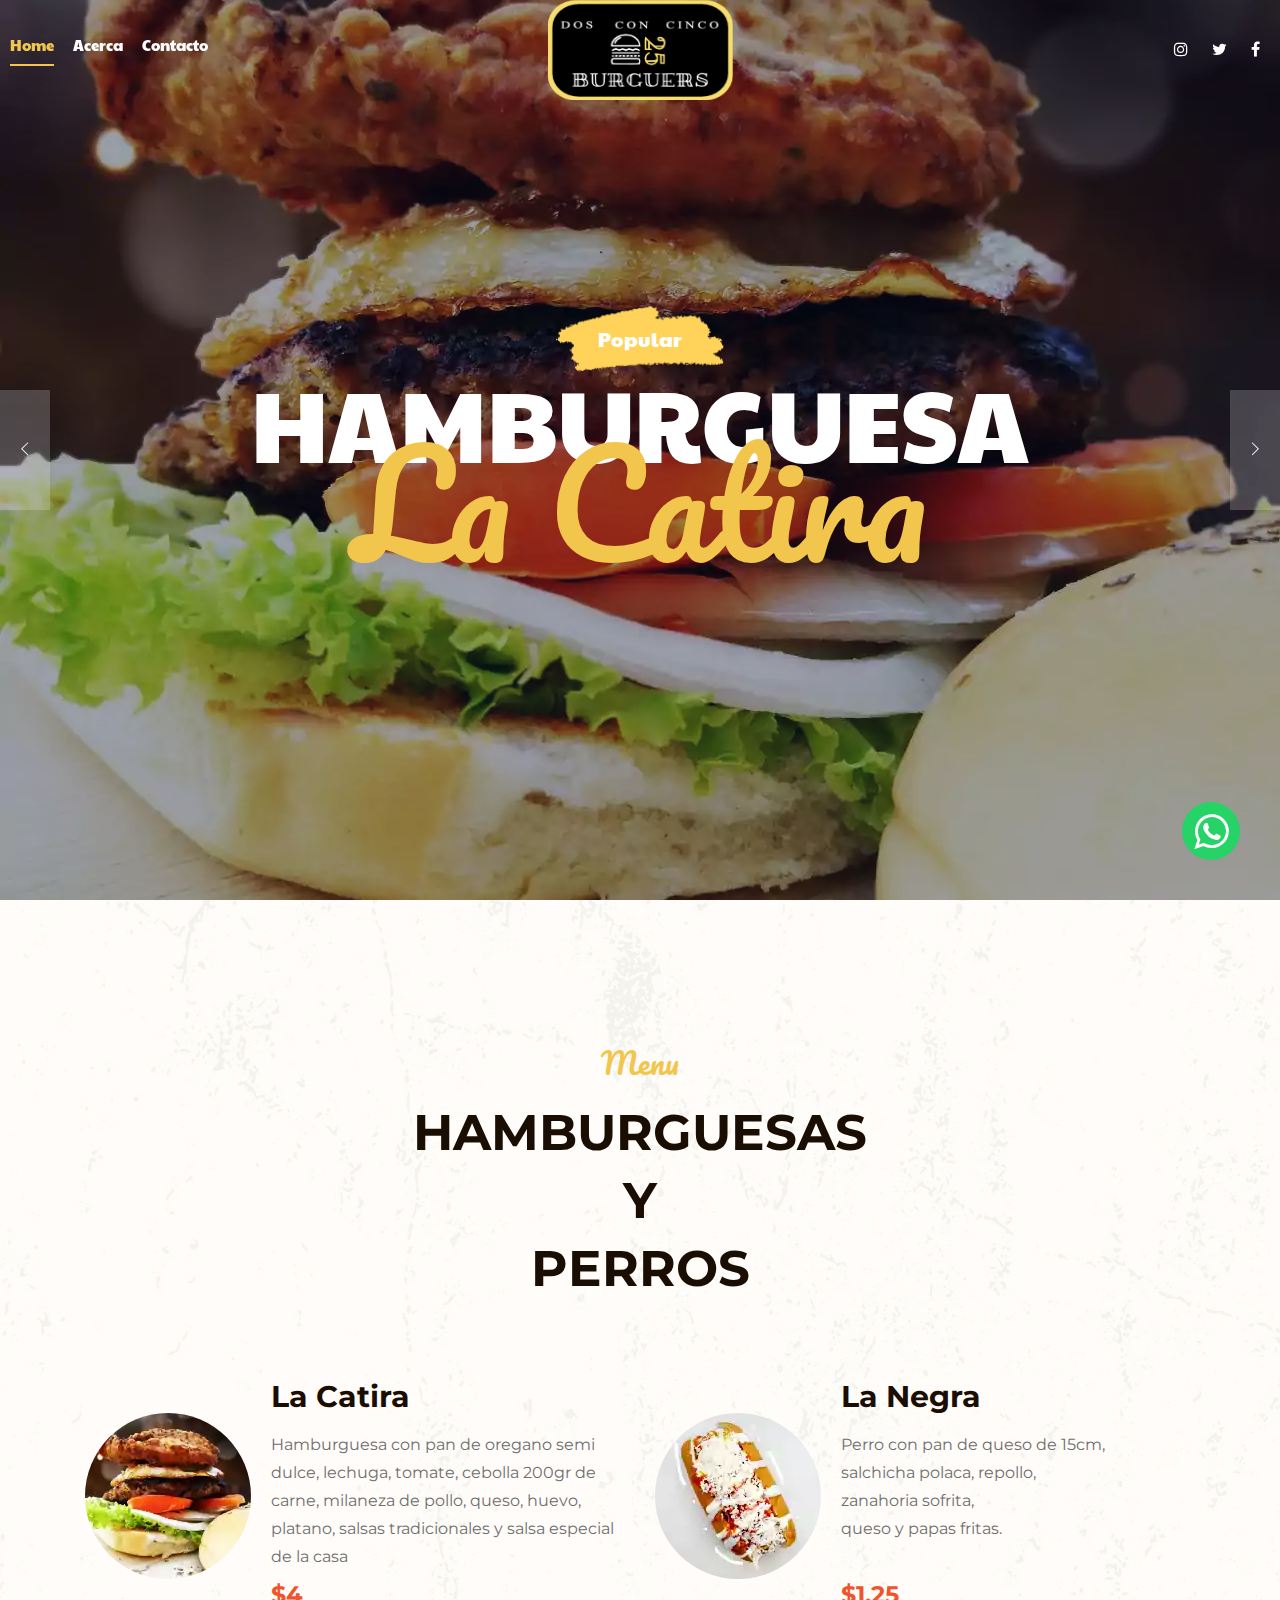
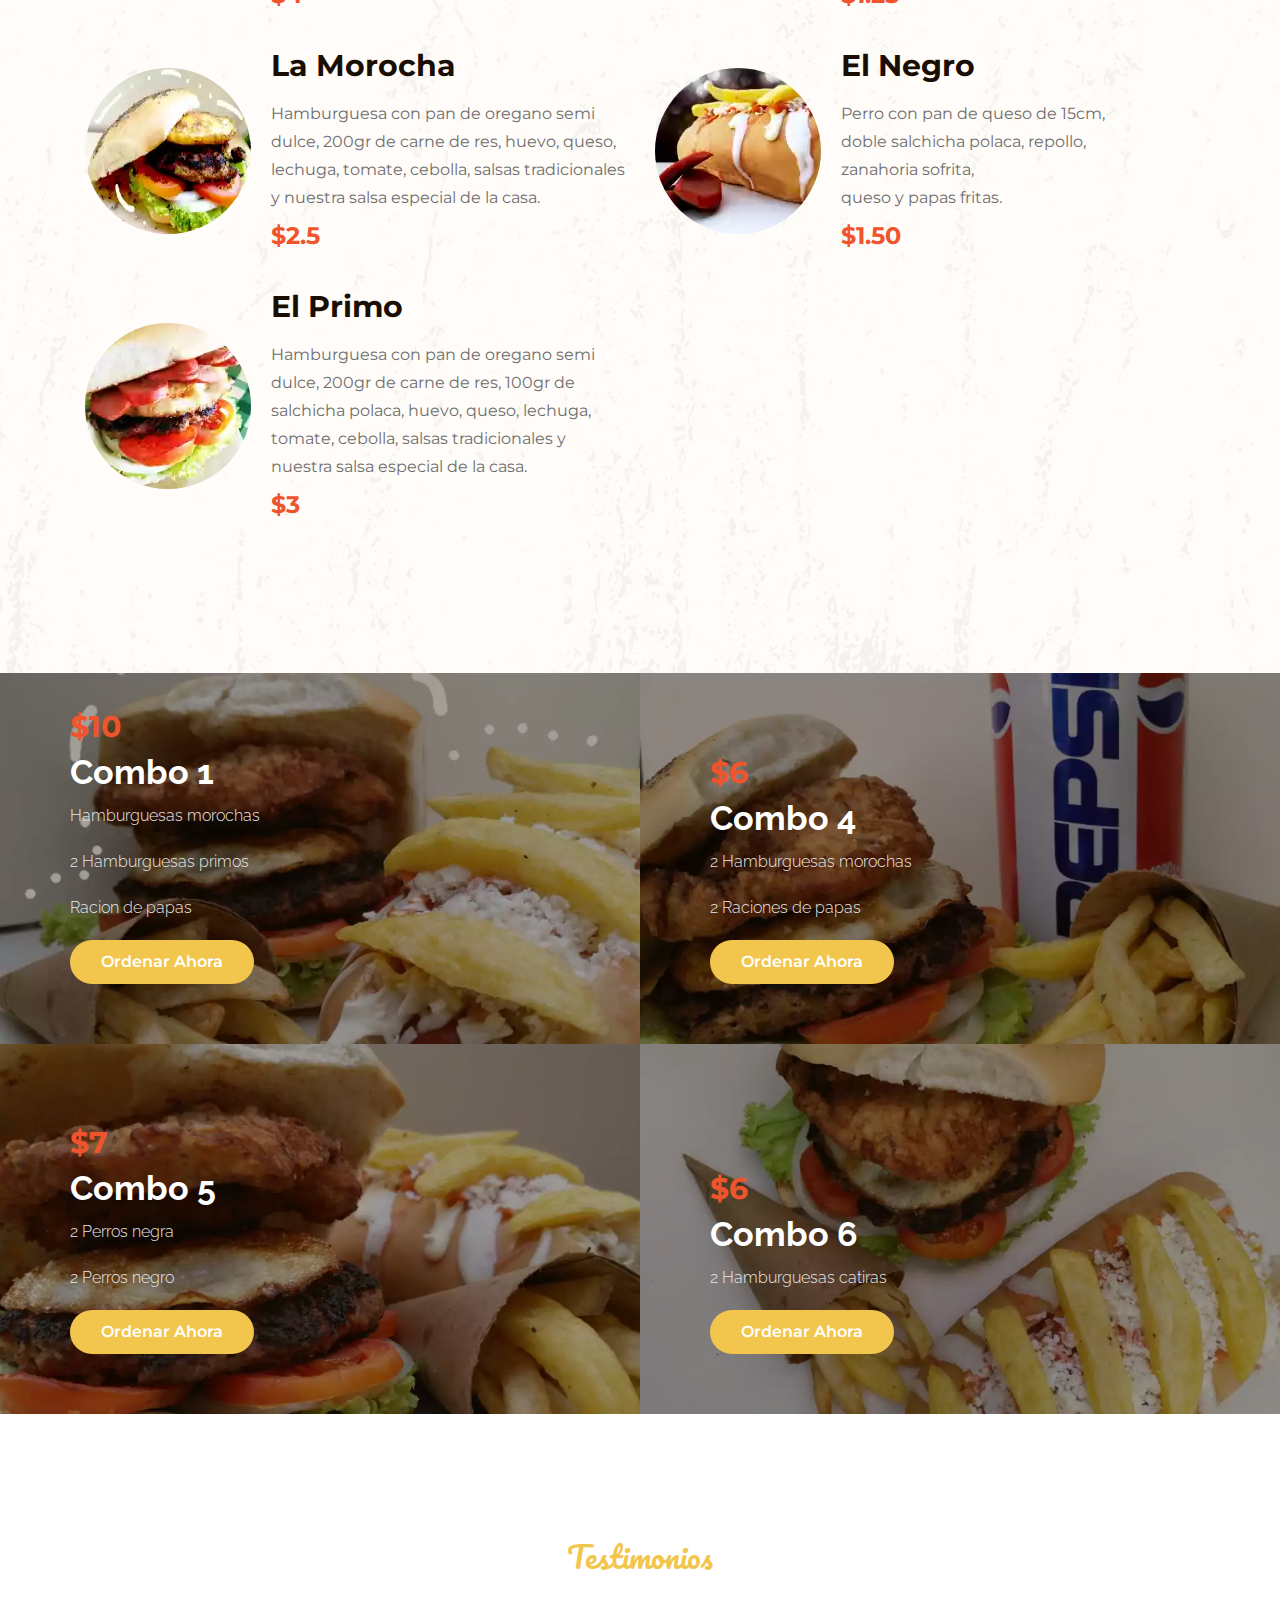
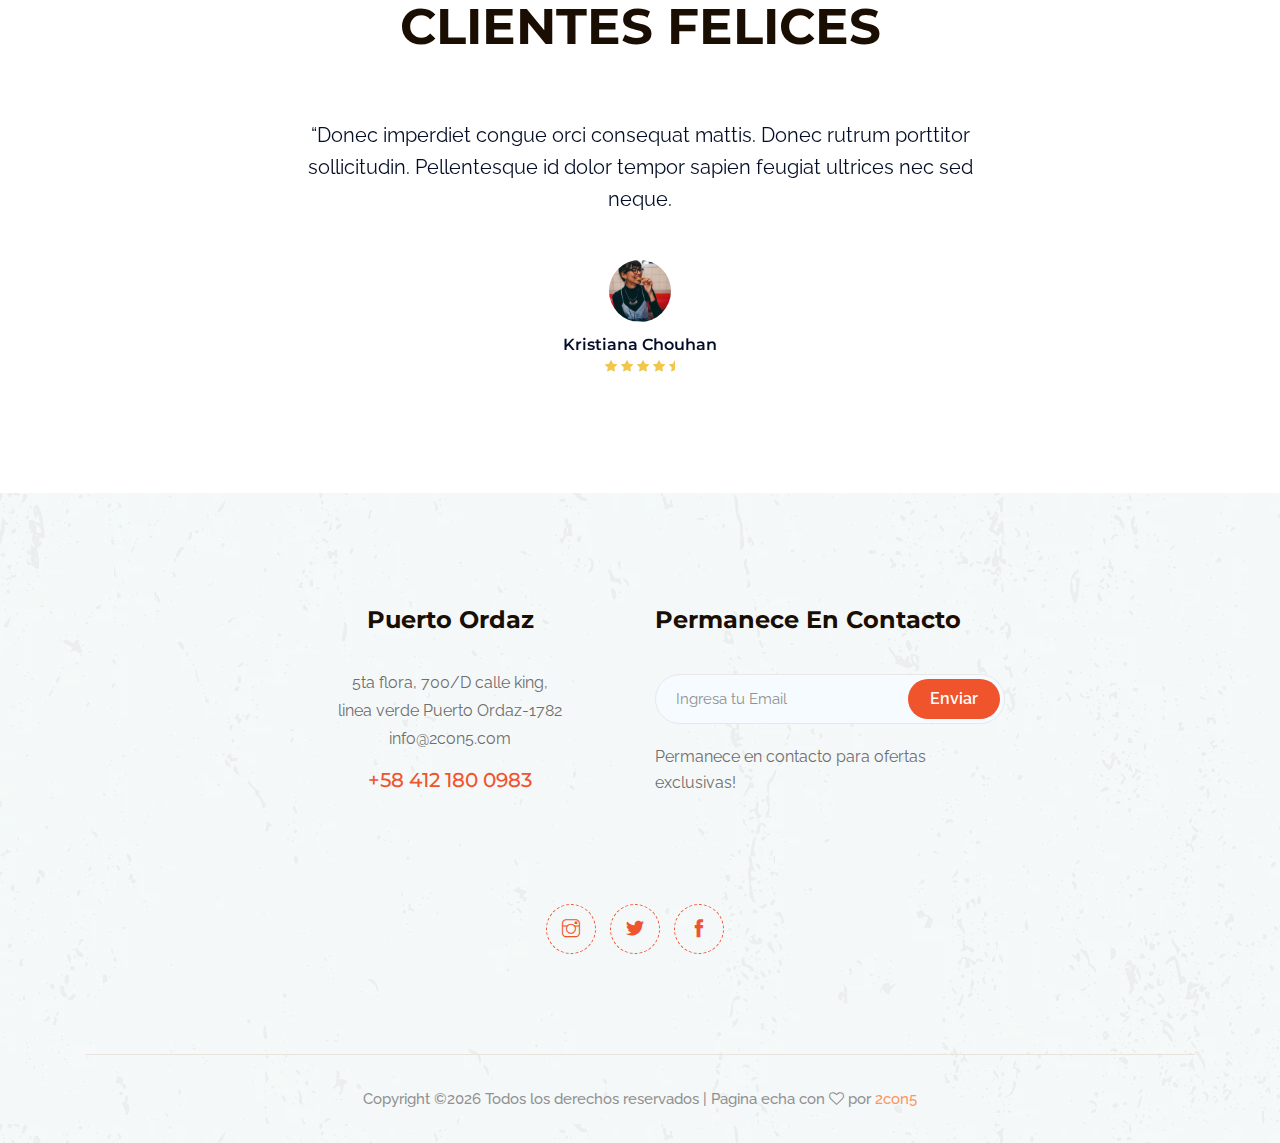
<file: index.html>
<!doctype html>
<html class="no-js" lang="zxx">

<head>
    <meta charset="utf-8">
    <meta http-equiv="x-ua-compatible" content="ie=edge">
    <title>2con5</title>
    <meta name="description" content="">
    <meta name="viewport" content="width=device-width, initial-scale=1">

    <!-- <link rel="manifest" href="site.webmanifest"> -->
    <link rel="shortcut icon" type="image/x-icon" href="img/favicon.png">
    <!-- Place favicon.ico in the root directory -->

    <!-- CSS here -->
    <link rel="stylesheet" href="https://stackpath.bootstrapcdn.com/bootstrap/4.4.1/css/bootstrap.min.css">
    <link rel="stylesheet" href="css/owl.carousel.min.css">
    <link rel="stylesheet" href="css/magnific-popup.css">
    <link rel="stylesheet" href="https://stackpath.bootstrapcdn.com/font-awesome/4.7.0/css/font-awesome.min.css">
    <link rel="stylesheet" href="css/themify-icons.css">
    <link rel="stylesheet" href="css/nice-select.css">
    <link rel="stylesheet" href="css/flaticon.css">
    <link rel="stylesheet" href="https://cdnjs.cloudflare.com/ajax/libs/animate.css/3.7.2/animate.min.css">
    <link rel="stylesheet" href="css/slicknav.css">
    <link rel="stylesheet" href="css/style.css">
    <!-- <link rel="stylesheet" href="css/responsive.css"> -->
</head>

<body>
    <!--[if lte IE 9]>
            <p class="browserupgrade">You are using an <strong>outdated</strong> browser. Please <a href="https://browsehappy.com/">upgrade your browser</a> to improve your experience and security.</p>
        <![endif]-->

    <!-- header-start -->

    <!--Whatsapp icon start-->
    <a href="https://api.whatsapp.com/send?phone=584121800983&text=Hola%202con5%21%20Por%20favor%20enviame%20el%20menu." class="float" target="_blank">
        <i class="fa fa-whatsapp my-float"></i>
    </a>
    <!--Whatsapp icon end -->

    <header>
        <div class="header-area ">
            <div id="sticky-header" class="main-header-area">
                <div class="container-fluid p-0">
                    <div class="row align-items-center no-gutters">
                        <div class="col-xl-5 col-lg-5">
                            <div class="main-menu  d-none d-lg-block">
                                <nav>
                                    <ul id="navigation">
                                        <li><a class="active" href="index.html">home</a></li>
                                        <li><a href="about.html">Acerca</a></li>
                                        <li><a href="contact.html">Contacto</a></li>
                                    </ul>
                                </nav>
                            </div>
                        </div>
                        <div class="col-xl-2 col-lg-2">
                            <div class="logo-img">
                                <a href="index.html">
                                    <img src="img/logo.png" alt="">
                                </a>
                            </div>
                        </div>
                        <div class="col-xl-5 col-lg-5 d-none d-lg-block">
                            <div class="book_room">
                                <div class="socail_links">
                                    <ul>
                                        <li>
                                            <a href="https://www.instagram.com/dosconcincoburguer/" target="_blank">
                                                <i class="fa fa-instagram"></i>
                                            </a>
                                        </li>
                                        <li>
                                            <a href="#">
                                                <i class="fa fa-twitter"></i>
                                            </a>
                                        </li>
                                        <li>
                                            <a href="#">
                                                <i class="fa fa-facebook"></i>
                                            </a>
                                        </li>
                                    </ul>
                                </div>
                                
                            </div>
                        </div>
                        <div class="col-12">
                            <div class="mobile_menu d-block d-lg-none"></div>
                        </div>
                    </div>
                </div>
            </div>
        </div>
    </header>
    <!-- header-end -->

    <!-- slider_area_start -->
    <div class="slider_area">
        <div class="slider_active owl-carousel">
            <div class="single_slider  d-flex align-items-center slider_bg_1 overlay">
                <div class="container">
                    <div class="row align-items-center justify-content-center">
                        <div class="col-xl-9 col-md-9 col-md-12">
                            <div class="slider_text text-center">
                                <div class="deal_text">
                                    <span>Popular</span>
                                </div>
                                <h3>Hamburguesa <br>
                                <h4>La Catira</h4>
                            </div>
                        </div>
                    </div>
                </div>
            </div>
            <div class="single_slider  d-flex align-items-center slider_bg_2 overlay">
                <div class="container">
                    <div class="row align-items-center justify-content-center">
                        <div class="col-xl-9 col-md-9 col-md-12">
                            <div class="slider_text text-center">
                                <div class="deal_text">
                                    <span>Popular</span>
                                </div>
                                <h3>Perro <br>
                                <h4>El Negro</h4>
                            </div>
                        </div>
                    </div>
                </div>
            </div>
        </div>
    </div>
    <!-- slider_area_end -->

    <div class="best_burgers_area">
        <div class="container">
            <div class="row">
                <div class="col-lg-12">
                    <div class="section_title text-center mb-80">
                        <span>Menu</span>
                        <h3>Hamburguesas</h3>
                        <h3>y</h3>
                        <h3>perros</h3>
                    </div>
                </div>
            </div>
            <div class="row">
                <div class="col-xl-6 col-md-6 col-lg-6">
                    <div class="single_delicious d-flex align-items-center">
                        <div class="thumb">
                            <img src="img/burger/1.webp" alt="">
                        </div>
                        <div class="info">
                            <h3>La Catira</h3>
                            <p>Hamburguesa con pan de oregano semi dulce, lechuga, tomate, cebolla 200gr de carne, 
                                milaneza de pollo, queso, huevo, platano, salsas tradicionales y salsa especial de la casa</p>
                            <span>$4</span>
                        </div>
                    </div>
                </div>
                <div class="col-md-6 col-lg-6">
                    <div class="single_delicious d-flex align-items-center">
                        <div class="thumb">
                            <img src="img/burger/2.webp" alt="">
                        </div>
                        <div class="info">
                            <h3>La Negra</h3>
                            <p>Perro con pan de queso de 15cm, <br> salchicha polaca, repollo, 
                                <br>zanahoria sofrita, <br>queso y papas fritas. <br> &nbsp;&nbsp;</p>
                            <span>$1.25</span>
                        </div>
                    </div>

                </div>
                <div class="col-lg-6 col-md-6">
                    <div class="single_delicious d-flex align-items-center">
                        <div class="thumb">
                            <img src="img/burger/3.webp" alt="">
                        </div>
                        <div class="info">
                            <h3>La Morocha</h3>
                            <p>Hamburguesa con pan de oregano semi dulce, 200gr de carne de res, huevo, queso, lechuga, 
                                tomate, cebolla, salsas tradicionales y nuestra salsa especial de la casa.</p>
                            <span>$2.5</span>
                        </div>
                    </div>
                </div>
                <div class="col-xl-6 col-md-6 col-lg-6">
                    <div class="single_delicious d-flex align-items-center">
                        <div class="thumb">
                            <img src="img/burger/4.webp" alt="">
                        </div>
                        <div class="info">
                            <h3>El Negro</h3>
                            <p>Perro con pan de queso de 15cm, <br> doble salchicha polaca, repollo, 
                                <br>zanahoria sofrita, <br>queso y papas fritas.</p>
                            <span>$1.50</span>
                        </div>
                    </div>
                </div>
                <div class="col-lg-6 col-md-6">
                    <div class="single_delicious d-flex align-items-center">
                        <div class="thumb">
                            <img src="img/burger/5.webp" alt="">
                        </div>
                        <div class="info">
                            <h3>El Primo</h3>
                            <p>Hamburguesa con pan de oregano semi dulce, 200gr de carne de res, 100gr de salchicha polaca, 
                                huevo, queso, lechuga, tomate, cebolla, salsas tradicionales y nuestra salsa especial de la casa.</p>
                            <span>$3</span>
                        </div>
                    </div>

                </div>
            </div>
            
        </div>
    </div>
    <!-- features_room_startt -->
    <div class="Burger_President_area">
            <div class="Burger_President_here">
                <div class="single_Burger_President">
                    <div class="room_thumb">
                        <img src="img/burgers/1.webp" alt="">
                        <div class="room_heading d-flex justify-content-between align-items-center">
                            <div class="room_heading_inner">
                                <span>$10</span>
                                <h3>Combo 1</h3>
                                <p> Hamburguesas morochas</p>
                                <p>2 Hamburguesas primos</p>
                                <p>Racion de papas</p>
                                <a href="https://wa.me/584121800983?text=Hola%202con5%2C%20deseo%20ordenar%20un%20Combo%201!" target="_blank" class="boxed-btn3">Ordenar Ahora</a>
                            </div>
                            
                        </div>
                    </div>
                </div>
                <div class="single_Burger_President">
                    <div class="room_thumb">
                        <img src="img/burgers/2.webp" alt="">
                        <div class="room_heading d-flex justify-content-between align-items-center">
                            <div class="room_heading_inner">
                                <span>$6</span>
                                <h3>Combo 4</h3>
                                <p>2 Hamburguesas morochas</p>
                                <p>2 Raciones de papas</p>
                                <a href="https://wa.me/584121800983?text=Hola%202con5%2C%20deseo%20ordenar%20un%20Combo%204!" target="_blank" class="boxed-btn3">Ordenar Ahora</a>
                            </div>
                        </div>
                    </div>
                </div>
                <div class="single_Burger_President">
                    <div class="room_thumb">
                        <img src="img/burgers/3.webp" alt="">
                        <div class="room_heading d-flex justify-content-between align-items-center">
                            <div class="room_heading_inner">
                                <span>$7</span>
                                <h3>Combo 5</h3>
                                <p>2 Perros negra</p>
                                <p>2 Perros negro</p>
                                <a href="https://wa.me/584121800983?text=Hola%202con5%2C%20deseo%20ordenar%20un%20Combo%205!" target="_blank" class="boxed-btn3">Ordenar Ahora</a>
                            </div>
                        </div>
                    </div>
                </div>
                <div class="single_Burger_President">
                    <div class="room_thumb">
                        <img src="img/burgers/4.webp" alt="">
                        <div class="room_heading d-flex justify-content-between align-items-center">
                            <div class="room_heading_inner">
                                <span>$6</span>
                                <h3>Combo 6</h3>
                                <p>2 Hamburguesas catiras</p>
                                <a href="https://wa.me/584121800983?text=Hola%202con5%2C%20deseo%20ordenar%20un%20Combo%206!" target="_blank" class="boxed-btn3">Ordenar Ahora</a>
                            </div>
                        </div>
                    </div>
                </div>
            </div>
        </div>
        <!-- features_room_end -->
    <!-- about_area_start
    <div class="about_area">
            <div class="container">
                <div class="row align-items-center">
                    <div class="col-xl-6 col-lg-6 col-md-6">
                        <div class="about_thumb2">
                            <div class="img_1">
                                <img src="img/about/1.jpg" alt="">
                            </div>
                            <div class="img_2">
                                <img src="img/about/2.jpg" alt="">
                            </div>
                        </div>
                    </div>
                    <div class="col-xl-5 col-lg-5 offset-lg-1 col-md-6">
                        <div class="about_info">
                            <div class="section_title mb-20px">
                                <span>Acerca de nosotros</span>
                                <h3>La Mejor Hamburguesa <br>
                                        en la Ciudad</h3>
                            </div>
                            <p>Un sitio web,1​ portal,2​ o cibersitio, es una colección de páginas web relacionadas y comunes a un dominio de internet o subdominio en la World Wide Web dentro de Internet.3​4​
                                Todos los sitios web públicamente accesibles constituyen una gigantesca World Wide Web de información, y un gigantesco entramado de recursos de alcance mundial.
                                A las páginas de un sitio web se accede frecuentemente a través de un URL raíz común llamado portada, que normalmente reside en el mismo servidor físico. Los URL organizan las páginas en una jerarquía, aunque los hiperenlaces,entre ellas controlan más particularmente cómo el lector percibe la estructura general y cómo el tráfico web fluye entre las diferentes partes de los sitios.
                                Algunos sitios web requieren una subscripción para acceder a algunos o todos sus contenidos. Ejemplos de sitios con subscripción incluyen algunos sitios de noticias, sitios de juegos, foros, servicios de correo electrónico basados en web, sitios que proporcionan datos de bolsa de valores e información económica en tiempo real, etc.</p>
                            <div class="img_thumb">
                                <img src="img/jessica-signature.png" alt="">
                            </div>
                        </div>
                    </div>
                </div>
            </div>
        </div>
        about_area_end -->
    <!-- video_area_start 
    <div class="video_area video_bg overlay">
        <div class="video_area_inner text-center">
            <h3>Hamburguesa <br>
                Espacial</h3>
            <span>Como hacemos nuestras hamburguesas</span>
            <div class="video_payer">
                <a href="https://www.youtube.com/watch?v=vLnPwxZdW4Y" class="video_btn popup-video">
                    <i class="fa fa-play"></i>
                </a>
            </div>
        </div>
    </div>
    video_area_end -->

    <!-- testimonial_area_start  -->
        <div class="testimonial_area ">
                <div class="container">
                    <div class="row">
                        <div class="col-xl-12">
                                <div class="section_title mb-60 text-center">
                                        <span>Testimonios</span>
                                        <h3>Clientes Felices</h3>
                                    </div>
                        </div>
                    </div>
                    <div class="row">
                        <div class="col-xl-12">
                            <div class="testmonial_active owl-carousel">
                                <div class="single_carousel">
                                    <div class="row justify-content-center">
                                        <div class="col-lg-8">
                                            <div class="single_testmonial text-center">
                                                <p>“Donec imperdiet congue orci consequat mattis. Donec rutrum porttitor
                                                    sollicitudin. Pellentesque id dolor tempor sapien feugiat ultrices nec
                                                    sed
                                                    neque.</p>
                                                <div class="testmonial_author">
                                                    <div class="thumb">
                                                        <img src="img/testmonial/1.png" alt="">
                                                    </div>
                                                    <h4>Kristiana Chouhan</h4>
                                                    <div class="stars">
                                                        <i class="fa fa-star"></i>
                                                        <i class="fa fa-star"></i>
                                                        <i class="fa fa-star"></i>
                                                        <i class="fa fa-star"></i>
                                                        <i class="fa fa-star-half"></i>
                                                    </div>
                                                </div>
                                            </div>
                                        </div>
                                    </div>
                                </div>
                                <div class="single_carousel">
                                    <div class="row justify-content-center">
                                        <div class="col-lg-8">
                                            <div class="single_testmonial text-center">
                                                <p>“Donec imperdiet congue orci consequat mattis. Donec rutrum porttitor
                                                    sollicitudin. Pellentesque id dolor tempor sapien feugiat ultrices nec
                                                    sed
                                                    neque.</p>
                                                <div class="testmonial_author">
                                                    <div class="thumb">
                                                        <img src="img/testmonial/2.png" alt="">
                                                    </div>
                                                    <h4>Arafath Hossain</h4>
                                                    <div class="stars">
                                                        <i class="fa fa-star"></i>
                                                        <i class="fa fa-star"></i>
                                                        <i class="fa fa-star"></i>
                                                        <i class="fa fa-star"></i>
                                                        <i class="fa fa-star-half"></i>
                                                    </div>
                                                </div>
                                            </div>
                                        </div>
                                    </div>
                                </div>
                                <div class="single_carousel">
                                    <div class="row justify-content-center">
                                        <div class="col-lg-8">
                                            <div class="single_testmonial text-center">
                                                <p>“Donec imperdiet congue orci consequat mattis. Donec rutrum porttitor
                                                    sollicitudin. Pellentesque id dolor tempor sapien feugiat ultrices nec
                                                    sed
                                                    neque.</p>
                                                <div class="testmonial_author">
                                                    <div class="thumb">
                                                        <img src="img/testmonial/3.png" alt="">
                                                    </div>
                                                    <h4>A.H Shemanto</h4>
                                                    <div class="stars">
                                                        <i class="fa fa-star"></i>
                                                        <i class="fa fa-star"></i>
                                                        <i class="fa fa-star"></i>
                                                        <i class="fa fa-star"></i>
                                                        <i class="fa fa-star-half"></i>
                                                    </div>
                                                </div>
                                            </div>
                                        </div>
                                    </div>
                                </div>
                            </div>
                        </div>
                    </div>
                </div>
        </div>
    <!-- testimonial_area_ned  -->

    <!-- instragram_area_start
    <div class="instragram_area">
    <div class="container">
        <div class="row">
            <div class="col-lg-3 col-md-6">
                <div class="single_instagram">
                    <img src="img/instragram/1.webp" alt="">
                    <div class="ovrelay">
                        <a href="https://www.instagram.com/p/B9NToCGFsbV/" target="_blank">
                            <i class="fa fa-instagram"></i>
                        </a>
                    </div>
                </div>
            </div>
            <div class="col-lg-3 col-md-6">
                <div class="single_instagram">
                    <img src="img/instragram/2.webp" alt="">
                    <div class="ovrelay">
                        <a href="https://www.instagram.com/p/B9P2Pijl9rj/" target="_blank">
                            <i class="fa fa-instagram"></i>
                        </a>
                    </div>
                </div>
            </div>
            <div class="col-lg-3 col-md-6">
                <div class="single_instagram">
                    <img src="img/instragram/3.webp" alt="">
                    <div class="ovrelay">
                        <a href="https://www.instagram.com/p/B9SgUhwlVqg/" target="_blank">
                            <i class="fa fa-instagram"></i>
                        </a>
                    </div>
                </div>
            </div>
            <div class="col-lg-3 col-md-6">
                <div class="single_instagram">
                    <img src="img/instragram/4.webp" alt="">
                    <div class="ovrelay">
                        <a href="https://www.instagram.com/p/B9NToCGFsbV/" target="_blank">
                            <i class="fa fa-instagram"></i>
                        </a>
                    </div>
                </div>
            </div>
        </div>
    </div>
    </div>
    instragram_area_end -->

    <footer class="footer">
            <div class="footer_top">
                <div class="container">
                    <div class="row d-flex justify-content-center">
                        <div class="col-xl-4 col-md-6 col-lg-4">
                            <div class="footer_widget text-center ">
                                <h3 class="footer_title pos_margin">
                                        Puerto Ordaz
                                </h3>
                                <p>5ta flora, 700/D calle king, <br> 
                                        linea verde Puerto Ordaz-1782 <br>
                                        <a href="#">info@2con5.com</a></p>
                                <a class="number" href="#">+58 412 180 0983</a>
    
                            </div>
                        </div>
                        
                        <div class="col-xl-4 col-md-12 col-lg-4">
                                <div class="footer_widget">
                                        <h3 class="footer_title">
                                                Permanece en Contacto
                                        </h3>
                                        <form action="#" class="newsletter_form">
                                            <input type="text" placeholder="Ingresa tu Email">
                                            <button type="submit">Enviar</button>
                                        </form>
                                        <p class="newsletter_text">Permanece en contacto para ofertas exclusivas!</p>
                                    </div>
                        </div>
                    </div>
                    <div class="row justify-content-center">
                        <div class="col-lg-4">
                            <div class="socail_links text-center">
                                    <ul>
                                        <li>
                                            <a href="https://www.instagram.com/dosconcincoburguer/" target="_blank">
                                                <i class="ti-instagram"></i>
                                            </a>
                                        </li>
                                        <li>
                                            <a href="#">
                                                <i class="ti-twitter-alt"></i>
                                            </a>
                                        </li>
                                        <li>
                                            <a href="#">
                                                <i class="ti-facebook"></i>
                                            </a>
                                        </li>

                                    </ul>
                                </div>
                        </div>
                    </div>
                </div>
            </div>
            <div class="copy-right_text">
                <div class="container">
                    <div class="footer_border"></div>
                    <div class="row">
                        <div class="col-xl-12">
                            <p class="copy_right text-center">
                                <!-- Link back to Colorlib can't be removed. Template is licensed under CC BY 3.0. -->
Copyright &copy;<script>document.write(new Date().getFullYear());</script> Todos los derechos reservados | Pagina echa con <i class="fa fa-heart-o" aria-hidden="true"></i> por <a href="https://innovadevs.com.ve/" target="_blank">2con5</a>
<!-- Link back to Colorlib can't be removed. Template is licensed under CC BY 3.0. -->
                            </p>
                        </div>
                    </div>
                </div>
            </div>
        </footer>


    <!-- JS here -->
    <script src="js/vendor/modernizr-3.5.0.min.js"></script>
    <script src="https://cdnjs.cloudflare.com/ajax/libs/jquery/1.12.4/jquery.min.js"></script>
    <script src="js/popper.min.js"></script>
    <script src="js/bootstrap.min.js"></script>
    <script src="js/owl.carousel.min.js"></script>
    <script src="js/isotope.pkgd.min.js"></script>
    <script src="js/ajax-form.js"></script>
    <script src="js/waypoints.min.js"></script>
    <script src="js/jquery.counterup.min.js"></script>
    <script src="js/imagesloaded.pkgd.min.js"></script>
    <script src="js/scrollIt.js"></script>
    <script src="js/jquery.scrollUp.min.js"></script>
    <script src="js/wow.min.js"></script>
    <script src="js/nice-select.min.js"></script>
    <script src="js/jquery.slicknav.min.js"></script>
    <script src="js/jquery.magnific-popup.min.js"></script>
    <script src="js/plugins.js"></script>

    <!--contact js-->
    <script src="js/contact.js"></script>
    <script src="js/jquery.ajaxchimp.min.js"></script>
    <script src="js/jquery.form.js"></script>
    <script src="js/jquery.validate.min.js"></script>
    <script src="js/mail-script.js"></script>

    <script src="js/main.js"></script>

</body>

</html>
</file>
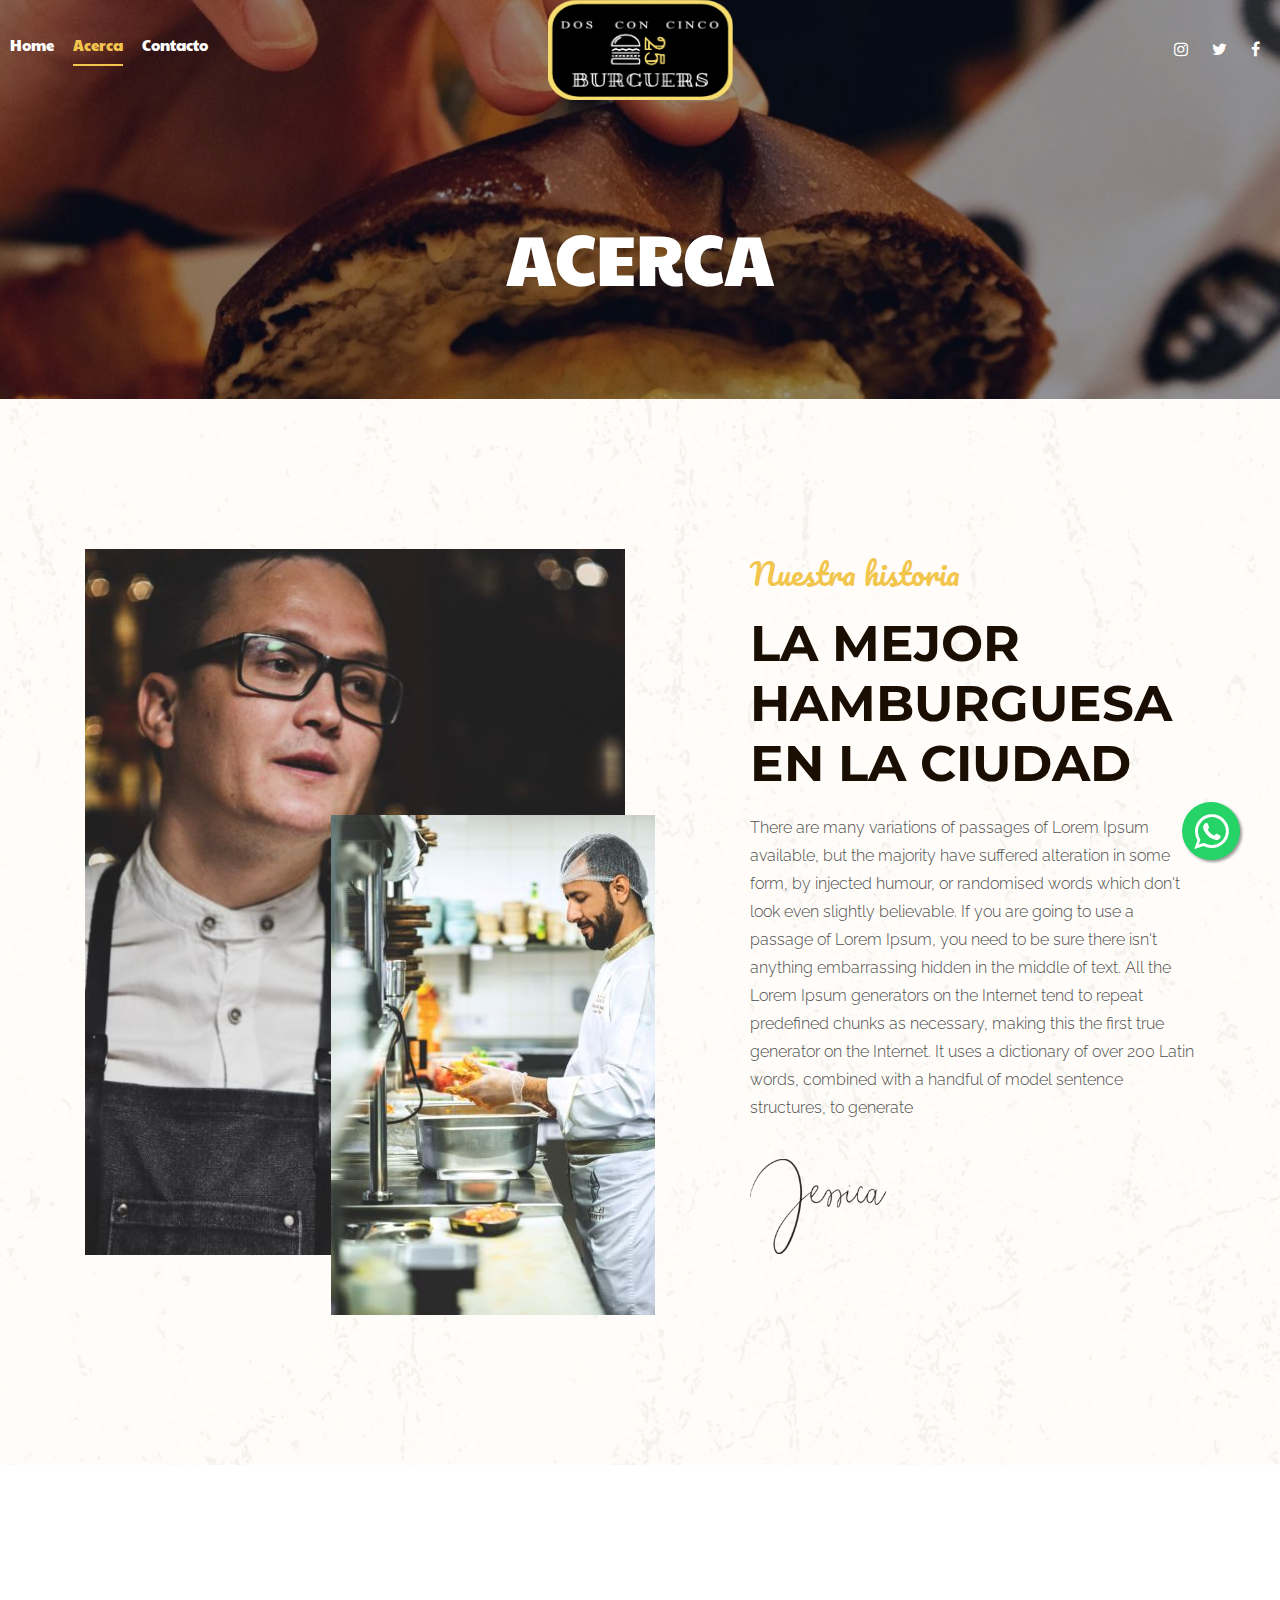
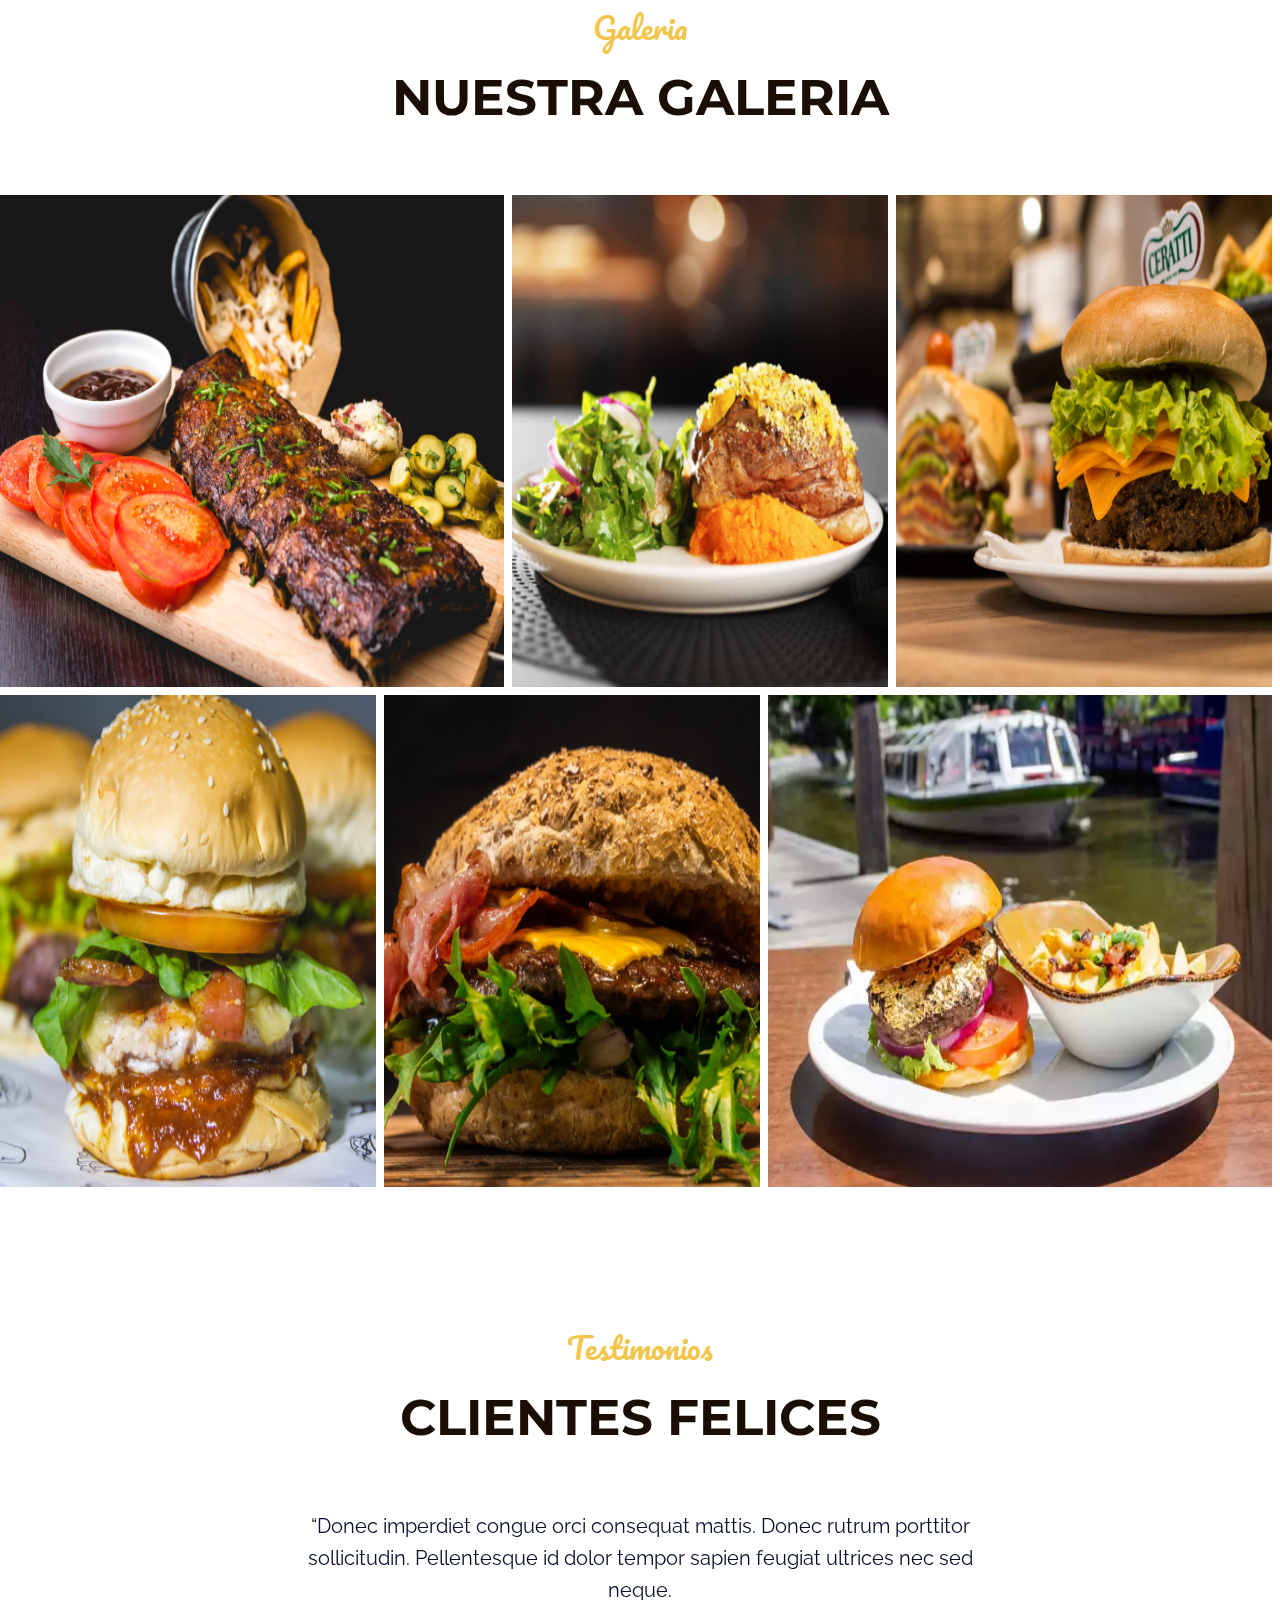
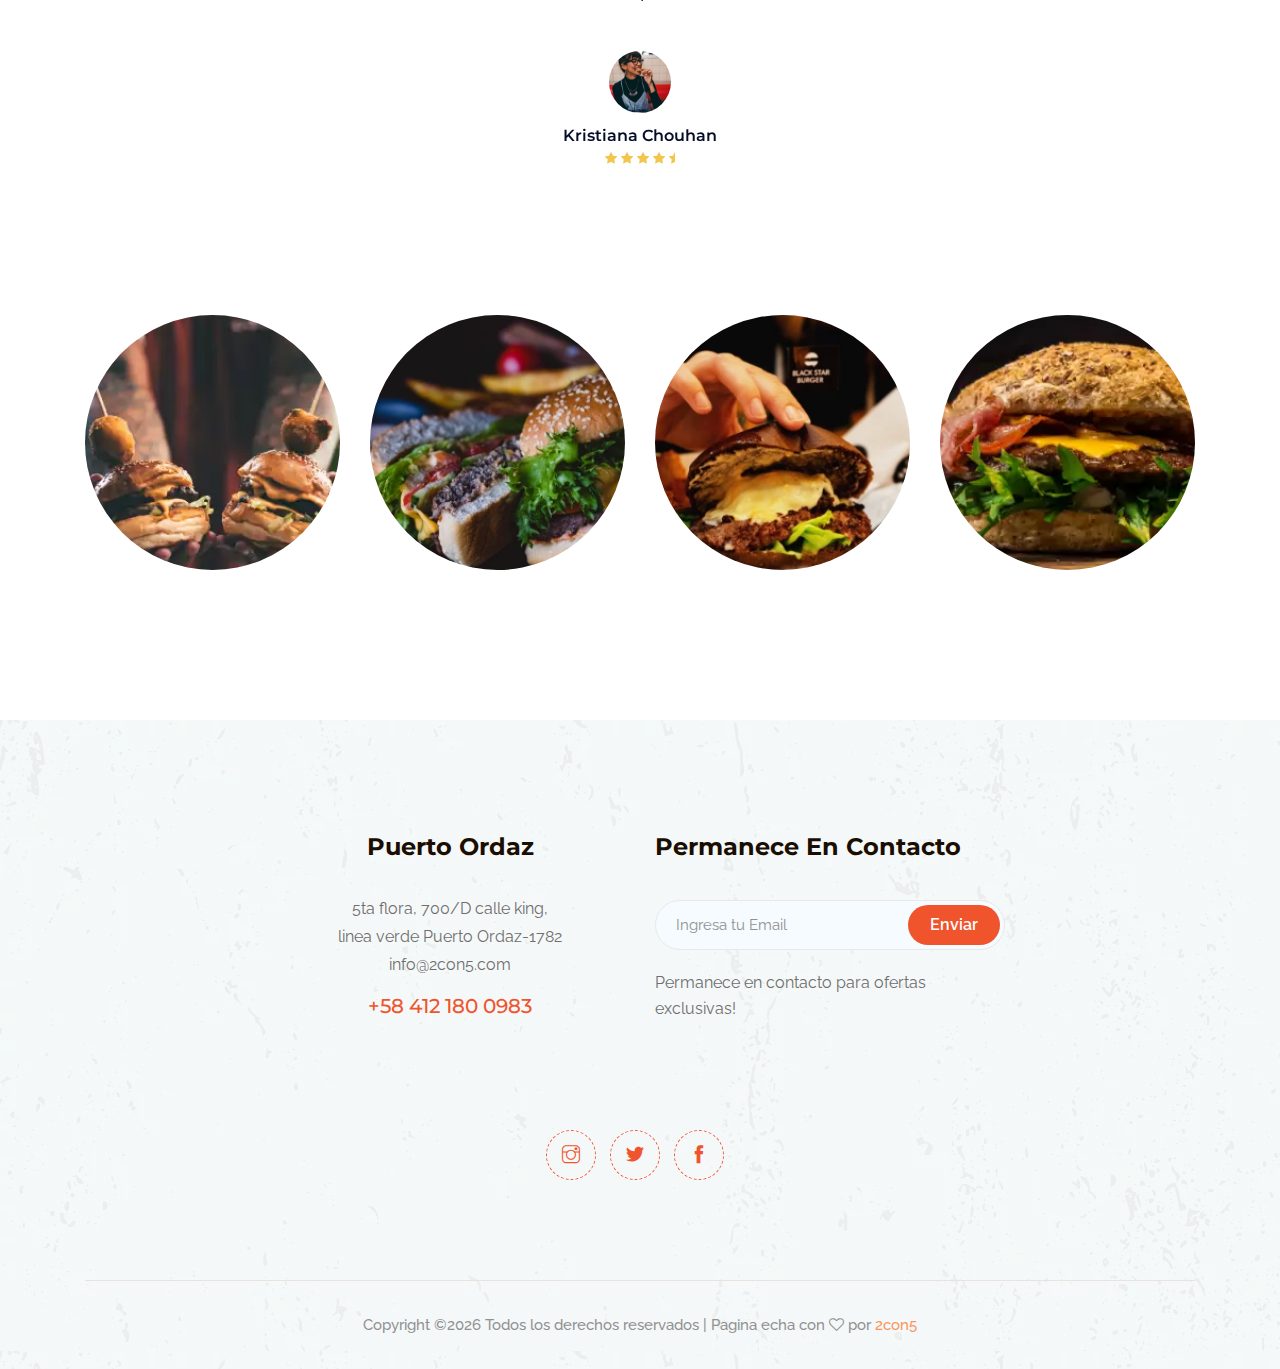
<file: about.html>
<!doctype html>
<html class="no-js" lang="zxx">

<head>
    <meta charset="utf-8">
    <meta http-equiv="x-ua-compatible" content="ie=edge">
    <title>2con5</title>
    <meta name="description" content="">
    <meta name="viewport" content="width=device-width, initial-scale=1">

    <!-- <link rel="manifest" href="site.webmanifest"> -->
    <link rel="shortcut icon" type="image/x-icon" href="img/favicon.png">
    <!-- Place favicon.ico in the root directory -->

    <!-- CSS here -->
    <link rel="stylesheet" href="css/bootstrap.min.css">
    <link rel="stylesheet" href="css/owl.carousel.min.css">
    <link rel="stylesheet" href="css/magnific-popup.css">
    <link rel="stylesheet" href="css/font-awesome.min.css">
    <link rel="stylesheet" href="css/themify-icons.css">
    <link rel="stylesheet" href="css/nice-select.css">
    <link rel="stylesheet" href="css/flaticon.css">
    <link rel="stylesheet" href="css/animate.css">
    <link rel="stylesheet" href="css/slicknav.css">
    <link rel="stylesheet" href="css/style.css">
    <!-- <link rel="stylesheet" href="css/responsive.css"> -->
</head>

<body>
    <!--[if lte IE 9]>
            <p class="browserupgrade">You are using an <strong>outdated</strong> browser. Please <a href="https://browsehappy.com/">upgrade your browser</a> to improve your experience and security.</p>
        <![endif]-->

    <!-- header-start -->
    <!--Whatsapp icon start-->
    <a href="https://api.whatsapp.com/send?phone=584121800983&text=Hola%202con5%21%20Por%20favor%20enviame%20el%20menu." class="float" target="_blank">
        <i class="fa fa-whatsapp my-float"></i>
    </a>
    <!--Whatsapp icon end -->
    <header>
            <div class="header-area ">
                <div id="sticky-header" class="main-header-area">
                    <div class="container-fluid p-0">
                        <div class="row align-items-center no-gutters">
                            <div class="col-xl-5 col-lg-5">
                                <div class="main-menu  d-none d-lg-block">
                                    <nav>
                                        <ul id="navigation">
                                            <li><a  href="index.html">home</a></li>
                                            <li><a class="active" href="about.html">Acerca</a></li>
                                            <li><a href="contact.html">Contacto</a></li>
                                        </ul>
                                    </nav>
                                </div>
                            </div>
                            <div class="col-xl-2 col-lg-2">
                                <div class="logo-img">
                                    <a href="index.html">
                                        <img src="img/logo.png" alt="">
                                    </a>
                                </div>
                            </div>
                            <div class="col-xl-5 col-lg-5 d-none d-lg-block">
                                <div class="book_room">
                                    <div class="socail_links">
                                        <ul>
                                            <li>
                                                <a href="#">
                                                    <i class="fa fa-instagram"></i>
                                                </a>
                                            </li>
                                            <li>
                                                <a href="#">
                                                    <i class="fa fa-twitter"></i>
                                                </a>
                                            </li>
                                            <li>
                                                <a href="#">
                                                    <i class="fa fa-facebook"></i>
                                                </a>
                                            </li>
                                        </ul>
                                    </div>
                                </div>
                            </div>
                            <div class="col-12">
                                <div class="mobile_menu d-block d-lg-none"></div>
                            </div>
                        </div>
                    </div>
                </div>
            </div>
        </header>
        <!-- header-end -->

  <!-- bradcam_area_start -->
  <div class="bradcam_area breadcam_bg_1 overlay">
    <h3>Acerca</h3>
</div>
<!-- bradcam_area_end -->
<!-- about_area_start -->
<div class="about_area">
        <div class="container">
            <div class="row align-items-center">
                <div class="col-xl-6 col-lg-6 col-md-6">
                    <div class="about_thumb2">
                        <div class="img_1">
                            <img src="img/about/1.jpg" alt="">
                        </div>
                        <div class="img_2">
                            <img src="img/about/2.jpg" alt="">
                        </div>
                    </div>
                </div>
                <div class="col-xl-5 col-lg-5 offset-lg-1 col-md-6">
                    <div class="about_info">
                        <div class="section_title mb-20px">
                            <span>Nuestra historia</span>
                            <h3>La mejor Hamburguesa <br>
                                    en la Ciudad</h3>
                        </div>
                        <p>There are many variations of passages of Lorem Ipsum available, but the majority have suffered alteration in some form, by injected humour, or randomised words which don't look even slightly believable. If you are going to use a passage of Lorem Ipsum, you need to be sure there isn't anything embarrassing hidden in the middle of text. All the Lorem Ipsum generators on the Internet tend to repeat predefined chunks as necessary, making this the first true generator on the Internet. It uses a dictionary of over 200 Latin words, combined with a handful of model sentence structures, to generate</p>
                        <div class="img_thumb">
                            <img src="img/jessica-signature.png" alt="">
                        </div>
                    </div>
                </div>
            </div>
        </div>
    </div>
    <!-- about_area_end -->

    <!-- gallery_start -->
    <div class="gallery_area">
            <div class="container">
                <div class="row">
                    <div class="col-xl-12">
                            <div class="section_title mb-70 text-center">
                                    <span>Galeria</span>
                                    <h3>Nuestra Galeria</h3>
                                </div>
                    </div>
                </div>
            </div>
            <div class="single_gallery big_img">
                    <a class="popup-image" href="img/gallery/1.webp">
                        <i class="ti-plus"></i>
                    </a>
                <img src="img/gallery/1.png" alt="">
            </div>
            <div class="single_gallery small_img">
                <a class="popup-image" href="img/gallery/2.webp">
                    <i class="ti-plus"></i>
                </a>
                <img src="img/gallery/2.png" alt="">
            </div>
            <div class="single_gallery small_img">
                <a class="popup-image" href="img/gallery/3.webp">
                    <i class="ti-plus"></i>
                </a>
                <img src="img/gallery/3.png" alt="">
            </div>
    
            <div class="single_gallery small_img">
                <a class="popup-image" href="img/gallery/4.webp">
                    <i class="ti-plus"></i>
                </a>
                <img src="img/gallery/4.png" alt="">
            </div>
            <div class="single_gallery small_img">
                <a class="popup-image" href="img/gallery/5.webp">
                    <i class="ti-plus"></i>
                </a>
                <img src="img/gallery/5.png" alt="">
            </div>
            <div class="single_gallery big_img">
                <a class="popup-image" href="img/gallery/6.webp">
                    <i class="ti-plus"></i>
                </a>
                <img src="img/gallery/6.webp" alt="">
            </div>
        </div>

    <!-- testimonial_area_start  -->
    <div class="testimonial_area ">
        <div class="container">
            <div class="row">
                <div class="col-xl-12">
                    <div class="section_title mb-60 text-center">
                        <span>Testimonios</span>
                        <h3>Clientes Felices</h3>
                    </div>
                </div>
            </div>
            <div class="row">
                <div class="col-xl-12">
                    <div class="testmonial_active owl-carousel">
                        <div class="single_carousel">
                            <div class="row justify-content-center">
                                <div class="col-lg-8">
                                    <div class="single_testmonial text-center">
                                        <p>“Donec imperdiet congue orci consequat mattis. Donec rutrum porttitor
                                            sollicitudin. Pellentesque id dolor tempor sapien feugiat ultrices nec
                                            sed
                                            neque.</p>
                                        <div class="testmonial_author">
                                            <div class="thumb">
                                                <img src="img/testmonial/1.png" alt="">
                                            </div>
                                            <h4>Kristiana Chouhan</h4>
                                            <div class="stars">
                                                <i class="fa fa-star"></i>
                                                <i class="fa fa-star"></i>
                                                <i class="fa fa-star"></i>
                                                <i class="fa fa-star"></i>
                                                <i class="fa fa-star-half"></i>
                                            </div>
                                        </div>
                                    </div>
                                </div>
                            </div>
                        </div>
                        <div class="single_carousel">
                            <div class="row justify-content-center">
                                <div class="col-lg-8">
                                    <div class="single_testmonial text-center">
                                        <p>“Donec imperdiet congue orci consequat mattis. Donec rutrum porttitor
                                            sollicitudin. Pellentesque id dolor tempor sapien feugiat ultrices nec
                                            sed
                                            neque.</p>
                                        <div class="testmonial_author">
                                            <div class="thumb">
                                                <img src="img/testmonial/2.png" alt="">
                                            </div>
                                            <h4>Arafath Hossain</h4>
                                            <div class="stars">
                                                <i class="fa fa-star"></i>
                                                <i class="fa fa-star"></i>
                                                <i class="fa fa-star"></i>
                                                <i class="fa fa-star"></i>
                                                <i class="fa fa-star-half"></i>
                                            </div>
                                        </div>
                                    </div>
                                </div>
                            </div>
                        </div>
                        <div class="single_carousel">
                            <div class="row justify-content-center">
                                <div class="col-lg-8">
                                    <div class="single_testmonial text-center">
                                        <p>“Donec imperdiet congue orci consequat mattis. Donec rutrum porttitor
                                            sollicitudin. Pellentesque id dolor tempor sapien feugiat ultrices nec
                                            sed
                                            neque.</p>
                                        <div class="testmonial_author">
                                            <div class="thumb">
                                                <img src="img/testmonial/3.png" alt="">
                                            </div>
                                            <h4>A.H Shemanto</h4>
                                            <div class="stars">
                                                <i class="fa fa-star"></i>
                                                <i class="fa fa-star"></i>
                                                <i class="fa fa-star"></i>
                                                <i class="fa fa-star"></i>
                                                <i class="fa fa-star-half"></i>
                                            </div>
                                        </div>
                                    </div>
                                </div>
                            </div>
                        </div>
                    </div>
                </div>
            </div>
        </div>
</div>
<!-- testimonial_area_ned  -->

<!-- instragram_area_start -->
<div class="instragram_area">
<div class="container">
    <div class="row">
        <div class="col-lg-3 col-md-6">
            <div class="single_instagram">
                <img src="img/instragram/1.webp" alt="">
                <div class="ovrelay">
                    <a href="#">
                        <i class="fa fa-instagram"></i>
                    </a>
                </div>
            </div>
        </div>
        <div class="col-lg-3 col-md-6">
            <div class="single_instagram">
                <img src="img/instragram/2.webp" alt="">
                <div class="ovrelay">
                    <a href="#">
                        <i class="fa fa-instagram"></i>
                    </a>
                </div>
            </div>
        </div>
        <div class="col-lg-3 col-md-6">
            <div class="single_instagram">
                <img src="img/instragram/3.webp" alt="">
                <div class="ovrelay">
                    <a href="#">
                        <i class="fa fa-instagram"></i>
                    </a>
                </div>
            </div>
        </div>
        <div class="col-lg-3 col-md-6">
            <div class="single_instagram">
                <img src="img/instragram/4.webp" alt="">
                <div class="ovrelay">
                    <a href="#">
                        <i class="fa fa-instagram"></i>
                    </a>
                </div>
            </div>
        </div>
    </div>
</div>
</div>
<!-- instragram_area_end -->

<footer class="footer">
    <div class="footer_top">
        <div class="container">
            <div class="row d-flex justify-content-center">
                <div class="col-xl-4 col-md-6 col-lg-4">
                    <div class="footer_widget text-center ">
                        <h3 class="footer_title pos_margin">
                                Puerto Ordaz
                        </h3>
                        <p>5ta flora, 700/D calle king, <br> 
                                linea verde Puerto Ordaz-1782 <br>
                                <a href="#">info@2con5.com</a></p>
                        <a class="number" href="#">+58 412 180 0983</a>

                    </div>
                </div>
                
                <div class="col-xl-4 col-md-12 col-lg-4">
                        <div class="footer_widget">
                                <h3 class="footer_title">
                                        Permanece en Contacto
                                </h3>
                                <form action="#" class="newsletter_form">
                                    <input type="text" placeholder="Ingresa tu Email">
                                    <button type="submit">Enviar</button>
                                </form>
                                <p class="newsletter_text">Permanece en contacto para ofertas exclusivas!</p>
                            </div>
                </div>
            </div>
            <div class="row justify-content-center">
                <div class="col-lg-4">
                    <div class="socail_links text-center">
                            <ul>
                                <li>
                                    <a href="https://www.instagram.com/dosconcincoburguer/" target="_blank">
                                        <i class="ti-instagram"></i>
                                    </a>
                                </li>
                                <li>
                                    <a href="#">
                                        <i class="ti-twitter-alt"></i>
                                    </a>
                                </li>
                                <li>
                                    <a href="#">
                                        <i class="ti-facebook"></i>
                                    </a>
                                </li>

                            </ul>
                        </div>
                </div>
            </div>
        </div>
    </div>
    <div class="copy-right_text">
        <div class="container">
            <div class="footer_border"></div>
            <div class="row">
                <div class="col-xl-12">
                    <p class="copy_right text-center">
                        <!-- Link back to Colorlib can't be removed. Template is licensed under CC BY 3.0. -->
Copyright &copy;<script>document.write(new Date().getFullYear());</script> Todos los derechos reservados | Pagina echa con <i class="fa fa-heart-o" aria-hidden="true"></i> por <a href="https://innovadevs.com.ve/" target="_blank">2con5</a>
<!-- Link back to Colorlib can't be removed. Template is licensed under CC BY 3.0. -->
                    </p>
                </div>
            </div>
        </div>
    </div>
</footer>

    <!-- JS here -->
    <script src="js/vendor/modernizr-3.5.0.min.js"></script>
    <script src="js/vendor/jquery-1.12.4.min.js"></script>
    <script src="js/popper.min.js"></script>
    <script src="js/bootstrap.min.js"></script>
    <script src="js/owl.carousel.min.js"></script>
    <script src="js/isotope.pkgd.min.js"></script>
    <script src="js/ajax-form.js"></script>
    <script src="js/waypoints.min.js"></script>
    <script src="js/jquery.counterup.min.js"></script>
    <script src="js/imagesloaded.pkgd.min.js"></script>
    <script src="js/scrollIt.js"></script>
    <script src="js/jquery.scrollUp.min.js"></script>
    <script src="js/wow.min.js"></script>
    <script src="js/nice-select.min.js"></script>
    <script src="js/jquery.slicknav.min.js"></script>
    <script src="js/jquery.magnific-popup.min.js"></script>
    <script src="js/plugins.js"></script>

    <!--contact js-->
    <script src="js/contact.js"></script>
    <script src="js/jquery.ajaxchimp.min.js"></script>
    <script src="js/jquery.form.js"></script>
    <script src="js/jquery.validate.min.js"></script>
    <script src="js/mail-script.js"></script>

    <script src="js/main.js"></script>

</body>

</html>
</file>
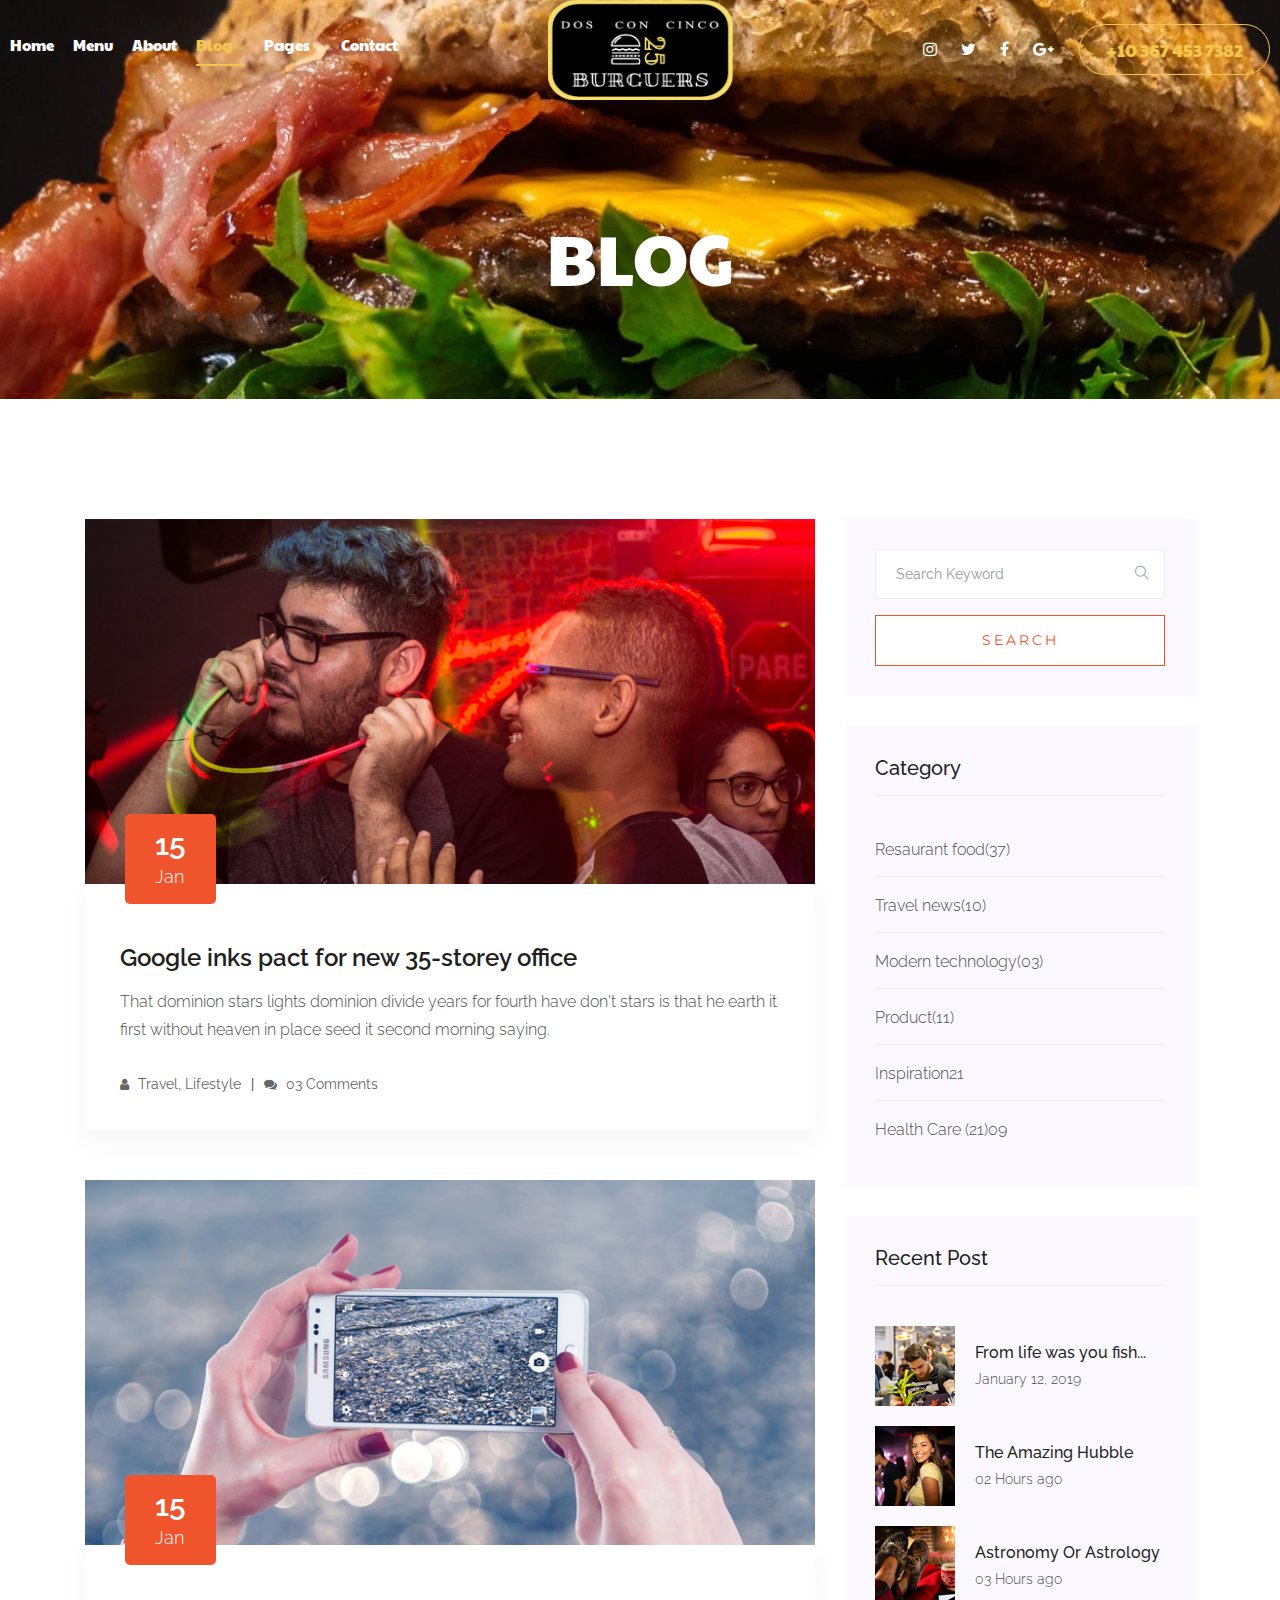
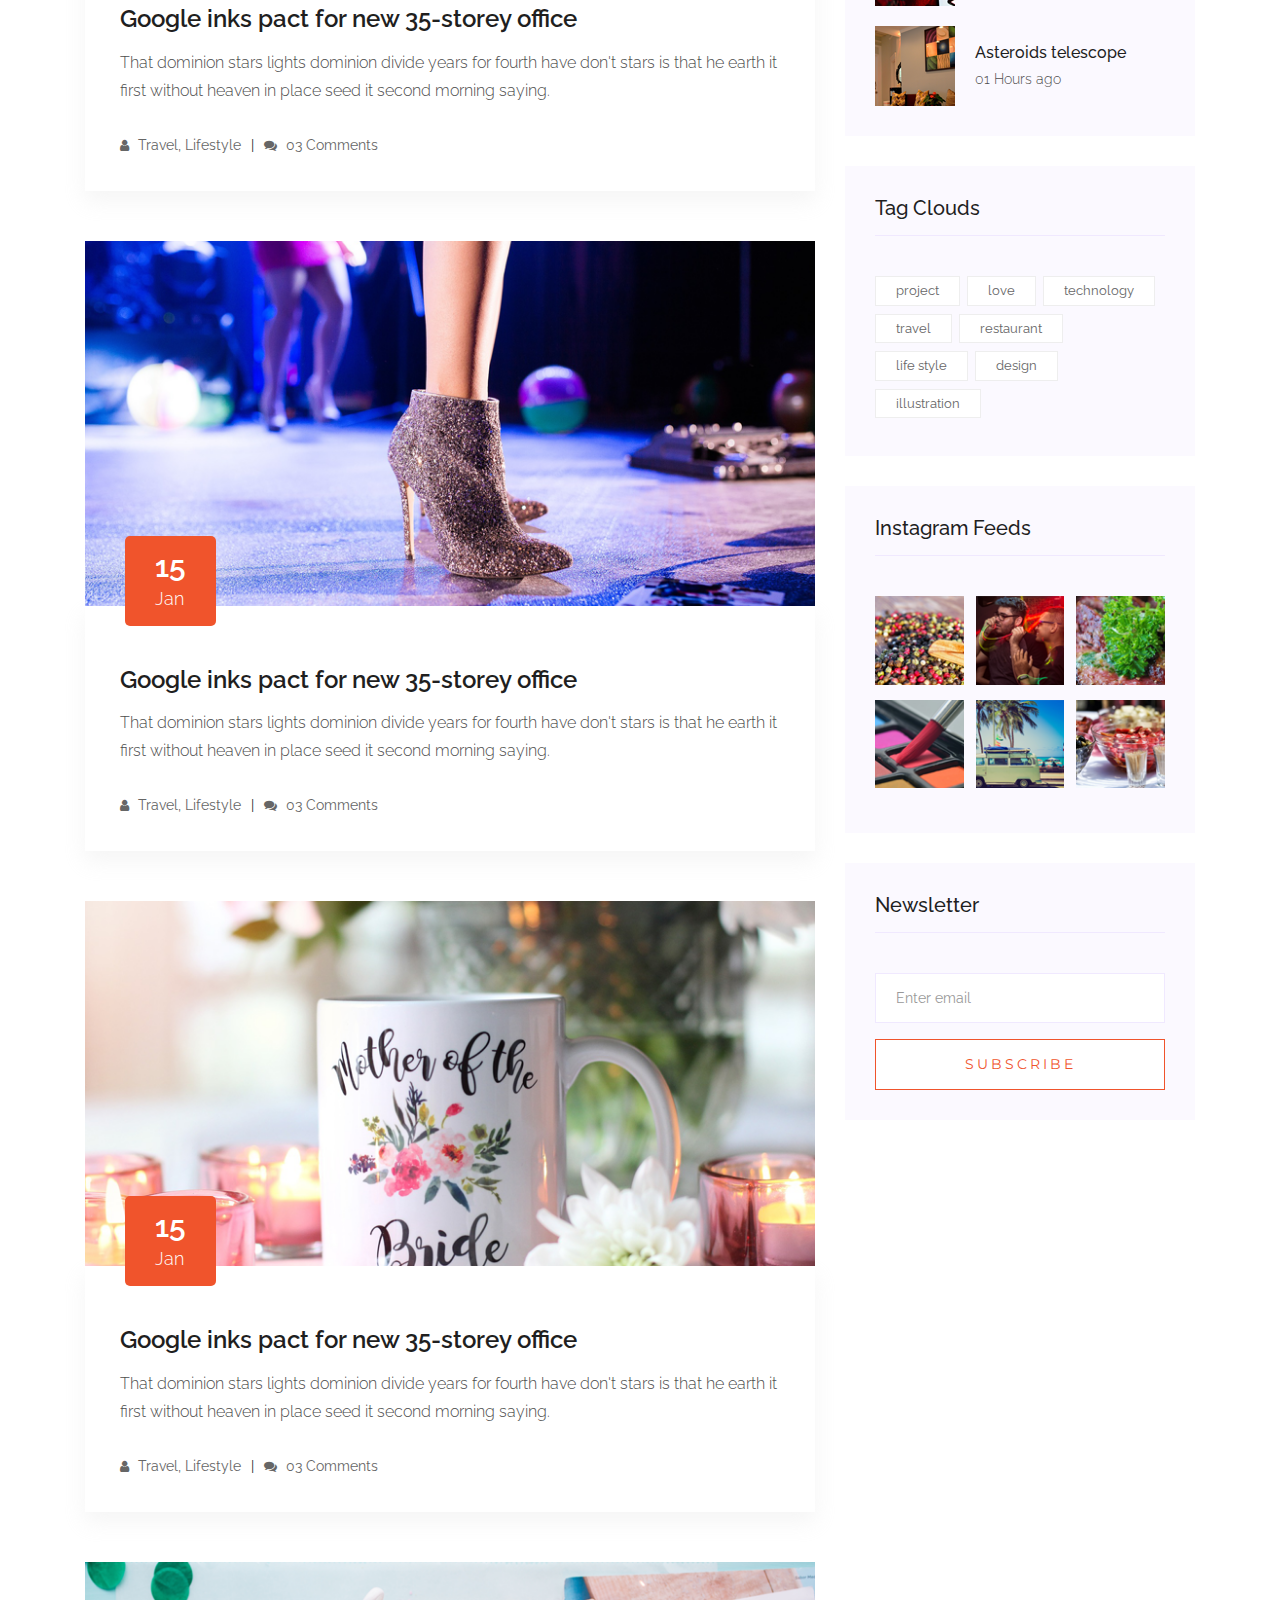
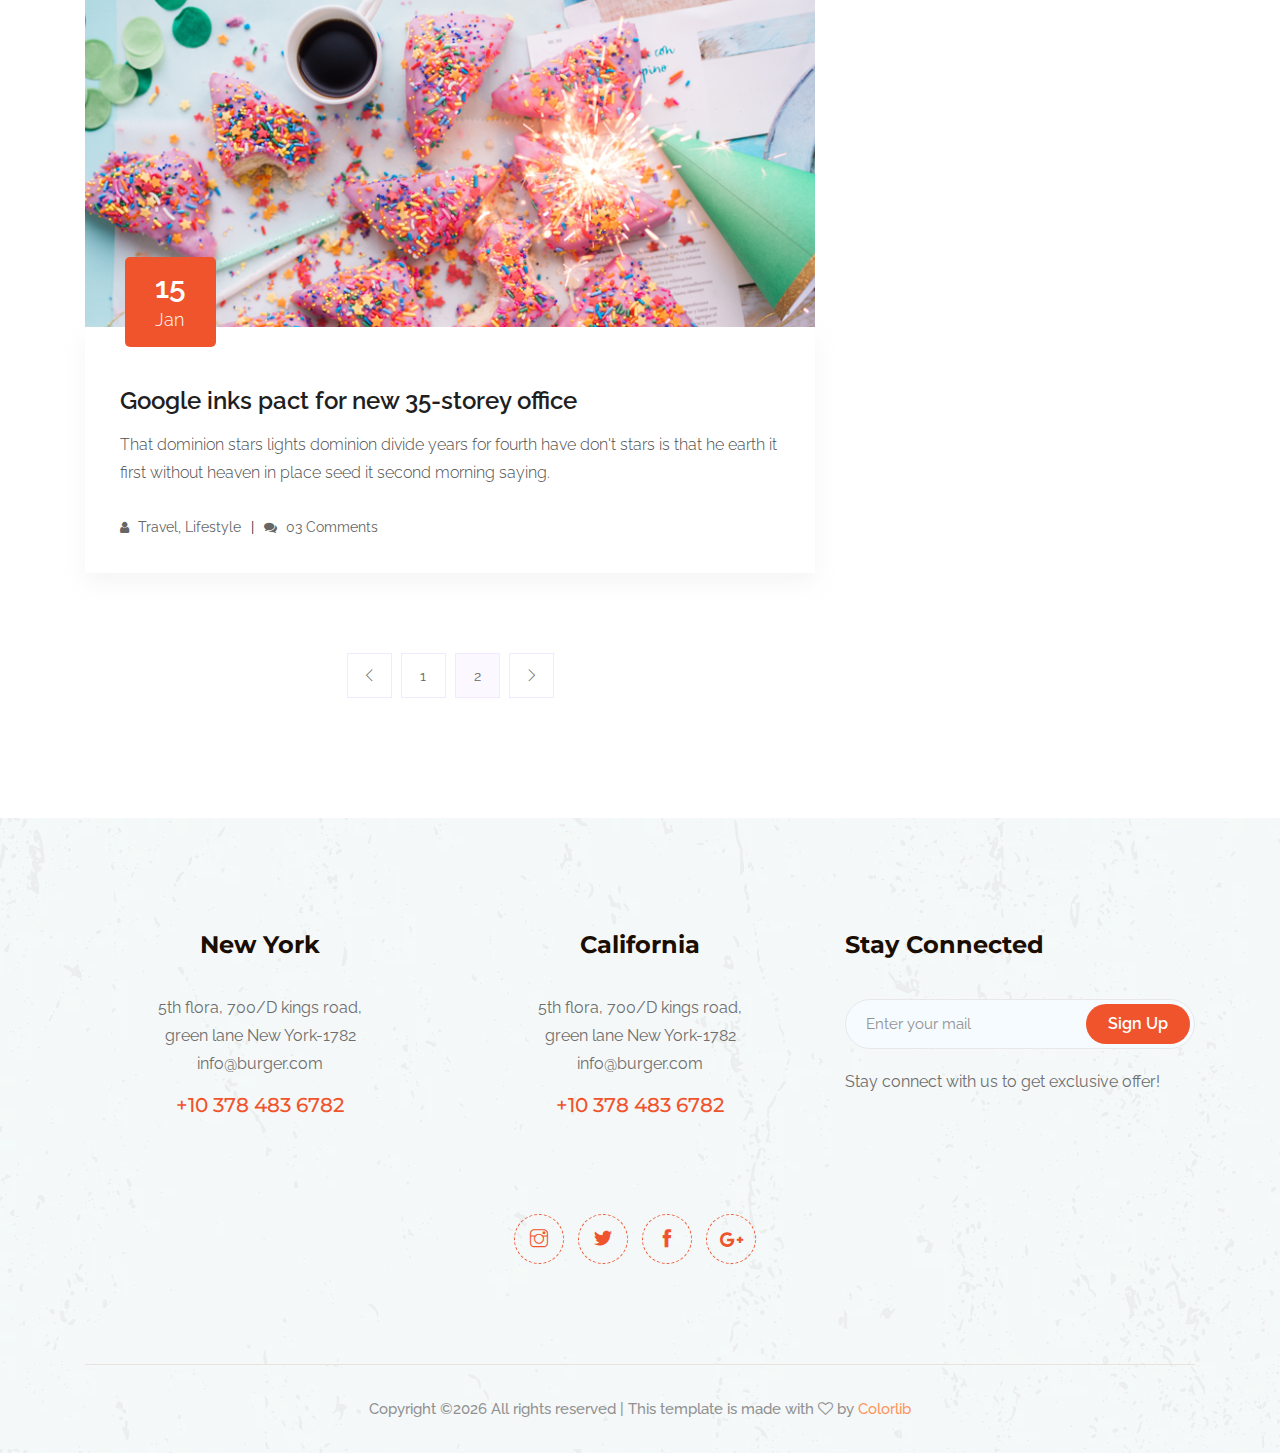
<file: blog.html>
<!doctype html>
<html class="no-js" lang="zxx">

<head>
    <meta charset="utf-8">
    <meta http-equiv="x-ua-compatible" content="ie=edge">
    <title>Burger</title>
    <meta name="description" content="">
    <meta name="viewport" content="width=device-width, initial-scale=1">

    <!-- <link rel="manifest" href="site.webmanifest"> -->
    <link rel="shortcut icon" type="image/x-icon" href="img/favicon.png">
    <!-- Place favicon.ico in the root directory -->

    <!-- CSS here -->
    <link rel="stylesheet" href="css/bootstrap.min.css">
    <link rel="stylesheet" href="css/owl.carousel.min.css">
    <link rel="stylesheet" href="css/magnific-popup.css">
    <link rel="stylesheet" href="css/font-awesome.min.css">
    <link rel="stylesheet" href="css/themify-icons.css">
    <link rel="stylesheet" href="css/nice-select.css">
    <link rel="stylesheet" href="css/flaticon.css">
    <link rel="stylesheet" href="css/animate.css">
    <link rel="stylesheet" href="css/slicknav.css">
    <link rel="stylesheet" href="css/style.css">
    <!-- <link rel="stylesheet" href="css/responsive.css"> -->
</head>

<body>
    <!--[if lte IE 9]>
            <p class="browserupgrade">You are using an <strong>outdated</strong> browser. Please <a href="https://browsehappy.com/">upgrade your browser</a> to improve your experience and security.</p>
        <![endif]-->

    <!-- header-start -->
    <header>
        <div class="header-area ">
            <div id="sticky-header" class="main-header-area">
                <div class="container-fluid p-0">
                    <div class="row align-items-center no-gutters">
                        <div class="col-xl-5 col-lg-5">
                            <div class="main-menu  d-none d-lg-block">
                                <nav>
                                    <ul id="navigation">
                                        <li><a  href="index.html">home</a></li>
                                        <li><a href="Menu.html">Menu</a></li>
                                        <li><a href="about.html">About</a></li>
                                        <li><a class="active" href="#">blog <i class="ti-angle-down"></i></a>
                                            <ul class="submenu">
                                                <li><a href="blog.html">blog</a></li>
                                                <li><a href="single-blog.html">single-blog</a></li>
                                            </ul>
                                        </li>
                                        <li><a href="#">Pages <i class="ti-angle-down"></i></a>
                                            <ul class="submenu">
                                                <li><a href="elements.html">elements</a></li>
                                            </ul>
                                        </li>
                                        <li><a href="contact.html">Contact</a></li>
                                    </ul>
                                </nav>
                            </div>
                        </div>
                        <div class="col-xl-2 col-lg-2">
                            <div class="logo-img">
                                <a href="index.html">
                                    <img src="img/logo.png" alt="">
                                </a>
                            </div>
                        </div>
                        <div class="col-xl-5 col-lg-5 d-none d-lg-block">
                            <div class="book_room">
                                <div class="socail_links">
                                    <ul>
                                        <li>
                                            <a href="#">
                                                <i class="fa fa-instagram"></i>
                                            </a>
                                        </li>
                                        <li>
                                            <a href="#">
                                                <i class="fa fa-twitter"></i>
                                            </a>
                                        </li>
                                        <li>
                                            <a href="#">
                                                <i class="fa fa-facebook"></i>
                                            </a>
                                        </li>
                                        <li>
                                            <a href="#">
                                                <i class="fa fa-google-plus"></i>
                                            </a>
                                        </li>
                                    </ul>
                                </div>
                                <div class="book_btn d-none d-xl-block">
                                    <a class="#" href="#">+10 367 453 7382</a>
                                </div>
                            </div>
                        </div>
                        <div class="col-12">
                            <div class="mobile_menu d-block d-lg-none"></div>
                        </div>
                    </div>
                </div>
            </div>
        </div>
    </header>
    <!-- header-end -->

    <!-- bradcam_area_start -->
    <div class="bradcam_area breadcam_bg">
        <h3>blog</h3>
    </div>
    <!-- bradcam_area_end -->

    <!--================Blog Area =================-->
    <section class="blog_area section-padding">
        <div class="container">
            <div class="row">
                <div class="col-lg-8 mb-5 mb-lg-0">
                    <div class="blog_left_sidebar">
                        <article class="blog_item">
                            <div class="blog_item_img">
                                <img class="card-img rounded-0" src="img/blog/single_blog_1.png" alt="">
                                <a href="#" class="blog_item_date">
                                    <h3>15</h3>
                                    <p>Jan</p>
                                </a>
                            </div>

                            <div class="blog_details">
                                <a class="d-inline-block" href="single-blog.html">
                                    <h2>Google inks pact for new 35-storey office</h2>
                                </a>
                                <p>That dominion stars lights dominion divide years for fourth have don't stars is that
                                    he earth it first without heaven in place seed it second morning saying.</p>
                                <ul class="blog-info-link">
                                    <li><a href="#"><i class="fa fa-user"></i> Travel, Lifestyle</a></li>
                                    <li><a href="#"><i class="fa fa-comments"></i> 03 Comments</a></li>
                                </ul>
                            </div>
                        </article>

                        <article class="blog_item">
                            <div class="blog_item_img">
                                <img class="card-img rounded-0" src="img/blog/single_blog_2.png" alt="">
                                <a href="#" class="blog_item_date">
                                    <h3>15</h3>
                                    <p>Jan</p>
                                </a>
                            </div>

                            <div class="blog_details">
                                <a class="d-inline-block" href="single-blog.html">
                                    <h2>Google inks pact for new 35-storey office</h2>
                                </a>
                                <p>That dominion stars lights dominion divide years for fourth have don't stars is that
                                    he earth it first without heaven in place seed it second morning saying.</p>
                                <ul class="blog-info-link">
                                    <li><a href="#"><i class="fa fa-user"></i> Travel, Lifestyle</a></li>
                                    <li><a href="#"><i class="fa fa-comments"></i> 03 Comments</a></li>
                                </ul>
                            </div>
                        </article>

                        <article class="blog_item">
                            <div class="blog_item_img">
                                <img class="card-img rounded-0" src="img/blog/single_blog_3.png" alt="">
                                <a href="#" class="blog_item_date">
                                    <h3>15</h3>
                                    <p>Jan</p>
                                </a>
                            </div>

                            <div class="blog_details">
                                <a class="d-inline-block" href="single-blog.html">
                                    <h2>Google inks pact for new 35-storey office</h2>
                                </a>
                                <p>That dominion stars lights dominion divide years for fourth have don't stars is that
                                    he earth it first without heaven in place seed it second morning saying.</p>
                                <ul class="blog-info-link">
                                    <li><a href="#"><i class="fa fa-user"></i> Travel, Lifestyle</a></li>
                                    <li><a href="#"><i class="fa fa-comments"></i> 03 Comments</a></li>
                                </ul>
                            </div>
                        </article>

                        <article class="blog_item">
                            <div class="blog_item_img">
                                <img class="card-img rounded-0" src="img/blog/single_blog_4.png" alt="">
                                <a href="#" class="blog_item_date">
                                    <h3>15</h3>
                                    <p>Jan</p>
                                </a>
                            </div>

                            <div class="blog_details">
                                <a class="d-inline-block" href="single-blog.html">
                                    <h2>Google inks pact for new 35-storey office</h2>
                                </a>
                                <p>That dominion stars lights dominion divide years for fourth have don't stars is that
                                    he earth it first without heaven in place seed it second morning saying.</p>
                                <ul class="blog-info-link">
                                    <li><a href="#"><i class="fa fa-user"></i> Travel, Lifestyle</a></li>
                                    <li><a href="#"><i class="fa fa-comments"></i> 03 Comments</a></li>
                                </ul>
                            </div>
                        </article>

                        <article class="blog_item">
                            <div class="blog_item_img">
                                <img class="card-img rounded-0" src="img/blog/single_blog_5.png" alt="">
                                <a href="#" class="blog_item_date">
                                    <h3>15</h3>
                                    <p>Jan</p>
                                </a>
                            </div>

                            <div class="blog_details">
                                <a class="d-inline-block" href="single-blog.html">
                                    <h2>Google inks pact for new 35-storey office</h2>
                                </a>
                                <p>That dominion stars lights dominion divide years for fourth have don't stars is that
                                    he earth it first without heaven in place seed it second morning saying.</p>
                                <ul class="blog-info-link">
                                    <li><a href="#"><i class="fa fa-user"></i> Travel, Lifestyle</a></li>
                                    <li><a href="#"><i class="fa fa-comments"></i> 03 Comments</a></li>
                                </ul>
                            </div>
                        </article>

                        <nav class="blog-pagination justify-content-center d-flex">
                            <ul class="pagination">
                                <li class="page-item">
                                    <a href="#" class="page-link" aria-label="Previous">
                                        <i class="ti-angle-left"></i>
                                    </a>
                                </li>
                                <li class="page-item">
                                    <a href="#" class="page-link">1</a>
                                </li>
                                <li class="page-item active">
                                    <a href="#" class="page-link">2</a>
                                </li>
                                <li class="page-item">
                                    <a href="#" class="page-link" aria-label="Next">
                                        <i class="ti-angle-right"></i>
                                    </a>
                                </li>
                            </ul>
                        </nav>
                    </div>
                </div>
                <div class="col-lg-4">
                    <div class="blog_right_sidebar">
                        <aside class="single_sidebar_widget search_widget">
                            <form action="#">
                                <div class="form-group">
                                    <div class="input-group mb-3">
                                        <input type="text" class="form-control" placeholder='Search Keyword'
                                            onfocus="this.placeholder = ''"
                                            onblur="this.placeholder = 'Search Keyword'">
                                        <div class="input-group-append">
                                            <button class="btn" type="button"><i class="ti-search"></i></button>
                                        </div>
                                    </div>
                                </div>
                                <button class="button rounded-0 primary-bg text-white w-100 btn_1 boxed-btn"
                                    type="submit">Search</button>
                            </form>
                        </aside>

                        <aside class="single_sidebar_widget post_category_widget">
                            <h4 class="widget_title">Category</h4>
                            <ul class="list cat-list">
                                <li>
                                    <a href="#" class="d-flex">
                                        <p>Resaurant food</p>
                                        <p>(37)</p>
                                    </a>
                                </li>
                                <li>
                                    <a href="#" class="d-flex">
                                        <p>Travel news</p>
                                        <p>(10)</p>
                                    </a>
                                </li>
                                <li>
                                    <a href="#" class="d-flex">
                                        <p>Modern technology</p>
                                        <p>(03)</p>
                                    </a>
                                </li>
                                <li>
                                    <a href="#" class="d-flex">
                                        <p>Product</p>
                                        <p>(11)</p>
                                    </a>
                                </li>
                                <li>
                                    <a href="#" class="d-flex">
                                        <p>Inspiration</p>
                                        <p>21</p>
                                    </a>
                                </li>
                                <li>
                                    <a href="#" class="d-flex">
                                        <p>Health Care (21)</p>
                                        <p>09</p>
                                    </a>
                                </li>
                            </ul>
                        </aside>

                        <aside class="single_sidebar_widget popular_post_widget">
                            <h3 class="widget_title">Recent Post</h3>
                            <div class="media post_item">
                                <img src="img/post/post_1.png" alt="post">
                                <div class="media-body">
                                    <a href="single-blog.html">
                                        <h3>From life was you fish...</h3>
                                    </a>
                                    <p>January 12, 2019</p>
                                </div>
                            </div>
                            <div class="media post_item">
                                <img src="img/post/post_2.png" alt="post">
                                <div class="media-body">
                                    <a href="single-blog.html">
                                        <h3>The Amazing Hubble</h3>
                                    </a>
                                    <p>02 Hours ago</p>
                                </div>
                            </div>
                            <div class="media post_item">
                                <img src="img/post/post_3.png" alt="post">
                                <div class="media-body">
                                    <a href="single-blog.html">
                                        <h3>Astronomy Or Astrology</h3>
                                    </a>
                                    <p>03 Hours ago</p>
                                </div>
                            </div>
                            <div class="media post_item">
                                <img src="img/post/post_4.png" alt="post">
                                <div class="media-body">
                                    <a href="single-blog.html">
                                        <h3>Asteroids telescope</h3>
                                    </a>
                                    <p>01 Hours ago</p>
                                </div>
                            </div>
                        </aside>
                        <aside class="single_sidebar_widget tag_cloud_widget">
                            <h4 class="widget_title">Tag Clouds</h4>
                            <ul class="list">
                                <li>
                                    <a href="#">project</a>
                                </li>
                                <li>
                                    <a href="#">love</a>
                                </li>
                                <li>
                                    <a href="#">technology</a>
                                </li>
                                <li>
                                    <a href="#">travel</a>
                                </li>
                                <li>
                                    <a href="#">restaurant</a>
                                </li>
                                <li>
                                    <a href="#">life style</a>
                                </li>
                                <li>
                                    <a href="#">design</a>
                                </li>
                                <li>
                                    <a href="#">illustration</a>
                                </li>
                            </ul>
                        </aside>


                        <aside class="single_sidebar_widget instagram_feeds">
                            <h4 class="widget_title">Instagram Feeds</h4>
                            <ul class="instagram_row flex-wrap">
                                <li>
                                    <a href="#">
                                        <img class="img-fluid" src="img/post/post_5.png" alt="">
                                    </a>
                                </li>
                                <li>
                                    <a href="#">
                                        <img class="img-fluid" src="img/post/post_6.png" alt="">
                                    </a>
                                </li>
                                <li>
                                    <a href="#">
                                        <img class="img-fluid" src="img/post/post_7.png" alt="">
                                    </a>
                                </li>
                                <li>
                                    <a href="#">
                                        <img class="img-fluid" src="img/post/post_8.png" alt="">
                                    </a>
                                </li>
                                <li>
                                    <a href="#">
                                        <img class="img-fluid" src="img/post/post_9.png" alt="">
                                    </a>
                                </li>
                                <li>
                                    <a href="#">
                                        <img class="img-fluid" src="img/post/post_10.png" alt="">
                                    </a>
                                </li>
                            </ul>
                        </aside>


                        <aside class="single_sidebar_widget newsletter_widget">
                            <h4 class="widget_title">Newsletter</h4>

                            <form action="#">
                                <div class="form-group">
                                    <input type="email" class="form-control" onfocus="this.placeholder = ''"
                                        onblur="this.placeholder = 'Enter email'" placeholder='Enter email' required>
                                </div>
                                <button class="button rounded-0 primary-bg text-white w-100 btn_1 boxed-btn"
                                    type="submit">Subscribe</button>
                            </form>
                        </aside>
                    </div>
                </div>
            </div>
        </div>
    </section>
    <!--================Blog Area =================-->

    <!-- footer_start  -->
    <footer class="footer">
        <div class="footer_top">
            <div class="container">
                <div class="row">
                    <div class="col-xl-4 col-md-6 col-lg-4">
                        <div class="footer_widget text-center ">
                            <h3 class="footer_title pos_margin">
                                    New York
                            </h3>
                            <p>5th flora, 700/D kings road, <br> 
                                    green lane New York-1782 <br>
                                    <a href="#">info@burger.com</a></p>
                            <a class="number" href="#">+10 378 483 6782</a>

                        </div>
                    </div>
                    <div class="col-xl-4 col-md-6 col-lg-4">
                        <div class="footer_widget text-center ">
                            <h3 class="footer_title pos_margin">
                                California
                            </h3>
                            <p>5th flora, 700/D kings road, <br> 
                                    green lane New York-1782 <br>
                                    <a href="#">info@burger.com</a></p>
                            <a class="number" href="#">+10 378 483 6782</a>

                        </div>
                    </div>
                    <div class="col-xl-4 col-md-12 col-lg-4">
                            <div class="footer_widget">
                                    <h3 class="footer_title">
                                            Stay Connected
                                    </h3>
                                    <form action="#" class="newsletter_form">
                                        <input type="text" placeholder="Enter your mail">
                                        <button type="submit">Sign Up</button>
                                    </form>
                                    <p class="newsletter_text">Stay connect with us to get exclusive offer!</p>
                                </div>
                    </div>
                </div>
                <div class="row justify-content-center">
                    <div class="col-lg-4">
                        <div class="socail_links text-center">
                                <ul>
                                    <li>
                                        <a href="#">
                                            <i class="ti-instagram"></i>
                                        </a>
                                    </li>
                                    <li>
                                        <a href="#">
                                            <i class="ti-twitter-alt"></i>
                                        </a>
                                    </li>
                                    <li>
                                        <a href="#">
                                            <i class="ti-facebook"></i>
                                        </a>
                                    </li>
                                    <li>
                                        <a href="#">
                                            <i class="fa fa-google-plus"></i>
                                        </a>
                                    </li>
                                </ul>
                            </div>
                    </div>
                </div>
            </div>
        </div>
        <div class="copy-right_text">
            <div class="container">
                <div class="footer_border"></div>
                <div class="row">
                    <div class="col-xl-12">
                        <p class="copy_right text-center">
                            <!-- Link back to Colorlib can't be removed. Template is licensed under CC BY 3.0. -->
Copyright &copy;<script>document.write(new Date().getFullYear());</script> All rights reserved | This template is made with <i class="fa fa-heart-o" aria-hidden="true"></i> by <a href="https://colorlib.com" target="_blank">Colorlib</a>
<!-- Link back to Colorlib can't be removed. Template is licensed under CC BY 3.0. -->
                        </p>
                    </div>
                </div>
            </div>
        </div>
    </footer>
    <!-- footer_end -->
    

    <!-- JS here -->
    <script src="js/vendor/modernizr-3.5.0.min.js"></script>
    <script src="js/vendor/jquery-1.12.4.min.js"></script>
    <script src="js/popper.min.js"></script>
    <script src="js/bootstrap.min.js"></script>
    <script src="js/owl.carousel.min.js"></script>
    <script src="js/isotope.pkgd.min.js"></script>
    <script src="js/ajax-form.js"></script>
    <script src="js/waypoints.min.js"></script>
    <script src="js/jquery.counterup.min.js"></script>
    <script src="js/imagesloaded.pkgd.min.js"></script>
    <script src="js/scrollIt.js"></script>
    <script src="js/jquery.scrollUp.min.js"></script>
    <script src="js/wow.min.js"></script>
    <script src="js/nice-select.min.js"></script>
    <script src="js/jquery.slicknav.min.js"></script>
    <script src="js/jquery.magnific-popup.min.js"></script>
    <script src="js/plugins.js"></script>

    <!--contact js-->
    <script src="js/contact.js"></script>
    <script src="js/jquery.ajaxchimp.min.js"></script>
    <script src="js/jquery.form.js"></script>
    <script src="js/jquery.validate.min.js"></script>
    <script src="js/mail-script.js"></script>

    <script src="js/main.js"></script>

</body>
</file>
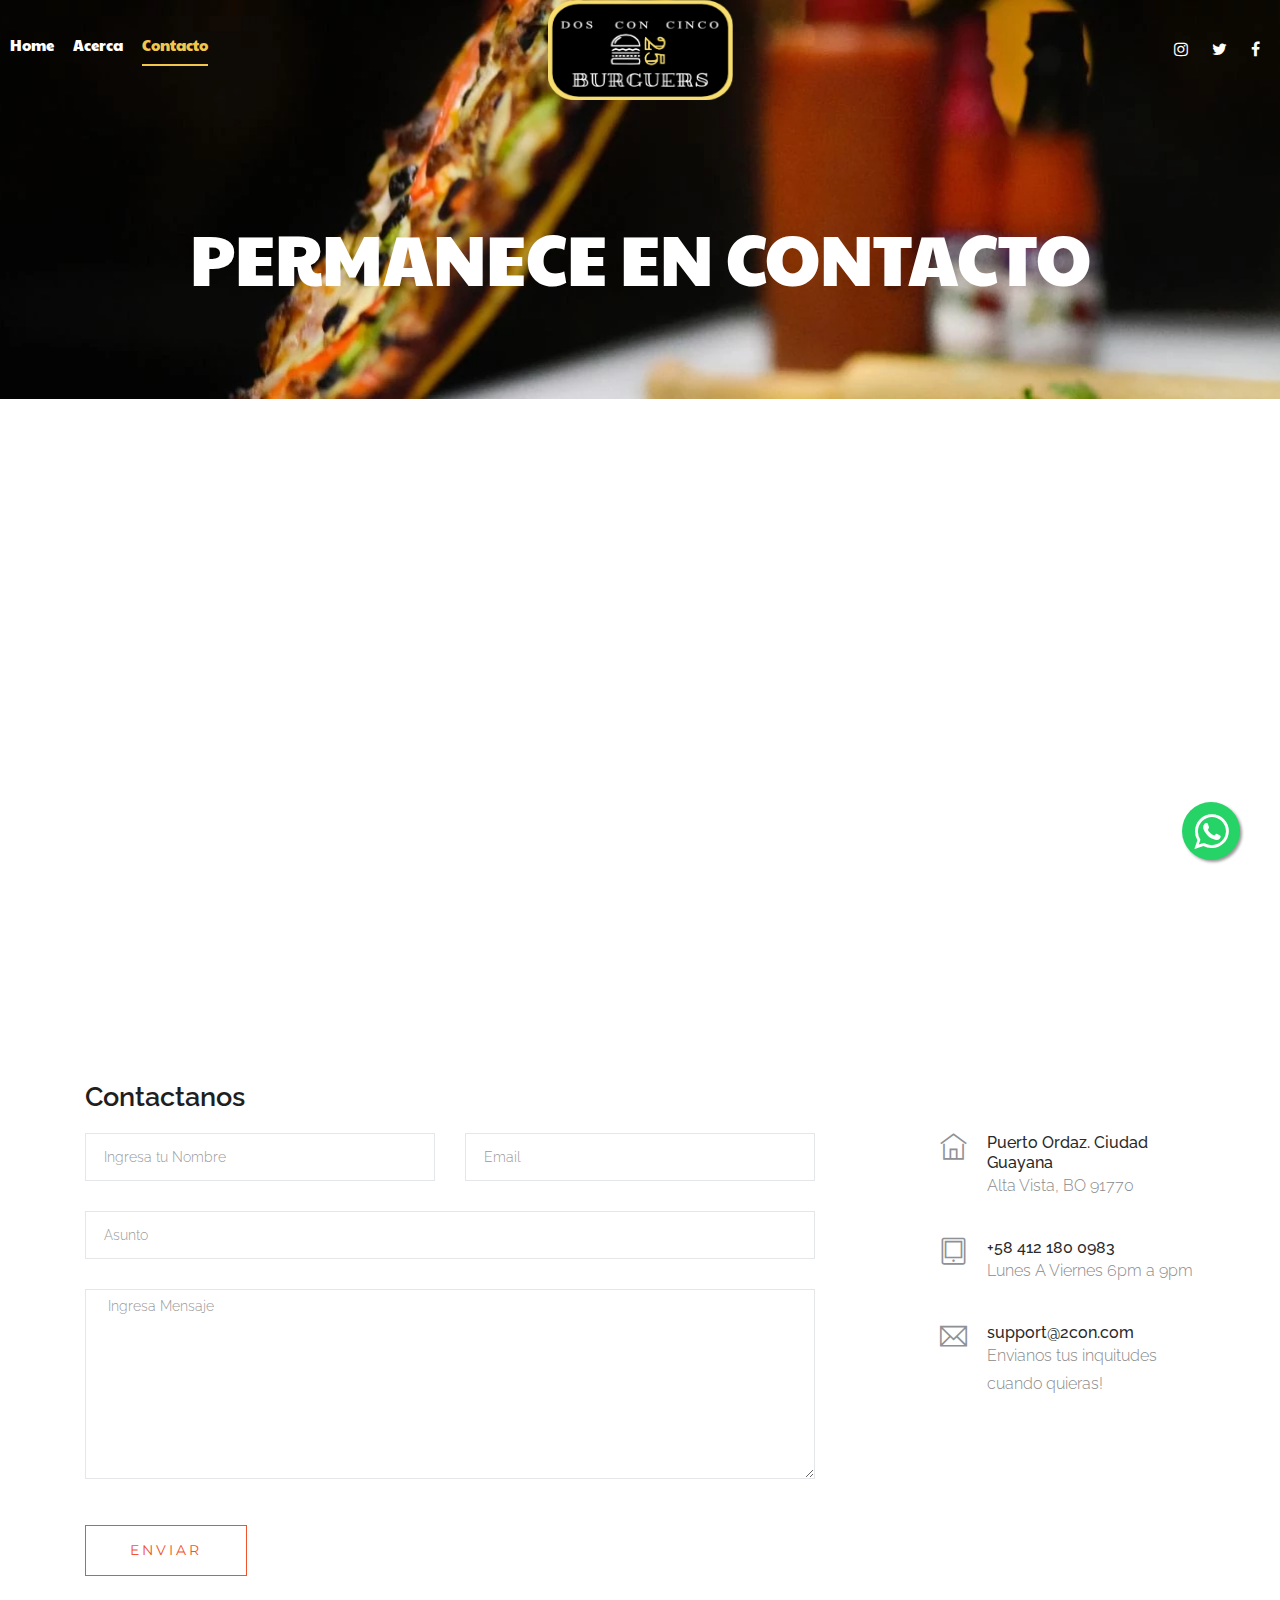
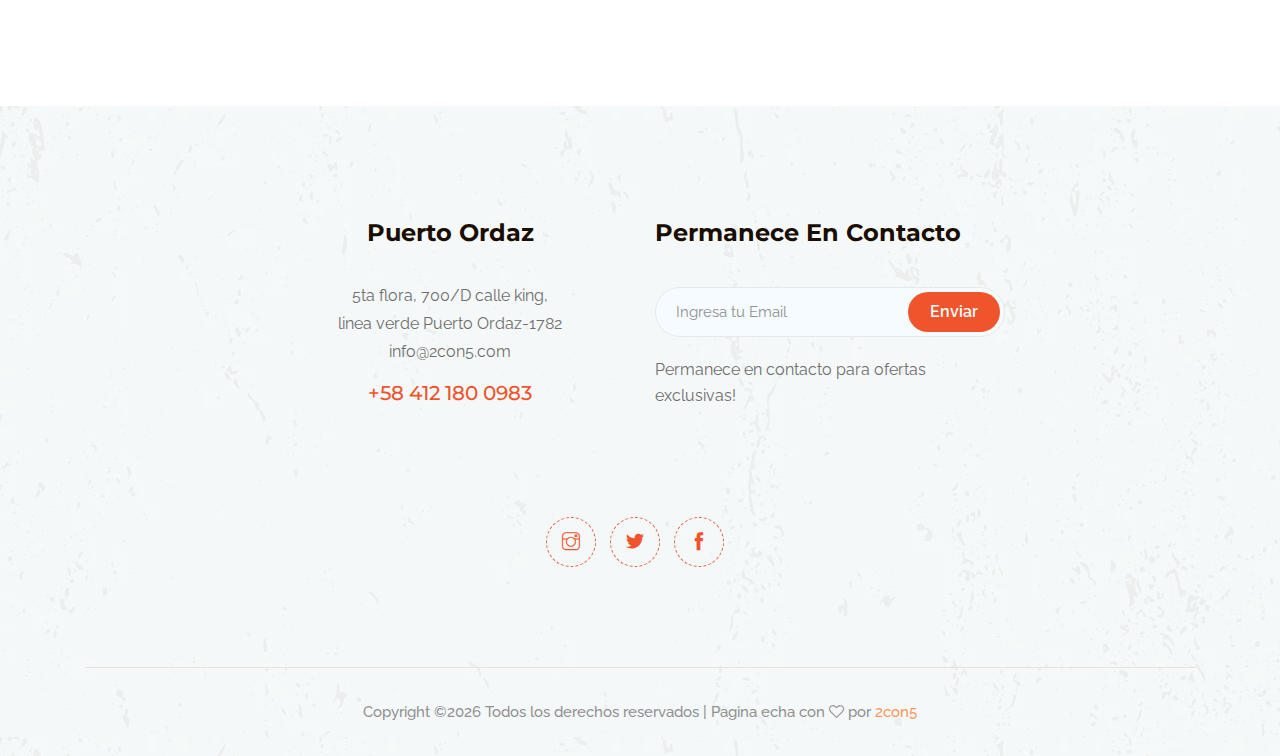
<file: contact.html>
<!doctype html>
<html class="no-js" lang="zxx">

<head>
    <meta charset="utf-8">
    <meta http-equiv="x-ua-compatible" content="ie=edge">
    <title>2con5</title>
    <meta name="description" content="">
    <meta name="viewport" content="width=device-width, initial-scale=1">

    <!-- <link rel="manifest" href="site.webmanifest"> -->
    <link rel="shortcut icon" type="image/x-icon" href="img/favicon.png">
    <!-- Place favicon.ico in the root directory -->

    <!-- CSS here -->
    
    <link rel="stylesheet" href="css/bootstrap.min.css">
    <link rel="stylesheet" href="css/owl.carousel.min.css">
    <link rel="stylesheet" href="css/magnific-popup.css">
    <link rel="stylesheet" href="css/font-awesome.min.css">
    <link rel="stylesheet" href="css/themify-icons.css">
    <link rel="stylesheet" href="css/nice-select.css">
    <link rel="stylesheet" href="css/flaticon.css">
    <link rel="stylesheet" href="css/animate.css">
    <link rel="stylesheet" href="css/slicknav.css">
    <link rel="stylesheet" href="css/style.css">
    <script src="https://api.mapbox.com/mapbox-gl-js/v1.9.0/mapbox-gl.js"></script>
    <link href="https://api.mapbox.com/mapbox-gl-js/v1.9.0/mapbox-gl.css" rel="stylesheet" />
    <!-- <link rel="stylesheet" href="css/responsive.css"> -->
</head>

<body>
    <!--[if lte IE 9]>
            <p class="browserupgrade">You are using an <strong>outdated</strong> browser. Please <a href="https://browsehappy.com/">upgrade your browser</a> to improve your experience and security.</p>
        <![endif]-->
    <!-- header-start -->
    <!--Whatsapp icon start-->
    <a href="https://api.whatsapp.com/send?phone=584121800983&text=Hola%202con5%21%20Por%20favor%20enviame%20el%20menu." class="float" target="_blank">
        <i class="fa fa-whatsapp my-float"></i>
    </a>
    <!--Whatsapp icon end -->
    <header>
        <div class="header-area ">
            <div id="sticky-header" class="main-header-area">
                <div class="container-fluid p-0">
                    <div class="row align-items-center no-gutters">
                        <div class="col-xl-5 col-lg-5">
                            <div class="main-menu  d-none d-lg-block">
                                <nav>
                                    <ul id="navigation">
                                        <li><a  href="index.html">home</a></li>
                                        <li><a href="about.html">Acerca</a></li>
                                        <li><a class="active" href="contact.html">Contacto</a></li>
                                    </ul>
                                </nav>
                            </div>
                        </div>
                        <div class="col-xl-2 col-lg-2">
                            <div class="logo-img">
                                <a href="index.html">
                                    <img src="img/logo.png" alt="">
                                </a>
                            </div>
                        </div>
                        <div class="col-xl-5 col-lg-5 d-none d-lg-block">
                            <div class="book_room">
                                <div class="socail_links">
                                    <ul>
                                        <li>
                                            <a href="#">
                                                <i class="fa fa-instagram"></i>
                                            </a>
                                        </li>
                                        <li>
                                            <a href="#">
                                                <i class="fa fa-twitter"></i>
                                            </a>
                                        </li>
                                        <li>
                                            <a href="#">
                                                <i class="fa fa-facebook"></i>
                                            </a>
                                        </li>
                                    </ul>
                            </div>
                        </div>
                        <div class="col-12">
                            <div class="mobile_menu d-block d-lg-none"></div>
                        </div>
                    </div>
                </div>
            </div>
        </div>
    </header>
    <!-- header-end -->

    <!-- bradcam_area_start -->
    <div class="bradcam_area breadcam_bg_2">
        <h3>Permanece en Contacto</h3>
    </div>
    <!-- bradcam_area_end -->

    <!-- ================ contact section start ================= -->
    <section class="contact-section">
            <div class="container">
                <div class="d-none d-sm-block mb-5 pb-4">
                    <div id="mapid" style="height: 480px; position: relative; overflow: hidden;"></div>
                        <script>
                            mapboxgl.accessToken = 'pk.eyJ1IjoibWFyazYyNzI2IiwiYSI6ImNqc2k2M3gyZjBoZG40NGxwNmNoYjh0aHoifQ.0Tv0shaBZSZVxG1xbT9LLQ';
                            var map = new mapboxgl.Map({
                            container: 'mapid', // container id
                            style: 'mapbox://styles/mapbox/streets-v11', // stylesheet location
                            center: [-74.5, 40], // starting position [lng, lat]
                            zoom: 9 // starting zoom
                            });
                        </script>
                </div>
                <div class="row">
                    <div class="col-12">
                        <h2 class="contact-title">Contactanos</h2>
                    </div>
                    <div class="col-lg-8">
                        <form class="form-contact contact_form" action="contact_process.php" method="post" id="contactForm" novalidate="novalidate">
                            <div class="row">
                                <div class="col-sm-6">
                                    <div class="form-group">
                                        <input class="form-control valid" name="name" id="name" type="text" onfocus="this.placeholder = ''" onblur="this.placeholder = 'Ingresa tu Nombre'" placeholder="Ingresa tu Nombre">
                                    </div>
                                </div>
                                <div class="col-sm-6">
                                    <div class="form-group">
                                        <input class="form-control valid" name="email" id="email" type="email" onfocus="this.placeholder = ''" onblur="this.placeholder = 'Ingresa tu email'" placeholder="Email">
                                    </div>
                                </div>
                                <div class="col-12">
                                    <div class="form-group">
                                        <input class="form-control" name="subject" id="subject" type="text" onfocus="this.placeholder = ''" onblur="this.placeholder = 'Asunto'" placeholder="Asunto">
                                    </div>
                                </div>
                                <div class="col-12">
                                    <div class="form-group">
                                        <textarea class="form-control w-100" name="message" id="message" cols="30" rows="9" onfocus="this.placeholder = ''" onblur="this.placeholder = 'Ingresa Mensaje'" placeholder=" Ingresa Mensaje"></textarea>
                                    </div>
                                </div>
                            </div>
                            <div class="form-group mt-3">
                                <button type="submit" class="button button-contactForm boxed-btn">Enviar</button>
                            </div>
                        </form>
                    </div>
                    <div class="col-lg-3 offset-lg-1">
                        <div class="media contact-info">
                            <span class="contact-info__icon"><i class="ti-home"></i></span>
                            <div class="media-body">
                                <h3>Puerto Ordaz. Ciudad Guayana</h3>
                                <p>Alta Vista, BO 91770</p>
                            </div>
                        </div>
                        <div class="media contact-info">
                            <span class="contact-info__icon"><i class="ti-tablet"></i></span>
                            <div class="media-body">
                                <h3>+58 412 180 0983</h3>
                                <p>Lunes A Viernes 6pm a 9pm</p>
                            </div>
                        </div>
                        <div class="media contact-info">
                            <span class="contact-info__icon"><i class="ti-email"></i></span>
                            <div class="media-body">
                                <h3>support@2con.com</h3>
                                <p>Envianos tus inquitudes cuando quieras!</p>
                            </div>
                        </div>
                    </div>
                </div>
            </div>
        </section>
    <!-- ================ contact section end ================= -->
    
    <!-- footer_start  -->
    <footer class="footer">
        <div class="footer_top">
            <div class="container">
                <div class="row d-flex justify-content-center">
                    <div class="col-xl-4 col-md-6 col-lg-4">
                        <div class="footer_widget text-center ">
                            <h3 class="footer_title pos_margin">
                                    Puerto Ordaz
                            </h3>
                            <p>5ta flora, 700/D calle king, <br> 
                                    linea verde Puerto Ordaz-1782 <br>
                                    <a href="#">info@2con5.com</a></p>
                            <a class="number" href="#">+58 412 180 0983</a>

                        </div>
                    </div>
                    
                    <div class="col-xl-4 col-md-12 col-lg-4">
                            <div class="footer_widget">
                                    <h3 class="footer_title">
                                            Permanece en Contacto
                                    </h3>
                                    <form action="#" class="newsletter_form">
                                        <input type="text" placeholder="Ingresa tu Email">
                                        <button type="submit">Enviar</button>
                                    </form>
                                    <p class="newsletter_text">Permanece en contacto para ofertas exclusivas!</p>
                                </div>
                    </div>
                </div>
                <div class="row justify-content-center">
                    <div class="col-lg-4">
                        <div class="socail_links text-center">
                                <ul>
                                    <li>
                                        <a href="https://www.instagram.com/dosconcincoburguer/" target="_blank">
                                            <i class="ti-instagram"></i>
                                        </a>
                                    </li>
                                    <li>
                                        <a href="#">
                                            <i class="ti-twitter-alt"></i>
                                        </a>
                                    </li>
                                    <li>
                                        <a href="#">
                                            <i class="ti-facebook"></i>
                                        </a>
                                    </li>

                                </ul>
                            </div>
                    </div>
                </div>
            </div>
        </div>
        <div class="copy-right_text">
            <div class="container">
                <div class="footer_border"></div>
                <div class="row">
                    <div class="col-xl-12">
                        <p class="copy_right text-center">
                            <!-- Link back to Colorlib can't be removed. Template is licensed under CC BY 3.0. -->
Copyright &copy;<script>document.write(new Date().getFullYear());</script> Todos los derechos reservados | Pagina echa con <i class="fa fa-heart-o" aria-hidden="true"></i> por <a href="https://innovadevs.com.ve/" target="_blank">2con5</a>
<!-- Link back to Colorlib can't be removed. Template is licensed under CC BY 3.0. -->
                        </p>
                    </div>
                </div>
            </div>
        </div>
    </footer>
    <!-- footer_end  -->
    
        <!-- JS here -->
        <script src="js/vendor/modernizr-3.5.0.min.js"></script>
        <script src="js/vendor/jquery-1.12.4.min.js"></script>
        <script src="js/popper.min.js"></script>
        <script src="js/bootstrap.min.js"></script>
        <script src="js/owl.carousel.min.js"></script>
        <script src="js/isotope.pkgd.min.js"></script>
        <script src="js/ajax-form.js"></script>
        <script src="js/waypoints.min.js"></script>
        <script src="js/jquery.counterup.min.js"></script>
        <script src="js/imagesloaded.pkgd.min.js"></script>
        <script src="js/scrollIt.js"></script>
        <script src="js/jquery.scrollUp.min.js"></script>
        <script src="js/wow.min.js"></script>
        <script src="js/nice-select.min.js"></script>
        <script src="js/jquery.slicknav.min.js"></script>
        <script src="js/jquery.magnific-popup.min.js"></script>
        <script src="js/plugins.js"></script>
    
        <!--contact js-->
        <script src="js/contact.js"></script>
        <script src="js/jquery.ajaxchimp.min.js"></script>
        <script src="js/jquery.form.js"></script>
        <script src="js/jquery.validate.min.js"></script>
        <script src="js/mail-script.js"></script>
    
        <script src="js/main.js"></script>
    
    </body>
    
    </html>
</file>
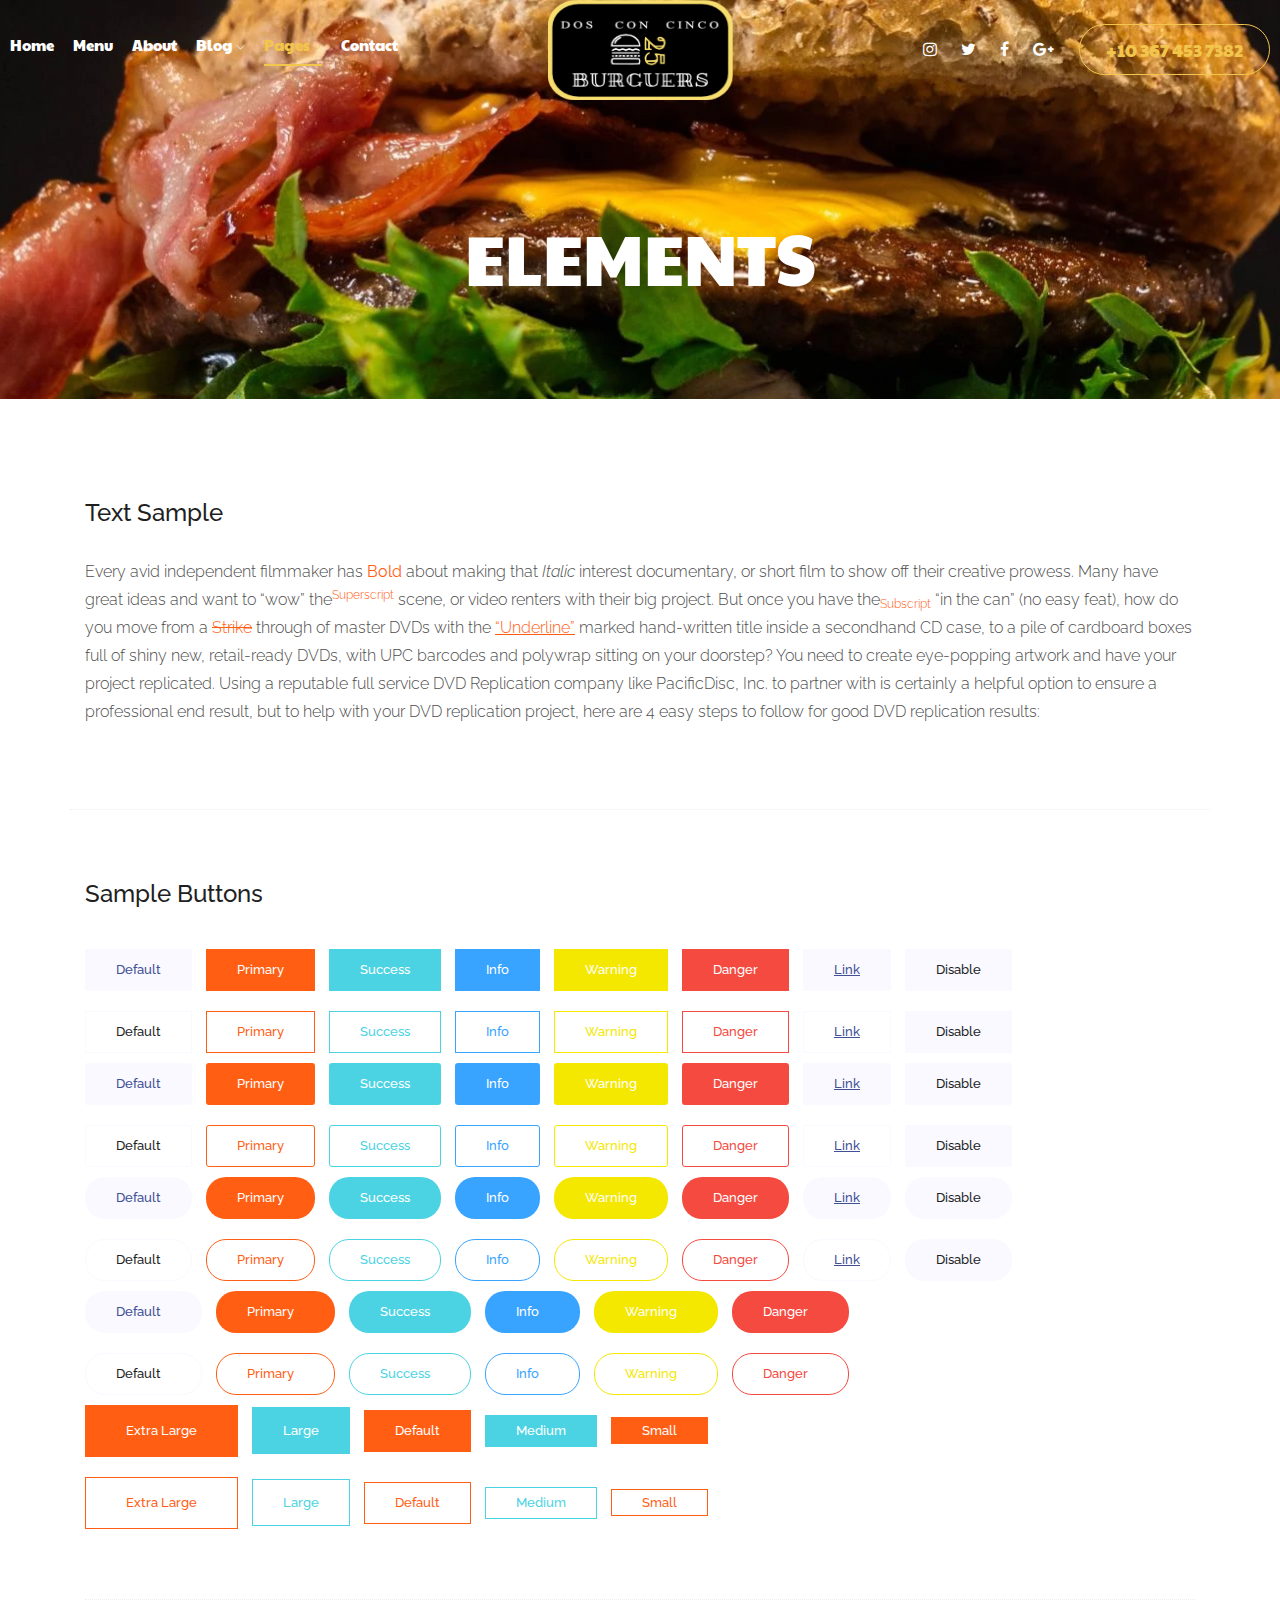
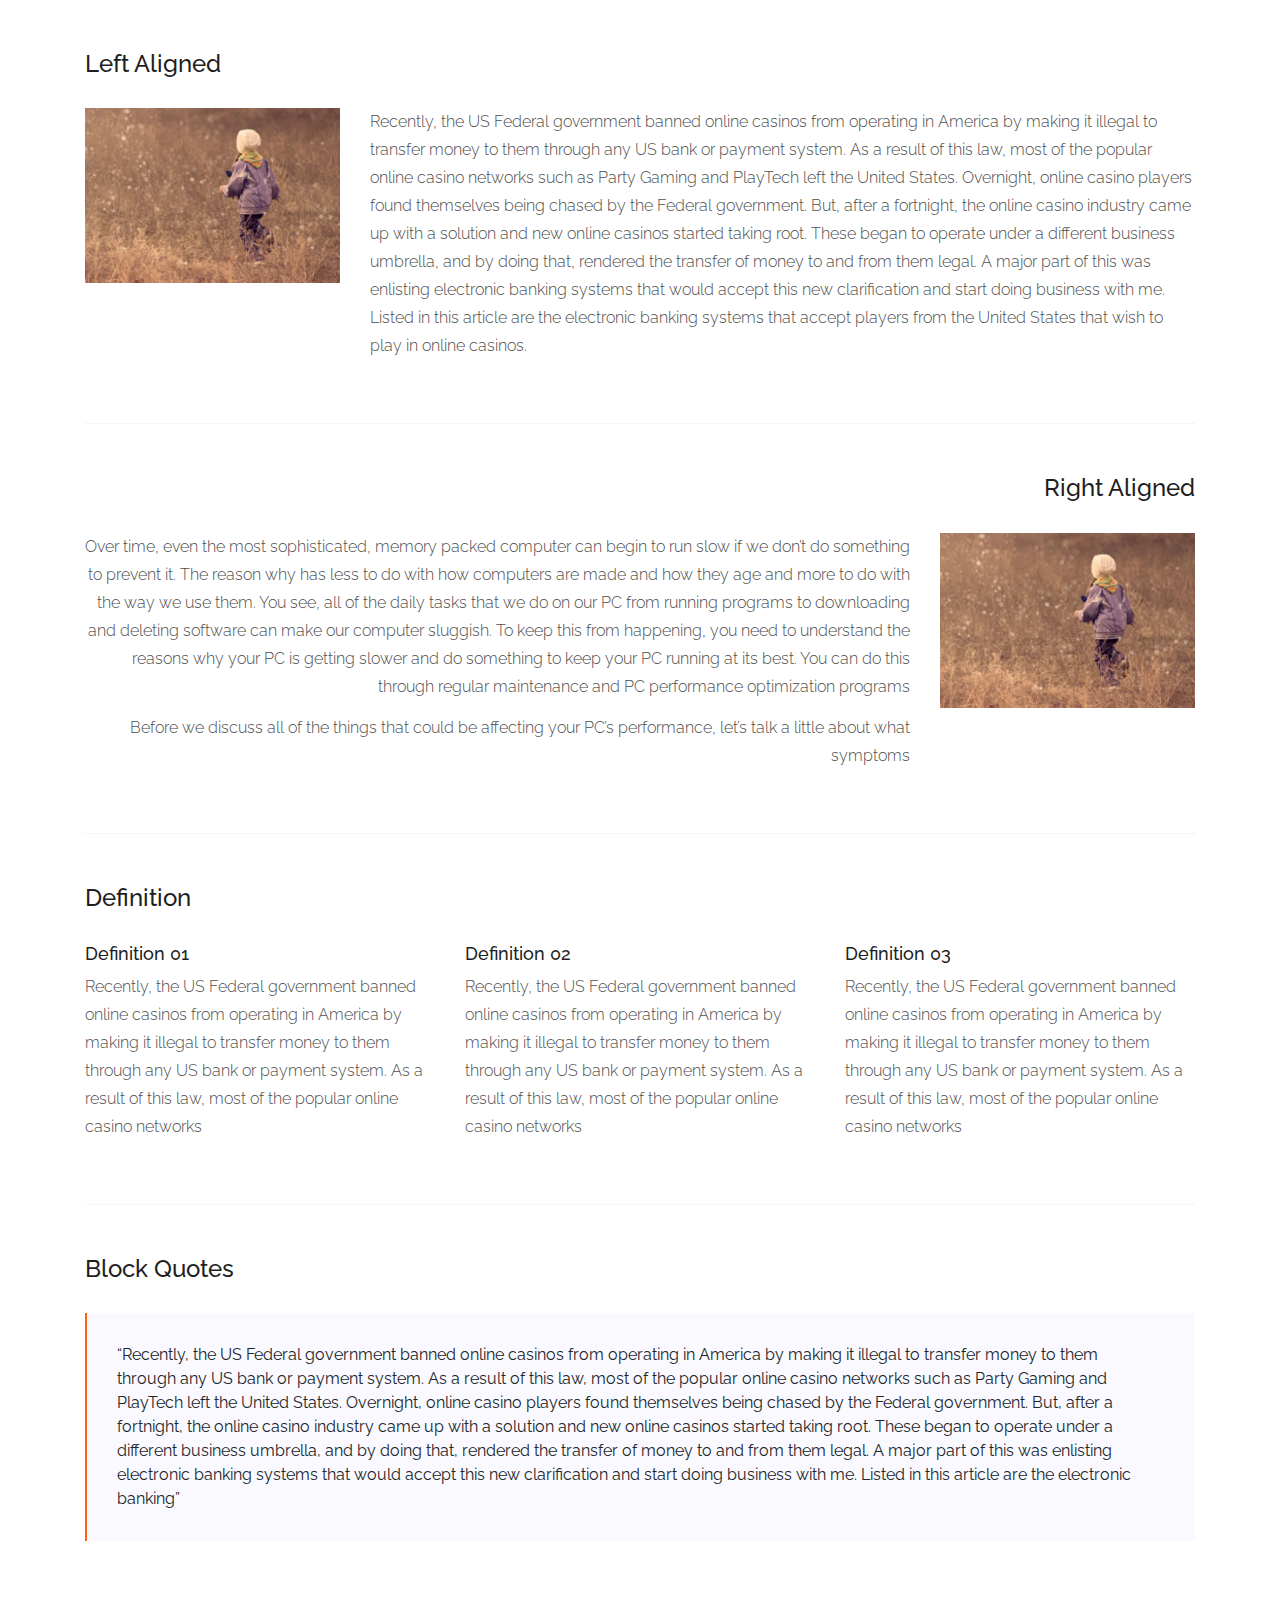
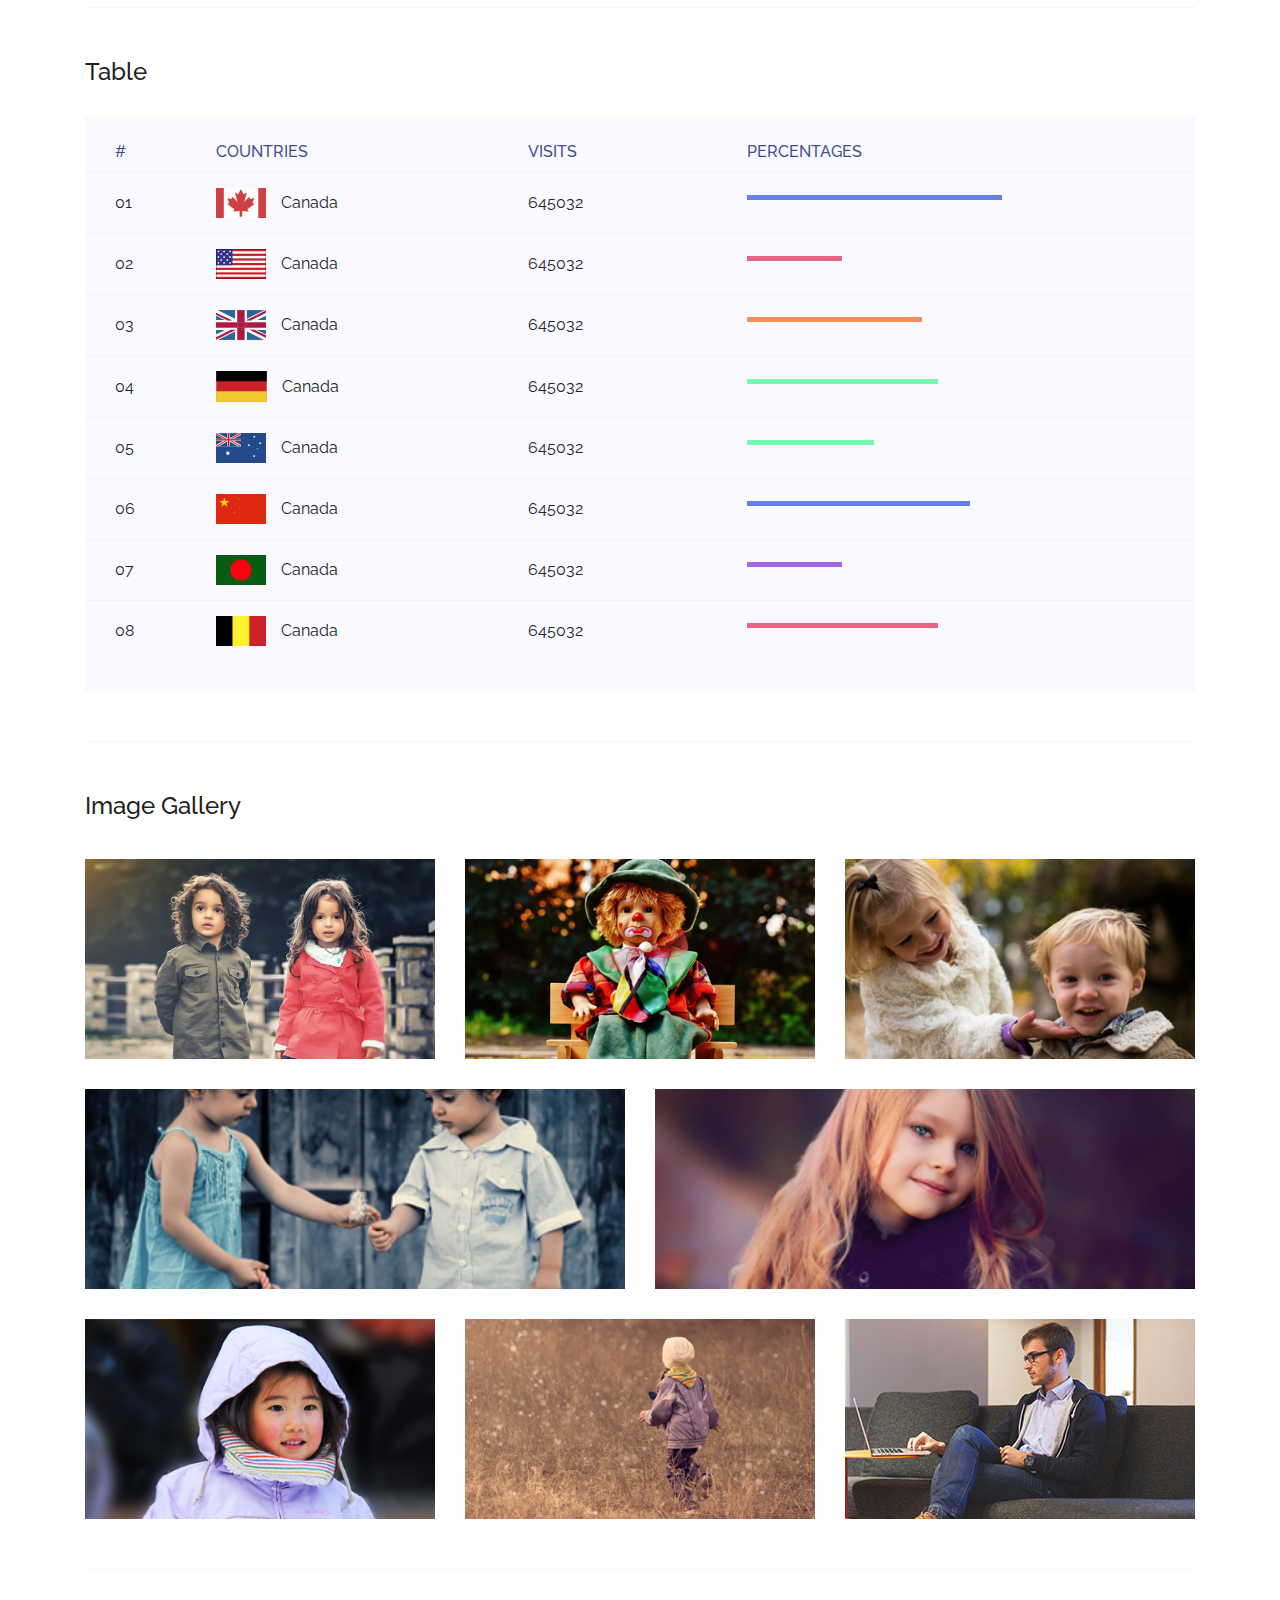
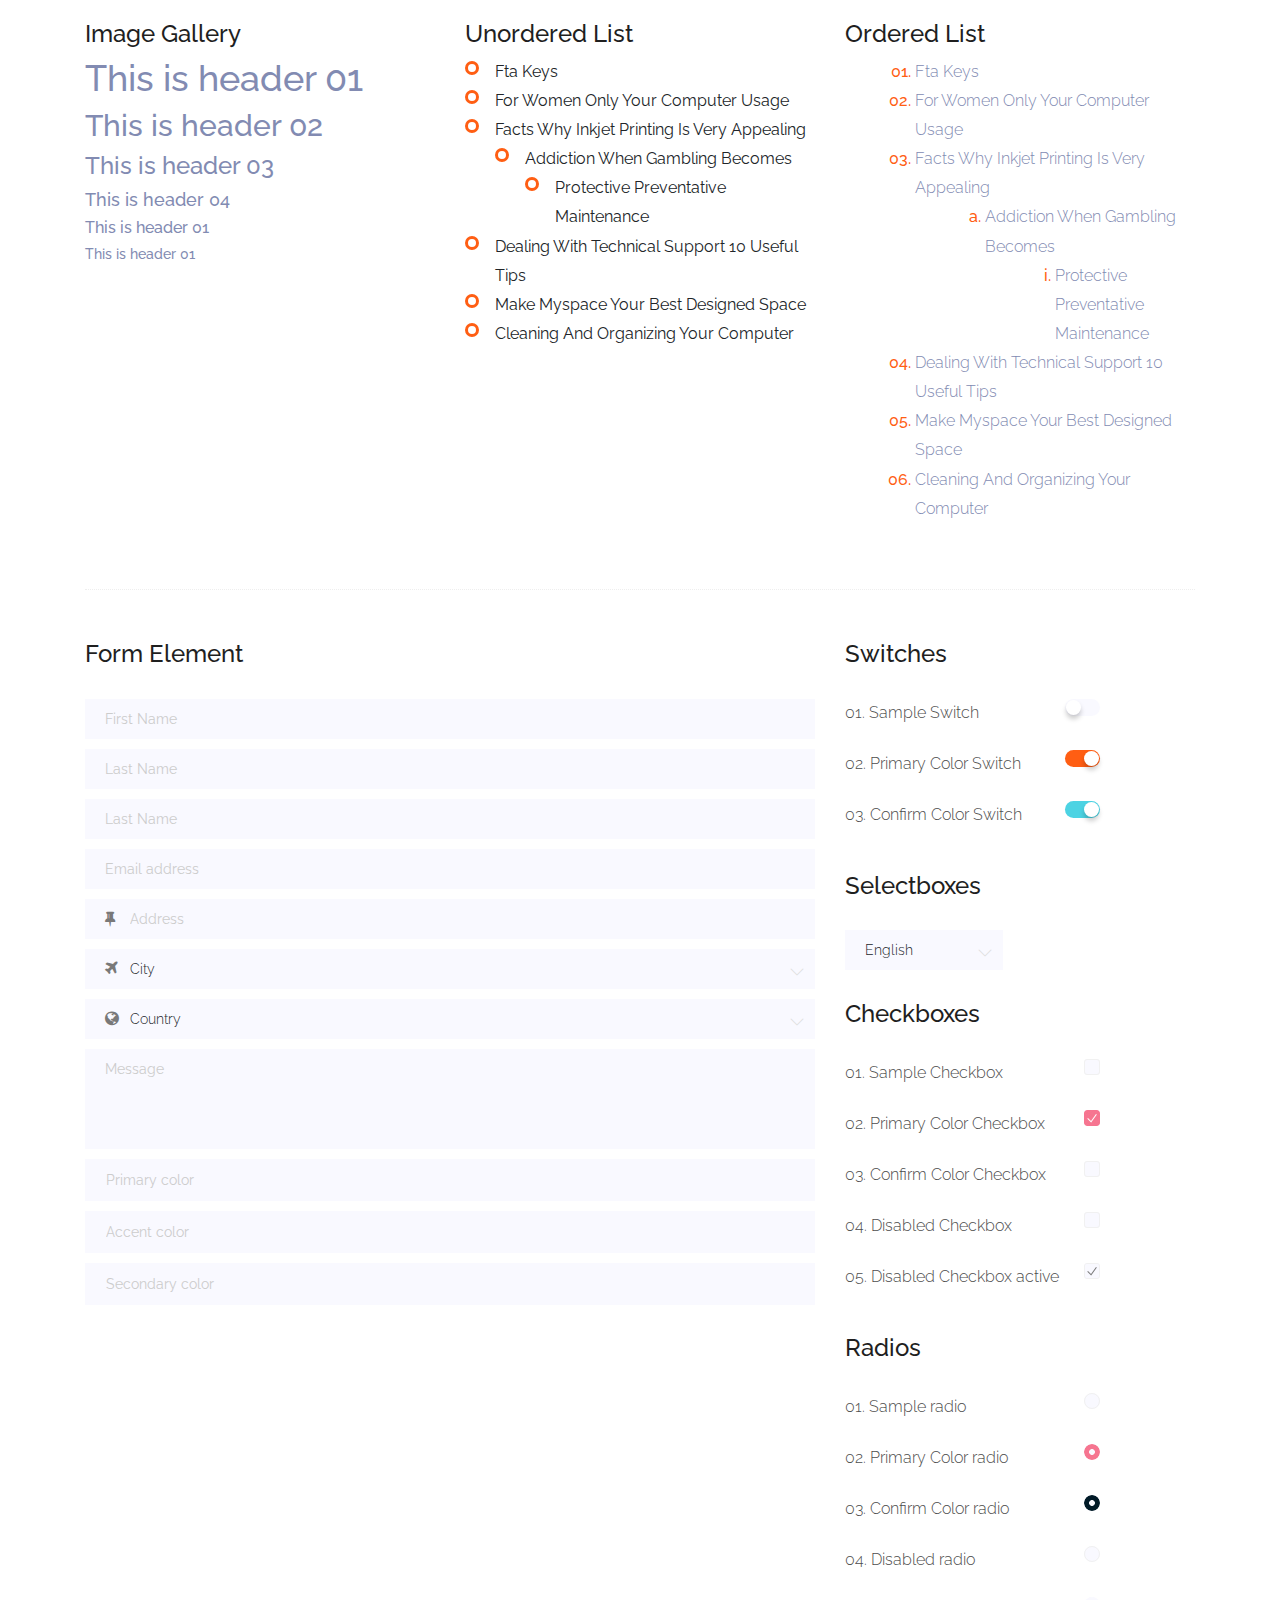
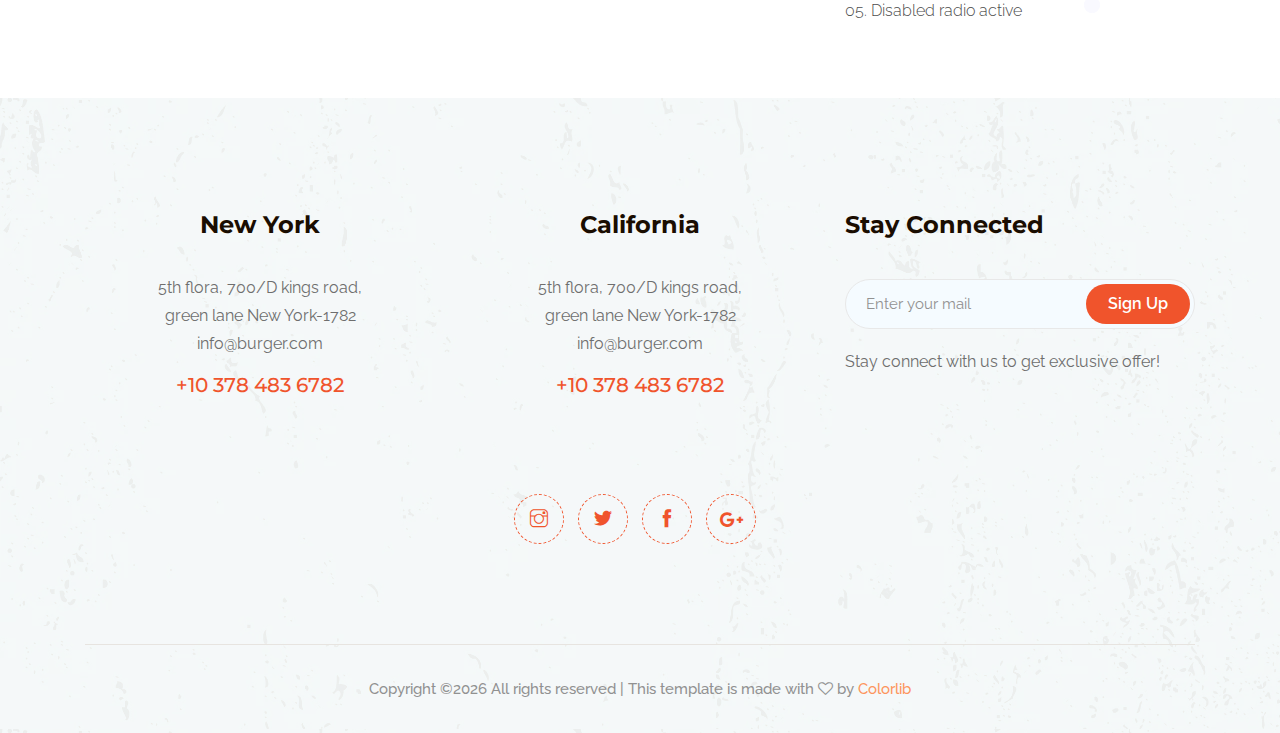
<file: elements.html>
<!doctype html>
<html class="no-js" lang="zxx">

<head>
	<meta charset="utf-8">
	<meta http-equiv="x-ua-compatible" content="ie=edge">
	<title>Burger</title>
	<meta name="description" content="">
	<meta name="viewport" content="width=device-width, initial-scale=1">

	<!-- <link rel="manifest" href="site.webmanifest"> -->
	<link rel="shortcut icon" type="image/x-icon" href="img/favicon.png">
	<!-- Place favicon.ico in the root directory -->

	<!-- CSS here -->
	<link rel="stylesheet" href="css/bootstrap.min.css">
	<link rel="stylesheet" href="css/owl.carousel.min.css">
	<link rel="stylesheet" href="css/magnific-popup.css">
	<link rel="stylesheet" href="css/font-awesome.min.css">
	<link rel="stylesheet" href="css/themify-icons.css">
	<link rel="stylesheet" href="css/nice-select.css">
	<link rel="stylesheet" href="css/flaticon.css">
	<link rel="stylesheet" href="css/animate.css">
	<link rel="stylesheet" href="css/slicknav.css">
	<link rel="stylesheet" href="css/style.css">
	<!-- <link rel="stylesheet" href="css/responsive.css"> -->
</head>

<body>
	<!--[if lte IE 9]>
            <p class="browserupgrade">You are using an <strong>outdated</strong> browser. Please <a href="https://browsehappy.com/">upgrade your browser</a> to improve your experience and security.</p>
        <![endif]-->

	<!-- header-start -->
	<header>
		<div class="header-area ">
			<div id="sticky-header" class="main-header-area">
				<div class="container-fluid p-0">
					<div class="row align-items-center no-gutters">
						<div class="col-xl-5 col-lg-5">
							<div class="main-menu  d-none d-lg-block">
								<nav>
									<ul id="navigation">
										<li><a  href="index.html">home</a></li>
										<li><a href="Menu.html">Menu</a></li>
										<li><a href="about.html">About</a></li>
										<li><a href="#">blog <i class="ti-angle-down"></i></a>
											<ul class="submenu">
												<li><a href="blog.html">blog</a></li>
												<li><a href="single-blog.html">single-blog</a></li>
											</ul>
										</li>
										<li><a class="active" href="#">Pages <i class="ti-angle-down"></i></a>
											<ul class="submenu">
												<li><a href="elements.html">elements</a></li>
											</ul>
										</li>
										<li><a href="contact.html">Contact</a></li>
									</ul>
								</nav>
							</div>
						</div>
						<div class="col-xl-2 col-lg-2">
							<div class="logo-img">
								<a href="index.html">
									<img src="img/logo.png" alt="">
								</a>
							</div>
						</div>
						<div class="col-xl-5 col-lg-5 d-none d-lg-block">
							<div class="book_room">
								<div class="socail_links">
									<ul>
										<li>
											<a href="#">
												<i class="fa fa-instagram"></i>
											</a>
										</li>
										<li>
											<a href="#">
												<i class="fa fa-twitter"></i>
											</a>
										</li>
										<li>
											<a href="#">
												<i class="fa fa-facebook"></i>
											</a>
										</li>
										<li>
											<a href="#">
												<i class="fa fa-google-plus"></i>
											</a>
										</li>
									</ul>
								</div>
								<div class="book_btn d-none d-xl-block">
									<a class="#" href="#">+10 367 453 7382</a>
								</div>
							</div>
						</div>
						<div class="col-12">
							<div class="mobile_menu d-block d-lg-none"></div>
						</div>
					</div>
				</div>
			</div>
		</div>
	</header>
	<!-- header-end -->

    <!-- bradcam_area_start -->
    <div class="bradcam_area breadcam_bg">
        <h3>Elements</h3>
    </div>
    <!-- bradcam_area_end -->

	<!-- Start Sample Area -->
	<section class="sample-text-area">
		<div class="container box_1170">
			<h3 class="text-heading">Text Sample</h3>
			<p class="sample-text">
				Every avid independent filmmaker has <b>Bold</b> about making that <i>Italic</i> interest documentary,
				or short
				film to show off their creative prowess. Many have great ideas and want to “wow”
				the<sup>Superscript</sup> scene,
				or video renters with their big project. But once you have the<sub>Subscript</sub> “in the can” (no easy
				feat), how
				do you move from a <del>Strike</del> through of master DVDs with the <u>“Underline”</u> marked
				hand-written title
				inside a secondhand CD case, to a pile of cardboard boxes full of shiny new, retail-ready DVDs, with UPC
				barcodes
				and polywrap sitting on your doorstep? You need to create eye-popping artwork and have your project
				replicated.
				Using a reputable full service DVD Replication company like PacificDisc, Inc. to partner with is
				certainly a
				helpful option to ensure a professional end result, but to help with your DVD replication project, here
				are 4 easy
				steps to follow for good DVD replication results:

			</p>
		</div>
	</section>
	<!-- End Sample Area -->

	<!-- Start Button -->
	<section class="button-area">
		<div class="container box_1170 border-top-generic">
			<h3 class="text-heading">Sample Buttons</h3>
			<div class="button-group-area">
				<a href="#" class="genric-btn default">Default</a>
				<a href="#" class="genric-btn primary">Primary</a>
				<a href="#" class="genric-btn success">Success</a>
				<a href="#" class="genric-btn info">Info</a>
				<a href="#" class="genric-btn warning">Warning</a>
				<a href="#" class="genric-btn danger">Danger</a>
				<a href="#" class="genric-btn link">Link</a>
				<a href="#" class="genric-btn disable">Disable</a>
			</div>
			<div class="button-group-area mt-10">
				<a href="#" class="genric-btn default-border">Default</a>
				<a href="#" class="genric-btn primary-border">Primary</a>
				<a href="#" class="genric-btn success-border">Success</a>
				<a href="#" class="genric-btn info-border">Info</a>
				<a href="#" class="genric-btn warning-border">Warning</a>
				<a href="#" class="genric-btn danger-border">Danger</a>
				<a href="#" class="genric-btn link-border">Link</a>
				<a href="#" class="genric-btn disable">Disable</a>
			</div>
			<div class="button-group-area mt-40">
				<a href="#" class="genric-btn default radius">Default</a>
				<a href="#" class="genric-btn primary radius">Primary</a>
				<a href="#" class="genric-btn success radius">Success</a>
				<a href="#" class="genric-btn info radius">Info</a>
				<a href="#" class="genric-btn warning radius">Warning</a>
				<a href="#" class="genric-btn danger radius">Danger</a>
				<a href="#" class="genric-btn link radius">Link</a>
				<a href="#" class="genric-btn disable radius">Disable</a>
			</div>
			<div class="button-group-area mt-10">
				<a href="#" class="genric-btn default-border radius">Default</a>
				<a href="#" class="genric-btn primary-border radius">Primary</a>
				<a href="#" class="genric-btn success-border radius">Success</a>
				<a href="#" class="genric-btn info-border radius">Info</a>
				<a href="#" class="genric-btn warning-border radius">Warning</a>
				<a href="#" class="genric-btn danger-border radius">Danger</a>
				<a href="#" class="genric-btn link-border radius">Link</a>
				<a href="#" class="genric-btn disable radius">Disable</a>
			</div>
			<div class="button-group-area mt-40">
				<a href="#" class="genric-btn default circle">Default</a>
				<a href="#" class="genric-btn primary circle">Primary</a>
				<a href="#" class="genric-btn success circle">Success</a>
				<a href="#" class="genric-btn info circle">Info</a>
				<a href="#" class="genric-btn warning circle">Warning</a>
				<a href="#" class="genric-btn danger circle">Danger</a>
				<a href="#" class="genric-btn link circle">Link</a>
				<a href="#" class="genric-btn disable circle">Disable</a>
			</div>
			<div class="button-group-area mt-10">
				<a href="#" class="genric-btn default-border circle">Default</a>
				<a href="#" class="genric-btn primary-border circle">Primary</a>
				<a href="#" class="genric-btn success-border circle">Success</a>
				<a href="#" class="genric-btn info-border circle">Info</a>
				<a href="#" class="genric-btn warning-border circle">Warning</a>
				<a href="#" class="genric-btn danger-border circle">Danger</a>
				<a href="#" class="genric-btn link-border circle">Link</a>
				<a href="#" class="genric-btn disable circle">Disable</a>
			</div>
			<div class="button-group-area mt-40">
				<a href="#" class="genric-btn default circle arrow">Default<span class="lnr lnr-arrow-right"></span></a>
				<a href="#" class="genric-btn primary circle arrow">Primary<span class="lnr lnr-arrow-right"></span></a>
				<a href="#" class="genric-btn success circle arrow">Success<span class="lnr lnr-arrow-right"></span></a>
				<a href="#" class="genric-btn info circle arrow">Info<span class="lnr lnr-arrow-right"></span></a>
				<a href="#" class="genric-btn warning circle arrow">Warning<span class="lnr lnr-arrow-right"></span></a>
				<a href="#" class="genric-btn danger circle arrow">Danger<span class="lnr lnr-arrow-right"></span></a>
			</div>
			<div class="button-group-area mt-10">
				<a href="#" class="genric-btn default-border circle arrow">Default<span
						class="lnr lnr-arrow-right"></span></a>
				<a href="#" class="genric-btn primary-border circle arrow">Primary<span
						class="lnr lnr-arrow-right"></span></a>
				<a href="#" class="genric-btn success-border circle arrow">Success<span
						class="lnr lnr-arrow-right"></span></a>
				<a href="#" class="genric-btn info-border circle arrow">Info<span
						class="lnr lnr-arrow-right"></span></a>
				<a href="#" class="genric-btn warning-border circle arrow">Warning<span
						class="lnr lnr-arrow-right"></span></a>
				<a href="#" class="genric-btn danger-border circle arrow">Danger<span
						class="lnr lnr-arrow-right"></span></a>
			</div>
			<div class="button-group-area mt-40">
				<a href="#" class="genric-btn primary e-large">Extra Large</a>
				<a href="#" class="genric-btn success large">Large</a>
				<a href="#" class="genric-btn primary">Default</a>
				<a href="#" class="genric-btn success medium">Medium</a>
				<a href="#" class="genric-btn primary small">Small</a>
			</div>
			<div class="button-group-area mt-10">
				<a href="#" class="genric-btn primary-border e-large">Extra Large</a>
				<a href="#" class="genric-btn success-border large">Large</a>
				<a href="#" class="genric-btn primary-border">Default</a>
				<a href="#" class="genric-btn success-border medium">Medium</a>
				<a href="#" class="genric-btn primary-border small">Small</a>
			</div>
		</div>
	</section>
	<!-- End Button -->

	<!-- Start Align Area -->
	<div class="whole-wrap">
		<div class="container box_1170">
			<div class="section-top-border">
				<h3 class="mb-30">Left Aligned</h3>
				<div class="row">
					<div class="col-md-3">
						<img src="img/elements/d.jpg" alt="" class="img-fluid">
					</div>
					<div class="col-md-9 mt-sm-20">
						<p>Recently, the US Federal government banned online casinos from operating in America by making
							it illegal to
							transfer money to them through any US bank or payment system. As a result of this law, most
							of the popular
							online casino networks such as Party Gaming and PlayTech left the United States. Overnight,
							online casino
							players found themselves being chased by the Federal government. But, after a fortnight, the
							online casino
							industry came up with a solution and new online casinos started taking root. These began to
							operate under a
							different business umbrella, and by doing that, rendered the transfer of money to and from
							them legal. A major
							part of this was enlisting electronic banking systems that would accept this new
							clarification and start doing
							business with me. Listed in this article are the electronic banking systems that accept
							players from the United
							States that wish to play in online casinos.</p>
					</div>
				</div>
			</div>
			<div class="section-top-border text-right">
				<h3 class="mb-30">Right Aligned</h3>
				<div class="row">
					<div class="col-md-9">
						<p class="text-right">Over time, even the most sophisticated, memory packed computer can begin
							to run slow if we
							don’t do something to prevent it. The reason why has less to do with how computers are made
							and how they age and
							more to do with the way we use them. You see, all of the daily tasks that we do on our PC
							from running programs
							to downloading and deleting software can make our computer sluggish. To keep this from
							happening, you need to
							understand the reasons why your PC is getting slower and do something to keep your PC
							running at its best. You
							can do this through regular maintenance and PC performance optimization programs</p>
						<p class="text-right">Before we discuss all of the things that could be affecting your PC’s
							performance, let’s
							talk a little about what symptoms</p>
					</div>
					<div class="col-md-3">
						<img src="img/elements/d.jpg" alt="" class="img-fluid">
					</div>
				</div>
			</div>
			<div class="section-top-border">
				<h3 class="mb-30">Definition</h3>
				<div class="row">
					<div class="col-md-4">
						<div class="single-defination">
							<h4 class="mb-20">Definition 01</h4>
							<p>Recently, the US Federal government banned online casinos from operating in America by
								making it illegal to
								transfer money to them through any US bank or payment system. As a result of this law,
								most of the popular
								online casino networks</p>
						</div>
					</div>
					<div class="col-md-4">
						<div class="single-defination">
							<h4 class="mb-20">Definition 02</h4>
							<p>Recently, the US Federal government banned online casinos from operating in America by
								making it illegal to
								transfer money to them through any US bank or payment system. As a result of this law,
								most of the popular
								online casino networks</p>
						</div>
					</div>
					<div class="col-md-4">
						<div class="single-defination">
							<h4 class="mb-20">Definition 03</h4>
							<p>Recently, the US Federal government banned online casinos from operating in America by
								making it illegal to
								transfer money to them through any US bank or payment system. As a result of this law,
								most of the popular
								online casino networks</p>
						</div>
					</div>
				</div>
			</div>
			<div class="section-top-border">
				<h3 class="mb-30">Block Quotes</h3>
				<div class="row">
					<div class="col-lg-12">
						<blockquote class="generic-blockquote">
							“Recently, the US Federal government banned online casinos from operating in America by
							making it illegal to
							transfer money to them through any US bank or payment system. As a result of this law, most
							of the popular
							online casino networks such as Party Gaming and PlayTech left the United States. Overnight,
							online casino
							players found themselves being chased by the Federal government. But, after a fortnight, the
							online casino
							industry came up with a solution and new online casinos started taking root. These began to
							operate under a
							different business umbrella, and by doing that, rendered the transfer of money to and from
							them legal. A major
							part of this was enlisting electronic banking systems that would accept this new
							clarification and start doing
							business with me. Listed in this article are the electronic banking”
						</blockquote>
					</div>
				</div>
			</div>
			<div class="section-top-border">
				<h3 class="mb-30">Table</h3>
				<div class="progress-table-wrap">
					<div class="progress-table">
						<div class="table-head">
							<div class="serial">#</div>
							<div class="country">Countries</div>
							<div class="visit">Visits</div>
							<div class="percentage">Percentages</div>
						</div>
						<div class="table-row">
							<div class="serial">01</div>
							<div class="country"> <img src="img/elements/f1.jpg" alt="flag">Canada</div>
							<div class="visit">645032</div>
							<div class="percentage">
								<div class="progress">
									<div class="progress-bar color-1" role="progressbar" style="width: 80%"
										aria-valuenow="80" aria-valuemin="0" aria-valuemax="100"></div>
								</div>
							</div>
						</div>
						<div class="table-row">
							<div class="serial">02</div>
							<div class="country"> <img src="img/elements/f2.jpg" alt="flag">Canada</div>
							<div class="visit">645032</div>
							<div class="percentage">
								<div class="progress">
									<div class="progress-bar color-2" role="progressbar" style="width: 30%"
										aria-valuenow="30" aria-valuemin="0" aria-valuemax="100"></div>
								</div>
							</div>
						</div>
						<div class="table-row">
							<div class="serial">03</div>
							<div class="country"> <img src="img/elements/f3.jpg" alt="flag">Canada</div>
							<div class="visit">645032</div>
							<div class="percentage">
								<div class="progress">
									<div class="progress-bar color-3" role="progressbar" style="width: 55%"
										aria-valuenow="55" aria-valuemin="0" aria-valuemax="100"></div>
								</div>
							</div>
						</div>
						<div class="table-row">
							<div class="serial">04</div>
							<div class="country"> <img src="img/elements/f4.jpg" alt="flag">Canada</div>
							<div class="visit">645032</div>
							<div class="percentage">
								<div class="progress">
									<div class="progress-bar color-4" role="progressbar" style="width: 60%"
										aria-valuenow="60" aria-valuemin="0" aria-valuemax="100"></div>
								</div>
							</div>
						</div>
						<div class="table-row">
							<div class="serial">05</div>
							<div class="country"> <img src="img/elements/f5.jpg" alt="flag">Canada</div>
							<div class="visit">645032</div>
							<div class="percentage">
								<div class="progress">
									<div class="progress-bar color-5" role="progressbar" style="width: 40%"
										aria-valuenow="40" aria-valuemin="0" aria-valuemax="100"></div>
								</div>
							</div>
						</div>
						<div class="table-row">
							<div class="serial">06</div>
							<div class="country"> <img src="img/elements/f6.jpg" alt="flag">Canada</div>
							<div class="visit">645032</div>
							<div class="percentage">
								<div class="progress">
									<div class="progress-bar color-6" role="progressbar" style="width: 70%"
										aria-valuenow="70" aria-valuemin="0" aria-valuemax="100"></div>
								</div>
							</div>
						</div>
						<div class="table-row">
							<div class="serial">07</div>
							<div class="country"> <img src="img/elements/f7.jpg" alt="flag">Canada</div>
							<div class="visit">645032</div>
							<div class="percentage">
								<div class="progress">
									<div class="progress-bar color-7" role="progressbar" style="width: 30%"
										aria-valuenow="30" aria-valuemin="0" aria-valuemax="100"></div>
								</div>
							</div>
						</div>
						<div class="table-row">
							<div class="serial">08</div>
							<div class="country"> <img src="img/elements/f8.jpg" alt="flag">Canada</div>
							<div class="visit">645032</div>
							<div class="percentage">
								<div class="progress">
									<div class="progress-bar color-8" role="progressbar" style="width: 60%"
										aria-valuenow="60" aria-valuemin="0" aria-valuemax="100"></div>
								</div>
							</div>
						</div>
					</div>
				</div>
			</div>
			<div class="section-top-border">
				<h3>Image Gallery</h3>
				<div class="row gallery-item">
					<div class="col-md-4">
						<a href="img/elements/g1.jpg" class="img-pop-up">
							<div class="single-gallery-image" style="background: url(img/elements/g1.jpg);"></div>
						</a>
					</div>
					<div class="col-md-4">
						<a href="img/elements/g2.jpg" class="img-pop-up">
							<div class="single-gallery-image" style="background: url(img/elements/g2.jpg);"></div>
						</a>
					</div>
					<div class="col-md-4">
						<a href="img/elements/g3.jpg" class="img-pop-up">
							<div class="single-gallery-image" style="background: url(img/elements/g3.jpg);"></div>
						</a>
					</div>
					<div class="col-md-6">
						<a href="img/elements/g4.jpg" class="img-pop-up">
							<div class="single-gallery-image" style="background: url(img/elements/g4.jpg);"></div>
						</a>
					</div>
					<div class="col-md-6">
						<a href="img/elements/g5.jpg" class="img-pop-up">
							<div class="single-gallery-image" style="background: url(img/elements/g5.jpg);"></div>
						</a>
					</div>
					<div class="col-md-4">
						<a href="img/elements/g6.jpg" class="img-pop-up">
							<div class="single-gallery-image" style="background: url(img/elements/g6.jpg);"></div>
						</a>
					</div>
					<div class="col-md-4">
						<a href="img/elements/g7.jpg" class="img-pop-up">
							<div class="single-gallery-image" style="background: url(img/elements/g7.jpg);"></div>
						</a>
					</div>
					<div class="col-md-4">
						<a href="img/elements/g8.jpg" class="img-pop-up">
							<div class="single-gallery-image" style="background: url(img/elements/g8.jpg);"></div>
						</a>
					</div>
				</div>
			</div>
			<div class="section-top-border">
				<div class="row">
					<div class="col-md-4">
						<h3 class="mb-20">Image Gallery</h3>
						<div class="typography">
							<h1>This is header 01</h1>
							<h2>This is header 02</h2>
							<h3>This is header 03</h3>
							<h4>This is header 04</h4>
							<h5>This is header 01</h5>
							<h6>This is header 01</h6>
						</div>
					</div>
					<div class="col-md-4 mt-sm-30">
						<h3 class="mb-20">Unordered List</h3>
						<div class="">
							<ul class="unordered-list">
								<li>Fta Keys</li>
								<li>For Women Only Your Computer Usage</li>
								<li>Facts Why Inkjet Printing Is Very Appealing
									<ul>
										<li>Addiction When Gambling Becomes
											<ul>
												<li>Protective Preventative Maintenance</li>
											</ul>
										</li>
									</ul>
								</li>
								<li>Dealing With Technical Support 10 Useful Tips</li>
								<li>Make Myspace Your Best Designed Space</li>
								<li>Cleaning And Organizing Your Computer</li>
							</ul>
						</div>
					</div>
					<div class="col-md-4 mt-sm-30">
						<h3 class="mb-20">Ordered List</h3>
						<div class="">
							<ol class="ordered-list">
								<li><span>Fta Keys</span></li>
								<li><span>For Women Only Your Computer Usage</span></li>
								<li><span>Facts Why Inkjet Printing Is Very Appealing</span>
									<ol class="ordered-list-alpha">
										<li><span>Addiction When Gambling Becomes</span>
											<ol class="ordered-list-roman">
												<li><span>Protective Preventative Maintenance</span></li>
											</ol>
										</li>
									</ol>
								</li>
								<li><span>Dealing With Technical Support 10 Useful Tips</span></li>
								<li><span>Make Myspace Your Best Designed Space</span></li>
								<li><span>Cleaning And Organizing Your Computer</span></li>
							</ol>
						</div>
					</div>
				</div>
			</div>
			<div class="section-top-border">
				<div class="row">
					<div class="col-lg-8 col-md-8">
						<h3 class="mb-30">Form Element</h3>
						<form action="#">
							<div class="mt-10">
								<input type="text" name="first_name" placeholder="First Name"
									onfocus="this.placeholder = ''" onblur="this.placeholder = 'First Name'" required
									class="single-input">
							</div>
							<div class="mt-10">
								<input type="text" name="last_name" placeholder="Last Name"
									onfocus="this.placeholder = ''" onblur="this.placeholder = 'Last Name'" required
									class="single-input">
							</div>
							<div class="mt-10">
								<input type="text" name="last_name" placeholder="Last Name"
									onfocus="this.placeholder = ''" onblur="this.placeholder = 'Last Name'" required
									class="single-input">
							</div>
							<div class="mt-10">
								<input type="email" name="EMAIL" placeholder="Email address"
									onfocus="this.placeholder = ''" onblur="this.placeholder = 'Email address'" required
									class="single-input">
							</div>
							<div class="input-group-icon mt-10">
								<div class="icon"><i class="fa fa-thumb-tack" aria-hidden="true"></i></div>
								<input type="text" name="address" placeholder="Address" onfocus="this.placeholder = ''"
									onblur="this.placeholder = 'Address'" required class="single-input">
							</div>
							<div class="input-group-icon mt-10">
								<div class="icon"><i class="fa fa-plane" aria-hidden="true"></i></div>
								<div class="form-select" id="default-select"">
											<select>
												<option value=" 1">City</option>
									<option value="1">Dhaka</option>
									<option value="1">Dilli</option>
									<option value="1">Newyork</option>
									<option value="1">Islamabad</option>
									</select>
								</div>
							</div>
							<div class="input-group-icon mt-10">
								<div class="icon"><i class="fa fa-globe" aria-hidden="true"></i></div>
								<div class="form-select" id="default-select"">
											<select>
												<option value=" 1">Country</option>
									<option value="1">Bangladesh</option>
									<option value="1">India</option>
									<option value="1">England</option>
									<option value="1">Srilanka</option>
									</select>
								</div>
							</div>

							<div class="mt-10">
								<textarea class="single-textarea" placeholder="Message" onfocus="this.placeholder = ''"
									onblur="this.placeholder = 'Message'" required></textarea>
							</div>
							<!-- For Gradient Border Use -->
							<!-- <div class="mt-10">
										<div class="primary-input">
											<input id="primary-input" type="text" name="first_name" placeholder="Primary color" onfocus="this.placeholder = ''" onblur="this.placeholder = 'Primary color'">
											<label for="primary-input"></label>
										</div>
									</div> -->
							<div class="mt-10">
								<input type="text" name="first_name" placeholder="Primary color"
									onfocus="this.placeholder = ''" onblur="this.placeholder = 'Primary color'" required
									class="single-input-primary">
							</div>
							<div class="mt-10">
								<input type="text" name="first_name" placeholder="Accent color"
									onfocus="this.placeholder = ''" onblur="this.placeholder = 'Accent color'" required
									class="single-input-accent">
							</div>
							<div class="mt-10">
								<input type="text" name="first_name" placeholder="Secondary color"
									onfocus="this.placeholder = ''" onblur="this.placeholder = 'Secondary color'"
									required class="single-input-secondary">
							</div>
						</form>
					</div>
					<div class="col-lg-3 col-md-4 mt-sm-30">
						<div class="single-element-widget">
							<h3 class="mb-30">Switches</h3>
							<div class="switch-wrap d-flex justify-content-between">
								<p>01. Sample Switch</p>
								<div class="primary-switch">
									<input type="checkbox" id="default-switch">
									<label for="default-switch"></label>
								</div>
							</div>
							<div class="switch-wrap d-flex justify-content-between">
								<p>02. Primary Color Switch</p>
								<div class="primary-switch">
									<input type="checkbox" id="primary-switch" checked>
									<label for="primary-switch"></label>
								</div>
							</div>
							<div class="switch-wrap d-flex justify-content-between">
								<p>03. Confirm Color Switch</p>
								<div class="confirm-switch">
									<input type="checkbox" id="confirm-switch" checked>
									<label for="confirm-switch"></label>
								</div>
							</div>
						</div>
						<div class="single-element-widget mt-30">
							<h3 class="mb-30">Selectboxes</h3>
							<div class="default-select" id="default-select"">
										<select>
											<option value=" 1">English</option>
								<option value="1">Spanish</option>
								<option value="1">Arabic</option>
								<option value="1">Portuguise</option>
								<option value="1">Bengali</option>
								</select>
							</div>
						</div>
						<div class="single-element-widget mt-30">
							<h3 class="mb-30">Checkboxes</h3>
							<div class="switch-wrap d-flex justify-content-between">
								<p>01. Sample Checkbox</p>
								<div class="primary-checkbox">
									<input type="checkbox" id="default-checkbox">
									<label for="default-checkbox"></label>
								</div>
							</div>
							<div class="switch-wrap d-flex justify-content-between">
								<p>02. Primary Color Checkbox</p>
								<div class="primary-checkbox">
									<input type="checkbox" id="primary-checkbox" checked>
									<label for="primary-checkbox"></label>
								</div>
							</div>
							<div class="switch-wrap d-flex justify-content-between">
								<p>03. Confirm Color Checkbox</p>
								<div class="confirm-checkbox">
									<input type="checkbox" id="confirm-checkbox">
									<label for="confirm-checkbox"></label>
								</div>
							</div>
							<div class="switch-wrap d-flex justify-content-between">
								<p>04. Disabled Checkbox</p>
								<div class="disabled-checkbox">
									<input type="checkbox" id="disabled-checkbox" disabled>
									<label for="disabled-checkbox"></label>
								</div>
							</div>
							<div class="switch-wrap d-flex justify-content-between">
								<p>05. Disabled Checkbox active</p>
								<div class="disabled-checkbox">
									<input type="checkbox" id="disabled-checkbox-active" checked disabled>
									<label for="disabled-checkbox-active"></label>
								</div>
							</div>
						</div>
						<div class="single-element-widget mt-30">
							<h3 class="mb-30">Radios</h3>
							<div class="switch-wrap d-flex justify-content-between">
								<p>01. Sample radio</p>
								<div class="primary-radio">
									<input type="checkbox" id="default-radio">
									<label for="default-radio"></label>
								</div>
							</div>
							<div class="switch-wrap d-flex justify-content-between">
								<p>02. Primary Color radio</p>
								<div class="primary-radio">
									<input type="checkbox" id="primary-radio" checked>
									<label for="primary-radio"></label>
								</div>
							</div>
							<div class="switch-wrap d-flex justify-content-between">
								<p>03. Confirm Color radio</p>
								<div class="confirm-radio">
									<input type="checkbox" id="confirm-radio" checked>
									<label for="confirm-radio"></label>
								</div>
							</div>
							<div class="switch-wrap d-flex justify-content-between">
								<p>04. Disabled radio</p>
								<div class="disabled-radio">
									<input type="checkbox" id="disabled-radio" disabled>
									<label for="disabled-radio"></label>
								</div>
							</div>
							<div class="switch-wrap d-flex justify-content-between">
								<p>05. Disabled radio active</p>
								<div class="disabled-radio">
									<input type="checkbox" id="disabled-radio-active" checked disabled>
									<label for="disabled-radio-active"></label>
								</div>
							</div>
						</div>
					</div>
				</div>
			</div>
		</div>
	</div>
	<!-- End Align Area -->

	<!-- footer_start  -->
	<footer class="footer">
		<div class="footer_top">
			<div class="container">
				<div class="row">
					<div class="col-xl-4 col-md-6 col-lg-4">
						<div class="footer_widget text-center ">
							<h3 class="footer_title pos_margin">
									New York
							</h3>
							<p>5th flora, 700/D kings road, <br> 
									green lane New York-1782 <br>
									<a href="#">info@burger.com</a></p>
							<a class="number" href="#">+10 378 483 6782</a>

						</div>
					</div>
					<div class="col-xl-4 col-md-6 col-lg-4">
						<div class="footer_widget text-center ">
							<h3 class="footer_title pos_margin">
								California
							</h3>
							<p>5th flora, 700/D kings road, <br> 
									green lane New York-1782 <br>
									<a href="#">info@burger.com</a></p>
							<a class="number" href="#">+10 378 483 6782</a>

						</div>
					</div>
					<div class="col-xl-4 col-md-12 col-lg-4">
							<div class="footer_widget">
									<h3 class="footer_title">
											Stay Connected
									</h3>
									<form action="#" class="newsletter_form">
										<input type="text" placeholder="Enter your mail">
										<button type="submit">Sign Up</button>
									</form>
									<p class="newsletter_text">Stay connect with us to get exclusive offer!</p>
								</div>
					</div>
				</div>
				<div class="row justify-content-center">
					<div class="col-lg-4">
						<div class="socail_links text-center">
								<ul>
									<li>
										<a href="#">
											<i class="ti-instagram"></i>
										</a>
									</li>
									<li>
										<a href="#">
											<i class="ti-twitter-alt"></i>
										</a>
									</li>
									<li>
										<a href="#">
											<i class="ti-facebook"></i>
										</a>
									</li>
									<li>
										<a href="#">
											<i class="fa fa-google-plus"></i>
										</a>
									</li>
								</ul>
							</div>
					</div>
				</div>
			</div>
		</div>
		<div class="copy-right_text">
			<div class="container">
				<div class="footer_border"></div>
				<div class="row">
					<div class="col-xl-12">
						<p class="copy_right text-center">
							<!-- Link back to Colorlib can't be removed. Template is licensed under CC BY 3.0. -->
Copyright &copy;<script>document.write(new Date().getFullYear());</script> All rights reserved | This template is made with <i class="fa fa-heart-o" aria-hidden="true"></i> by <a href="https://colorlib.com" target="_blank">Colorlib</a>
<!-- Link back to Colorlib can't be removed. Template is licensed under CC BY 3.0. -->
						</p>
					</div>
				</div>
			</div>
		</div>
	</footer>
	<!-- footer_end  -->
	

	<!-- JS here -->
	<script src="js/vendor/modernizr-3.5.0.min.js"></script>
	<script src="js/vendor/jquery-1.12.4.min.js"></script>
	<script src="js/popper.min.js"></script>
	<script src="js/bootstrap.min.js"></script>
	<script src="js/owl.carousel.min.js"></script>
	<script src="js/isotope.pkgd.min.js"></script>
	<script src="js/ajax-form.js"></script>
	<script src="js/waypoints.min.js"></script>
	<script src="js/jquery.counterup.min.js"></script>
	<script src="js/imagesloaded.pkgd.min.js"></script>
	<script src="js/scrollIt.js"></script>
	<script src="js/jquery.scrollUp.min.js"></script>
	<script src="js/wow.min.js"></script>
	<script src="js/nice-select.min.js"></script>
	<script src="js/jquery.slicknav.min.js"></script>
	<script src="js/jquery.magnific-popup.min.js"></script>
	<script src="js/plugins.js"></script>

	<!--contact js-->
	<script src="js/contact.js"></script>
	<script src="js/jquery.ajaxchimp.min.js"></script>
	<script src="js/jquery.form.js"></script>
	<script src="js/jquery.validate.min.js"></script>
	<script src="js/mail-script.js"></script>

	<script src="js/main.js"></script>

</body>
</file>
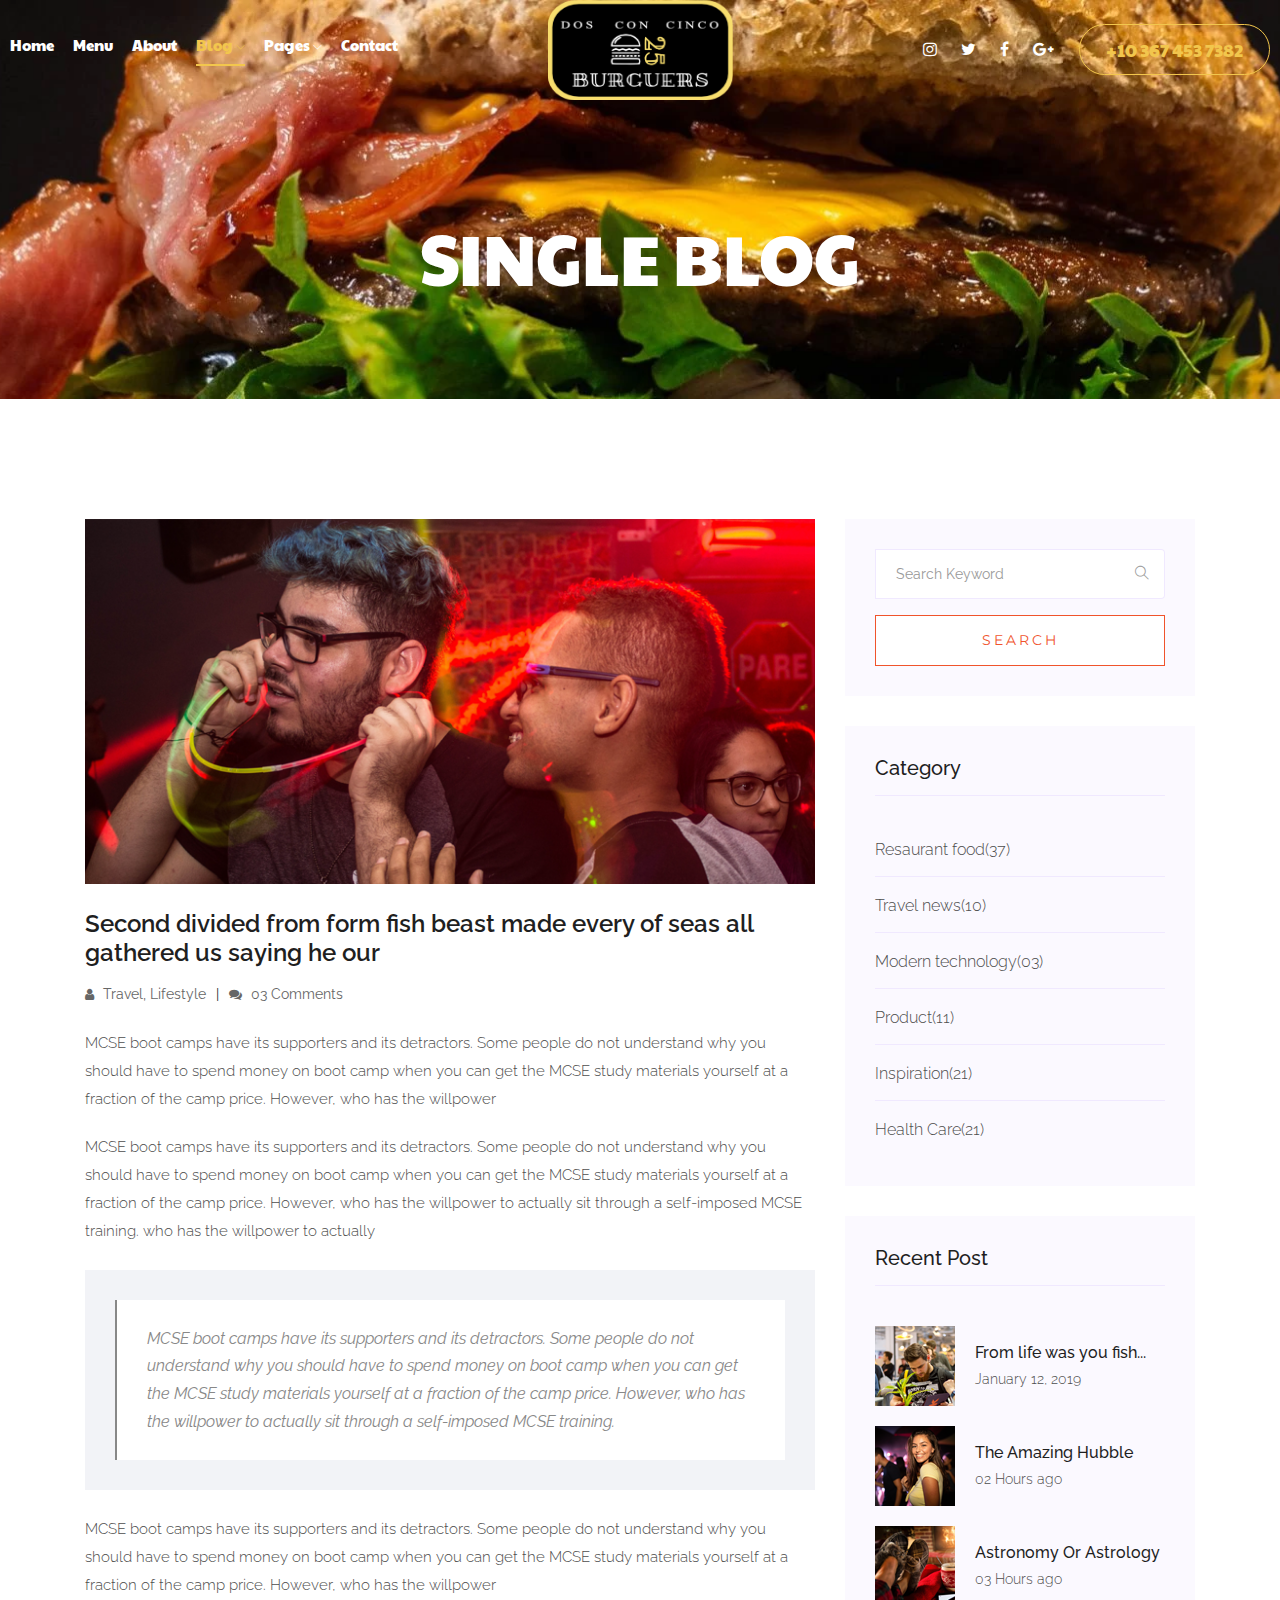
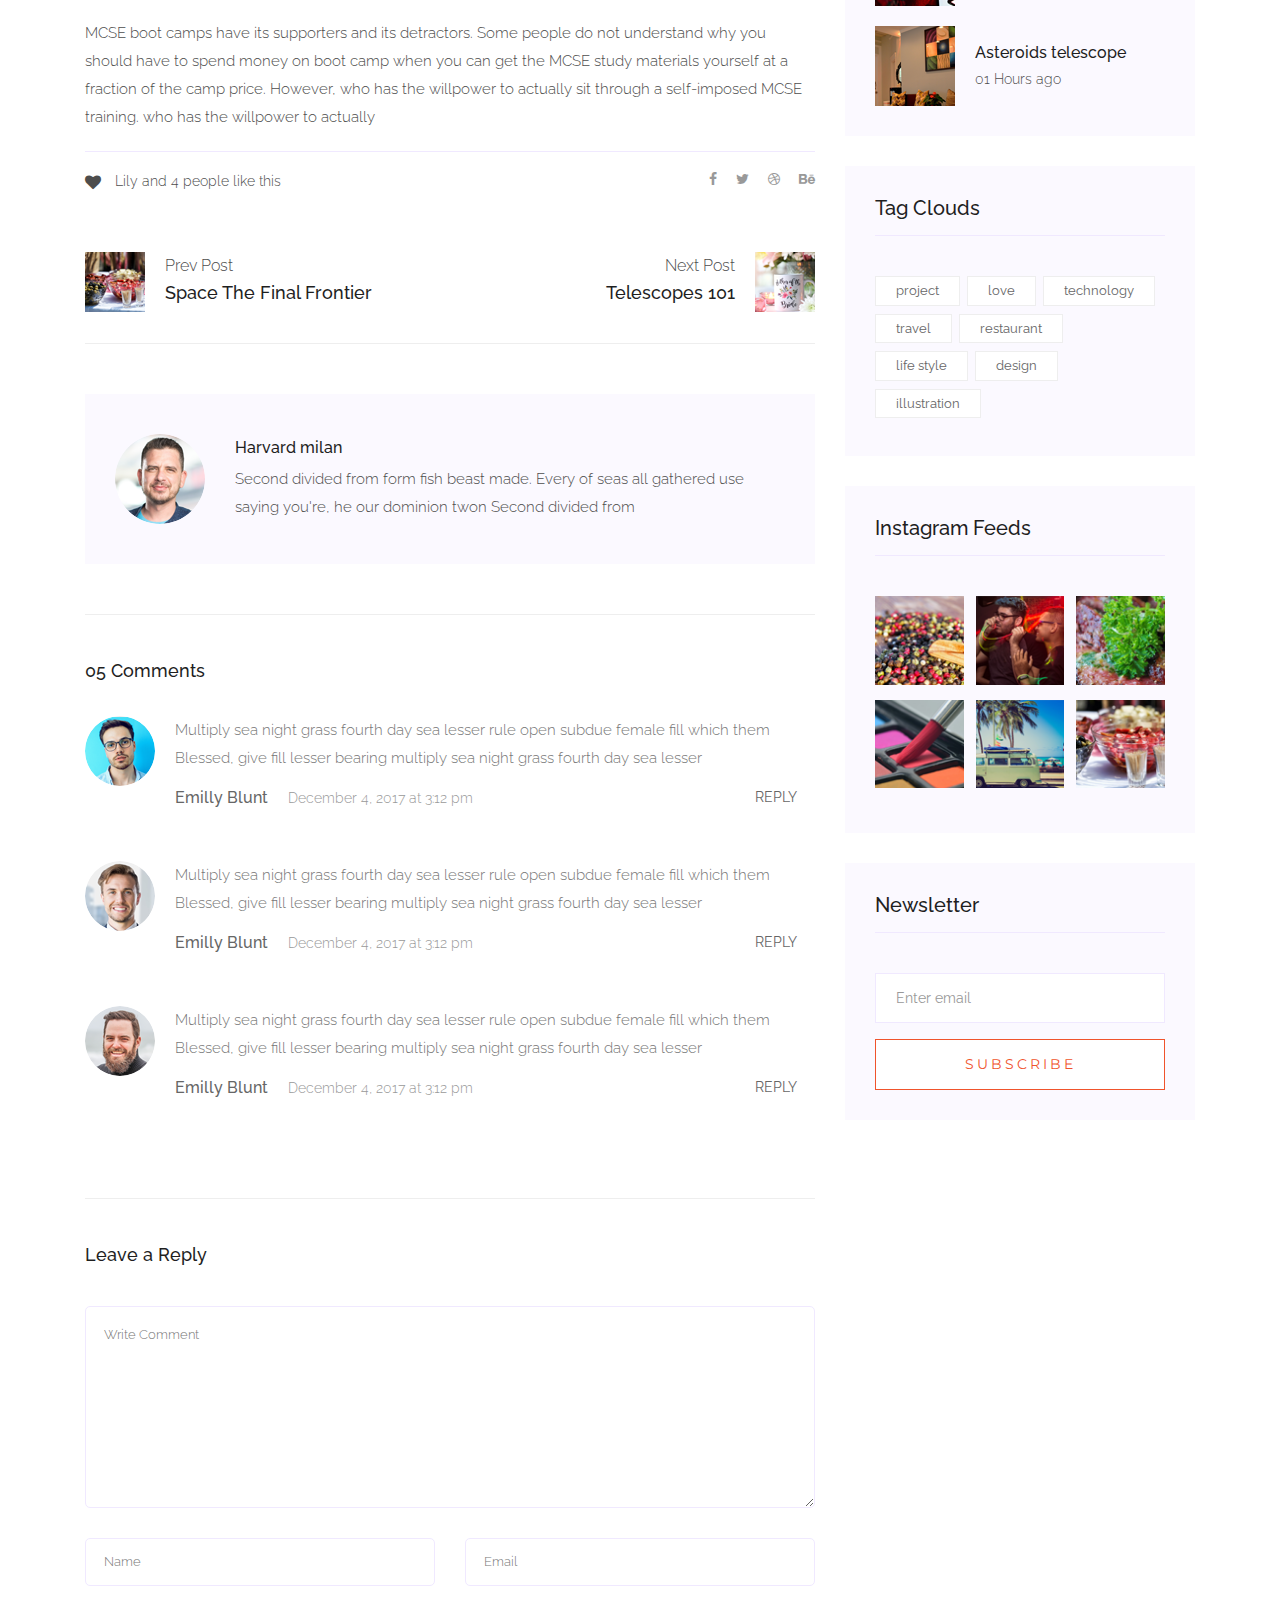
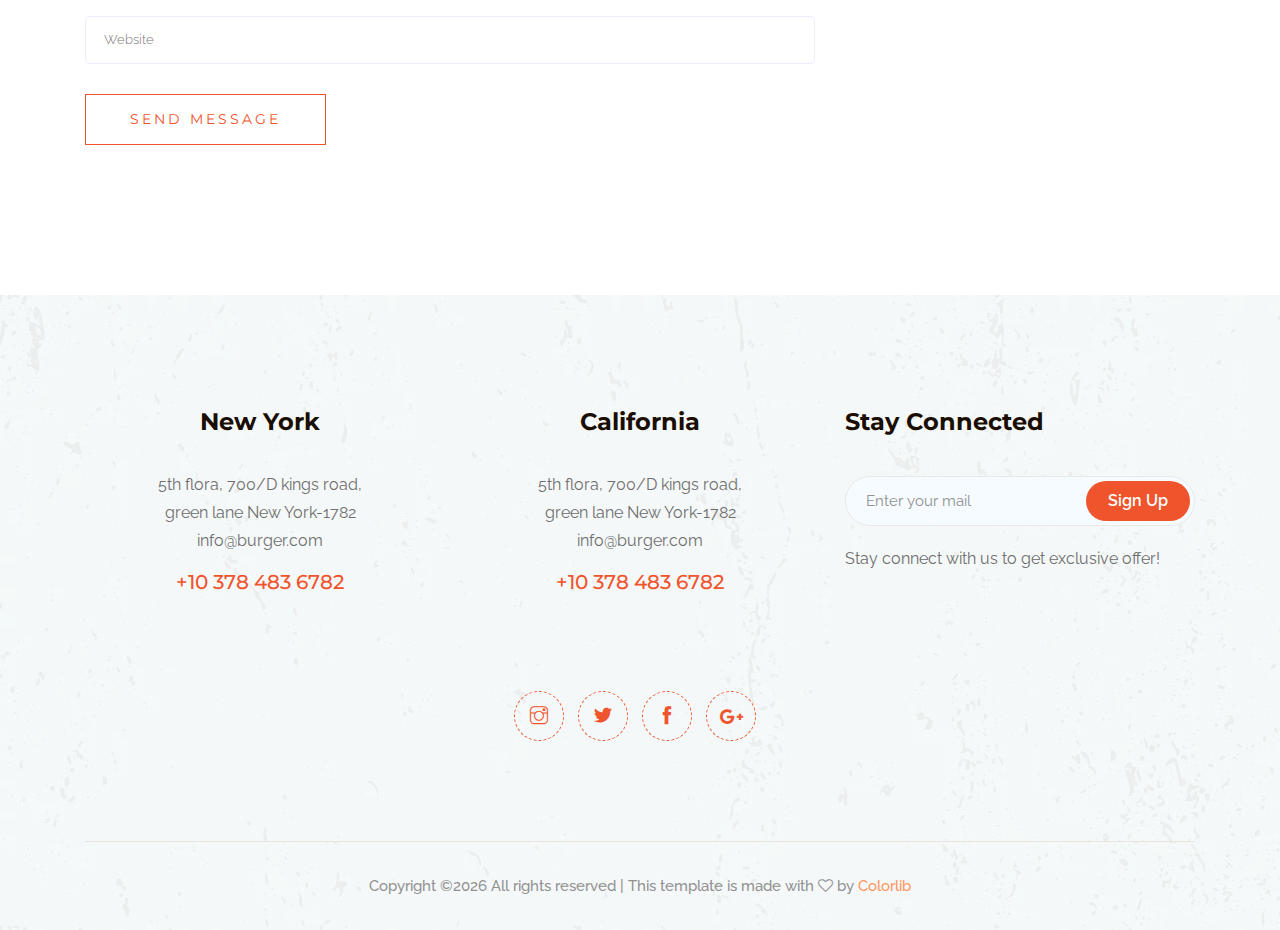
<file: single-blog.html>
<!doctype html>
<html class="no-js" lang="zxx">

<head>
   <meta charset="utf-8">
   <meta http-equiv="x-ua-compatible" content="ie=edge">
   <title>Burger</title>
   <meta name="description" content="">
   <meta name="viewport" content="width=device-width, initial-scale=1">

   <!-- <link rel="manifest" href="site.webmanifest"> -->
   <link rel="shortcut icon" type="image/x-icon" href="img/favicon.png">
   <!-- Place favicon.ico in the root directory -->

   <!-- CSS here -->
   <link rel="stylesheet" href="css/bootstrap.min.css">
   <link rel="stylesheet" href="css/owl.carousel.min.css">
   <link rel="stylesheet" href="css/magnific-popup.css">
   <link rel="stylesheet" href="css/font-awesome.min.css">
   <link rel="stylesheet" href="css/themify-icons.css">
   <link rel="stylesheet" href="css/nice-select.css">
   <link rel="stylesheet" href="css/flaticon.css">
   <link rel="stylesheet" href="css/animate.css">
   <link rel="stylesheet" href="css/slicknav.css">
   <link rel="stylesheet" href="css/style.css">
   <!-- <link rel="stylesheet" href="css/responsive.css"> -->
</head>

<body>
   <!--[if lte IE 9]>
            <p class="browserupgrade">You are using an <strong>outdated</strong> browser. Please <a href="https://browsehappy.com/">upgrade your browser</a> to improve your experience and security.</p>
        <![endif]-->

   <!-- header-start -->
   <header>
      <div class="header-area ">
            <div id="sticky-header" class="main-header-area">
               <div class="container-fluid p-0">
                  <div class="row align-items-center no-gutters">
                        <div class="col-xl-5 col-lg-5">
                           <div class="main-menu  d-none d-lg-block">
                              <nav>
                                    <ul id="navigation">
                                       <li><a href="index.html">home</a></li>
                                       <li><a href="Menu.html">Menu</a></li>
                                       <li><a href="about.html">About</a></li>
                                       <li><a class="active"  href="#">blog <i class="ti-angle-down"></i></a>
                                          <ul class="submenu">
                                                <li><a href="blog.html">blog</a></li>
                                                <li><a href="single-blog.html">single-blog</a></li>
                                          </ul>
                                       </li>
                                       <li><a href="#">Pages <i class="ti-angle-down"></i></a>
                                          <ul class="submenu">
                                                <li><a href="elements.html">elements</a></li>
                                          </ul>
                                       </li>
                                       <li><a href="contact.html">Contact</a></li>
                                    </ul>
                              </nav>
                           </div>
                        </div>
                        <div class="col-xl-2 col-lg-2">
                           <div class="logo-img">
                              <a href="index.html">
                                    <img src="img/logo.png" alt="">
                              </a>
                           </div>
                        </div>
                        <div class="col-xl-5 col-lg-5 d-none d-lg-block">
                           <div class="book_room">
                              <div class="socail_links">
                                    <ul>
                                       <li>
                                          <a href="#">
                                                <i class="fa fa-instagram"></i>
                                          </a>
                                       </li>
                                       <li>
                                          <a href="#">
                                                <i class="fa fa-twitter"></i>
                                          </a>
                                       </li>
                                       <li>
                                          <a href="#">
                                                <i class="fa fa-facebook"></i>
                                          </a>
                                       </li>
                                       <li>
                                          <a href="#">
                                                <i class="fa fa-google-plus"></i>
                                          </a>
                                       </li>
                                    </ul>
                              </div>
                              <div class="book_btn d-none d-xl-block">
                                    <a class="#" href="#">+10 367 453 7382</a>
                              </div>
                           </div>
                        </div>
                        <div class="col-12">
                           <div class="mobile_menu d-block d-lg-none"></div>
                        </div>
                  </div>
               </div>
            </div>
      </div>
   </header>
   <!-- header-end -->

  <!-- bradcam_area_start -->
  <div class="bradcam_area breadcam_bg">
      <h3>single blog</h3>
  </div>
  <!-- bradcam_area_end -->

   <!--================Blog Area =================-->
   <section class="blog_area single-post-area section-padding">
      <div class="container">
         <div class="row">
            <div class="col-lg-8 posts-list">
               <div class="single-post">
                  <div class="feature-img">
                     <img class="img-fluid" src="img/blog/single_blog_1.png" alt="">
                  </div>
                  <div class="blog_details">
                     <h2>Second divided from form fish beast made every of seas
                        all gathered us saying he our
                     </h2>
                     <ul class="blog-info-link mt-3 mb-4">
                        <li><a href="#"><i class="fa fa-user"></i> Travel, Lifestyle</a></li>
                        <li><a href="#"><i class="fa fa-comments"></i> 03 Comments</a></li>
                     </ul>
                     <p class="excert">
                        MCSE boot camps have its supporters and its detractors. Some people do not understand why you
                        should have to spend money on boot camp when you can get the MCSE study materials yourself at a
                        fraction of the camp price. However, who has the willpower
                     </p>
                     <p>
                        MCSE boot camps have its supporters and its detractors. Some people do not understand why you
                        should have to spend money on boot camp when you can get the MCSE study materials yourself at a
                        fraction of the camp price. However, who has the willpower to actually sit through a
                        self-imposed MCSE training. who has the willpower to actually
                     </p>
                     <div class="quote-wrapper">
                        <div class="quotes">
                           MCSE boot camps have its supporters and its detractors. Some people do not understand why you
                           should have to spend money on boot camp when you can get the MCSE study materials yourself at
                           a fraction of the camp price. However, who has the willpower to actually sit through a
                           self-imposed MCSE training.
                        </div>
                     </div>
                     <p>
                        MCSE boot camps have its supporters and its detractors. Some people do not understand why you
                        should have to spend money on boot camp when you can get the MCSE study materials yourself at a
                        fraction of the camp price. However, who has the willpower
                     </p>
                     <p>
                        MCSE boot camps have its supporters and its detractors. Some people do not understand why you
                        should have to spend money on boot camp when you can get the MCSE study materials yourself at a
                        fraction of the camp price. However, who has the willpower to actually sit through a
                        self-imposed MCSE training. who has the willpower to actually
                     </p>
                  </div>
               </div>
               <div class="navigation-top">
                  <div class="d-sm-flex justify-content-between text-center">
                     <p class="like-info"><span class="align-middle"><i class="fa fa-heart"></i></span> Lily and 4
                        people like this</p>
                     <div class="col-sm-4 text-center my-2 my-sm-0">
                        <!-- <p class="comment-count"><span class="align-middle"><i class="fa fa-comment"></i></span> 06 Comments</p> -->
                     </div>
                     <ul class="social-icons">
                        <li><a href="#"><i class="fa fa-facebook-f"></i></a></li>
                        <li><a href="#"><i class="fa fa-twitter"></i></a></li>
                        <li><a href="#"><i class="fa fa-dribbble"></i></a></li>
                        <li><a href="#"><i class="fa fa-behance"></i></a></li>
                     </ul>
                  </div>
                  <div class="navigation-area">
                     <div class="row">
                        <div
                           class="col-lg-6 col-md-6 col-12 nav-left flex-row d-flex justify-content-start align-items-center">
                           <div class="thumb">
                              <a href="#">
                                 <img class="img-fluid" src="img/post/preview.png" alt="">
                              </a>
                           </div>
                           <div class="arrow">
                              <a href="#">
                                 <span class="lnr text-white ti-arrow-left"></span>
                              </a>
                           </div>
                           <div class="detials">
                              <p>Prev Post</p>
                              <a href="#">
                                 <h4>Space The Final Frontier</h4>
                              </a>
                           </div>
                        </div>
                        <div
                           class="col-lg-6 col-md-6 col-12 nav-right flex-row d-flex justify-content-end align-items-center">
                           <div class="detials">
                              <p>Next Post</p>
                              <a href="#">
                                 <h4>Telescopes 101</h4>
                              </a>
                           </div>
                           <div class="arrow">
                              <a href="#">
                                 <span class="lnr text-white ti-arrow-right"></span>
                              </a>
                           </div>
                           <div class="thumb">
                              <a href="#">
                                 <img class="img-fluid" src="img/post/next.png" alt="">
                              </a>
                           </div>
                        </div>
                     </div>
                  </div>
               </div>
               <div class="blog-author">
                  <div class="media align-items-center">
                     <img src="img/blog/author.png" alt="">
                     <div class="media-body">
                        <a href="#">
                           <h4>Harvard milan</h4>
                        </a>
                        <p>Second divided from form fish beast made. Every of seas all gathered use saying you're, he
                           our dominion twon Second divided from</p>
                     </div>
                  </div>
               </div>
               <div class="comments-area">
                  <h4>05 Comments</h4>
                  <div class="comment-list">
                     <div class="single-comment justify-content-between d-flex">
                        <div class="user justify-content-between d-flex">
                           <div class="thumb">
                              <img src="img/comment/comment_1.png" alt="">
                           </div>
                           <div class="desc">
                              <p class="comment">
                                 Multiply sea night grass fourth day sea lesser rule open subdue female fill which them
                                 Blessed, give fill lesser bearing multiply sea night grass fourth day sea lesser
                              </p>
                              <div class="d-flex justify-content-between">
                                 <div class="d-flex align-items-center">
                                    <h5>
                                       <a href="#">Emilly Blunt</a>
                                    </h5>
                                    <p class="date">December 4, 2017 at 3:12 pm </p>
                                 </div>
                                 <div class="reply-btn">
                                    <a href="#" class="btn-reply text-uppercase">reply</a>
                                 </div>
                              </div>
                           </div>
                        </div>
                     </div>
                  </div>
                  <div class="comment-list">
                     <div class="single-comment justify-content-between d-flex">
                        <div class="user justify-content-between d-flex">
                           <div class="thumb">
                              <img src="img/comment/comment_2.png" alt="">
                           </div>
                           <div class="desc">
                              <p class="comment">
                                 Multiply sea night grass fourth day sea lesser rule open subdue female fill which them
                                 Blessed, give fill lesser bearing multiply sea night grass fourth day sea lesser
                              </p>
                              <div class="d-flex justify-content-between">
                                 <div class="d-flex align-items-center">
                                    <h5>
                                       <a href="#">Emilly Blunt</a>
                                    </h5>
                                    <p class="date">December 4, 2017 at 3:12 pm </p>
                                 </div>
                                 <div class="reply-btn">
                                    <a href="#" class="btn-reply text-uppercase">reply</a>
                                 </div>
                              </div>
                           </div>
                        </div>
                     </div>
                  </div>
                  <div class="comment-list">
                     <div class="single-comment justify-content-between d-flex">
                        <div class="user justify-content-between d-flex">
                           <div class="thumb">
                              <img src="img/comment/comment_3.png" alt="">
                           </div>
                           <div class="desc">
                              <p class="comment">
                                 Multiply sea night grass fourth day sea lesser rule open subdue female fill which them
                                 Blessed, give fill lesser bearing multiply sea night grass fourth day sea lesser
                              </p>
                              <div class="d-flex justify-content-between">
                                 <div class="d-flex align-items-center">
                                    <h5>
                                       <a href="#">Emilly Blunt</a>
                                    </h5>
                                    <p class="date">December 4, 2017 at 3:12 pm </p>
                                 </div>
                                 <div class="reply-btn">
                                    <a href="#" class="btn-reply text-uppercase">reply</a>
                                 </div>
                              </div>
                           </div>
                        </div>
                     </div>
                  </div>
               </div>
               <div class="comment-form">
                  <h4>Leave a Reply</h4>
                  <form class="form-contact comment_form" action="#" id="commentForm">
                     <div class="row">
                        <div class="col-12">
                           <div class="form-group">
                              <textarea class="form-control w-100" name="comment" id="comment" cols="30" rows="9"
                                 placeholder="Write Comment"></textarea>
                           </div>
                        </div>
                        <div class="col-sm-6">
                           <div class="form-group">
                              <input class="form-control" name="name" id="name" type="text" placeholder="Name">
                           </div>
                        </div>
                        <div class="col-sm-6">
                           <div class="form-group">
                              <input class="form-control" name="email" id="email" type="email" placeholder="Email">
                           </div>
                        </div>
                        <div class="col-12">
                           <div class="form-group">
                              <input class="form-control" name="website" id="website" type="text" placeholder="Website">
                           </div>
                        </div>
                     </div>
                     <div class="form-group">
                        <button type="submit" class="button button-contactForm btn_1 boxed-btn">Send Message</button>
                     </div>
                  </form>
               </div>
            </div>
            <div class="col-lg-4">
               <div class="blog_right_sidebar">
                  <aside class="single_sidebar_widget search_widget">
                     <form action="#">
                        <div class="form-group">
                           <div class="input-group mb-3">
                              <input type="text" class="form-control" placeholder='Search Keyword'
                                 onfocus="this.placeholder = ''" onblur="this.placeholder = 'Search Keyword'">
                              <div class="input-group-append">
                                 <button class="btn" type="button"><i class="ti-search"></i></button>
                              </div>
                           </div>
                        </div>
                        <button class="button rounded-0 primary-bg text-white w-100 btn_1 boxed-btn"
                           type="submit">Search</button>
                     </form>
                  </aside>
                  <aside class="single_sidebar_widget post_category_widget">
                     <h4 class="widget_title">Category</h4>
                     <ul class="list cat-list">
                        <li>
                           <a href="#" class="d-flex">
                              <p>Resaurant food</p>
                              <p>(37)</p>
                           </a>
                        </li>
                        <li>
                           <a href="#" class="d-flex">
                              <p>Travel news</p>
                              <p>(10)</p>
                           </a>
                        </li>
                        <li>
                           <a href="#" class="d-flex">
                              <p>Modern technology</p>
                              <p>(03)</p>
                           </a>
                        </li>
                        <li>
                           <a href="#" class="d-flex">
                              <p>Product</p>
                              <p>(11)</p>
                           </a>
                        </li>
                        <li>
                           <a href="#" class="d-flex">
                              <p>Inspiration</p>
                              <p>(21)</p>
                           </a>
                        </li>
                        <li>
                           <a href="#" class="d-flex">
                              <p>Health Care</p>
                              <p>(21)</p>
                           </a>
                        </li>
                     </ul>
                  </aside>
                  <aside class="single_sidebar_widget popular_post_widget">
                     <h3 class="widget_title">Recent Post</h3>
                     <div class="media post_item">
                        <img src="img/post/post_1.png" alt="post">
                        <div class="media-body">
                           <a href="single-blog.html">
                              <h3>From life was you fish...</h3>
                           </a>
                           <p>January 12, 2019</p>
                        </div>
                     </div>
                     <div class="media post_item">
                        <img src="img/post/post_2.png" alt="post">
                        <div class="media-body">
                           <a href="single-blog.html">
                              <h3>The Amazing Hubble</h3>
                           </a>
                           <p>02 Hours ago</p>
                        </div>
                     </div>
                     <div class="media post_item">
                        <img src="img/post/post_3.png" alt="post">
                        <div class="media-body">
                           <a href="single-blog.html">
                              <h3>Astronomy Or Astrology</h3>
                           </a>
                           <p>03 Hours ago</p>
                        </div>
                     </div>
                     <div class="media post_item">
                        <img src="img/post/post_4.png" alt="post">
                        <div class="media-body">
                           <a href="single-blog.html">
                              <h3>Asteroids telescope</h3>
                           </a>
                           <p>01 Hours ago</p>
                        </div>
                     </div>
                  </aside>
                  <aside class="single_sidebar_widget tag_cloud_widget">
                     <h4 class="widget_title">Tag Clouds</h4>
                     <ul class="list">
                        <li>
                           <a href="#">project</a>
                        </li>
                        <li>
                           <a href="#">love</a>
                        </li>
                        <li>
                           <a href="#">technology</a>
                        </li>
                        <li>
                           <a href="#">travel</a>
                        </li>
                        <li>
                           <a href="#">restaurant</a>
                        </li>
                        <li>
                           <a href="#">life style</a>
                        </li>
                        <li>
                           <a href="#">design</a>
                        </li>
                        <li>
                           <a href="#">illustration</a>
                        </li>
                     </ul>
                  </aside>
                  <aside class="single_sidebar_widget instagram_feeds">
                     <h4 class="widget_title">Instagram Feeds</h4>
                     <ul class="instagram_row flex-wrap">
                        <li>
                           <a href="#">
                              <img class="img-fluid" src="img/post/post_5.png" alt="">
                           </a>
                        </li>
                        <li>
                           <a href="#">
                              <img class="img-fluid" src="img/post/post_6.png" alt="">
                           </a>
                        </li>
                        <li>
                           <a href="#">
                              <img class="img-fluid" src="img/post/post_7.png" alt="">
                           </a>
                        </li>
                        <li>
                           <a href="#">
                              <img class="img-fluid" src="img/post/post_8.png" alt="">
                           </a>
                        </li>
                        <li>
                           <a href="#">
                              <img class="img-fluid" src="img/post/post_9.png" alt="">
                           </a>
                        </li>
                        <li>
                           <a href="#">
                              <img class="img-fluid" src="img/post/post_10.png" alt="">
                           </a>
                        </li>
                     </ul>
                  </aside>
                  <aside class="single_sidebar_widget newsletter_widget">
                     <h4 class="widget_title">Newsletter</h4>
                     <form action="#">
                        <div class="form-group">
                           <input type="email" class="form-control" onfocus="this.placeholder = ''"
                              onblur="this.placeholder = 'Enter email'" placeholder='Enter email' required>
                        </div>
                        <button class="button rounded-0 primary-bg text-white w-100 btn_1 boxed-btn"
                           type="submit">Subscribe</button>
                     </form>
                  </aside>
               </div>
            </div>
         </div>
      </div>
   </section>
   <!--================ Blog Area end =================-->

   <!-- footer_start  -->
   <footer class="footer">
      <div class="footer_top">
            <div class="container">
               <div class="row">
                  <div class="col-xl-4 col-md-6 col-lg-4">
                        <div class="footer_widget text-center ">
                           <h3 class="footer_title pos_margin">
                                    New York
                           </h3>
                           <p>5th flora, 700/D kings road, <br> 
                                    green lane New York-1782 <br>
                                    <a href="#">info@burger.com</a></p>
                           <a class="number" href="#">+10 378 483 6782</a>

                        </div>
                  </div>
                  <div class="col-xl-4 col-md-6 col-lg-4">
                        <div class="footer_widget text-center ">
                           <h3 class="footer_title pos_margin">
                              California
                           </h3>
                           <p>5th flora, 700/D kings road, <br> 
                                    green lane New York-1782 <br>
                                    <a href="#">info@burger.com</a></p>
                           <a class="number" href="#">+10 378 483 6782</a>

                        </div>
                  </div>
                  <div class="col-xl-4 col-md-12 col-lg-4">
                           <div class="footer_widget">
                                    <h3 class="footer_title">
                                          Stay Connected
                                    </h3>
                                    <form action="#" class="newsletter_form">
                                       <input type="text" placeholder="Enter your mail">
                                       <button type="submit">Sign Up</button>
                                    </form>
                                    <p class="newsletter_text">Stay connect with us to get exclusive offer!</p>
                              </div>
                  </div>
               </div>
               <div class="row justify-content-center">
                  <div class="col-lg-4">
                        <div class="socail_links text-center">
                              <ul>
                                    <li>
                                       <a href="#">
                                          <i class="ti-instagram"></i>
                                       </a>
                                    </li>
                                    <li>
                                       <a href="#">
                                          <i class="ti-twitter-alt"></i>
                                       </a>
                                    </li>
                                    <li>
                                       <a href="#">
                                          <i class="ti-facebook"></i>
                                       </a>
                                    </li>
                                    <li>
                                       <a href="#">
                                          <i class="fa fa-google-plus"></i>
                                       </a>
                                    </li>
                              </ul>
                           </div>
                  </div>
               </div>
            </div>
      </div>
      <div class="copy-right_text">
            <div class="container">
               <div class="footer_border"></div>
               <div class="row">
                  <div class="col-xl-12">
                        <p class="copy_right text-center">
                           <!-- Link back to Colorlib can't be removed. Template is licensed under CC BY 3.0. -->
Copyright &copy;<script>document.write(new Date().getFullYear());</script> All rights reserved | This template is made with <i class="fa fa-heart-o" aria-hidden="true"></i> by <a href="https://colorlib.com" target="_blank">Colorlib</a>
<!-- Link back to Colorlib can't be removed. Template is licensed under CC BY 3.0. -->
                        </p>
                  </div>
               </div>
            </div>
      </div>
   </footer>
   <!-- footer_end  -->
 


   <!-- JS here -->
   <script src="js/vendor/modernizr-3.5.0.min.js"></script>
   <script src="js/vendor/jquery-1.12.4.min.js"></script>
   <script src="js/popper.min.js"></script>
   <script src="js/bootstrap.min.js"></script>
   <script src="js/owl.carousel.min.js"></script>
   <script src="js/isotope.pkgd.min.js"></script>
   <script src="js/ajax-form.js"></script>
   <script src="js/waypoints.min.js"></script>
   <script src="js/jquery.counterup.min.js"></script>
   <script src="js/imagesloaded.pkgd.min.js"></script>
   <script src="js/scrollIt.js"></script>
   <script src="js/jquery.scrollUp.min.js"></script>
   <script src="js/wow.min.js"></script>
   <script src="js/nice-select.min.js"></script>
   <script src="js/jquery.slicknav.min.js"></script>
   <script src="js/jquery.magnific-popup.min.js"></script>
   <script src="js/plugins.js"></script>

   <!--contact js-->
   <script src="js/contact.js"></script>
   <script src="js/jquery.ajaxchimp.min.js"></script>
   <script src="js/jquery.form.js"></script>
   <script src="js/jquery.validate.min.js"></script>
   <script src="js/mail-script.js"></script>

   <script src="js/main.js"></script>

</body>

</html>
</file>
<file: css/themify-icons.css>
@font-face {
	font-family: 'themify';
	src:url('../fonts/themify.eot?-fvbane');
	src:url('../fonts/themify.eot?#iefix-fvbane') format('embedded-opentype'),
		url('../fonts/themify.woff?-fvbane') format('woff'),
		url('../fonts/themify.ttf?-fvbane') format('truetype'),
		url('../fonts/themify.svg?-fvbane#themify') format('svg');
	font-weight: normal;
	font-style: normal;
}

[class^="ti-"], [class*=" ti-"] {
	font-family: 'themify';
	/* speak: none; */
	font-style: normal;
	font-weight: normal;
	font-variant: normal;
	text-transform: none;
	line-height: 1;

	/* Better Font Rendering =========== */
	-webkit-font-smoothing: antialiased;
	-moz-osx-font-smoothing: grayscale;
}

.ti-wand:before {
	content: "\e600";
}
.ti-volume:before {
	content: "\e601";
}
.ti-user:before {
	content: "\e602";
}
.ti-unlock:before {
	content: "\e603";
}
.ti-unlink:before {
	content: "\e604";
}
.ti-trash:before {
	content: "\e605";
}
.ti-thought:before {
	content: "\e606";
}
.ti-target:before {
	content: "\e607";
}
.ti-tag:before {
	content: "\e608";
}
.ti-tablet:before {
	content: "\e609";
}
.ti-star:before {
	content: "\e60a";
}
.ti-spray:before {
	content: "\e60b";
}
.ti-signal:before {
	content: "\e60c";
}
.ti-shopping-cart:before {
	content: "\e60d";
}
.ti-shopping-cart-full:before {
	content: "\e60e";
}
.ti-settings:before {
	content: "\e60f";
}
.ti-search:before {
	content: "\e610";
}
.ti-zoom-in:before {
	content: "\e611";
}
.ti-zoom-out:before {
	content: "\e612";
}
.ti-cut:before {
	content: "\e613";
}
.ti-ruler:before {
	content: "\e614";
}
.ti-ruler-pencil:before {
	content: "\e615";
}
.ti-ruler-alt:before {
	content: "\e616";
}
.ti-bookmark:before {
	content: "\e617";
}
.ti-bookmark-alt:before {
	content: "\e618";
}
.ti-reload:before {
	content: "\e619";
}
.ti-plus:before {
	content: "\e61a";
}
.ti-pin:before {
	content: "\e61b";
}
.ti-pencil:before {
	content: "\e61c";
}
.ti-pencil-alt:before {
	content: "\e61d";
}
.ti-paint-roller:before {
	content: "\e61e";
}
.ti-paint-bucket:before {
	content: "\e61f";
}
.ti-na:before {
	content: "\e620";
}
.ti-mobile:before {
	content: "\e621";
}
.ti-minus:before {
	content: "\e622";
}
.ti-medall:before {
	content: "\e623";
}
.ti-medall-alt:before {
	content: "\e624";
}
.ti-marker:before {
	content: "\e625";
}
.ti-marker-alt:before {
	content: "\e626";
}
.ti-arrow-up:before {
	content: "\e627";
}
.ti-arrow-right:before {
	content: "\e628";
}
.ti-arrow-left:before {
	content: "\e629";
}
.ti-arrow-down:before {
	content: "\e62a";
}
.ti-lock:before {
	content: "\e62b";
}
.ti-location-arrow:before {
	content: "\e62c";
}
.ti-link:before {
	content: "\e62d";
}
.ti-layout:before {
	content: "\e62e";
}
.ti-layers:before {
	content: "\e62f";
}
.ti-layers-alt:before {
	content: "\e630";
}
.ti-key:before {
	content: "\e631";
}
.ti-import:before {
	content: "\e632";
}
.ti-image:before {
	content: "\e633";
}
.ti-heart:before {
	content: "\e634";
}
.ti-heart-broken:before {
	content: "\e635";
}
.ti-hand-stop:before {
	content: "\e636";
}
.ti-hand-open:before {
	content: "\e637";
}
.ti-hand-drag:before {
	content: "\e638";
}
.ti-folder:before {
	content: "\e639";
}
.ti-flag:before {
	content: "\e63a";
}
.ti-flag-alt:before {
	content: "\e63b";
}
.ti-flag-alt-2:before {
	content: "\e63c";
}
.ti-eye:before {
	content: "\e63d";
}
.ti-export:before {
	content: "\e63e";
}
.ti-exchange-vertical:before {
	content: "\e63f";
}
.ti-desktop:before {
	content: "\e640";
}
.ti-cup:before {
	content: "\e641";
}
.ti-crown:before {
	content: "\e642";
}
.ti-comments:before {
	content: "\e643";
}
.ti-comment:before {
	content: "\e644";
}
.ti-comment-alt:before {
	content: "\e645";
}
.ti-close:before {
	content: "\e646";
}
.ti-clip:before {
	content: "\e647";
}
.ti-angle-up:before {
	content: "\e648";
}
.ti-angle-right:before {
	content: "\e649";
}
.ti-angle-left:before {
	content: "\e64a";
}
.ti-angle-down:before {
	content: "\e64b";
}
.ti-check:before {
	content: "\e64c";
}
.ti-check-box:before {
	content: "\e64d";
}
.ti-camera:before {
	content: "\e64e";
}
.ti-announcement:before {
	content: "\e64f";
}
.ti-brush:before {
	content: "\e650";
}
.ti-briefcase:before {
	content: "\e651";
}
.ti-bolt:before {
	content: "\e652";
}
.ti-bolt-alt:before {
	content: "\e653";
}
.ti-blackboard:before {
	content: "\e654";
}
.ti-bag:before {
	content: "\e655";
}
.ti-move:before {
	content: "\e656";
}
.ti-arrows-vertical:before {
	content: "\e657";
}
.ti-arrows-horizontal:before {
	content: "\e658";
}
.ti-fullscreen:before {
	content: "\e659";
}
.ti-arrow-top-right:before {
	content: "\e65a";
}
.ti-arrow-top-left:before {
	content: "\e65b";
}
.ti-arrow-circle-up:before {
	content: "\e65c";
}
.ti-arrow-circle-right:before {
	content: "\e65d";
}
.ti-arrow-circle-left:before {
	content: "\e65e";
}
.ti-arrow-circle-down:before {
	content: "\e65f";
}
.ti-angle-double-up:before {
	content: "\e660";
}
.ti-angle-double-right:before {
	content: "\e661";
}
.ti-angle-double-left:before {
	content: "\e662";
}
.ti-angle-double-down:before {
	content: "\e663";
}
.ti-zip:before {
	content: "\e664";
}
.ti-world:before {
	content: "\e665";
}
.ti-wheelchair:before {
	content: "\e666";
}
.ti-view-list:before {
	content: "\e667";
}
.ti-view-list-alt:before {
	content: "\e668";
}
.ti-view-grid:before {
	content: "\e669";
}
.ti-uppercase:before {
	content: "\e66a";
}
.ti-upload:before {
	content: "\e66b";
}
.ti-underline:before {
	content: "\e66c";
}
.ti-truck:before {
	content: "\e66d";
}
.ti-timer:before {
	content: "\e66e";
}
.ti-ticket:before {
	content: "\e66f";
}
.ti-thumb-up:before {
	content: "\e670";
}
.ti-thumb-down:before {
	content: "\e671";
}
.ti-text:before {
	content: "\e672";
}
.ti-stats-up:before {
	content: "\e673";
}
.ti-stats-down:before {
	content: "\e674";
}
.ti-split-v:before {
	content: "\e675";
}
.ti-split-h:before {
	content: "\e676";
}
.ti-smallcap:before {
	content: "\e677";
}
.ti-shine:before {
	content: "\e678";
}
.ti-shift-right:before {
	content: "\e679";
}
.ti-shift-left:before {
	content: "\e67a";
}
.ti-shield:before {
	content: "\e67b";
}
.ti-notepad:before {
	content: "\e67c";
}
.ti-server:before {
	content: "\e67d";
}
.ti-quote-right:before {
	content: "\e67e";
}
.ti-quote-left:before {
	content: "\e67f";
}
.ti-pulse:before {
	content: "\e680";
}
.ti-printer:before {
	content: "\e681";
}
.ti-power-off:before {
	content: "\e682";
}
.ti-plug:before {
	content: "\e683";
}
.ti-pie-chart:before {
	content: "\e684";
}
.ti-paragraph:before {
	content: "\e685";
}
.ti-panel:before {
	content: "\e686";
}
.ti-package:before {
	content: "\e687";
}
.ti-music:before {
	content: "\e688";
}
.ti-music-alt:before {
	content: "\e689";
}
.ti-mouse:before {
	content: "\e68a";
}
.ti-mouse-alt:before {
	content: "\e68b";
}
.ti-money:before {
	content: "\e68c";
}
.ti-microphone:before {
	content: "\e68d";
}
.ti-menu:before {
	content: "\e68e";
}
.ti-menu-alt:before {
	content: "\e68f";
}
.ti-map:before {
	content: "\e690";
}
.ti-map-alt:before {
	content: "\e691";
}
.ti-loop:before {
	content: "\e692";
}
.ti-location-pin:before {
	content: "\e693";
}
.ti-list:before {
	content: "\e694";
}
.ti-light-bulb:before {
	content: "\e695";
}
.ti-Italic:before {
	content: "\e696";
}
.ti-info:before {
	content: "\e697";
}
.ti-infinite:before {
	content: "\e698";
}
.ti-id-badge:before {
	content: "\e699";
}
.ti-hummer:before {
	content: "\e69a";
}
.ti-home:before {
	content: "\e69b";
}
.ti-help:before {
	content: "\e69c";
}
.ti-headphone:before {
	content: "\e69d";
}
.ti-harddrives:before {
	content: "\e69e";
}
.ti-harddrive:before {
	content: "\e69f";
}
.ti-gift:before {
	content: "\e6a0";
}
.ti-game:before {
	content: "\e6a1";
}
.ti-filter:before {
	content: "\e6a2";
}
.ti-files:before {
	content: "\e6a3";
}
.ti-file:before {
	content: "\e6a4";
}
.ti-eraser:before {
	content: "\e6a5";
}
.ti-envelope:before {
	content: "\e6a6";
}
.ti-download:before {
	content: "\e6a7";
}
.ti-direction:before {
	content: "\e6a8";
}
.ti-direction-alt:before {
	content: "\e6a9";
}
.ti-dashboard:before {
	content: "\e6aa";
}
.ti-control-stop:before {
	content: "\e6ab";
}
.ti-control-shuffle:before {
	content: "\e6ac";
}
.ti-control-play:before {
	content: "\e6ad";
}
.ti-control-pause:before {
	content: "\e6ae";
}
.ti-control-forward:before {
	content: "\e6af";
}
.ti-control-backward:before {
	content: "\e6b0";
}
.ti-cloud:before {
	content: "\e6b1";
}
.ti-cloud-up:before {
	content: "\e6b2";
}
.ti-cloud-down:before {
	content: "\e6b3";
}
.ti-clipboard:before {
	content: "\e6b4";
}
.ti-car:before {
	content: "\e6b5";
}
.ti-calendar:before {
	content: "\e6b6";
}
.ti-book:before {
	content: "\e6b7";
}
.ti-bell:before {
	content: "\e6b8";
}
.ti-basketball:before {
	content: "\e6b9";
}
.ti-bar-chart:before {
	content: "\e6ba";
}
.ti-bar-chart-alt:before {
	content: "\e6bb";
}
.ti-back-right:before {
	content: "\e6bc";
}
.ti-back-left:before {
	content: "\e6bd";
}
.ti-arrows-corner:before {
	content: "\e6be";
}
.ti-archive:before {
	content: "\e6bf";
}
.ti-anchor:before {
	content: "\e6c0";
}
.ti-align-right:before {
	content: "\e6c1";
}
.ti-align-left:before {
	content: "\e6c2";
}
.ti-align-justify:before {
	content: "\e6c3";
}
.ti-align-center:before {
	content: "\e6c4";
}
.ti-alert:before {
	content: "\e6c5";
}
.ti-alarm-clock:before {
	content: "\e6c6";
}
.ti-agenda:before {
	content: "\e6c7";
}
.ti-write:before {
	content: "\e6c8";
}
.ti-window:before {
	content: "\e6c9";
}
.ti-widgetized:before {
	content: "\e6ca";
}
.ti-widget:before {
	content: "\e6cb";
}
.ti-widget-alt:before {
	content: "\e6cc";
}
.ti-wallet:before {
	content: "\e6cd";
}
.ti-video-clapper:before {
	content: "\e6ce";
}
.ti-video-camera:before {
	content: "\e6cf";
}
.ti-vector:before {
	content: "\e6d0";
}
.ti-themify-logo:before {
	content: "\e6d1";
}
.ti-themify-favicon:before {
	content: "\e6d2";
}
.ti-themify-favicon-alt:before {
	content: "\e6d3";
}
.ti-support:before {
	content: "\e6d4";
}
.ti-stamp:before {
	content: "\e6d5";
}
.ti-split-v-alt:before {
	content: "\e6d6";
}
.ti-slice:before {
	content: "\e6d7";
}
.ti-shortcode:before {
	content: "\e6d8";
}
.ti-shift-right-alt:before {
	content: "\e6d9";
}
.ti-shift-left-alt:before {
	content: "\e6da";
}
.ti-ruler-alt-2:before {
	content: "\e6db";
}
.ti-receipt:before {
	content: "\e6dc";
}
.ti-pin2:before {
	content: "\e6dd";
}
.ti-pin-alt:before {
	content: "\e6de";
}
.ti-pencil-alt2:before {
	content: "\e6df";
}
.ti-palette:before {
	content: "\e6e0";
}
.ti-more:before {
	content: "\e6e1";
}
.ti-more-alt:before {
	content: "\e6e2";
}
.ti-microphone-alt:before {
	content: "\e6e3";
}
.ti-magnet:before {
	content: "\e6e4";
}
.ti-line-double:before {
	content: "\e6e5";
}
.ti-line-dotted:before {
	content: "\e6e6";
}
.ti-line-dashed:before {
	content: "\e6e7";
}
.ti-layout-width-full:before {
	content: "\e6e8";
}
.ti-layout-width-default:before {
	content: "\e6e9";
}
.ti-layout-width-default-alt:before {
	content: "\e6ea";
}
.ti-layout-tab:before {
	content: "\e6eb";
}
.ti-layout-tab-window:before {
	content: "\e6ec";
}
.ti-layout-tab-v:before {
	content: "\e6ed";
}
.ti-layout-tab-min:before {
	content: "\e6ee";
}
.ti-layout-slider:before {
	content: "\e6ef";
}
.ti-layout-slider-alt:before {
	content: "\e6f0";
}
.ti-layout-sidebar-right:before {
	content: "\e6f1";
}
.ti-layout-sidebar-none:before {
	content: "\e6f2";
}
.ti-layout-sidebar-left:before {
	content: "\e6f3";
}
.ti-layout-placeholder:before {
	content: "\e6f4";
}
.ti-layout-menu:before {
	content: "\e6f5";
}
.ti-layout-menu-v:before {
	content: "\e6f6";
}
.ti-layout-menu-separated:before {
	content: "\e6f7";
}
.ti-layout-menu-full:before {
	content: "\e6f8";
}
.ti-layout-media-right-alt:before {
	content: "\e6f9";
}
.ti-layout-media-right:before {
	content: "\e6fa";
}
.ti-layout-media-overlay:before {
	content: "\e6fb";
}
.ti-layout-media-overlay-alt:before {
	content: "\e6fc";
}
.ti-layout-media-overlay-alt-2:before {
	content: "\e6fd";
}
.ti-layout-media-left-alt:before {
	content: "\e6fe";
}
.ti-layout-media-left:before {
	content: "\e6ff";
}
.ti-layout-media-center-alt:before {
	content: "\e700";
}
.ti-layout-media-center:before {
	content: "\e701";
}
.ti-layout-list-thumb:before {
	content: "\e702";
}
.ti-layout-list-thumb-alt:before {
	content: "\e703";
}
.ti-layout-list-post:before {
	content: "\e704";
}
.ti-layout-list-large-image:before {
	content: "\e705";
}
.ti-layout-line-solid:before {
	content: "\e706";
}
.ti-layout-grid4:before {
	content: "\e707";
}
.ti-layout-grid3:before {
	content: "\e708";
}
.ti-layout-grid2:before {
	content: "\e709";
}
.ti-layout-grid2-thumb:before {
	content: "\e70a";
}
.ti-layout-cta-right:before {
	content: "\e70b";
}
.ti-layout-cta-left:before {
	content: "\e70c";
}
.ti-layout-cta-center:before {
	content: "\e70d";
}
.ti-layout-cta-btn-right:before {
	content: "\e70e";
}
.ti-layout-cta-btn-left:before {
	content: "\e70f";
}
.ti-layout-column4:before {
	content: "\e710";
}
.ti-layout-column3:before {
	content: "\e711";
}
.ti-layout-column2:before {
	content: "\e712";
}
.ti-layout-accordion-separated:before {
	content: "\e713";
}
.ti-layout-accordion-merged:before {
	content: "\e714";
}
.ti-layout-accordion-list:before {
	content: "\e715";
}
.ti-ink-pen:before {
	content: "\e716";
}
.ti-info-alt:before {
	content: "\e717";
}
.ti-help-alt:before {
	content: "\e718";
}
.ti-headphone-alt:before {
	content: "\e719";
}
.ti-hand-point-up:before {
	content: "\e71a";
}
.ti-hand-point-right:before {
	content: "\e71b";
}
.ti-hand-point-left:before {
	content: "\e71c";
}
.ti-hand-point-down:before {
	content: "\e71d";
}
.ti-gallery:before {
	content: "\e71e";
}
.ti-face-smile:before {
	content: "\e71f";
}
.ti-face-sad:before {
	content: "\e720";
}
.ti-credit-card:before {
	content: "\e721";
}
.ti-control-skip-forward:before {
	content: "\e722";
}
.ti-control-skip-backward:before {
	content: "\e723";
}
.ti-control-record:before {
	content: "\e724";
}
.ti-control-eject:before {
	content: "\e725";
}
.ti-comments-smiley:before {
	content: "\e726";
}
.ti-brush-alt:before {
	content: "\e727";
}
.ti-youtube:before {
	content: "\e728";
}
.ti-vimeo:before {
	content: "\e729";
}
.ti-twitter:before {
	content: "\e72a";
}
.ti-time:before {
	content: "\e72b";
}
.ti-tumblr:before {
	content: "\e72c";
}
.ti-skype:before {
	content: "\e72d";
}
.ti-share:before {
	content: "\e72e";
}
.ti-share-alt:before {
	content: "\e72f";
}
.ti-rocket:before {
	content: "\e730";
}
.ti-pinterest:before {
	content: "\e731";
}
.ti-new-window:before {
	content: "\e732";
}
.ti-microsoft:before {
	content: "\e733";
}
.ti-list-ol:before {
	content: "\e734";
}
.ti-linkedin:before {
	content: "\e735";
}
.ti-layout-sidebar-2:before {
	content: "\e736";
}
.ti-layout-grid4-alt:before {
	content: "\e737";
}
.ti-layout-grid3-alt:before {
	content: "\e738";
}
.ti-layout-grid2-alt:before {
	content: "\e739";
}
.ti-layout-column4-alt:before {
	content: "\e73a";
}
.ti-layout-column3-alt:before {
	content: "\e73b";
}
.ti-layout-column2-alt:before {
	content: "\e73c";
}
.ti-instagram:before {
	content: "\e73d";
}
.ti-google:before {
	content: "\e73e";
}
.ti-github:before {
	content: "\e73f";
}
.ti-flickr:before {
	content: "\e740";
}
.ti-facebook:before {
	content: "\e741";
}
.ti-dropbox:before {
	content: "\e742";
}
.ti-dribbble:before {
	content: "\e743";
}
.ti-apple:before {
	content: "\e744";
}
.ti-android:before {
	content: "\e745";
}
.ti-save:before {
	content: "\e746";
}
.ti-save-alt:before {
	content: "\e747";
}
.ti-yahoo:before {
	content: "\e748";
}
.ti-wordpress:before {
	content: "\e749";
}
.ti-vimeo-alt:before {
	content: "\e74a";
}
.ti-twitter-alt:before {
	content: "\e74b";
}
.ti-tumblr-alt:before {
	content: "\e74c";
}
.ti-trello:before {
	content: "\e74d";
}
.ti-stack-overflow:before {
	content: "\e74e";
}
.ti-soundcloud:before {
	content: "\e74f";
}
.ti-sharethis:before {
	content: "\e750";
}
.ti-sharethis-alt:before {
	content: "\e751";
}
.ti-reddit:before {
	content: "\e752";
}
.ti-pinterest-alt:before {
	content: "\e753";
}
.ti-microsoft-alt:before {
	content: "\e754";
}
.ti-linux:before {
	content: "\e755";
}
.ti-jsfiddle:before {
	content: "\e756";
}
.ti-joomla:before {
	content: "\e757";
}
.ti-html5:before {
	content: "\e758";
}
.ti-flickr-alt:before {
	content: "\e759";
}
.ti-email:before {
	content: "\e75a";
}
.ti-drupal:before {
	content: "\e75b";
}
.ti-dropbox-alt:before {
	content: "\e75c";
}
.ti-css3:before {
	content: "\e75d";
}
.ti-rss:before {
	content: "\e75e";
}
.ti-rss-alt:before {
	content: "\e75f";
}
</file>
<file: css/nice-select.css>
.nice-select {
  -webkit-tap-highlight-color: transparent;
  background-color: #fff;
  border-radius: 5px;
  border: solid 1px #e8e8e8;
  box-sizing: border-box;
  clear: both;
  cursor: pointer;
  display: block;
  float: left;
  font-family: inherit;
  font-size: 14px;
  font-weight: normal;
  height: 42px;
  line-height: 40px;
  outline: none;
  padding-left: 18px;
  padding-right: 30px;
  position: relative;
  text-align: left !important;
  -webkit-transition: all 0.2s ease-in-out;
  transition: all 0.2s ease-in-out;
  -webkit-user-select: none;
     -moz-user-select: none;
      -ms-user-select: none;
          user-select: none;
  white-space: nowrap;
  width: auto; }
  .nice-select:hover {
    border-color: #dbdbdb; }
  .nice-select:active, .nice-select.open, .nice-select:focus {
    border-color: #999; }


  .nice-select.disabled {
    border-color: #ededed;
    color: #999;
    pointer-events: none; }
    .nice-select.disabled:after {
      border-color: #cccccc; }
  .nice-select.wide {
    width: 100%; }
    .nice-select.wide .list {
      left: 0 !important;
      right: 0 !important; }
  .nice-select.right {
    float: right; }
    .nice-select.right .list {
      left: auto;
      right: 0; }
  .nice-select.small {
    font-size: 12px;
    height: 36px;
    line-height: 34px; }
    .nice-select.small:after {
      height: 4px;
      width: 4px; }
    .nice-select.small .option {
      line-height: 34px;
      min-height: 34px; }
  .nice-select .list {
    background-color: #fff;
    border-radius: 5px;
    box-shadow: 0 0 0 1px rgba(68, 68, 68, 0.11);
    box-sizing: border-box;
    margin-top: 4px;
    opacity: 0;
    overflow: hidden;
    padding: 0;
    pointer-events: none;
    position: absolute;
    top: 100%;
    left: 0;
    -webkit-transform-origin: 50% 0;
        -ms-transform-origin: 50% 0;
            transform-origin: 50% 0;
    -webkit-transform: scale(0.75) translateY(-21px);
        -ms-transform: scale(0.75) translateY(-21px);
            transform: scale(0.75) translateY(-21px);
    -webkit-transition: all 0.2s cubic-bezier(0.5, 0, 0, 1.25), opacity 0.15s ease-out;
    transition: all 0.2s cubic-bezier(0.5, 0, 0, 1.25), opacity 0.15s ease-out;
    z-index: 9; }
    .nice-select .list:hover .option:not(:hover) {
      background-color: transparent !important; }
  .nice-select .option {
    cursor: pointer;
    font-weight: 400;
    line-height: 40px;
    list-style: none;
    min-height: 40px;
    outline: none;
    padding-left: 18px;
    padding-right: 29px;
    text-align: left;
    -webkit-transition: all 0.2s;
    transition: all 0.2s; }
    .nice-select .option:hover, .nice-select .option.focus, .nice-select .option.selected.focus {
      background-color: #f6f6f6; }
    .nice-select .option.selected {
      font-weight: bold; }
    .nice-select .option.disabled {
      background-color: transparent;
      color: #999;
      cursor: default; }

.no-csspointerevents .nice-select .list {
  display: none; }

.no-csspointerevents .nice-select.open .list {
  display: block; }





  /* ,,,,,,,,,,,,,,,, */


  .nice-select:after {
    content: "\e64b";
    display: block;
    height: 5px;
    margin-top: -5px;
    pointer-events: none;
    position: absolute;
    right: 30px;
    top: 8px;
    transition: all 0.15s ease-in-out;
    width: 5px;
    font-family: 'themify';
    color: #ddd; }

    .nice-select.open:after {
 }
    .nice-select.open .list {
      opacity: 1;
      pointer-events: auto;
      -webkit-transform: scale(1) translateY(0);
          -ms-transform: scale(1) translateY(0);
              transform: scale(1) translateY(0); }
</file>
<file: css/flaticon.css>
/*
  	Flaticon icon font: Flaticon
  	Creation date: 27/07/2019 08:27
  	*/

@font-face {
  font-family: "Flaticon";
  src: url("../fonts/Flaticon.eot");
  src: url("../fonts/Flaticon.eot?#iefix") format("embedded-opentype"),
       url("../fonts/Flaticon.woff2") format("woff2"),
       url("../fonts/Flaticon.woff") format("woff"),
       url("../fonts/Flaticon.ttf") format("truetype"),
       url("../fonts/Flaticon.svg#Flaticon") format("svg");
  font-weight: normal;
  font-style: normal;
}

@media screen and (-webkit-min-device-pixel-ratio:0) {
  @font-face {
    font-family: "Flaticon";
    src: url("../fonts/Flaticon.svg#Flaticon") format("svg");
  }
}

[class^="flaticon-"]:before, [class*=" flaticon-"]:before,
[class^="flaticon-"]:after, [class*=" flaticon-"]:after {   
  font-family: Flaticon;
font-style: normal;
}

.flaticon-left-arrow:before { content: "\f100"; }
.flaticon-right-arrow:before { content: "\f101"; }
.flaticon-play-button:before { content: "\f102"; }
.flaticon-quote:before { content: "\f103"; }
.flaticon-clock:before { content: "\f104"; }
.flaticon-world:before { content: "\f105"; }
.flaticon-mail:before { content: "\f106"; }
</file>
<file: css/style.css>
@import url("https://fonts.googleapis.com/css?family=Montserrat:100,100i,200,200i,300,300i,400,400i,500,500i,600,600i,700,700i,800|Pacifico|Paytone+One&display=swap");
@import url("https://fonts.googleapis.com/css?family=Raleway:300,400,500,600,700,800,900&display=swap");
/* line 1, ../../Arafath/CL/December/229. Restaurant (Burger)/HTML/scss/_extend.scss */
.flex-center-start {
  display: -webkit-box;
  display: -ms-flexbox;
  display: flex;
  -webkit-box-align: center;
  -ms-flex-align: center;
  align-items: center;
  -webkit-box-pack: start;
  -ms-flex-pack: start;
  justify-content: start;
}

/* Normal desktop :1200px. */
/* Normal desktop :992px. */
/* Tablet desktop :768px. */
/* small mobile :320px. */
/* Large Mobile :480px. */
/* 1. Theme default css */
/* line 4, ../../Arafath/CL/December/229. Restaurant (Burger)/HTML/scss/theme-default.scss */
body {
  font-family: 'Raleway', sans-serif;
  font-weight: normal;
  font-style: normal;
}

/* line 13, ../../Arafath/CL/December/229. Restaurant (Burger)/HTML/scss/theme-default.scss */
.img {
  max-width: 100%;
  -webkit-transition: 0.3s;
  -moz-transition: 0.3s;
  -o-transition: 0.3s;
  transition: 0.3s;
}

/* line 17, ../../Arafath/CL/December/229. Restaurant (Burger)/HTML/scss/theme-default.scss */
a,
.button {
  -webkit-transition: 0.3s;
  -moz-transition: 0.3s;
  -o-transition: 0.3s;
  transition: 0.3s;
}

/* line 21, ../../Arafath/CL/December/229. Restaurant (Burger)/HTML/scss/theme-default.scss */
a:focus,
.button:focus, button:focus {
  text-decoration: none;
  outline: none;
}

/* line 26, ../../Arafath/CL/December/229. Restaurant (Burger)/HTML/scss/theme-default.scss */
a:focus {
  color: #fff;
  text-decoration: none;
}

/* line 30, ../../Arafath/CL/December/229. Restaurant (Burger)/HTML/scss/theme-default.scss */
a:focus,
a:hover,
.portfolio-cat a:hover,
.footer -menu li a:hover {
  text-decoration: none;
  color: #1F1F1F;
}

/* line 37, ../../Arafath/CL/December/229. Restaurant (Burger)/HTML/scss/theme-default.scss */
a,
button {
  color: #1F1F1F;
  outline: medium none;
}

/* line 42, ../../Arafath/CL/December/229. Restaurant (Burger)/HTML/scss/theme-default.scss */
h1, h2, h3, h4, h5 {
  font-family: 'Raleway', sans-serif;
  color: #1F1F1F;
}

/* line 46, ../../Arafath/CL/December/229. Restaurant (Burger)/HTML/scss/theme-default.scss */
h1 a,
h2 a,
h3 a,
h4 a,
h5 a,
h6 a {
  color: inherit;
}

/* line 55, ../../Arafath/CL/December/229. Restaurant (Burger)/HTML/scss/theme-default.scss */
ul {
  margin: 0px;
  padding: 0px;
}

/* line 59, ../../Arafath/CL/December/229. Restaurant (Burger)/HTML/scss/theme-default.scss */
li {
  list-style: none;
}

/* line 62, ../../Arafath/CL/December/229. Restaurant (Burger)/HTML/scss/theme-default.scss */
p {
  font-size: 16px;
  font-weight: 300;
  line-height: 28px;
  color: #4D4D4D;
  margin-bottom: 13px;
  font-family: 'Raleway', sans-serif;
}

/* line 71, ../../Arafath/CL/December/229. Restaurant (Burger)/HTML/scss/theme-default.scss */
label {
  color: #7e7e7e;
  cursor: pointer;
  font-size: 14px;
  font-weight: 400;
}

/* line 77, ../../Arafath/CL/December/229. Restaurant (Burger)/HTML/scss/theme-default.scss */
*::-moz-selection {
  background: #444;
  color: #fff;
  text-shadow: none;
}

/* line 82, ../../Arafath/CL/December/229. Restaurant (Burger)/HTML/scss/theme-default.scss */
::-moz-selection {
  background: #444;
  color: #fff;
  text-shadow: none;
}

/* line 87, ../../Arafath/CL/December/229. Restaurant (Burger)/HTML/scss/theme-default.scss */
::selection {
  background: #444;
  color: #fff;
  text-shadow: none;
}

/* line 92, ../../Arafath/CL/December/229. Restaurant (Burger)/HTML/scss/theme-default.scss */
*::-webkit-input-placeholder {
  color: #cccccc;
  font-size: 14px;
  opacity: 1;
}

/* line 97, ../../Arafath/CL/December/229. Restaurant (Burger)/HTML/scss/theme-default.scss */
*:-ms-input-placeholder {
  color: #cccccc;
  font-size: 14px;
  opacity: 1;
}

/* line 102, ../../Arafath/CL/December/229. Restaurant (Burger)/HTML/scss/theme-default.scss */
*::-ms-input-placeholder {
  color: #cccccc;
  font-size: 14px;
  opacity: 1;
}

/* line 107, ../../Arafath/CL/December/229. Restaurant (Burger)/HTML/scss/theme-default.scss */
*::placeholder {
  color: #cccccc;
  font-size: 14px;
  opacity: 1;
}

/* line 113, ../../Arafath/CL/December/229. Restaurant (Burger)/HTML/scss/theme-default.scss */
h3 {
  font-size: 24px;
}

/* line 117, ../../Arafath/CL/December/229. Restaurant (Burger)/HTML/scss/theme-default.scss */
.mb-65 {
  margin-bottom: 67px;
}

/* line 121, ../../Arafath/CL/December/229. Restaurant (Burger)/HTML/scss/theme-default.scss */
.black-bg {
  background: #020c26 !important;
}

/* line 125, ../../Arafath/CL/December/229. Restaurant (Burger)/HTML/scss/theme-default.scss */
.white-bg {
  background: #ffffff;
}

/* line 128, ../../Arafath/CL/December/229. Restaurant (Burger)/HTML/scss/theme-default.scss */
.gray-bg {
  background: #f5f5f5;
}

/* line 133, ../../Arafath/CL/December/229. Restaurant (Burger)/HTML/scss/theme-default.scss */
.bg-img-1 {
  background-image: url(../img/slider/slider-img-1.jpg);
}

/* line 136, ../../Arafath/CL/December/229. Restaurant (Burger)/HTML/scss/theme-default.scss */
.bg-img-2 {
  background-image: url(../img/background-img/bg-img-2.jpg);
}

/* line 139, ../../Arafath/CL/December/229. Restaurant (Burger)/HTML/scss/theme-default.scss */
.cta-bg-1 {
  background-image: url(../img/background-img/bg-img-3.jpg);
}

/* line 144, ../../Arafath/CL/December/229. Restaurant (Burger)/HTML/scss/theme-default.scss */
.overlay {
  position: relative;
  z-index: 0;
}

/* line 148, ../../Arafath/CL/December/229. Restaurant (Burger)/HTML/scss/theme-default.scss */
.overlay::before {
  position: absolute;
  content: "";
  background-color: #040E27;
  top: 0;
  left: 0;
  width: 100%;
  height: 100%;
  z-index: -1;
  opacity: .4;
}

/* line 160, ../../Arafath/CL/December/229. Restaurant (Burger)/HTML/scss/theme-default.scss */
.overlay2 {
  position: relative;
  z-index: 0;
}

/* line 164, ../../Arafath/CL/December/229. Restaurant (Burger)/HTML/scss/theme-default.scss */
.overlay2::before {
  position: absolute;
  content: "";
  background-color: #131313;
  top: 0;
  left: 0;
  width: 100%;
  height: 100%;
  z-index: -1;
  opacity: 0.2;
}

/* line 176, ../../Arafath/CL/December/229. Restaurant (Burger)/HTML/scss/theme-default.scss */
.section-padding {
  padding-top: 120px;
  padding-bottom: 120px;
}

/* line 180, ../../Arafath/CL/December/229. Restaurant (Burger)/HTML/scss/theme-default.scss */
.pt-120 {
  padding-top: 120px;
}

/* button style */
/* line 186, ../../Arafath/CL/December/229. Restaurant (Burger)/HTML/scss/theme-default.scss */
.owl-carousel .owl-nav div {
  background: transparent;
  height: 54px;
  left: 0px;
  line-height: 54px;
  position: absolute;
  text-align: center;
  top: 50%;
  -webkit-transform: translateY(-50%);
  -ms-transform: translateY(-50%);
  transform: translateY(-50%);
  -webkit-transition: all 0.3s ease 0s;
  -o-transition: all 0.3s ease 0s;
  transition: all 0.3s ease 0s;
  width: 54px;
  font-size: 25px;
  color: #fff;
  background-color: rgba(255, 255, 255, 0.2);
  border-radius: 50%;
  left: 50px;
  font-size: 18px;
  line-height: 54px;
}

/* line 213, ../../Arafath/CL/December/229. Restaurant (Burger)/HTML/scss/theme-default.scss */
.owl-carousel .owl-nav div.owl-next {
  left: auto;
  right: 50px;
}

/* line 235, ../../Arafath/CL/December/229. Restaurant (Burger)/HTML/scss/theme-default.scss */
.owl-carousel:hover .owl-nav div {
  opacity: 1;
  visibility: visible;
}

/* line 238, ../../Arafath/CL/December/229. Restaurant (Burger)/HTML/scss/theme-default.scss */
.owl-carousel:hover .owl-nav div:hover {
  color: #fff;
  background: #009DFF;
}

/* line 247, ../../Arafath/CL/December/229. Restaurant (Burger)/HTML/scss/theme-default.scss */
.mb-20px {
  margin-bottom: 20px;
}

/* line 1, ../../Arafath/CL/December/229. Restaurant (Burger)/HTML/scss/_btn.scss */
.boxed-btn {
  background: #fff;
  color: #131313;
  display: inline-block;
  padding: 14px 44px;
  font-family: "Montserrat", sans-serif;
  font-size: 14px;
  font-weight: 400;
  border: 0;
  border: 1px solid #F0542C;
  letter-spacing: 3px;
  text-align: center;
  color: #F0542C !important;
  text-transform: uppercase;
  cursor: pointer;
}

/* line 17, ../../Arafath/CL/December/229. Restaurant (Burger)/HTML/scss/_btn.scss */
.boxed-btn:hover {
  background: #F0542C;
  color: #fff !important;
  border: 1px solid #F0542C;
}

/* line 22, ../../Arafath/CL/December/229. Restaurant (Burger)/HTML/scss/_btn.scss */
.boxed-btn:focus {
  outline: none;
}

/* line 25, ../../Arafath/CL/December/229. Restaurant (Burger)/HTML/scss/_btn.scss */
.boxed-btn.large-width {
  width: 220px;
}

/* line 29, ../../Arafath/CL/December/229. Restaurant (Burger)/HTML/scss/_btn.scss */
.boxed-btn3 {
  background: #F2C64D;
  color: #fff;
  display: inline-block;
  padding: 18px 44px;
  font-family: "Montserrat", sans-serif;
  font-size: 16px;
  font-weight: 600;
  border: 0;
  border: 1px solid transparent;
  text-align: center;
  color: #fff !important;
  text-transform: uppercase;
  -webkit-transition: 0.5s;
  -moz-transition: 0.5s;
  -o-transition: 0.5s;
  transition: 0.5s;
  -webkit-border-radius: 30px;
  -moz-border-radius: 30px;
  border-radius: 30px;
  padding: 9px 30px;
  cursor: pointer;
}

/* line 47, ../../Arafath/CL/December/229. Restaurant (Burger)/HTML/scss/_btn.scss */
.boxed-btn3:hover {
  background: transparent;
  color: #F2C64D !important;
  border: 1px solid #F2C64D;
}

/* line 52, ../../Arafath/CL/December/229. Restaurant (Burger)/HTML/scss/_btn.scss */
.boxed-btn3:focus {
  outline: none;
}

/* line 56, ../../Arafath/CL/December/229. Restaurant (Burger)/HTML/scss/_btn.scss */
.boxed-btn5 {
  display: inline-block;
  font-family: "Montserrat", sans-serif;
  font-size: 16px;
  font-weight: 600;
  border: 0;
  border: 1px solid transparent;
  text-align: center;
  color: #fff !important;
  text-transform: capitalize;
  -webkit-transition: 0.5s;
  -moz-transition: 0.5s;
  -o-transition: 0.5s;
  transition: 0.5s;
  -webkit-border-radius: 50px;
  -moz-border-radius: 50px;
  border-radius: 50px;
  padding: 22px 44px;
  cursor: pointer;
  background: transparent;
  color: #F0542C !important;
  border: 1px solid #F0542C;
}

/* line 75, ../../Arafath/CL/December/229. Restaurant (Burger)/HTML/scss/_btn.scss */
.boxed-btn5:hover {
  background: transparent;
  color: #fff !important;
  background: #F0542C;
  color: #fff;
}

/* line 81, ../../Arafath/CL/December/229. Restaurant (Burger)/HTML/scss/_btn.scss */
.boxed-btn5:focus {
  outline: none;
}

@media (max-width: 767px) {
  /* line 56, ../../Arafath/CL/December/229. Restaurant (Burger)/HTML/scss/_btn.scss */
  .boxed-btn5 {
    padding: 12px;
  }
}

@media (min-width: 768px) and (max-width: 991px) {
  /* line 56, ../../Arafath/CL/December/229. Restaurant (Burger)/HTML/scss/_btn.scss */
  .boxed-btn5 {
    padding: 12px;
  }
}

@media (min-width: 992px) and (max-width: 1200px) {
  /* line 56, ../../Arafath/CL/December/229. Restaurant (Burger)/HTML/scss/_btn.scss */
  .boxed-btn5 {
    padding: 12px;
  }
}

/* line 94, ../../Arafath/CL/December/229. Restaurant (Burger)/HTML/scss/_btn.scss */
.boxed-btn2 {
  background: transparent;
  color: #fff;
  display: inline-block;
  padding: 18px 24px;
  font-family: "Montserrat", sans-serif;
  font-size: 14px;
  font-weight: 400;
  border: 0;
  border: 1px solid #fff;
  letter-spacing: 2px;
  text-transform: uppercase;
}

/* line 106, ../../Arafath/CL/December/229. Restaurant (Burger)/HTML/scss/_btn.scss */
.boxed-btn2:hover {
  background: #fff;
  color: #131313 !important;
}

/* line 110, ../../Arafath/CL/December/229. Restaurant (Burger)/HTML/scss/_btn.scss */
.boxed-btn2:focus {
  outline: none;
}

/* line 114, ../../Arafath/CL/December/229. Restaurant (Burger)/HTML/scss/_btn.scss */
.line-button {
  color: #919191;
  font-size: 16px;
  font-weight: 400;
  display: inline-block;
  position: relative;
  padding-right: 5px;
  padding-bottom: 2px;
}

/* line 122, ../../Arafath/CL/December/229. Restaurant (Burger)/HTML/scss/_btn.scss */
.line-button::before {
  position: absolute;
  content: "";
  background: #919191;
  width: 100%;
  height: 1px;
  bottom: 0;
  left: 0;
}

/* line 131, ../../Arafath/CL/December/229. Restaurant (Burger)/HTML/scss/_btn.scss */
.line-button:hover {
  color: #F0542C;
}

/* line 134, ../../Arafath/CL/December/229. Restaurant (Burger)/HTML/scss/_btn.scss */
.line-button:hover::before {
  background: #F0542C;
}

/* line 138, ../../Arafath/CL/December/229. Restaurant (Burger)/HTML/scss/_btn.scss */
.book_now {
  display: inline-block;
  font-size: 14px;
  color: #F0542C;
  border: 1px solid #F0542C;
  text-transform: capitalize;
  padding: 10px 25px;
}

/* line 145, ../../Arafath/CL/December/229. Restaurant (Burger)/HTML/scss/_btn.scss */
.book_now:hover {
  background: #F0542C;
  color: #fff;
}

/* line 2, ../../Arafath/CL/December/229. Restaurant (Burger)/HTML/scss/_section_title.scss */
.section_title span {
  color: #F2C64D;
  font-size: 30px;
  font-weight: 400;
  margin-bottom: 18px;
  display: block;
  font-family: "Pacifico", cursive;
}

/* line 10, ../../Arafath/CL/December/229. Restaurant (Burger)/HTML/scss/_section_title.scss */
.section_title h3 {
  font-size: 50px;
  font-weight: 700;
  color: #1A0D01;
  font-family: "Montserrat", sans-serif;
  text-transform: uppercase;
}

@media (max-width: 767px) {
  /* line 10, ../../Arafath/CL/December/229. Restaurant (Burger)/HTML/scss/_section_title.scss */
  .section_title h3 {
    font-size: 30px;
    line-height: 36px;
  }
}

@media (min-width: 768px) and (max-width: 991px) {
  /* line 10, ../../Arafath/CL/December/229. Restaurant (Burger)/HTML/scss/_section_title.scss */
  .section_title h3 {
    font-size: 36px;
    line-height: 42px;
  }
}

@media (min-width: 992px) and (max-width: 1200px) {
  /* line 10, ../../Arafath/CL/December/229. Restaurant (Burger)/HTML/scss/_section_title.scss */
  .section_title h3 {
    font-size: 36px;
    line-height: 42px;
  }
}

@media (max-width: 767px) {
  /* line 28, ../../Arafath/CL/December/229. Restaurant (Burger)/HTML/scss/_section_title.scss */
  .section_title h3 br {
    display: none;
  }
}

@media (max-width: 767px) {
  /* line 28, ../../Arafath/CL/December/229. Restaurant (Burger)/HTML/scss/_section_title.scss */
  .section_title h3 br {
    display: none;
  }
}

@media (min-width: 992px) and (max-width: 1200px) {
  /* line 28, ../../Arafath/CL/December/229. Restaurant (Burger)/HTML/scss/_section_title.scss */
  .section_title h3 br {
    display: none;
  }
}

/* line 41, ../../Arafath/CL/December/229. Restaurant (Burger)/HTML/scss/_section_title.scss */
.mb-100 {
  margin-bottom: 100px;
}

@media (max-width: 767px) {
  /* line 41, ../../Arafath/CL/December/229. Restaurant (Burger)/HTML/scss/_section_title.scss */
  .mb-100 {
    margin-bottom: 40px;
  }
}

/* line 47, ../../Arafath/CL/December/229. Restaurant (Burger)/HTML/scss/_section_title.scss */
.mb-80 {
  margin-bottom: 80px;
}

@media (max-width: 767px) {
  /* line 47, ../../Arafath/CL/December/229. Restaurant (Burger)/HTML/scss/_section_title.scss */
  .mb-80 {
    margin-bottom: 40px;
  }
}

/* line 53, ../../Arafath/CL/December/229. Restaurant (Burger)/HTML/scss/_section_title.scss */
.mb-70 {
  margin-bottom: 67px;
}

@media (max-width: 767px) {
  /* line 53, ../../Arafath/CL/December/229. Restaurant (Burger)/HTML/scss/_section_title.scss */
  .mb-70 {
    margin-bottom: 40px;
  }
}

@media (max-width: 767px) {
  /* line 4, ../../Arafath/CL/December/229. Restaurant (Burger)/HTML/scss/_slick-nav.scss */
  .mobile_menu {
    position: absolute;
    right: 0px;
    width: 100%;
    z-index: 9;
  }
}

/* line 13, ../../Arafath/CL/December/229. Restaurant (Burger)/HTML/scss/_slick-nav.scss */
.slicknav_menu .slicknav_nav {
  background: #fff;
  float: right;
  margin-top: 0;
  padding: 0;
  width: 95%;
  padding: 0;
  border-radius: 0px;
  margin-top: 5px;
  position: absolute;
  left: 0;
  right: 0;
  margin: auto;
  top: 11px;
}

/* line 28, ../../Arafath/CL/December/229. Restaurant (Burger)/HTML/scss/_slick-nav.scss */
.slicknav_menu .slicknav_nav a:hover {
  background: transparent;
  color: #F0542C;
}

/* line 32, ../../Arafath/CL/December/229. Restaurant (Burger)/HTML/scss/_slick-nav.scss */
.slicknav_menu .slicknav_nav a.active {
  color: #F0542C;
}

@media (max-width: 767px) {
  /* line 35, ../../Arafath/CL/December/229. Restaurant (Burger)/HTML/scss/_slick-nav.scss */
  .slicknav_menu .slicknav_nav a i {
    display: none;
  }
}

@media (min-width: 768px) and (max-width: 991px) {
  /* line 35, ../../Arafath/CL/December/229. Restaurant (Burger)/HTML/scss/_slick-nav.scss */
  .slicknav_menu .slicknav_nav a i {
    display: none;
  }
}

/* line 44, ../../Arafath/CL/December/229. Restaurant (Burger)/HTML/scss/_slick-nav.scss */
.slicknav_menu .slicknav_nav .slicknav_btn {
  background-color: transparent;
  cursor: pointer;
  margin-bottom: 10px;
  margin-top: -40px;
  position: relative;
  z-index: 99;
  border: 1px solid #ddd;
  top: 3px;
  right: 5px;
  top: -32px;
}

/* line 55, ../../Arafath/CL/December/229. Restaurant (Burger)/HTML/scss/_slick-nav.scss */
.slicknav_menu .slicknav_nav .slicknav_btn .slicknav_icon {
  margin-right: 6px;
  margin-top: 3px;
  position: relative;
  padding-bottom: 3px;
  top: -11px;
  right: -5px;
}

@media (max-width: 767px) {
  /* line 12, ../../Arafath/CL/December/229. Restaurant (Burger)/HTML/scss/_slick-nav.scss */
  .slicknav_menu {
    margin-right: 0px;
  }
}

/* line 72, ../../Arafath/CL/December/229. Restaurant (Burger)/HTML/scss/_slick-nav.scss */
.slicknav_nav .slicknav_arrow {
  float: right;
  font-size: 22px;
  position: relative;
  top: -9px;
}

/* line 78, ../../Arafath/CL/December/229. Restaurant (Burger)/HTML/scss/_slick-nav.scss */
.slicknav_btn {
  background-color: transparent;
  cursor: pointer;
  margin-bottom: 10px;
  position: relative;
  z-index: 99;
  border: none;
  border-radius: 3px;
  top: 5px;
  padding: 5px;
  right: 5px;
  margin-top: -5px;
  top: -31px;
}

/* line 92, ../../Arafath/CL/December/229. Restaurant (Burger)/HTML/scss/_slick-nav.scss */
.slicknav_btn {
  background-color: transparent;
  cursor: pointer;
  margin-bottom: 10px;
  position: relative;
  z-index: 99;
  border: none;
  border-radius: 3px;
  top: 5px;
  padding: 5px;
  right: 0;
  margin-top: -5px;
  top: -41px;
}

/* line 106, ../../Arafath/CL/December/229. Restaurant (Burger)/HTML/scss/_slick-nav.scss */
.slicknav_btn {
  background-color: transparent;
  cursor: pointer;
  margin-bottom: 10px;
  position: relative;
  z-index: 99;
  border: none;
  border-radius: 3px;
  top: 5px;
  padding: 5px;
  right: -8px;
  margin-top: -5px;
  top: -31px;
}

/* line 1, ../../Arafath/CL/December/229. Restaurant (Burger)/HTML/scss/_header.scss */
.header-area {
  position: absolute;
  left: 0;
  right: 0;
  width: 100%;
  top: 0;
  z-index: 9;
}

@media (max-width: 767px) {
  /* line 1, ../../Arafath/CL/December/229. Restaurant (Burger)/HTML/scss/_header.scss */
  .header-area {
    padding-top: 0;
  }
}

@media (min-width: 768px) and (max-width: 991px) {
  /* line 1, ../../Arafath/CL/December/229. Restaurant (Burger)/HTML/scss/_header.scss */
  .header-area {
    padding-top: 0;
  }
}

/* line 15, ../../Arafath/CL/December/229. Restaurant (Burger)/HTML/scss/_header.scss */
.header-area .main-header-area {
  padding: 0 150px;
}

@media (max-width: 767px) {
  /* line 15, ../../Arafath/CL/December/229. Restaurant (Burger)/HTML/scss/_header.scss */
  .header-area .main-header-area {
    padding: 10px 10px;
  }
}

@media (min-width: 768px) and (max-width: 991px) {
  /* line 15, ../../Arafath/CL/December/229. Restaurant (Burger)/HTML/scss/_header.scss */
  .header-area .main-header-area {
    padding: 10px 10px;
  }
}

@media (min-width: 992px) and (max-width: 1200px) {
  /* line 15, ../../Arafath/CL/December/229. Restaurant (Burger)/HTML/scss/_header.scss */
  .header-area .main-header-area {
    padding: 0 20px;
  }
}

@media (min-width: 1200px) and (max-width: 1500px) {
  /* line 15, ../../Arafath/CL/December/229. Restaurant (Burger)/HTML/scss/_header.scss */
  .header-area .main-header-area {
    padding: 0 10px;
  }
}

/* line 29, ../../Arafath/CL/December/229. Restaurant (Burger)/HTML/scss/_header.scss */
.header-area .main-header-area .logo-img {
  text-align: center;
}

@media (max-width: 767px) {
  /* line 29, ../../Arafath/CL/December/229. Restaurant (Burger)/HTML/scss/_header.scss */
  .header-area .main-header-area .logo-img {
    text-align: left;
  }
}

@media (min-width: 768px) and (max-width: 991px) {
  /* line 29, ../../Arafath/CL/December/229. Restaurant (Burger)/HTML/scss/_header.scss */
  .header-area .main-header-area .logo-img {
    text-align: left;
  }
}

@media (min-width: 992px) and (max-width: 1200px) {
  /* line 29, ../../Arafath/CL/December/229. Restaurant (Burger)/HTML/scss/_header.scss */
  .header-area .main-header-area .logo-img {
    text-align: left;
  }
}

@media (max-width: 767px) {
  /* line 43, ../../Arafath/CL/December/229. Restaurant (Burger)/HTML/scss/_header.scss */
  .header-area .main-header-area .logo-img img {
    width: 70px;
  }
}

@media (min-width: 768px) and (max-width: 991px) {
  /* line 43, ../../Arafath/CL/December/229. Restaurant (Burger)/HTML/scss/_header.scss */
  .header-area .main-header-area .logo-img img {
    width: 70px;
  }
}

@media (min-width: 992px) and (max-width: 1200px) {
  /* line 43, ../../Arafath/CL/December/229. Restaurant (Burger)/HTML/scss/_header.scss */
  .header-area .main-header-area .logo-img img {
    width: 100%;
  }
}

/* line 58, ../../Arafath/CL/December/229. Restaurant (Burger)/HTML/scss/_header.scss */
.header-area .main-header-area .book_room {
  display: -webkit-box;
  display: -moz-box;
  display: -ms-flexbox;
  display: -webkit-flex;
  display: flex;
  -webkit-align-items: center;
  -moz-align-items: center;
  -ms-align-items: center;
  align-items: center;
  -webkit-justify-content: flex-end;
  -moz-justify-content: flex-end;
  -ms-justify-content: flex-end;
  justify-content: flex-end;
  -ms-flex-pack: flex-end;
}

/* line 64, ../../Arafath/CL/December/229. Restaurant (Burger)/HTML/scss/_header.scss */
.header-area .main-header-area .book_room .socail_links ul li {
  display: inline-block;
}

/* line 67, ../../Arafath/CL/December/229. Restaurant (Burger)/HTML/scss/_header.scss */
.header-area .main-header-area .book_room .socail_links ul li a {
  color: #fff;
  margin: 0 10px;
  font-size: 16px;
}

/* line 71, ../../Arafath/CL/December/229. Restaurant (Burger)/HTML/scss/_header.scss */
.header-area .main-header-area .book_room .socail_links ul li a:hover {
  color: #F2C64D;
}

/* line 78, ../../Arafath/CL/December/229. Restaurant (Burger)/HTML/scss/_header.scss */
.header-area .main-header-area .book_room .book_btn {
  margin-left: 15px;
}

/* line 80, ../../Arafath/CL/December/229. Restaurant (Burger)/HTML/scss/_header.scss */
.header-area .main-header-area .book_room .book_btn a {
  background: transparent;
  padding: 12px 26px;
  font-size: 18px;
  font-weight: 400;
  border: 1px solid #F2C64D;
  color: #F2C64D;
  border-radius: 30px;
  font-family: "Paytone One", sans-serif;
}

/* line 89, ../../Arafath/CL/December/229. Restaurant (Burger)/HTML/scss/_header.scss */
.header-area .main-header-area .book_room .book_btn a:hover {
  background: #F2C64D;
  color: #fff;
  border: 1px solid #F2C64D;
}

/* line 100, ../../Arafath/CL/December/229. Restaurant (Burger)/HTML/scss/_header.scss */
.header-area .main-header-area .main-menu ul li {
  display: inline-block;
  position: relative;
  margin-right: 45px;
}

@media (min-width: 992px) and (max-width: 1200px) {
  /* line 100, ../../Arafath/CL/December/229. Restaurant (Burger)/HTML/scss/_header.scss */
  .header-area .main-header-area .main-menu ul li {
    margin-right: 12px;
  }
}

@media (min-width: 1200px) and (max-width: 1500px) {
  /* line 100, ../../Arafath/CL/December/229. Restaurant (Burger)/HTML/scss/_header.scss */
  .header-area .main-header-area .main-menu ul li {
    margin-right: 15px;
  }
}

/* line 110, ../../Arafath/CL/December/229. Restaurant (Burger)/HTML/scss/_header.scss */
.header-area .main-header-area .main-menu ul li a {
  color: #fff;
  font-size: 16px;
  text-transform: capitalize;
  font-weight: 400;
  display: inline-block;
  padding: 0px 0px 10px 0px;
  font-family: "Paytone One", sans-serif;
  position: relative;
  text-transform: capitalize;
}

@media (min-width: 992px) and (max-width: 1200px) {
  /* line 110, ../../Arafath/CL/December/229. Restaurant (Burger)/HTML/scss/_header.scss */
  .header-area .main-header-area .main-menu ul li a {
    font-size: 15px;
  }
}

@media (min-width: 1200px) and (max-width: 1500px) {
  /* line 110, ../../Arafath/CL/December/229. Restaurant (Burger)/HTML/scss/_header.scss */
  .header-area .main-header-area .main-menu ul li a {
    font-size: 15px;
  }
}

/* line 129, ../../Arafath/CL/December/229. Restaurant (Burger)/HTML/scss/_header.scss */
.header-area .main-header-area .main-menu ul li a i {
  font-size: 9px;
}

@media (max-width: 767px) {
  /* line 129, ../../Arafath/CL/December/229. Restaurant (Burger)/HTML/scss/_header.scss */
  .header-area .main-header-area .main-menu ul li a i {
    display: none !important;
  }
}

@media (min-width: 768px) and (max-width: 991px) {
  /* line 129, ../../Arafath/CL/December/229. Restaurant (Burger)/HTML/scss/_header.scss */
  .header-area .main-header-area .main-menu ul li a i {
    display: none !important;
  }
}

/* line 138, ../../Arafath/CL/December/229. Restaurant (Burger)/HTML/scss/_header.scss */
.header-area .main-header-area .main-menu ul li a::before {
  position: absolute;
  content: "";
  background: #F2C64D;
  width: 100%;
  height: 2px;
  bottom: 0;
  left: 0;
  opacity: 0;
  transform: scaleX(0);
  -webkit-transition: 0.3s;
  -moz-transition: 0.3s;
  -o-transition: 0.3s;
  transition: 0.3s;
}

/* line 150, ../../Arafath/CL/December/229. Restaurant (Burger)/HTML/scss/_header.scss */
.header-area .main-header-area .main-menu ul li a:hover::before {
  opacity: 1;
  transform: scaleX(1);
}

/* line 154, ../../Arafath/CL/December/229. Restaurant (Burger)/HTML/scss/_header.scss */
.header-area .main-header-area .main-menu ul li a.active {
  color: #F2C64D;
}

/* line 156, ../../Arafath/CL/December/229. Restaurant (Burger)/HTML/scss/_header.scss */
.header-area .main-header-area .main-menu ul li a.active::before {
  opacity: 1;
  transform: scaleX(1);
}

/* line 161, ../../Arafath/CL/December/229. Restaurant (Burger)/HTML/scss/_header.scss */
.header-area .main-header-area .main-menu ul li a:hover {
  color: #F2C64D;
}

/* line 165, ../../Arafath/CL/December/229. Restaurant (Burger)/HTML/scss/_header.scss */
.header-area .main-header-area .main-menu ul li .submenu {
  position: absolute;
  left: 0;
  top: 140%;
  background: #fff;
  width: 200px;
  z-index: 2;
  box-shadow: 0 0 10px rgba(0, 0, 0, 0.02);
  opacity: 0;
  visibility: hidden;
  text-align: left;
  -webkit-transition: 0.6s;
  -moz-transition: 0.6s;
  -o-transition: 0.6s;
  transition: 0.6s;
}

/* line 177, ../../Arafath/CL/December/229. Restaurant (Burger)/HTML/scss/_header.scss */
.header-area .main-header-area .main-menu ul li .submenu li {
  display: block;
}

/* line 179, ../../Arafath/CL/December/229. Restaurant (Burger)/HTML/scss/_header.scss */
.header-area .main-header-area .main-menu ul li .submenu li a {
  padding: 10px 15px;
  position: inherit;
  -webkit-transition: 0.3s;
  -moz-transition: 0.3s;
  -o-transition: 0.3s;
  transition: 0.3s;
  display: block;
  color: #000;
}

/* line 185, ../../Arafath/CL/December/229. Restaurant (Burger)/HTML/scss/_header.scss */
.header-area .main-header-area .main-menu ul li .submenu li a::before {
  display: none;
}

/* line 189, ../../Arafath/CL/December/229. Restaurant (Burger)/HTML/scss/_header.scss */
.header-area .main-header-area .main-menu ul li .submenu li:hover a {
  color: #000;
}

/* line 194, ../../Arafath/CL/December/229. Restaurant (Burger)/HTML/scss/_header.scss */
.header-area .main-header-area .main-menu ul li:hover > .submenu {
  opacity: 1;
  visibility: visible;
  top: 100%;
}

/* line 199, ../../Arafath/CL/December/229. Restaurant (Burger)/HTML/scss/_header.scss */
.header-area .main-header-area .main-menu ul li:hover > a::before {
  opacity: 1;
  transform: scaleX(1);
}

/* line 203, ../../Arafath/CL/December/229. Restaurant (Burger)/HTML/scss/_header.scss */
.header-area .main-header-area .main-menu ul li:first-child a {
  padding-left: 0;
}

/* line 209, ../../Arafath/CL/December/229. Restaurant (Burger)/HTML/scss/_header.scss */
.header-area .main-header-area.sticky {
  box-shadow: 0px 3px 16px 0px rgba(0, 0, 0, 0.1);
  position: fixed;
  width: 100%;
  top: -70px;
  left: 0;
  right: 0;
  z-index: 99;
  transform: translateY(70px);
  transition: transform 500ms ease, background 500ms ease;
  -webkit-transition: transform 500ms ease, background 500ms ease;
  box-shadow: 0px 3px 16px 0px rgba(0, 0, 0, 0.1);
  padding: 0px 150px;
  background: #000;
}

@media (max-width: 767px) {
  /* line 209, ../../Arafath/CL/December/229. Restaurant (Burger)/HTML/scss/_header.scss */
  .header-area .main-header-area.sticky {
    padding: 10px 10px;
  }
}

@media (min-width: 768px) and (max-width: 991px) {
  /* line 209, ../../Arafath/CL/December/229. Restaurant (Burger)/HTML/scss/_header.scss */
  .header-area .main-header-area.sticky {
    padding: 10px 10px;
  }
}

@media (min-width: 992px) and (max-width: 1200px) {
  /* line 209, ../../Arafath/CL/December/229. Restaurant (Burger)/HTML/scss/_header.scss */
  .header-area .main-header-area.sticky {
    padding: 0px 20px;
  }
}

@media (min-width: 1200px) and (max-width: 1500px) {
  /* line 209, ../../Arafath/CL/December/229. Restaurant (Burger)/HTML/scss/_header.scss */
  .header-area .main-header-area.sticky {
    padding: 0px 20px;
  }
}

/* line 235, ../../Arafath/CL/December/229. Restaurant (Burger)/HTML/scss/_header.scss */
.header-area .main-header-area.sticky .main-menu {
  padding: 0;
}

/* line 1, ../../Arafath/CL/December/229. Restaurant (Burger)/HTML/scss/_slider.scss */
.slider_bg_1 {
  background-image: url(../img/banner/banner.webp);
}

/* line 4, ../../Arafath/CL/December/229. Restaurant (Burger)/HTML/scss/_slider.scss */
.slider_bg_2 {
  background-image: url(../img/banner/banner2.webp);
}

/* line 7, ../../Arafath/CL/December/229. Restaurant (Burger)/HTML/scss/_slider.scss */
.slider_area {
  position: relative;
  z-index: 0;
}

/* line 20, ../../Arafath/CL/December/229. Restaurant (Burger)/HTML/scss/_slider.scss */
.slider_area .single_slider {
  height: 900px;
  background-size: cover;
  background-repeat: no-repeat;
  background-position: center center;
}

/* line 25, ../../Arafath/CL/December/229. Restaurant (Burger)/HTML/scss/_slider.scss */
.slider_area .single_slider.single_slider2 {
  height: 450px;
}

@media (max-width: 767px) {
  /* line 25, ../../Arafath/CL/December/229. Restaurant (Burger)/HTML/scss/_slider.scss */
  .slider_area .single_slider.single_slider2 {
    height: auto;
  }
}

/* line 30, ../../Arafath/CL/December/229. Restaurant (Burger)/HTML/scss/_slider.scss */
.slider_area .single_slider.single_slider2 .property_wrap {
  position: relative;
  top: 166px;
}

@media (max-width: 767px) {
  /* line 30, ../../Arafath/CL/December/229. Restaurant (Burger)/HTML/scss/_slider.scss */
  .slider_area .single_slider.single_slider2 .property_wrap {
    top: 0;
  }
}

/* line 37, ../../Arafath/CL/December/229. Restaurant (Burger)/HTML/scss/_slider.scss */
.slider_area .single_slider.single_slider2 .property_wrap .slider_text h3 {
  font-size: 42px;
  margin-bottom: 51px;
}

/* line 42, ../../Arafath/CL/December/229. Restaurant (Burger)/HTML/scss/_slider.scss */
.slider_area .single_slider.single_slider2 .property_wrap .property_form {
  background: #001D38;
}

@media (max-width: 767px) {
  /* line 20, ../../Arafath/CL/December/229. Restaurant (Burger)/HTML/scss/_slider.scss */
  .slider_area .single_slider {
    height: auto;
  }
}

@media (min-width: 768px) and (max-width: 991px) {
  /* line 20, ../../Arafath/CL/December/229. Restaurant (Burger)/HTML/scss/_slider.scss */
  .slider_area .single_slider {
    height: 600px;
  }
}

@media (max-width: 767px) {
  /* line 54, ../../Arafath/CL/December/229. Restaurant (Burger)/HTML/scss/_slider.scss */
  .slider_area .single_slider .slider_text {
    margin: 100px 0 80px 0;
  }
}

/* line 58, ../../Arafath/CL/December/229. Restaurant (Burger)/HTML/scss/_slider.scss */
.slider_area .single_slider .slider_text .deal_text {
  background-image: url(../img/shape/1.png);
  background-repeat: no-repeat;
  background-size: 100% 100%;
  display: inline-block;
  padding: 18px 42px;
}

/* line 64, ../../Arafath/CL/December/229. Restaurant (Burger)/HTML/scss/_slider.scss */
.slider_area .single_slider .slider_text .deal_text span {
  font-size: 20px;
  font-family: "Paytone One", sans-serif;
  font-weight: 400;
  color: #fff;
}

/* line 71, ../../Arafath/CL/December/229. Restaurant (Burger)/HTML/scss/_slider.scss */
.slider_area .single_slider .slider_text h3 {
  font-size: 100px;
  text-transform: uppercase;
  font-weight: 400;
  line-height: 100px;
  margin-bottom: 27px;
  color: #fff;
  font-family: "Paytone One", sans-serif;
}

/* line 80, ../../Arafath/CL/December/229. Restaurant (Burger)/HTML/scss/_slider.scss */
.slider_area .single_slider .slider_text h3 span {
  font-weight: 700;
}

@media (max-width: 767px) {
  /* line 71, ../../Arafath/CL/December/229. Restaurant (Burger)/HTML/scss/_slider.scss */
  .slider_area .single_slider .slider_text h3 {
    font-size: 40px;
    line-height: 45px;
  }
}

@media (min-width: 768px) and (max-width: 991px) {
  /* line 71, ../../Arafath/CL/December/229. Restaurant (Burger)/HTML/scss/_slider.scss */
  .slider_area .single_slider .slider_text h3 {
    font-size: 54px;
    line-height: 1.2;
  }
}

/* line 96, ../../Arafath/CL/December/229. Restaurant (Burger)/HTML/scss/_slider.scss */
.slider_area .single_slider .slider_text h4 {
  font-size: 140px;
  font-family: "Pacifico", cursive;
  color: #F2C64D;
  position: relative;
  margin-top: -80px;
}

@media (max-width: 767px) {
  /* line 96, ../../Arafath/CL/December/229. Restaurant (Burger)/HTML/scss/_slider.scss */
  .slider_area .single_slider .slider_text h4 {
    font-size: 50px;
    position: relative;
    margin-top: -50px;
  }
}

/* line 108, ../../Arafath/CL/December/229. Restaurant (Burger)/HTML/scss/_slider.scss */
.slider_area .single_slider .slider_text p {
  font-size: 20px;
  font-weight: 400;
  color: #FFF;
  margin-bottom: 24px;
  margin-top: 10px;
}

@media (min-width: 992px) and (max-width: 1200px) {
  /* line 108, ../../Arafath/CL/December/229. Restaurant (Burger)/HTML/scss/_slider.scss */
  .slider_area .single_slider .slider_text p {
    font-size: 16px;
  }
}

@media (max-width: 767px) {
  /* line 108, ../../Arafath/CL/December/229. Restaurant (Burger)/HTML/scss/_slider.scss */
  .slider_area .single_slider .slider_text p {
    font-size: 16px;
  }
}

/* line 121, ../../Arafath/CL/December/229. Restaurant (Burger)/HTML/scss/_slider.scss */
.slider_area .single_slider .slider_text .video_service_btn > a {
  margin-right: 15px;
}

@media (max-width: 767px) {
  /* line 121, ../../Arafath/CL/December/229. Restaurant (Burger)/HTML/scss/_slider.scss */
  .slider_area .single_slider .slider_text .video_service_btn > a {
    margin-bottom: 20px;
  }
}

/* line 128, ../../Arafath/CL/December/229. Restaurant (Burger)/HTML/scss/_slider.scss */
.slider_area .single_slider .property_form {
  padding: 30px;
  background: rgba(0, 28, 56, 0.6);
  -webkit-border-radius: 10px;
  -moz-border-radius: 10px;
  border-radius: 10px;
}

@media (max-width: 767px) {
  /* line 128, ../../Arafath/CL/December/229. Restaurant (Burger)/HTML/scss/_slider.scss */
  .slider_area .single_slider .property_form {
    margin-bottom: 30px;
  }
}

@media (max-width: 767px) {
  /* line 135, ../../Arafath/CL/December/229. Restaurant (Burger)/HTML/scss/_slider.scss */
  .slider_area .single_slider .property_form .form_wrap {
    display: block !important;
  }
}

@media (min-width: 768px) and (max-width: 991px) {
  /* line 135, ../../Arafath/CL/December/229. Restaurant (Burger)/HTML/scss/_slider.scss */
  .slider_area .single_slider .property_form .form_wrap {
    -ms-flex-wrap: wrap;
    flex-wrap: wrap;
  }
}

/* line 146, ../../Arafath/CL/December/229. Restaurant (Burger)/HTML/scss/_slider.scss */
.slider_area .serach_icon a {
  width: 45px;
  height: 45px;
  background: #FD8E5E;
  text-align: center;
  line-height: 45px;
  color: #fff;
  border-radius: 5px;
  display: inline-block;
}

@media (max-width: 767px) {
  /* line 146, ../../Arafath/CL/December/229. Restaurant (Burger)/HTML/scss/_slider.scss */
  .slider_area .serach_icon a {
    width: 100%;
    margin-bottom: 15px;
  }
}

@media (min-width: 768px) and (max-width: 991px) {
  /* line 146, ../../Arafath/CL/December/229. Restaurant (Burger)/HTML/scss/_slider.scss */
  .slider_area .serach_icon a {
    width: 50%;
  }
}

/* line 163, ../../Arafath/CL/December/229. Restaurant (Burger)/HTML/scss/_slider.scss */
.slider_area .serach_icon {
  display: -webkit-box;
  display: -moz-box;
  display: -ms-flexbox;
  display: -webkit-flex;
  display: flex;
  -webkit-align-items: end;
  -moz-align-items: end;
  -ms-align-items: end;
  align-items: end;
}

@media (max-width: 767px) {
  /* line 163, ../../Arafath/CL/December/229. Restaurant (Burger)/HTML/scss/_slider.scss */
  .slider_area .serach_icon {
    display: block;
  }
}

@media (min-width: 768px) and (max-width: 991px) {
  /* line 163, ../../Arafath/CL/December/229. Restaurant (Burger)/HTML/scss/_slider.scss */
  .slider_area .serach_icon {
    width: 50%;
    align-items: center;
    margin-top: 12px;
  }
}

@media (min-width: 768px) and (max-width: 991px) {
  /* line 175, ../../Arafath/CL/December/229. Restaurant (Burger)/HTML/scss/_slider.scss */
  .slider_area .single-field {
    margin-bottom: 20px;
  }
}

/* line 179, ../../Arafath/CL/December/229. Restaurant (Burger)/HTML/scss/_slider.scss */
.slider_area .single-field.range_slider {
  width: 100%;
}

/* line 181, ../../Arafath/CL/December/229. Restaurant (Burger)/HTML/scss/_slider.scss */
.slider_area .single-field.range_slider #slider {
  margin: 0;
}

/* line 187, ../../Arafath/CL/December/229. Restaurant (Burger)/HTML/scss/_slider.scss */
.slider_area .single-field .nice-select .list {
  color: #000;
  border-radius: 0;
}

/* line 191, ../../Arafath/CL/December/229. Restaurant (Burger)/HTML/scss/_slider.scss */
.slider_area .single-field.max_width {
  margin-right: 24px;
}

@media (max-width: 767px) {
  /* line 191, ../../Arafath/CL/December/229. Restaurant (Burger)/HTML/scss/_slider.scss */
  .slider_area .single-field.max_width {
    margin-right: 0;
  }
}

/* line 196, ../../Arafath/CL/December/229. Restaurant (Burger)/HTML/scss/_slider.scss */
.slider_area .single-field.max_width label {
  display: block;
  font-size: 15px;
  color: #FDAE5C;
}

/* line 202, ../../Arafath/CL/December/229. Restaurant (Burger)/HTML/scss/_slider.scss */
.slider_area .single-field.max_width .nice-select.wide {
  width: 166px;
  background: transparent;
  color: #C7C7C7;
  font-size: 15px;
  font-weight: 400;
  border: 1px solid rgba(255, 255, 255, 0.4);
  height: 45px;
  line-height: 45px;
}

@media (max-width: 767px) {
  /* line 202, ../../Arafath/CL/December/229. Restaurant (Burger)/HTML/scss/_slider.scss */
  .slider_area .single-field.max_width .nice-select.wide {
    width: 100%;
    margin-bottom: 15px;
  }
}

/* line 216, ../../Arafath/CL/December/229. Restaurant (Burger)/HTML/scss/_slider.scss */
.slider_area .single-field.max_width .nice-select::after {
  content: "\e64b";
  display: block;
  height: 5px;
  margin-top: -5px;
  pointer-events: none;
  position: absolute;
  right: 30px;
  top: 8px;
  transition: all 0.15s ease-in-out;
  width: 5px;
  font-family: 'themify';
  color: #ddd;
  color: #FFFFFF;
  top: 5px;
  font-size: 12px;
}

/* line 234, ../../Arafath/CL/December/229. Restaurant (Burger)/HTML/scss/_slider.scss */
.slider_area .single-field.min_width {
  margin-right: 24px;
}

@media (max-width: 767px) {
  /* line 234, ../../Arafath/CL/December/229. Restaurant (Burger)/HTML/scss/_slider.scss */
  .slider_area .single-field.min_width {
    margin-right: 0;
    margin-bottom: 20px;
  }
}

/* line 240, ../../Arafath/CL/December/229. Restaurant (Burger)/HTML/scss/_slider.scss */
.slider_area .single-field.min_width label {
  display: block;
  font-size: 15px;
  color: #FDAE5C;
}

/* line 246, ../../Arafath/CL/December/229. Restaurant (Burger)/HTML/scss/_slider.scss */
.slider_area .single-field.min_width .nice-select.wide {
  width: 110px;
  background: transparent;
  color: #C7C7C7;
  font-size: 15px;
  font-weight: 400;
  border: 1px solid rgba(255, 255, 255, 0.4);
  height: 45px;
  line-height: 45px;
}

@media (max-width: 767px) {
  /* line 246, ../../Arafath/CL/December/229. Restaurant (Burger)/HTML/scss/_slider.scss */
  .slider_area .single-field.min_width .nice-select.wide {
    width: 100%;
    margin-bottom: 15px;
  }
}

/* line 260, ../../Arafath/CL/December/229. Restaurant (Burger)/HTML/scss/_slider.scss */
.slider_area .single-field.min_width .nice-select::after {
  content: "\e64b";
  display: block;
  height: 5px;
  margin-top: -5px;
  pointer-events: none;
  position: absolute;
  right: 30px;
  top: 8px;
  transition: all 0.15s ease-in-out;
  width: 5px;
  font-family: 'themify';
  color: #ddd;
  color: #FFFFFF;
  top: 5px;
  font-size: 12px;
}

/* line 279, ../../Arafath/CL/December/229. Restaurant (Burger)/HTML/scss/_slider.scss */
.slider_area .owl-carousel .owl-nav div {
  height: 120px;
  left: 0px;
  width: 50px;
  color: #fff;
  background-color: transparent;
  -webkit-border-radius: 0;
  -moz-border-radius: 0;
  border-radius: 0;
  left: 50px;
  font-size: 14px;
  border: none;
  left: 150px;
  line-height: 120px;
  background: rgba(255, 255, 255, 0.2);
  left: 0;
  border: none !important;
}

/* line 294, ../../Arafath/CL/December/229. Restaurant (Burger)/HTML/scss/_slider.scss */
.slider_area .owl-carousel .owl-nav div.owl-next {
  right: 0;
  left: auto;
}

/* line 298, ../../Arafath/CL/December/229. Restaurant (Burger)/HTML/scss/_slider.scss */
.slider_area .owl-carousel .owl-nav div:hover {
  background: white;
  color: #001D38;
  border: none;
}

/* line 305, ../../Arafath/CL/December/229. Restaurant (Burger)/HTML/scss/_slider.scss */
.property_bg {
  background-image: url(../img/banner/property.png);
}

/* line 1, ../../Arafath/CL/December/229. Restaurant (Burger)/HTML/scss/_about.scss */
.about_area {
  padding-bottom: 210px;
  padding-top: 150px;
  background-image: url(../img/banner/burger_bg_1.webp);
  background-size: cover;
  background-position: center center;
  background-repeat: no-repeat;
}

@media (max-width: 767px) {
  /* line 1, ../../Arafath/CL/December/229. Restaurant (Burger)/HTML/scss/_about.scss */
  .about_area {
    padding-top: 40px;
    padding-bottom: 40px;
  }
}

@media (min-width: 768px) and (max-width: 991px) {
  /* line 1, ../../Arafath/CL/December/229. Restaurant (Burger)/HTML/scss/_about.scss */
  .about_area {
    padding-top: 80px;
    padding-bottom: 80px;
  }
}

@media (min-width: 992px) and (max-width: 1200px) {
  /* line 1, ../../Arafath/CL/December/229. Restaurant (Burger)/HTML/scss/_about.scss */
  .about_area {
    padding-top: 100px;
    padding-bottom: 120px;
  }
}

/* line 21, ../../Arafath/CL/December/229. Restaurant (Burger)/HTML/scss/_about.scss */
.about_area .about_info p {
  font-size: 16px;
  line-height: 28px;
  font-size: 16px;
  line-height: 28px;
  margin-top: 0;
  margin-bottom: 37px;
}

@media (max-width: 767px) {
  /* line 29, ../../Arafath/CL/December/229. Restaurant (Burger)/HTML/scss/_about.scss */
  .about_area .about_info a {
    margin-bottom: 30px;
  }
}

/* line 35, ../../Arafath/CL/December/229. Restaurant (Burger)/HTML/scss/_about.scss */
.about_area .about_thumb2 {
  position: relative;
}

@media (min-width: 768px) and (max-width: 991px) {
  /* line 35, ../../Arafath/CL/December/229. Restaurant (Burger)/HTML/scss/_about.scss */
  .about_area .about_thumb2 {
    margin-bottom: 30px;
  }
}

@media (max-width: 767px) {
  /* line 35, ../../Arafath/CL/December/229. Restaurant (Burger)/HTML/scss/_about.scss */
  .about_area .about_thumb2 {
    margin-bottom: 40px;
  }
}

/* line 43, ../../Arafath/CL/December/229. Restaurant (Burger)/HTML/scss/_about.scss */
.about_area .about_thumb2 img {
  width: 100%;
}

/* line 47, ../../Arafath/CL/December/229. Restaurant (Burger)/HTML/scss/_about.scss */
.about_area .about_thumb2 .img_1 img {
  width: 100%;
}

/* line 51, ../../Arafath/CL/December/229. Restaurant (Burger)/HTML/scss/_about.scss */
.about_area .about_thumb2 .img_2 {
  margin-top: 0px;
  margin-left: 0px;
  position: absolute;
  right: -30px;
  bottom: -60px;
}

@media (max-width: 767px) {
  /* line 51, ../../Arafath/CL/December/229. Restaurant (Burger)/HTML/scss/_about.scss */
  .about_area .about_thumb2 .img_2 {
    left: auto;
    bottom: 0;
    top: auto;
    right: 0;
    text-align: right;
    bottom: -30px;
  }
}

@media (min-width: 768px) and (max-width: 991px) {
  /* line 51, ../../Arafath/CL/December/229. Restaurant (Burger)/HTML/scss/_about.scss */
  .about_area .about_thumb2 .img_2 {
    left: auto;
    bottom: 0;
    top: auto;
    right: -10px;
    text-align: right;
    bottom: -30px;
  }
}

/* line 74, ../../Arafath/CL/December/229. Restaurant (Burger)/HTML/scss/_about.scss */
.about_area .about_thumb2 .img_2 img {
  width: 100%;
}

@media (max-width: 767px) {
  /* line 74, ../../Arafath/CL/December/229. Restaurant (Burger)/HTML/scss/_about.scss */
  .about_area .about_thumb2 .img_2 img {
    width: 50%;
  }
}

@media (min-width: 768px) and (max-width: 991px) {
  /* line 74, ../../Arafath/CL/December/229. Restaurant (Burger)/HTML/scss/_about.scss */
  .about_area .about_thumb2 .img_2 img {
    width: 50%;
  }
}

/* line 88, ../../Arafath/CL/December/229. Restaurant (Burger)/HTML/scss/_about.scss */
.about_bg_1 {
  background-image: url(../img/banner/about_banner.png);
}

/* line 91, ../../Arafath/CL/December/229. Restaurant (Burger)/HTML/scss/_about.scss */
.about_info_area {
  padding-left: 387px;
  margin-top: 50px;
}

@media (min-width: 768px) and (max-width: 991px) {
  /* line 91, ../../Arafath/CL/December/229. Restaurant (Burger)/HTML/scss/_about.scss */
  .about_info_area {
    padding-left: 0px;
  }
}

@media (max-width: 767px) {
  /* line 91, ../../Arafath/CL/December/229. Restaurant (Burger)/HTML/scss/_about.scss */
  .about_info_area {
    padding-left: 0px;
  }
}

@media (min-width: 992px) and (max-width: 1200px) {
  /* line 91, ../../Arafath/CL/December/229. Restaurant (Burger)/HTML/scss/_about.scss */
  .about_info_area {
    padding-left: 0px;
  }
}

@media (min-width: 1200px) and (max-width: 1500px) {
  /* line 91, ../../Arafath/CL/December/229. Restaurant (Burger)/HTML/scss/_about.scss */
  .about_info_area {
    padding-left: 0px;
  }
}

/* line 106, ../../Arafath/CL/December/229. Restaurant (Burger)/HTML/scss/_about.scss */
.about_info_area .single_slider {
  height: 750px;
  background-size: cover;
  background-position: center center;
  background-repeat: no-repeat;
}

@media (max-width: 767px) {
  /* line 106, ../../Arafath/CL/December/229. Restaurant (Burger)/HTML/scss/_about.scss */
  .about_info_area .single_slider {
    height: 400px;
  }
}

@media (min-width: 768px) and (max-width: 991px) {
  /* line 106, ../../Arafath/CL/December/229. Restaurant (Burger)/HTML/scss/_about.scss */
  .about_info_area .single_slider {
    height: 400px;
  }
}

@media (min-width: 992px) and (max-width: 1200px) {
  /* line 106, ../../Arafath/CL/December/229. Restaurant (Burger)/HTML/scss/_about.scss */
  .about_info_area .single_slider {
    height: 500px;
  }
}

/* line 122, ../../Arafath/CL/December/229. Restaurant (Burger)/HTML/scss/_about.scss */
.about_main_info {
  padding-top: 100px;
}

@media (max-width: 767px) {
  /* line 122, ../../Arafath/CL/December/229. Restaurant (Burger)/HTML/scss/_about.scss */
  .about_main_info {
    padding-top: 50px;
  }
}

/* line 127, ../../Arafath/CL/December/229. Restaurant (Burger)/HTML/scss/_about.scss */
.about_main_info .single_about_info {
  margin-bottom: 43px;
}

@media (max-width: 767px) {
  /* line 127, ../../Arafath/CL/December/229. Restaurant (Burger)/HTML/scss/_about.scss */
  .about_main_info .single_about_info {
    margin-bottom: 30px;
  }
}

/* line 132, ../../Arafath/CL/December/229. Restaurant (Burger)/HTML/scss/_about.scss */
.about_main_info .single_about_info h3 {
  font-size: 22px;
  color: #1F1F1F;
  margin-bottom: 0;
  margin-bottom: 10px;
  line-height: 32px;
}

/* line 139, ../../Arafath/CL/December/229. Restaurant (Burger)/HTML/scss/_about.scss */
.about_main_info .single_about_info p {
  font-size: 16px;
  line-height: 28px;
  font-weight: 400;
  color: #4D4D4D;
}

@media (max-width: 767px) {
  /* line 144, ../../Arafath/CL/December/229. Restaurant (Burger)/HTML/scss/_about.scss */
  .about_main_info .single_about_info p br {
    display: none;
  }
}

@media (min-width: 768px) and (max-width: 991px) {
  /* line 144, ../../Arafath/CL/December/229. Restaurant (Burger)/HTML/scss/_about.scss */
  .about_main_info .single_about_info p br {
    display: none;
  }
}

@media (min-width: 992px) and (max-width: 1200px) {
  /* line 144, ../../Arafath/CL/December/229. Restaurant (Burger)/HTML/scss/_about.scss */
  .about_main_info .single_about_info p br {
    display: none;
  }
}

@media (min-width: 1200px) and (max-width: 1500px) {
  /* line 144, ../../Arafath/CL/December/229. Restaurant (Burger)/HTML/scss/_about.scss */
  .about_main_info .single_about_info p br {
    display: none;
  }
}

/* line 5, ../../Arafath/CL/December/229. Restaurant (Burger)/HTML/scss/_offers.scss */
.video_bg {
  background-image: url(../img/video/video.png);
}

/* line 8, ../../Arafath/CL/December/229. Restaurant (Burger)/HTML/scss/_offers.scss */
.video_area {
  padding: 175px 0;
  background-size: cover;
  background-position: center center;
}

@media (max-width: 767px) {
  /* line 8, ../../Arafath/CL/December/229. Restaurant (Burger)/HTML/scss/_offers.scss */
  .video_area {
    padding: 100px 0;
  }
}

@media (min-width: 768px) and (max-width: 991px) {
  /* line 8, ../../Arafath/CL/December/229. Restaurant (Burger)/HTML/scss/_offers.scss */
  .video_area {
    padding: 100px 0;
  }
}

/* line 19, ../../Arafath/CL/December/229. Restaurant (Burger)/HTML/scss/_offers.scss */
.video_area .video_area_inner span {
  font-size: 14px;
  color: #fff;
}

/* line 23, ../../Arafath/CL/December/229. Restaurant (Burger)/HTML/scss/_offers.scss */
.video_area .video_area_inner h3 {
  font-size: 70px;
  color: #fff;
  line-height: 80px;
  font-weight: 400;
  font-family: "Paytone One", sans-serif;
  text-transform: uppercase;
  margin-bottom: 0;
}

@media (max-width: 767px) {
  /* line 23, ../../Arafath/CL/December/229. Restaurant (Burger)/HTML/scss/_offers.scss */
  .video_area .video_area_inner h3 {
    font-size: 30px;
    line-height: 1.2;
  }
}

/* line 37, ../../Arafath/CL/December/229. Restaurant (Burger)/HTML/scss/_offers.scss */
.video_area .video_area_inner span {
  font-size: 24px;
  font-family: "Montserrat", sans-serif;
  font-weight: 700;
  display: block;
  margin-top: 14px;
  margin-bottom: 36px;
}

/* line 45, ../../Arafath/CL/December/229. Restaurant (Burger)/HTML/scss/_offers.scss */
.video_area .video_area_inner a {
  width: 102px;
  height: 102px;
  background: #F0542C;
  line-height: 102px;
  font-size: 30px;
  color: #fff;
  display: inline-block;
  -webkit-border-radius: 50%;
  -moz-border-radius: 50%;
  border-radius: 50%;
}

/* line 54, ../../Arafath/CL/December/229. Restaurant (Burger)/HTML/scss/_offers.scss */
.video_area .video_area_inner a i {
  position: relative;
  left: 2px;
}

/* line 63, ../../Arafath/CL/December/229. Restaurant (Burger)/HTML/scss/_offers.scss */
.Burger_President_area {
  display: block;
  overflow: hidden;
}

@media (max-width: 767px) {
  /* line 63, ../../Arafath/CL/December/229. Restaurant (Burger)/HTML/scss/_offers.scss */
  .Burger_President_area {
    padding-top: 40px;
  }
}

@media (min-width: 768px) and (max-width: 991px) {
  /* line 63, ../../Arafath/CL/December/229. Restaurant (Burger)/HTML/scss/_offers.scss */
  .Burger_President_area {
    padding-top: 0;
  }
}

/* line 73, ../../Arafath/CL/December/229. Restaurant (Burger)/HTML/scss/_offers.scss */
.Burger_President_area .Burger_President_here .single_Burger_President {
  position: relative;
  width: 50%;
  float: left;
}

@media (max-width: 767px) {
  /* line 73, ../../Arafath/CL/December/229. Restaurant (Burger)/HTML/scss/_offers.scss */
  .Burger_President_area .Burger_President_here .single_Burger_President {
    width: 100%;
    margin-bottom: 30px;
  }
}

@media (min-width: 768px) and (max-width: 991px) {
  /* line 73, ../../Arafath/CL/December/229. Restaurant (Burger)/HTML/scss/_offers.scss */
  .Burger_President_area .Burger_President_here .single_Burger_President {
    width: 100%;
    margin-bottom: 0px;
  }
}

/* line 84, ../../Arafath/CL/December/229. Restaurant (Burger)/HTML/scss/_offers.scss */
.Burger_President_area .Burger_President_here .single_Burger_President::before {
  position: absolute;
  left: 0;
  top: 0;
  width: 100%;
  height: 100%;
  content: "";
  background: #1A0D01;
  z-index: 1;
  opacity: .4;
}

/* line 96, ../../Arafath/CL/December/229. Restaurant (Burger)/HTML/scss/_offers.scss */
.Burger_President_area .Burger_President_here .single_Burger_President .room_thumb {
  position: relative;
  overflow: hidden;
}

/* line 100, ../../Arafath/CL/December/229. Restaurant (Burger)/HTML/scss/_offers.scss */
.Burger_President_area .Burger_President_here .single_Burger_President .room_thumb img {
  width: 100%;
  -webkit-transform: scale(1);
  -moz-transform: scale(1);
  -ms-transform: scale(1);
  transform: scale(1);
  -webkit-transition: 0.5s;
  -moz-transition: 0.5s;
  -o-transition: 0.5s;
  transition: 0.5s;
}

/* line 105, ../../Arafath/CL/December/229. Restaurant (Burger)/HTML/scss/_offers.scss */
.Burger_President_area .Burger_President_here .single_Burger_President .room_thumb .room_heading {
  position: absolute;
  left: 0;
  right: 0;
  bottom: 0px;
  bottom: 60px;
  left: 70px;
}

@media (max-width: 767px) {
  /* line 105, ../../Arafath/CL/December/229. Restaurant (Burger)/HTML/scss/_offers.scss */
  .Burger_President_area .Burger_President_here .single_Burger_President .room_thumb .room_heading {
    left: 20px;
    bottom: 20px;
  }
}

@media (min-width: 768px) and (max-width: 991px) {
  /* line 105, ../../Arafath/CL/December/229. Restaurant (Burger)/HTML/scss/_offers.scss */
  .Burger_President_area .Burger_President_here .single_Burger_President .room_thumb .room_heading {
    left: 30px;
    bottom: 30px;
  }
}

@media (min-width: 992px) and (max-width: 1200px) {
  /* line 105, ../../Arafath/CL/December/229. Restaurant (Burger)/HTML/scss/_offers.scss */
  .Burger_President_area .Burger_President_here .single_Burger_President .room_thumb .room_heading {
    left: 20px;
    bottom: 20px;
  }
}

/* line 124, ../../Arafath/CL/December/229. Restaurant (Burger)/HTML/scss/_offers.scss */
.Burger_President_area .Burger_President_here .single_Burger_President .room_thumb .room_heading span {
  font-size: 14px;
  color: #FFFFFF;
  margin-bottom: 9px;
  display: block;
  position: relative;
  z-index: 8;
}

/* line 132, ../../Arafath/CL/December/229. Restaurant (Burger)/HTML/scss/_offers.scss */
.Burger_President_area .Burger_President_here .single_Burger_President .room_thumb .room_heading h3 {
  font-size: 34px;
  color: #FFFFFF;
  position: relative;
  z-index: 8;
  font-weight: 700;
}

@media (max-width: 767px) {
  /* line 132, ../../Arafath/CL/December/229. Restaurant (Burger)/HTML/scss/_offers.scss */
  .Burger_President_area .Burger_President_here .single_Burger_President .room_thumb .room_heading h3 {
    font-size: 20px;
  }
}

/* line 143, ../../Arafath/CL/December/229. Restaurant (Burger)/HTML/scss/_offers.scss */
.Burger_President_area .Burger_President_here .single_Burger_President .room_thumb .room_heading span {
  font-size: 30px;
  font-weight: 700;
  color: #F0542C;
  font-family: "Montserrat", sans-serif;
  display: block;
  margin-bottom: 3px;
}

/* line 151, ../../Arafath/CL/December/229. Restaurant (Burger)/HTML/scss/_offers.scss */
.Burger_President_area .Burger_President_here .single_Burger_President .room_thumb .room_heading p {
  font-size: 16px;
  color: #E8E8E8;
  line-height: 28px;
  position: relative;
  z-index: 1;
  margin-top: 9px;
  margin-bottom: 18px;
}

@media (max-width: 767px) {
  /* line 151, ../../Arafath/CL/December/229. Restaurant (Burger)/HTML/scss/_offers.scss */
  .Burger_President_area .Burger_President_here .single_Burger_President .room_thumb .room_heading p {
    font-size: 14px;
    line-height: 22px;
    z-index: 1;
    margin-top: 5px;
    margin-bottom: 8px;
  }
}

@media (min-width: 768px) and (max-width: 991px) {
  /* line 151, ../../Arafath/CL/December/229. Restaurant (Burger)/HTML/scss/_offers.scss */
  .Burger_President_area .Burger_President_here .single_Burger_President .room_thumb .room_heading p {
    font-size: 14px;
    line-height: 22px;
    z-index: 1;
    margin-top: 5px;
    margin-bottom: 8px;
  }
}

@media (max-width: 767px) {
  /* line 173, ../../Arafath/CL/December/229. Restaurant (Burger)/HTML/scss/_offers.scss */
  .Burger_President_area .Burger_President_here .single_Burger_President .room_thumb .room_heading p br {
    display: none;
  }
}

/* line 179, ../../Arafath/CL/December/229. Restaurant (Burger)/HTML/scss/_offers.scss */
.Burger_President_area .Burger_President_here .single_Burger_President .room_thumb .room_heading a {
  color: #fff;
  text-transform: capitalize;
  font-weight: 600;
  position: relative;
  z-index: 8;
  opacity: 1;
  visibility: visible;
}

@media (max-width: 767px) {
  /* line 179, ../../Arafath/CL/December/229. Restaurant (Burger)/HTML/scss/_offers.scss */
  .Burger_President_area .Burger_President_here .single_Burger_President .room_thumb .room_heading a {
    padding: 6px 20px;
    font-size: 12px;
  }
}

/* line 191, ../../Arafath/CL/December/229. Restaurant (Burger)/HTML/scss/_offers.scss */
.Burger_President_area .Burger_President_here .single_Burger_President .room_thumb .room_heading a:hover {
  color: #F2C64D;
}

/* line 198, ../../Arafath/CL/December/229. Restaurant (Burger)/HTML/scss/_offers.scss */
.Burger_President_area .Burger_President_here .single_Burger_President:hover img {
  width: 100%;
  -webkit-transform: scale(1.1);
  -moz-transform: scale(1.1);
  -ms-transform: scale(1.1);
  transform: scale(1.1);
}

/* line 203, ../../Arafath/CL/December/229. Restaurant (Burger)/HTML/scss/_offers.scss */
.Burger_President_area .Burger_President_here .single_Burger_President:hover .room_heading a {
  opacity: 1;
  visibility: visible;
}

/* line 215, ../../Arafath/CL/December/229. Restaurant (Burger)/HTML/scss/_offers.scss */
.forQuery {
  padding-top: 200px;
  padding-bottom: 200px;
}

@media (max-width: 767px) {
  /* line 215, ../../Arafath/CL/December/229. Restaurant (Burger)/HTML/scss/_offers.scss */
  .forQuery {
    padding: 60px 0;
  }
}

@media (min-width: 768px) and (max-width: 991px) {
  /* line 215, ../../Arafath/CL/December/229. Restaurant (Burger)/HTML/scss/_offers.scss */
  .forQuery {
    padding: 100px 0;
  }
}

@media (min-width: 992px) and (max-width: 1200px) {
  /* line 215, ../../Arafath/CL/December/229. Restaurant (Burger)/HTML/scss/_offers.scss */
  .forQuery {
    padding: 100px 0;
  }
}

@media (min-width: 1200px) and (max-width: 1500px) {
  /* line 215, ../../Arafath/CL/December/229. Restaurant (Burger)/HTML/scss/_offers.scss */
  .forQuery {
    padding: 100px 0;
  }
}

/* line 230, ../../Arafath/CL/December/229. Restaurant (Burger)/HTML/scss/_offers.scss */
.forQuery .Query_border {
  border: 1px solid #BABABA;
  padding: 38px 50px;
}

@media (max-width: 767px) {
  /* line 230, ../../Arafath/CL/December/229. Restaurant (Burger)/HTML/scss/_offers.scss */
  .forQuery .Query_border {
    padding: 20px 20px;
  }
}

/* line 236, ../../Arafath/CL/December/229. Restaurant (Burger)/HTML/scss/_offers.scss */
.forQuery .Query_border .Query_text {
  text-align: left;
}

/* line 239, ../../Arafath/CL/December/229. Restaurant (Burger)/HTML/scss/_offers.scss */
.forQuery .Query_border p {
  font-size: 30px;
  color: #1F1F1F;
  font-weight: 400;
  margin-bottom: 0;
}

@media (max-width: 767px) {
  /* line 239, ../../Arafath/CL/December/229. Restaurant (Burger)/HTML/scss/_offers.scss */
  .forQuery .Query_border p {
    margin-bottom: 20px;
    font-size: 18px;
    text-align: center;
  }
}

@media (min-width: 768px) and (max-width: 991px) {
  /* line 239, ../../Arafath/CL/December/229. Restaurant (Burger)/HTML/scss/_offers.scss */
  .forQuery .Query_border p {
    font-size: 18px;
  }
}

/* line 253, ../../Arafath/CL/December/229. Restaurant (Burger)/HTML/scss/_offers.scss */
.forQuery .Query_border .phone_num {
  text-align: right;
}

@media (max-width: 767px) {
  /* line 253, ../../Arafath/CL/December/229. Restaurant (Burger)/HTML/scss/_offers.scss */
  .forQuery .Query_border .phone_num {
    text-align: center;
  }
}

/* line 258, ../../Arafath/CL/December/229. Restaurant (Burger)/HTML/scss/_offers.scss */
.forQuery .Query_border .phone_num a {
  background: #009DFF;
  color: #fff;
  padding: 12px 53px;
  border-radius: 30px;
  display: inline-block;
  font-size: 18px;
  border: 1px solid transparent;
}

/* line 266, ../../Arafath/CL/December/229. Restaurant (Burger)/HTML/scss/_offers.scss */
.forQuery .Query_border .phone_num a:hover {
  color: #009DFF;
  border: 1px solid #009DFF;
  background: #fff;
}

/* line 278, ../../Arafath/CL/December/229. Restaurant (Burger)/HTML/scss/_offers.scss */
.instragram_area {
  display: block;
  padding-top: 30px;
  padding-bottom: 120px;
  overflow: hidden;
}

@media (max-width: 767px) {
  /* line 278, ../../Arafath/CL/December/229. Restaurant (Burger)/HTML/scss/_offers.scss */
  .instragram_area {
    padding-top: 30px;
    padding-bottom: 30px;
  }
}

/* line 291, ../../Arafath/CL/December/229. Restaurant (Burger)/HTML/scss/_offers.scss */
.instragram_area .single_instagram {
  float: left;
  position: relative;
  overflow: hidden;
  margin-bottom: 30px;
  -webkit-border-radius: 50%;
  -moz-border-radius: 50%;
  border-radius: 50%;
  overflow: hidden;
}

@media (max-width: 767px) {
  /* line 291, ../../Arafath/CL/December/229. Restaurant (Burger)/HTML/scss/_offers.scss */
  .instragram_area .single_instagram {
    width: 100%;
  }
}

@media (min-width: 768px) and (max-width: 991px) {
  /* line 291, ../../Arafath/CL/December/229. Restaurant (Burger)/HTML/scss/_offers.scss */
  .instragram_area .single_instagram {
    width: 100%;
  }
}

/* line 305, ../../Arafath/CL/December/229. Restaurant (Burger)/HTML/scss/_offers.scss */
.instragram_area .single_instagram img {
  width: 100%;
  -webkit-transform: scale(1.1);
  -moz-transform: scale(1.1);
  -ms-transform: scale(1.1);
  transform: scale(1.1);
  -webkit-transition: 0.5s;
  -moz-transition: 0.5s;
  -o-transition: 0.5s;
  transition: 0.5s;
}

/* line 310, ../../Arafath/CL/December/229. Restaurant (Burger)/HTML/scss/_offers.scss */
.instragram_area .single_instagram .ovrelay {
  position: absolute;
  left: 15px;
  top: 15px;
  bottom: 15px;
  background: rgba(26, 13, 1, 0.3);
  -webkit-transition: 0.5s;
  -moz-transition: 0.5s;
  -o-transition: 0.5s;
  transition: 0.5s;
  opacity: 0;
  visibility: hidden;
  right: 15px;
  border-radius: 50%;
  border: 1px dashed #fff;
  -webkit-transform: scale(0.8);
  -moz-transform: scale(0.8);
  -ms-transform: scale(0.8);
  transform: scale(0.8);
}

/* line 326, ../../Arafath/CL/December/229. Restaurant (Burger)/HTML/scss/_offers.scss */
.instragram_area .single_instagram .ovrelay a {
  color: #fff;
  position: absolute;
  left: 0;
  top: 50%;
  transform: translateY(-50%);
  right: 0;
  text-align: center;
  font-size: 30px;
}

/* line 339, ../../Arafath/CL/December/229. Restaurant (Burger)/HTML/scss/_offers.scss */
.instragram_area .single_instagram:hover .ovrelay {
  -webkit-transform: scale(1);
  -moz-transform: scale(1);
  -ms-transform: scale(1);
  transform: scale(1);
  opacity: 1;
  visibility: visible;
}

/* line 344, ../../Arafath/CL/December/229. Restaurant (Burger)/HTML/scss/_offers.scss */
.instragram_area .single_instagram:hover img {
  -webkit-transform: scale(1);
  -moz-transform: scale(1);
  -ms-transform: scale(1);
  transform: scale(1);
}

/* line 1, ../../Arafath/CL/December/229. Restaurant (Burger)/HTML/scss/_footer.scss */
.footer {
  background-repeat: no-repeat;
  background-position: center center;
  background-repeat: no-repeat;
  background-size: cover;
  background: #F5FBFF;
  background-image: url(../img/banner/footer_bg.webp);
}

/* line 8, ../../Arafath/CL/December/229. Restaurant (Burger)/HTML/scss/_footer.scss */
.footer .footer_top {
  padding-top: 113px;
  padding-bottom: 100px;
}

@media (max-width: 767px) {
  /* line 8, ../../Arafath/CL/December/229. Restaurant (Burger)/HTML/scss/_footer.scss */
  .footer .footer_top {
    padding-top: 60px;
    padding-bottom: 30px;
  }
}

@media (max-width: 767px) {
  /* line 15, ../../Arafath/CL/December/229. Restaurant (Burger)/HTML/scss/_footer.scss */
  .footer .footer_top .footer_widget {
    margin-bottom: 30px;
  }
}

@media (min-width: 768px) and (max-width: 991px) {
  /* line 15, ../../Arafath/CL/December/229. Restaurant (Burger)/HTML/scss/_footer.scss */
  .footer .footer_top .footer_widget {
    margin-bottom: 30px;
  }
}

/* line 22, ../../Arafath/CL/December/229. Restaurant (Burger)/HTML/scss/_footer.scss */
.footer .footer_top .footer_widget .footer_title {
  font-size: 24px;
  font-weight: 700;
  color: #1A0D01;
  text-transform: capitalize;
  margin-bottom: 39px;
  font-family: "Montserrat", sans-serif;
}

/* line 29, ../../Arafath/CL/December/229. Restaurant (Burger)/HTML/scss/_footer.scss */
.footer .footer_top .footer_widget .footer_title.pos_margin {
  margin-bottom: 34px;
}

@media (max-width: 767px) {
  /* line 29, ../../Arafath/CL/December/229. Restaurant (Burger)/HTML/scss/_footer.scss */
  .footer .footer_top .footer_widget .footer_title.pos_margin {
    margin-bottom: 20px;
  }
}

@media (max-width: 767px) {
  /* line 22, ../../Arafath/CL/December/229. Restaurant (Burger)/HTML/scss/_footer.scss */
  .footer .footer_top .footer_widget .footer_title {
    margin-bottom: 20px;
  }
}

/* line 39, ../../Arafath/CL/December/229. Restaurant (Burger)/HTML/scss/_footer.scss */
.footer .footer_top .footer_widget .number {
  color: #F0542C;
  font-weight: 500;
  font-size: 20px;
  line-height: 28px;
  font-family: "Montserrat", sans-serif;
}

/* line 46, ../../Arafath/CL/December/229. Restaurant (Burger)/HTML/scss/_footer.scss */
.footer .footer_top .footer_widget .footer_logo {
  font-size: 22px;
  font-weight: 400;
  color: #fff;
  text-transform: capitalize;
  margin-bottom: 40px;
}

@media (max-width: 767px) {
  /* line 46, ../../Arafath/CL/December/229. Restaurant (Burger)/HTML/scss/_footer.scss */
  .footer .footer_top .footer_widget .footer_logo {
    margin-bottom: 20px;
  }
}

/* line 56, ../../Arafath/CL/December/229. Restaurant (Burger)/HTML/scss/_footer.scss */
.footer .footer_top .footer_widget p {
  color: #6E6E6E;
  font-size: 16px;
  font-weight: 400;
  line-height: 28px;
}

/* line 62, ../../Arafath/CL/December/229. Restaurant (Burger)/HTML/scss/_footer.scss */
.footer .footer_top .footer_widget p a {
  color: #6E6E6E;
}

/* line 64, ../../Arafath/CL/December/229. Restaurant (Burger)/HTML/scss/_footer.scss */
.footer .footer_top .footer_widget p a:hover {
  color: #6E6E6E;
}

/* line 70, ../../Arafath/CL/December/229. Restaurant (Burger)/HTML/scss/_footer.scss */
.footer .footer_top .footer_widget p.footer_text {
  font-size: 16px;
  color: #B2B2B2;
  margin-bottom: 23px;
  font-weight: 400;
  line-height: 28px;
}

/* line 76, ../../Arafath/CL/December/229. Restaurant (Burger)/HTML/scss/_footer.scss */
.footer .footer_top .footer_widget p.footer_text a.domain {
  color: #B2B2B2;
  font-weight: 400;
}

/* line 79, ../../Arafath/CL/December/229. Restaurant (Burger)/HTML/scss/_footer.scss */
.footer .footer_top .footer_widget p.footer_text a.domain:hover {
  color: #FD955D;
  border-bottom: 1px solid #FD955D;
}

/* line 85, ../../Arafath/CL/December/229. Restaurant (Burger)/HTML/scss/_footer.scss */
.footer .footer_top .footer_widget p.footer_text.doanar a {
  font-weight: 500;
  color: #B2B2B2;
}

/* line 89, ../../Arafath/CL/December/229. Restaurant (Burger)/HTML/scss/_footer.scss */
.footer .footer_top .footer_widget p.footer_text.doanar a:hover {
  color: #FD955D;
  border-bottom: 1px solid #FD955D;
}

/* line 93, ../../Arafath/CL/December/229. Restaurant (Burger)/HTML/scss/_footer.scss */
.footer .footer_top .footer_widget p.footer_text.doanar a.first {
  margin-bottom: 10px;
}

/* line 101, ../../Arafath/CL/December/229. Restaurant (Burger)/HTML/scss/_footer.scss */
.footer .footer_top .footer_widget ul li {
  color: #919191;
  font-size: 13px;
  line-height: 42px;
}

/* line 105, ../../Arafath/CL/December/229. Restaurant (Burger)/HTML/scss/_footer.scss */
.footer .footer_top .footer_widget ul li a {
  color: #919191;
  font-weight: 400;
}

/* line 108, ../../Arafath/CL/December/229. Restaurant (Burger)/HTML/scss/_footer.scss */
.footer .footer_top .footer_widget ul li a:hover {
  color: #FD955D;
}

/* line 114, ../../Arafath/CL/December/229. Restaurant (Burger)/HTML/scss/_footer.scss */
.footer .footer_top .footer_widget .newsletter_form {
  position: relative;
  margin-bottom: 20px;
}

/* line 117, ../../Arafath/CL/December/229. Restaurant (Burger)/HTML/scss/_footer.scss */
.footer .footer_top .footer_widget .newsletter_form input {
  width: 100%;
  height: 50px;
  background: #F5FBFF;
  padding-left: 20px;
  font-size: 15px;
  color: #000;
  border: none;
  border: 1px solid #E8E8E8;
  border-radius: 30px;
}

/* line 127, ../../Arafath/CL/December/229. Restaurant (Burger)/HTML/scss/_footer.scss */
.footer .footer_top .footer_widget .newsletter_form input::placeholder {
  font-size: 15px;
  color: #919191;
}

/* line 131, ../../Arafath/CL/December/229. Restaurant (Burger)/HTML/scss/_footer.scss */
.footer .footer_top .footer_widget .newsletter_form input:focus {
  outline: none;
}

/* line 135, ../../Arafath/CL/December/229. Restaurant (Burger)/HTML/scss/_footer.scss */
.footer .footer_top .footer_widget .newsletter_form button {
  position: absolute;
  top: 0;
  right: 0;
  height: 40px;
  border: none;
  color: #fff;
  background: #F0542C;
  padding: 10px;
  padding: 0 22px;
  cursor: pointer;
  border-radius: 30px;
  top: 5px;
  right: 5px;
  font-size: 16px;
  font-weight: 600;
}

/* line 153, ../../Arafath/CL/December/229. Restaurant (Burger)/HTML/scss/_footer.scss */
.footer .footer_top .footer_widget .newsletter_text {
  font-size: 16px;
  color: #6E6E6E;
  line-height: 26px;
  font-weight: 400;
}

/* line 161, ../../Arafath/CL/December/229. Restaurant (Burger)/HTML/scss/_footer.scss */
.footer .copy-right_text {
  padding-bottom: 30px;
}

/* line 163, ../../Arafath/CL/December/229. Restaurant (Burger)/HTML/scss/_footer.scss */
.footer .copy-right_text .footer_border {
  border-top: 1px solid #E7E4E0;
  padding-bottom: 30px;
}

/* line 167, ../../Arafath/CL/December/229. Restaurant (Burger)/HTML/scss/_footer.scss */
.footer .copy-right_text .copy_right {
  font-size: 15px;
  color: #919191;
  margin-bottom: 0;
  font-weight: 500;
}

@media (max-width: 767px) {
  /* line 167, ../../Arafath/CL/December/229. Restaurant (Burger)/HTML/scss/_footer.scss */
  .footer .copy-right_text .copy_right {
    font-size: 13px;
  }
}

/* line 175, ../../Arafath/CL/December/229. Restaurant (Burger)/HTML/scss/_footer.scss */
.footer .copy-right_text .copy_right a {
  color: #FD955D;
}

/* line 180, ../../Arafath/CL/December/229. Restaurant (Burger)/HTML/scss/_footer.scss */
.footer .socail_links {
  margin-top: 95px;
}

@media (max-width: 767px) {
  /* line 180, ../../Arafath/CL/December/229. Restaurant (Burger)/HTML/scss/_footer.scss */
  .footer .socail_links {
    margin-top: 30px;
  }
}

/* line 186, ../../Arafath/CL/December/229. Restaurant (Burger)/HTML/scss/_footer.scss */
.footer .socail_links ul li {
  display: inline-block;
}

/* line 189, ../../Arafath/CL/December/229. Restaurant (Burger)/HTML/scss/_footer.scss */
.footer .socail_links ul li a {
  font-size: 18px;
  color: #F0542C;
  width: 50px;
  height: 50px;
  display: inline-block;
  text-align: center;
  background: transparent;
  -webkit-border-radius: 50%;
  -moz-border-radius: 50%;
  border-radius: 50%;
  line-height: 40px !important;
  margin-right: 10px;
  line-height: 50px !important;
  border: 1px dashed #F0542C;
}

/* line 202, ../../Arafath/CL/December/229. Restaurant (Burger)/HTML/scss/_footer.scss */
.footer .socail_links ul li a:hover {
  color: #fff !important;
  background: #F0542C;
  border-color: transparent;
}

/* line 1, ../../Arafath/CL/December/229. Restaurant (Burger)/HTML/scss/_bradcam.scss */
.breadcam_bg {
  background-image: url(../img/banner/bradcam.webp);
}

/* line 4, ../../Arafath/CL/December/229. Restaurant (Burger)/HTML/scss/_bradcam.scss */
.breadcam_bg_1 {
  background-image: url(../img/banner/bradcam2.webp);
}

/* line 7, ../../Arafath/CL/December/229. Restaurant (Burger)/HTML/scss/_bradcam.scss */
.breadcam_bg_2 {
  background-image: url(../img/banner/bradcam3.webp);
}

/* line 10, ../../Arafath/CL/December/229. Restaurant (Burger)/HTML/scss/_bradcam.scss */
.bradcam_area {
  background-size: cover;
  background-position: center center;
  text-align: center;
  padding: 215px 0 100px 0;
}

@media (max-width: 767px) {
  /* line 10, ../../Arafath/CL/December/229. Restaurant (Burger)/HTML/scss/_bradcam.scss */
  .bradcam_area {
    padding: 170px 0;
  }
}

@media (min-width: 768px) and (max-width: 991px) {
  /* line 10, ../../Arafath/CL/December/229. Restaurant (Burger)/HTML/scss/_bradcam.scss */
  .bradcam_area {
    padding: 150px 0 150px 0;
  }
}

/* line 21, ../../Arafath/CL/December/229. Restaurant (Burger)/HTML/scss/_bradcam.scss */
.bradcam_area h3 {
  font-size: 70px;
  color: #fff;
  font-weight: 400;
  margin-bottom: 0;
  font-family: "Paytone One", sans-serif;
  text-transform: uppercase;
}

@media (max-width: 767px) {
  /* line 21, ../../Arafath/CL/December/229. Restaurant (Burger)/HTML/scss/_bradcam.scss */
  .bradcam_area h3 {
    font-size: 30px;
  }
}

/* line 1, ../../Arafath/CL/December/229. Restaurant (Burger)/HTML/scss/_delicious.scss */
.best_burgers_area {
  padding-bottom: 115px;
  padding-top: 140px;
  background-image: url(../img/banner/burger_bg.webp);
  background-size: cover;
  background-position: center center;
  background-repeat: no-repeat;
}

@media (max-width: 767px) {
  /* line 1, ../../Arafath/CL/December/229. Restaurant (Burger)/HTML/scss/_delicious.scss */
  .best_burgers_area {
    padding-top: 50px;
    padding-bottom: 40px;
  }
}

/* line 12, ../../Arafath/CL/December/229. Restaurant (Burger)/HTML/scss/_delicious.scss */
.best_burgers_area .single_delicious {
  margin-bottom: 35px;
}

@media (max-width: 767px) {
  /* line 12, ../../Arafath/CL/December/229. Restaurant (Burger)/HTML/scss/_delicious.scss */
  .best_burgers_area .single_delicious {
    display: block !important;
    text-align: center;
  }
}

@media (min-width: 768px) and (max-width: 991px) {
  /* line 12, ../../Arafath/CL/December/229. Restaurant (Burger)/HTML/scss/_delicious.scss */
  .best_burgers_area .single_delicious {
    display: block !important;
  }
}

/* line 21, ../../Arafath/CL/December/229. Restaurant (Burger)/HTML/scss/_delicious.scss */
.best_burgers_area .single_delicious .thumb {
  -webkit-border-radius: 50%;
  -moz-border-radius: 50%;
  border-radius: 50%;
}

/* line 23, ../../Arafath/CL/December/229. Restaurant (Burger)/HTML/scss/_delicious.scss */
.best_burgers_area .single_delicious .thumb img {
  -webkit-border-radius: 50%;
  -moz-border-radius: 50%;
  border-radius: 50%;
}

/* line 27, ../../Arafath/CL/December/229. Restaurant (Burger)/HTML/scss/_delicious.scss */
.best_burgers_area .single_delicious .info {
  padding-left: 20px;
}

@media (max-width: 767px) {
  /* line 27, ../../Arafath/CL/December/229. Restaurant (Burger)/HTML/scss/_delicious.scss */
  .best_burgers_area .single_delicious .info {
    padding-left: 0;
    margin-bottom: 15px;
    margin-top: 20px;
  }
}

@media (min-width: 768px) and (max-width: 991px) {
  /* line 27, ../../Arafath/CL/December/229. Restaurant (Burger)/HTML/scss/_delicious.scss */
  .best_burgers_area .single_delicious .info {
    padding-left: 0;
    margin-top: 30px;
  }
}

/* line 38, ../../Arafath/CL/December/229. Restaurant (Burger)/HTML/scss/_delicious.scss */
.best_burgers_area .single_delicious .info h3 {
  font-size: 30px;
  color: #1A0D01;
  font-weight: 700;
  font-family: "Montserrat", sans-serif;
}

/* line 44, ../../Arafath/CL/December/229. Restaurant (Burger)/HTML/scss/_delicious.scss */
.best_burgers_area .single_delicious .info p {
  font-size: 16px;
  font-weight: 400;
  line-height: 28px;
  margin-top: 16px;
  margin-bottom: 6px;
  color: #6E6E6E;
  font-family: "Montserrat", sans-serif;
}

/* line 53, ../../Arafath/CL/December/229. Restaurant (Burger)/HTML/scss/_delicious.scss */
.best_burgers_area .single_delicious .info span {
  display: block;
  font-weight: 700;
  font-size: 24px;
  color: #F0542C;
  font-family: "Montserrat", sans-serif;
}

/* line 62, ../../Arafath/CL/December/229. Restaurant (Burger)/HTML/scss/_delicious.scss */
.best_burgers_area .iteam_links {
  margin-top: 50px;
}

@media (max-width: 767px) {
  /* line 62, ../../Arafath/CL/December/229. Restaurant (Burger)/HTML/scss/_delicious.scss */
  .best_burgers_area .iteam_links {
    margin-top: 20px;
  }
}

/* line 68, ../../Arafath/CL/December/229. Restaurant (Burger)/HTML/scss/_delicious.scss */
.best_burgers_area .iteam_links a {
  display: block;
}

/* line 2, ../../Arafath/CL/December/229. Restaurant (Burger)/HTML/scss/_testmonial.scss */
.testimonial_area {
  background: #fff;
  padding: 120px 0 115px 0;
}

@media (max-width: 767px) {
  /* line 2, ../../Arafath/CL/December/229. Restaurant (Burger)/HTML/scss/_testmonial.scss */
  .testimonial_area {
    padding: 50px 0;
  }
}

/* line 9, ../../Arafath/CL/December/229. Restaurant (Burger)/HTML/scss/_testmonial.scss */
.testimonial_area .stars i {
  font-size: 13px;
  color: #F2C64D;
}

/* line 15, ../../Arafath/CL/December/229. Restaurant (Burger)/HTML/scss/_testmonial.scss */
.testimonial_area .single_testmonial p {
  color: #040E27;
  font-weight: 400;
  font-size: 20px;
  line-height: 32px;
  margin-top: 0px;
}

@media (min-width: 320px) and (max-width: 1500px) {
  /* line 21, ../../Arafath/CL/December/229. Restaurant (Burger)/HTML/scss/_testmonial.scss */
  .testimonial_area .single_testmonial p br {
    display: none;
  }
}

/* line 28, ../../Arafath/CL/December/229. Restaurant (Burger)/HTML/scss/_testmonial.scss */
.testimonial_area .single_testmonial .testmonial_author {
  margin-top: 45px;
}

/* line 30, ../../Arafath/CL/December/229. Restaurant (Burger)/HTML/scss/_testmonial.scss */
.testimonial_area .single_testmonial .testmonial_author .thumb {
  width: 68px;
  height: 68px;
  -webkit-border-radius: 50%;
  -moz-border-radius: 50%;
  border-radius: 50%;
  margin: auto;
  margin: auto auto 7px auto;
}

/* line 37, ../../Arafath/CL/December/229. Restaurant (Burger)/HTML/scss/_testmonial.scss */
.testimonial_area .single_testmonial .testmonial_author h4 {
  color: #040E27;
  font-size: 16px;
  font-weight: 600;
  margin-bottom: 5px;
  font-family: "Montserrat", sans-serif;
  margin-bottom: 0;
}

/* line 45, ../../Arafath/CL/December/229. Restaurant (Burger)/HTML/scss/_testmonial.scss */
.testimonial_area .single_testmonial .testmonial_author span {
  font-size: 14px;
  font-weight: 400;
  color: #7A838B;
}

/* line 52, ../../Arafath/CL/December/229. Restaurant (Burger)/HTML/scss/_testmonial.scss */
.testimonial_area .single_testmonial .section_title h3 {
  margin-bottom: 50px;
}

/* line 57, ../../Arafath/CL/December/229. Restaurant (Burger)/HTML/scss/_testmonial.scss */
.testimonial_area .owl-carousel .owl-item img {
  display: inline-block;
  width: auto;
}

/* line 61, ../../Arafath/CL/December/229. Restaurant (Burger)/HTML/scss/_testmonial.scss */
.testimonial_area .owl-carousel .owl-nav div.owl-next {
  left: auto;
  right: 0;
}

/* line 65, ../../Arafath/CL/December/229. Restaurant (Burger)/HTML/scss/_testmonial.scss */
.testimonial_area .owl-carousel .owl-nav div {
  left: 0;
  border: 1px solid #B9B5B2;
  color: #1A0D01;
  width: 40px;
  height: 40px;
  text-align: center;
  line-height: 40px;
  font-size: 12px;
  top: 20%;
}

/* line 75, ../../Arafath/CL/December/229. Restaurant (Burger)/HTML/scss/_testmonial.scss */
.testimonial_area .owl-carousel .owl-nav div:hover {
  background: #B9B5B2;
  color: #fff;
}

/* line 82, ../../Arafath/CL/December/229. Restaurant (Burger)/HTML/scss/_testmonial.scss */
.mb-60 {
  margin-bottom: 62px;
}

/* line 1, ../../Arafath/CL/December/229. Restaurant (Burger)/HTML/scss/_gallery.scss */
.gallery_area {
  overflow: hidden;
  padding-top: 140px;
  padding-bottom: 10px;
}

@media (max-width: 767px) {
  /* line 1, ../../Arafath/CL/December/229. Restaurant (Burger)/HTML/scss/_gallery.scss */
  .gallery_area {
    padding: 60px 10px;
  }
}

@media (min-width: 768px) and (max-width: 991px) {
  /* line 1, ../../Arafath/CL/December/229. Restaurant (Burger)/HTML/scss/_gallery.scss */
  .gallery_area {
    padding-top: 60px;
  }
}

/* line 11, ../../Arafath/CL/December/229. Restaurant (Burger)/HTML/scss/_gallery.scss */
.gallery_area .single_gallery {
  position: relative;
  height: 500px;
  float: left;
  overflow: hidden;
  border-right: 8px solid #fff;
  border-bottom: 8px solid #fff;
}

@media (max-width: 767px) {
  /* line 11, ../../Arafath/CL/December/229. Restaurant (Burger)/HTML/scss/_gallery.scss */
  .gallery_area .single_gallery {
    height: auto;
    border: none;
    margin-bottom: 10px;
  }
}

@media (max-width: 767px) {
  /* line 11, ../../Arafath/CL/December/229. Restaurant (Burger)/HTML/scss/_gallery.scss */
  .gallery_area .single_gallery {
    height: 300px;
  }
}

@media (min-width: 992px) and (max-width: 1200px) {
  /* line 11, ../../Arafath/CL/December/229. Restaurant (Burger)/HTML/scss/_gallery.scss */
  .gallery_area .single_gallery {
    height: 300px;
  }
}

@media (min-width: 768px) and (max-width: 991px) {
  /* line 11, ../../Arafath/CL/December/229. Restaurant (Burger)/HTML/scss/_gallery.scss */
  .gallery_area .single_gallery {
    height: 300px;
  }
}

/* line 33, ../../Arafath/CL/December/229. Restaurant (Burger)/HTML/scss/_gallery.scss */
.gallery_area .single_gallery a {
  position: absolute;
  left: 0;
  right: 0;
  top: 0;
  bottom: 0;
  font-size: 60px;
  color: #fff;
  z-index: 13;
  margin: auto;
  margin: auto;
  width: 60px;
  height: 60px;
  -webkit-transform: scale(4);
  -moz-transform: scale(4);
  -ms-transform: scale(4);
  transform: scale(4);
  line-height: 60px;
  opacity: 0;
}

/* line 50, ../../Arafath/CL/December/229. Restaurant (Burger)/HTML/scss/_gallery.scss */
.gallery_area .single_gallery:before {
  position: absolute;
  width: 100%;
  height: 100%;
  left: 0;
  top: 0;
  content: '';
  background: #F0542C;
  opacity: 0;
  -webkit-transform: scale(0.8);
  -moz-transform: scale(0.8);
  -ms-transform: scale(0.8);
  transform: scale(0.8);
  -webkit-transition: 0.3s;
  -moz-transition: 0.3s;
  -o-transition: 0.3s;
  transition: 0.3s;
  z-index: 8;
}

/* line 63, ../../Arafath/CL/December/229. Restaurant (Burger)/HTML/scss/_gallery.scss */
.gallery_area .single_gallery img {
  width: 100%;
  height: 100%;
  -webkit-transform: scale(1.1);
  -moz-transform: scale(1.1);
  -ms-transform: scale(1.1);
  transform: scale(1.1);
  -webkit-transition: 0.3s;
  -moz-transition: 0.3s;
  -o-transition: 0.3s;
  transition: 0.3s;
}

/* line 69, ../../Arafath/CL/December/229. Restaurant (Burger)/HTML/scss/_gallery.scss */
.gallery_area .single_gallery.small_img {
  width: 30%;
}

@media (max-width: 767px) {
  /* line 69, ../../Arafath/CL/December/229. Restaurant (Burger)/HTML/scss/_gallery.scss */
  .gallery_area .single_gallery.small_img {
    width: 100%;
  }
}

@media (min-width: 768px) and (max-width: 991px) {
  /* line 69, ../../Arafath/CL/December/229. Restaurant (Burger)/HTML/scss/_gallery.scss */
  .gallery_area .single_gallery.small_img {
    width: 50%;
  }
}

/* line 78, ../../Arafath/CL/December/229. Restaurant (Burger)/HTML/scss/_gallery.scss */
.gallery_area .single_gallery.big_img {
  width: 40%;
}

@media (max-width: 767px) {
  /* line 78, ../../Arafath/CL/December/229. Restaurant (Burger)/HTML/scss/_gallery.scss */
  .gallery_area .single_gallery.big_img {
    width: 100%;
  }
}

@media (min-width: 768px) and (max-width: 991px) {
  /* line 78, ../../Arafath/CL/December/229. Restaurant (Burger)/HTML/scss/_gallery.scss */
  .gallery_area .single_gallery.big_img {
    width: 50%;
  }
}

@media (max-width: 767px) {
  /* line 78, ../../Arafath/CL/December/229. Restaurant (Burger)/HTML/scss/_gallery.scss */
  .gallery_area .single_gallery.big_img {
    width: 100%;
  }
}

/* line 97, ../../Arafath/CL/December/229. Restaurant (Burger)/HTML/scss/_gallery.scss */
.gallery_area .single_gallery:hover::before {
  opacity: .3;
  -webkit-transform: scale(1.1);
  -moz-transform: scale(1.1);
  -ms-transform: scale(1.1);
  transform: scale(1.1);
}

/* line 101, ../../Arafath/CL/December/229. Restaurant (Burger)/HTML/scss/_gallery.scss */
.gallery_area .single_gallery:hover img {
  -webkit-transform: scale(1);
  -moz-transform: scale(1);
  -ms-transform: scale(1);
  transform: scale(1);
}

/* line 105, ../../Arafath/CL/December/229. Restaurant (Burger)/HTML/scss/_gallery.scss */
.gallery_area .single_gallery:hover a {
  opacity: 1;
  -webkit-transform: scale(1);
  -moz-transform: scale(1);
  -ms-transform: scale(1);
  transform: scale(1);
}

/*=================== contact banner start ====================*/
/* line 3, ../../Arafath/CL/December/229. Restaurant (Burger)/HTML/scss/_contact.scss */
.dropdown .dropdown-menu {
  -webkit-transition: all 0.3s;
  -moz-transition: all 0.3s;
  -ms-transition: all 0.3s;
  -o-transition: all 0.3s;
  transition: all 0.3s;
}

/* line 10, ../../Arafath/CL/December/229. Restaurant (Burger)/HTML/scss/_contact.scss */
.contact-info {
  margin-bottom: 25px;
}

/* line 13, ../../Arafath/CL/December/229. Restaurant (Burger)/HTML/scss/_contact.scss */
.contact-info__icon {
  margin-right: 20px;
}

/* line 16, ../../Arafath/CL/December/229. Restaurant (Burger)/HTML/scss/_contact.scss */
.contact-info__icon i, .contact-info__icon span {
  color: #8f9195;
  font-size: 27px;
}

/* line 24, ../../Arafath/CL/December/229. Restaurant (Burger)/HTML/scss/_contact.scss */
.contact-info .media-body h3 {
  font-size: 16px;
  margin-bottom: 0;
  font-size: 16px;
  color: #2a2a2a;
}

/* line 30, ../../Arafath/CL/December/229. Restaurant (Burger)/HTML/scss/_contact.scss */
.contact-info .media-body h3 a:hover {
  color: #ff5e13;
}

/* line 36, ../../Arafath/CL/December/229. Restaurant (Burger)/HTML/scss/_contact.scss */
.contact-info .media-body p {
  color: #8a8a8a;
}

/*=================== contact banner end ====================*/
/*=================== contact form start ====================*/
/* line 45, ../../Arafath/CL/December/229. Restaurant (Burger)/HTML/scss/_contact.scss */
.contact-title {
  font-size: 27px;
  font-weight: 600;
  margin-bottom: 20px;
}

/* line 53, ../../Arafath/CL/December/229. Restaurant (Burger)/HTML/scss/_contact.scss */
.form-contact label {
  font-size: 14px;
}

/* line 57, ../../Arafath/CL/December/229. Restaurant (Burger)/HTML/scss/_contact.scss */
.form-contact .form-group {
  margin-bottom: 30px;
}

/* line 61, ../../Arafath/CL/December/229. Restaurant (Burger)/HTML/scss/_contact.scss */
.form-contact .form-control {
  border: 1px solid #e5e6e9;
  border-radius: 0px;
  height: 48px;
  padding-left: 18px;
  font-size: 13px;
  background: transparent;
}

/* line 69, ../../Arafath/CL/December/229. Restaurant (Burger)/HTML/scss/_contact.scss */
.form-contact .form-control:focus {
  outline: 0;
  box-shadow: none;
}

/* line 74, ../../Arafath/CL/December/229. Restaurant (Burger)/HTML/scss/_contact.scss */
.form-contact .form-control::placeholder {
  font-weight: 300;
  color: #999999;
}

/* line 80, ../../Arafath/CL/December/229. Restaurant (Burger)/HTML/scss/_contact.scss */
.form-contact textarea {
  border-radius: 0px;
  height: 100% !important;
}

/*=================== contact form end ====================*/
/* Contact Success and error Area css
============================================================================================ */
/* line 97, ../../Arafath/CL/December/229. Restaurant (Burger)/HTML/scss/_contact.scss */
.modal-message .modal-dialog {
  position: absolute;
  top: 36%;
  left: 50%;
  transform: translateX(-50%) translateY(-50%) !important;
  margin: 0px;
  max-width: 500px;
  width: 100%;
}

/* line 106, ../../Arafath/CL/December/229. Restaurant (Burger)/HTML/scss/_contact.scss */
.modal-message .modal-dialog .modal-content .modal-header {
  text-align: center;
  display: block;
  border-bottom: none;
  padding-top: 50px;
  padding-bottom: 50px;
}

/* line 112, ../../Arafath/CL/December/229. Restaurant (Burger)/HTML/scss/_contact.scss */
.modal-message .modal-dialog .modal-content .modal-header .close {
  position: absolute;
  right: -15px;
  top: -15px;
  padding: 0px;
  color: #fff;
  opacity: 1;
  cursor: pointer;
}

/* line 121, ../../Arafath/CL/December/229. Restaurant (Burger)/HTML/scss/_contact.scss */
.modal-message .modal-dialog .modal-content .modal-header h2 {
  display: block;
  text-align: center;
  padding-bottom: 10px;
}

/* line 126, ../../Arafath/CL/December/229. Restaurant (Burger)/HTML/scss/_contact.scss */
.modal-message .modal-dialog .modal-content .modal-header p {
  display: block;
}

/* line 133, ../../Arafath/CL/December/229. Restaurant (Burger)/HTML/scss/_contact.scss */
.contact-section {
  padding: 130px 0 100px;
}

@media (max-width: 991px) {
  /* line 133, ../../Arafath/CL/December/229. Restaurant (Burger)/HTML/scss/_contact.scss */
  .contact-section {
    padding: 70px 0 40px;
  }
}

@media only screen and (min-width: 992px) and (max-width: 1200px) {
  /* line 133, ../../Arafath/CL/December/229. Restaurant (Burger)/HTML/scss/_contact.scss */
  .contact-section {
    padding: 80px 0 50px;
  }
}

/* line 141, ../../Arafath/CL/December/229. Restaurant (Burger)/HTML/scss/_contact.scss */
.contact-section .btn_2 {
  background-color: #191d34;
  padding: 18px 60px;
  border-radius: 50px;
  margin-top: 0;
}

/* line 146, ../../Arafath/CL/December/229. Restaurant (Burger)/HTML/scss/_contact.scss */
.contact-section .btn_2:hover {
  background-color: #ff5e13;
}

/* line 75, ../../Arafath/CL/December/229. Restaurant (Burger)/HTML/scss/_elements.scss */
.sample-text-area {
  background: #fff;
  padding: 100px 0 70px 0;
}

/* line 80, ../../Arafath/CL/December/229. Restaurant (Burger)/HTML/scss/_elements.scss */
.text-heading {
  margin-bottom: 30px;
  font-size: 24px;
}

/* line 85, ../../Arafath/CL/December/229. Restaurant (Burger)/HTML/scss/_elements.scss */
b,
sup,
sub,
u,
del {
  color: #ff5e13;
}

/* line 93, ../../Arafath/CL/December/229. Restaurant (Burger)/HTML/scss/_elements.scss */
h1 {
  font-size: 36px;
}

/* line 97, ../../Arafath/CL/December/229. Restaurant (Burger)/HTML/scss/_elements.scss */
h2 {
  font-size: 30px;
}

/* line 101, ../../Arafath/CL/December/229. Restaurant (Burger)/HTML/scss/_elements.scss */
h3 {
  font-size: 24px;
}

/* line 105, ../../Arafath/CL/December/229. Restaurant (Burger)/HTML/scss/_elements.scss */
h4 {
  font-size: 18px;
}

/* line 109, ../../Arafath/CL/December/229. Restaurant (Burger)/HTML/scss/_elements.scss */
h5 {
  font-size: 16px;
}

/* line 113, ../../Arafath/CL/December/229. Restaurant (Burger)/HTML/scss/_elements.scss */
h6 {
  font-size: 14px;
}

/* line 117, ../../Arafath/CL/December/229. Restaurant (Burger)/HTML/scss/_elements.scss */
h1,
h2,
h3,
h4,
h5,
h6 {
  line-height: 1.2em;
}

/* line 127, ../../Arafath/CL/December/229. Restaurant (Burger)/HTML/scss/_elements.scss */
.typography h1,
.typography h2,
.typography h3,
.typography h4,
.typography h5,
.typography h6 {
  color: #828bb2;
}

/* line 137, ../../Arafath/CL/December/229. Restaurant (Burger)/HTML/scss/_elements.scss */
.button-area {
  background: #fff;
}

/* line 138, ../../Arafath/CL/December/229. Restaurant (Burger)/HTML/scss/_elements.scss */
.button-area .border-top-generic {
  padding: 70px 15px;
  border-top: 1px dotted #eee;
}

/* line 146, ../../Arafath/CL/December/229. Restaurant (Burger)/HTML/scss/_elements.scss */
.button-group-area .genric-btn {
  margin-right: 10px;
  margin-top: 10px;
}

/* line 149, ../../Arafath/CL/December/229. Restaurant (Burger)/HTML/scss/_elements.scss */
.button-group-area .genric-btn:last-child {
  margin-right: 0;
}

/* line 155, ../../Arafath/CL/December/229. Restaurant (Burger)/HTML/scss/_elements.scss */
.genric-btn {
  display: inline-block;
  outline: none;
  line-height: 40px;
  padding: 0 30px;
  font-size: .8em;
  text-align: center;
  text-decoration: none;
  font-weight: 500;
  cursor: pointer;
  -webkit-transition: all 0.3s ease 0s;
  -moz-transition: all 0.3s ease 0s;
  -o-transition: all 0.3s ease 0s;
  transition: all 0.3s ease 0s;
}

/* line 166, ../../Arafath/CL/December/229. Restaurant (Burger)/HTML/scss/_elements.scss */
.genric-btn:focus {
  outline: none;
}

/* line 169, ../../Arafath/CL/December/229. Restaurant (Burger)/HTML/scss/_elements.scss */
.genric-btn.e-large {
  padding: 0 40px;
  line-height: 50px;
}

/* line 173, ../../Arafath/CL/December/229. Restaurant (Burger)/HTML/scss/_elements.scss */
.genric-btn.large {
  line-height: 45px;
}

/* line 176, ../../Arafath/CL/December/229. Restaurant (Burger)/HTML/scss/_elements.scss */
.genric-btn.medium {
  line-height: 30px;
}

/* line 179, ../../Arafath/CL/December/229. Restaurant (Burger)/HTML/scss/_elements.scss */
.genric-btn.small {
  line-height: 25px;
}

/* line 182, ../../Arafath/CL/December/229. Restaurant (Burger)/HTML/scss/_elements.scss */
.genric-btn.radius {
  border-radius: 3px;
}

/* line 185, ../../Arafath/CL/December/229. Restaurant (Burger)/HTML/scss/_elements.scss */
.genric-btn.circle {
  border-radius: 20px;
}

/* line 188, ../../Arafath/CL/December/229. Restaurant (Burger)/HTML/scss/_elements.scss */
.genric-btn.arrow {
  display: -webkit-inline-box;
  display: -ms-inline-flexbox;
  display: inline-flex;
  -webkit-box-align: center;
  -ms-flex-align: center;
  align-items: center;
}

/* line 195, ../../Arafath/CL/December/229. Restaurant (Burger)/HTML/scss/_elements.scss */
.genric-btn.arrow span {
  margin-left: 10px;
}

/* line 199, ../../Arafath/CL/December/229. Restaurant (Burger)/HTML/scss/_elements.scss */
.genric-btn.default {
  color: #415094;
  background: #f9f9ff;
  border: 1px solid transparent;
}

/* line 203, ../../Arafath/CL/December/229. Restaurant (Burger)/HTML/scss/_elements.scss */
.genric-btn.default:hover {
  border: 1px solid #f9f9ff;
  background: #fff;
}

/* line 208, ../../Arafath/CL/December/229. Restaurant (Burger)/HTML/scss/_elements.scss */
.genric-btn.default-border {
  border: 1px solid #f9f9ff;
  background: #fff;
}

/* line 211, ../../Arafath/CL/December/229. Restaurant (Burger)/HTML/scss/_elements.scss */
.genric-btn.default-border:hover {
  color: #415094;
  background: #f9f9ff;
  border: 1px solid transparent;
}

/* line 217, ../../Arafath/CL/December/229. Restaurant (Burger)/HTML/scss/_elements.scss */
.genric-btn.primary {
  color: #fff;
  background: #ff5e13;
  border: 1px solid transparent;
}

/* line 221, ../../Arafath/CL/December/229. Restaurant (Burger)/HTML/scss/_elements.scss */
.genric-btn.primary:hover {
  color: #ff5e13;
  border: 1px solid #ff5e13;
  background: #fff;
}

/* line 227, ../../Arafath/CL/December/229. Restaurant (Burger)/HTML/scss/_elements.scss */
.genric-btn.primary-border {
  color: #ff5e13;
  border: 1px solid #ff5e13;
  background: #fff;
}

/* line 231, ../../Arafath/CL/December/229. Restaurant (Burger)/HTML/scss/_elements.scss */
.genric-btn.primary-border:hover {
  color: #fff;
  background: #ff5e13;
  border: 1px solid transparent;
}

/* line 237, ../../Arafath/CL/December/229. Restaurant (Burger)/HTML/scss/_elements.scss */
.genric-btn.success {
  color: #fff;
  background: #4cd3e3;
  border: 1px solid transparent;
}

/* line 241, ../../Arafath/CL/December/229. Restaurant (Burger)/HTML/scss/_elements.scss */
.genric-btn.success:hover {
  color: #4cd3e3;
  border: 1px solid #4cd3e3;
  background: #fff;
}

/* line 247, ../../Arafath/CL/December/229. Restaurant (Burger)/HTML/scss/_elements.scss */
.genric-btn.success-border {
  color: #4cd3e3;
  border: 1px solid #4cd3e3;
  background: #fff;
}

/* line 251, ../../Arafath/CL/December/229. Restaurant (Burger)/HTML/scss/_elements.scss */
.genric-btn.success-border:hover {
  color: #fff;
  background: #4cd3e3;
  border: 1px solid transparent;
}

/* line 257, ../../Arafath/CL/December/229. Restaurant (Burger)/HTML/scss/_elements.scss */
.genric-btn.info {
  color: #fff;
  background: #38a4ff;
  border: 1px solid transparent;
}

/* line 261, ../../Arafath/CL/December/229. Restaurant (Burger)/HTML/scss/_elements.scss */
.genric-btn.info:hover {
  color: #38a4ff;
  border: 1px solid #38a4ff;
  background: #fff;
}

/* line 267, ../../Arafath/CL/December/229. Restaurant (Burger)/HTML/scss/_elements.scss */
.genric-btn.info-border {
  color: #38a4ff;
  border: 1px solid #38a4ff;
  background: #fff;
}

/* line 271, ../../Arafath/CL/December/229. Restaurant (Burger)/HTML/scss/_elements.scss */
.genric-btn.info-border:hover {
  color: #fff;
  background: #38a4ff;
  border: 1px solid transparent;
}

/* line 277, ../../Arafath/CL/December/229. Restaurant (Burger)/HTML/scss/_elements.scss */
.genric-btn.warning {
  color: #fff;
  background: #f4e700;
  border: 1px solid transparent;
}

/* line 281, ../../Arafath/CL/December/229. Restaurant (Burger)/HTML/scss/_elements.scss */
.genric-btn.warning:hover {
  color: #f4e700;
  border: 1px solid #f4e700;
  background: #fff;
}

/* line 287, ../../Arafath/CL/December/229. Restaurant (Burger)/HTML/scss/_elements.scss */
.genric-btn.warning-border {
  color: #f4e700;
  border: 1px solid #f4e700;
  background: #fff;
}

/* line 291, ../../Arafath/CL/December/229. Restaurant (Burger)/HTML/scss/_elements.scss */
.genric-btn.warning-border:hover {
  color: #fff;
  background: #f4e700;
  border: 1px solid transparent;
}

/* line 297, ../../Arafath/CL/December/229. Restaurant (Burger)/HTML/scss/_elements.scss */
.genric-btn.danger {
  color: #fff;
  background: #f44a40;
  border: 1px solid transparent;
}

/* line 301, ../../Arafath/CL/December/229. Restaurant (Burger)/HTML/scss/_elements.scss */
.genric-btn.danger:hover {
  color: #f44a40;
  border: 1px solid #f44a40;
  background: #fff;
}

/* line 307, ../../Arafath/CL/December/229. Restaurant (Burger)/HTML/scss/_elements.scss */
.genric-btn.danger-border {
  color: #f44a40;
  border: 1px solid #f44a40;
  background: #fff;
}

/* line 311, ../../Arafath/CL/December/229. Restaurant (Burger)/HTML/scss/_elements.scss */
.genric-btn.danger-border:hover {
  color: #fff;
  background: #f44a40;
  border: 1px solid transparent;
}

/* line 317, ../../Arafath/CL/December/229. Restaurant (Burger)/HTML/scss/_elements.scss */
.genric-btn.link {
  color: #415094;
  background: #f9f9ff;
  text-decoration: underline;
  border: 1px solid transparent;
}

/* line 322, ../../Arafath/CL/December/229. Restaurant (Burger)/HTML/scss/_elements.scss */
.genric-btn.link:hover {
  color: #415094;
  border: 1px solid #f9f9ff;
  background: #fff;
}

/* line 328, ../../Arafath/CL/December/229. Restaurant (Burger)/HTML/scss/_elements.scss */
.genric-btn.link-border {
  color: #415094;
  border: 1px solid #f9f9ff;
  background: #fff;
  text-decoration: underline;
}

/* line 333, ../../Arafath/CL/December/229. Restaurant (Burger)/HTML/scss/_elements.scss */
.genric-btn.link-border:hover {
  color: #415094;
  background: #f9f9ff;
  border: 1px solid transparent;
}

/* line 339, ../../Arafath/CL/December/229. Restaurant (Burger)/HTML/scss/_elements.scss */
.genric-btn.disable {
  color: #222222, 0.3;
  background: #f9f9ff;
  border: 1px solid transparent;
  cursor: not-allowed;
}

/* line 347, ../../Arafath/CL/December/229. Restaurant (Burger)/HTML/scss/_elements.scss */
.generic-blockquote {
  padding: 30px 50px 30px 30px;
  background: #f9f9ff;
  border-left: 2px solid #ff5e13;
}

/* line 353, ../../Arafath/CL/December/229. Restaurant (Burger)/HTML/scss/_elements.scss */
.progress-table-wrap {
  overflow-x: scroll;
}

/* line 357, ../../Arafath/CL/December/229. Restaurant (Burger)/HTML/scss/_elements.scss */
.progress-table {
  background: #f9f9ff;
  padding: 15px 0px 30px 0px;
  min-width: 800px;
}

/* line 361, ../../Arafath/CL/December/229. Restaurant (Burger)/HTML/scss/_elements.scss */
.progress-table .serial {
  width: 11.83%;
  padding-left: 30px;
}

/* line 365, ../../Arafath/CL/December/229. Restaurant (Burger)/HTML/scss/_elements.scss */
.progress-table .country {
  width: 28.07%;
}

/* line 368, ../../Arafath/CL/December/229. Restaurant (Burger)/HTML/scss/_elements.scss */
.progress-table .visit {
  width: 19.74%;
}

/* line 371, ../../Arafath/CL/December/229. Restaurant (Burger)/HTML/scss/_elements.scss */
.progress-table .percentage {
  width: 40.36%;
  padding-right: 50px;
}

/* line 375, ../../Arafath/CL/December/229. Restaurant (Burger)/HTML/scss/_elements.scss */
.progress-table .table-head {
  display: flex;
}

/* line 377, ../../Arafath/CL/December/229. Restaurant (Burger)/HTML/scss/_elements.scss */
.progress-table .table-head .serial,
.progress-table .table-head .country,
.progress-table .table-head .visit,
.progress-table .table-head .percentage {
  color: #415094;
  line-height: 40px;
  text-transform: uppercase;
  font-weight: 500;
}

/* line 387, ../../Arafath/CL/December/229. Restaurant (Burger)/HTML/scss/_elements.scss */
.progress-table .table-row {
  padding: 15px 0;
  border-top: 1px solid #edf3fd;
  display: flex;
}

/* line 391, ../../Arafath/CL/December/229. Restaurant (Burger)/HTML/scss/_elements.scss */
.progress-table .table-row .serial,
.progress-table .table-row .country,
.progress-table .table-row .visit,
.progress-table .table-row .percentage {
  display: flex;
  align-items: center;
}

/* line 399, ../../Arafath/CL/December/229. Restaurant (Burger)/HTML/scss/_elements.scss */
.progress-table .table-row .country img {
  margin-right: 15px;
}

/* line 404, ../../Arafath/CL/December/229. Restaurant (Burger)/HTML/scss/_elements.scss */
.progress-table .table-row .percentage .progress {
  width: 80%;
  border-radius: 0px;
  background: transparent;
}

/* line 408, ../../Arafath/CL/December/229. Restaurant (Burger)/HTML/scss/_elements.scss */
.progress-table .table-row .percentage .progress .progress-bar {
  height: 5px;
  line-height: 5px;
}

/* line 411, ../../Arafath/CL/December/229. Restaurant (Burger)/HTML/scss/_elements.scss */
.progress-table .table-row .percentage .progress .progress-bar.color-1 {
  background-color: #6382e6;
}

/* line 414, ../../Arafath/CL/December/229. Restaurant (Burger)/HTML/scss/_elements.scss */
.progress-table .table-row .percentage .progress .progress-bar.color-2 {
  background-color: #e66686;
}

/* line 417, ../../Arafath/CL/December/229. Restaurant (Burger)/HTML/scss/_elements.scss */
.progress-table .table-row .percentage .progress .progress-bar.color-3 {
  background-color: #f09359;
}

/* line 420, ../../Arafath/CL/December/229. Restaurant (Burger)/HTML/scss/_elements.scss */
.progress-table .table-row .percentage .progress .progress-bar.color-4 {
  background-color: #73fbaf;
}

/* line 423, ../../Arafath/CL/December/229. Restaurant (Burger)/HTML/scss/_elements.scss */
.progress-table .table-row .percentage .progress .progress-bar.color-5 {
  background-color: #73fbaf;
}

/* line 426, ../../Arafath/CL/December/229. Restaurant (Burger)/HTML/scss/_elements.scss */
.progress-table .table-row .percentage .progress .progress-bar.color-6 {
  background-color: #6382e6;
}

/* line 429, ../../Arafath/CL/December/229. Restaurant (Burger)/HTML/scss/_elements.scss */
.progress-table .table-row .percentage .progress .progress-bar.color-7 {
  background-color: #a367e7;
}

/* line 432, ../../Arafath/CL/December/229. Restaurant (Burger)/HTML/scss/_elements.scss */
.progress-table .table-row .percentage .progress .progress-bar.color-8 {
  background-color: #e66686;
}

/* line 441, ../../Arafath/CL/December/229. Restaurant (Burger)/HTML/scss/_elements.scss */
.single-gallery-image {
  margin-top: 30px;
  background-repeat: no-repeat !important;
  background-position: center center !important;
  background-size: cover !important;
  height: 200px;
}

/* line 449, ../../Arafath/CL/December/229. Restaurant (Burger)/HTML/scss/_elements.scss */
.list-style {
  width: 14px;
  height: 14px;
}

/* line 455, ../../Arafath/CL/December/229. Restaurant (Burger)/HTML/scss/_elements.scss */
.unordered-list li {
  position: relative;
  padding-left: 30px;
  line-height: 1.82em !important;
}

/* line 459, ../../Arafath/CL/December/229. Restaurant (Burger)/HTML/scss/_elements.scss */
.unordered-list li:before {
  content: "";
  position: absolute;
  width: 14px;
  height: 14px;
  border: 3px solid #ff5e13;
  background: #fff;
  top: 4px;
  left: 0;
  border-radius: 50%;
}

/* line 473, ../../Arafath/CL/December/229. Restaurant (Burger)/HTML/scss/_elements.scss */
.ordered-list {
  margin-left: 30px;
}

/* line 475, ../../Arafath/CL/December/229. Restaurant (Burger)/HTML/scss/_elements.scss */
.ordered-list li {
  list-style-type: decimal-leading-zero;
  color: #ff5e13;
  font-weight: 500;
  line-height: 1.82em !important;
}

/* line 480, ../../Arafath/CL/December/229. Restaurant (Burger)/HTML/scss/_elements.scss */
.ordered-list li span {
  font-weight: 300;
  color: #828bb2;
}

/* line 488, ../../Arafath/CL/December/229. Restaurant (Burger)/HTML/scss/_elements.scss */
.ordered-list-alpha li {
  margin-left: 30px;
  list-style-type: lower-alpha;
  color: #ff5e13;
  font-weight: 500;
  line-height: 1.82em !important;
}

/* line 494, ../../Arafath/CL/December/229. Restaurant (Burger)/HTML/scss/_elements.scss */
.ordered-list-alpha li span {
  font-weight: 300;
  color: #828bb2;
}

/* line 502, ../../Arafath/CL/December/229. Restaurant (Burger)/HTML/scss/_elements.scss */
.ordered-list-roman li {
  margin-left: 30px;
  list-style-type: lower-roman;
  color: #ff5e13;
  font-weight: 500;
  line-height: 1.82em !important;
}

/* line 508, ../../Arafath/CL/December/229. Restaurant (Burger)/HTML/scss/_elements.scss */
.ordered-list-roman li span {
  font-weight: 300;
  color: #828bb2;
}

/* line 515, ../../Arafath/CL/December/229. Restaurant (Burger)/HTML/scss/_elements.scss */
.single-input {
  display: block;
  width: 100%;
  line-height: 40px;
  border: none;
  outline: none;
  background: #f9f9ff;
  padding: 0 20px;
}

/* line 523, ../../Arafath/CL/December/229. Restaurant (Burger)/HTML/scss/_elements.scss */
.single-input:focus {
  outline: none;
}

/* line 528, ../../Arafath/CL/December/229. Restaurant (Burger)/HTML/scss/_elements.scss */
.input-group-icon {
  position: relative;
}

/* line 530, ../../Arafath/CL/December/229. Restaurant (Burger)/HTML/scss/_elements.scss */
.input-group-icon .icon {
  position: absolute;
  left: 20px;
  top: 0;
  line-height: 40px;
  z-index: 3;
}

/* line 535, ../../Arafath/CL/December/229. Restaurant (Burger)/HTML/scss/_elements.scss */
.input-group-icon .icon i {
  color: #797979;
}

/* line 540, ../../Arafath/CL/December/229. Restaurant (Burger)/HTML/scss/_elements.scss */
.input-group-icon .single-input {
  padding-left: 45px;
}

/* line 545, ../../Arafath/CL/December/229. Restaurant (Burger)/HTML/scss/_elements.scss */
.single-textarea {
  display: block;
  width: 100%;
  line-height: 40px;
  border: none;
  outline: none;
  background: #f9f9ff;
  padding: 0 20px;
  height: 100px;
  resize: none;
}

/* line 555, ../../Arafath/CL/December/229. Restaurant (Burger)/HTML/scss/_elements.scss */
.single-textarea:focus {
  outline: none;
}

/* line 560, ../../Arafath/CL/December/229. Restaurant (Burger)/HTML/scss/_elements.scss */
.single-input-primary {
  display: block;
  width: 100%;
  line-height: 40px;
  border: 1px solid transparent;
  outline: none;
  background: #f9f9ff;
  padding: 0 20px;
}

/* line 568, ../../Arafath/CL/December/229. Restaurant (Burger)/HTML/scss/_elements.scss */
.single-input-primary:focus {
  outline: none;
  border: 1px solid #ff5e13;
}

/* line 574, ../../Arafath/CL/December/229. Restaurant (Burger)/HTML/scss/_elements.scss */
.single-input-accent {
  display: block;
  width: 100%;
  line-height: 40px;
  border: 1px solid transparent;
  outline: none;
  background: #f9f9ff;
  padding: 0 20px;
}

/* line 582, ../../Arafath/CL/December/229. Restaurant (Burger)/HTML/scss/_elements.scss */
.single-input-accent:focus {
  outline: none;
  border: 1px solid #eb6b55;
}

/* line 588, ../../Arafath/CL/December/229. Restaurant (Burger)/HTML/scss/_elements.scss */
.single-input-secondary {
  display: block;
  width: 100%;
  line-height: 40px;
  border: 1px solid transparent;
  outline: none;
  background: #f9f9ff;
  padding: 0 20px;
}

/* line 596, ../../Arafath/CL/December/229. Restaurant (Burger)/HTML/scss/_elements.scss */
.single-input-secondary:focus {
  outline: none;
  border: 1px solid #f09359;
}

/* line 602, ../../Arafath/CL/December/229. Restaurant (Burger)/HTML/scss/_elements.scss */
.default-switch {
  width: 35px;
  height: 17px;
  border-radius: 8.5px;
  background: #f9f9ff;
  position: relative;
  cursor: pointer;
}

/* line 609, ../../Arafath/CL/December/229. Restaurant (Burger)/HTML/scss/_elements.scss */
.default-switch input {
  position: absolute;
  left: 0;
  top: 0;
  right: 0;
  bottom: 0;
  width: 100%;
  height: 100%;
  opacity: 0;
  cursor: pointer;
}

/* line 619, ../../Arafath/CL/December/229. Restaurant (Burger)/HTML/scss/_elements.scss */
.default-switch input + label {
  position: absolute;
  top: 1px;
  left: 1px;
  width: 15px;
  height: 15px;
  border-radius: 50%;
  background: #ff5e13;
  -webkit-transition: all 0.2s;
  -moz-transition: all 0.2s;
  -o-transition: all 0.2s;
  transition: all 0.2s;
  box-shadow: 0px 4px 5px 0px rgba(0, 0, 0, 0.2);
  cursor: pointer;
}

/* line 632, ../../Arafath/CL/December/229. Restaurant (Burger)/HTML/scss/_elements.scss */
.default-switch input:checked + label {
  left: 19px;
}

/* line 639, ../../Arafath/CL/December/229. Restaurant (Burger)/HTML/scss/_elements.scss */
.primary-switch {
  width: 35px;
  height: 17px;
  border-radius: 8.5px;
  background: #f9f9ff;
  position: relative;
  cursor: pointer;
}

/* line 646, ../../Arafath/CL/December/229. Restaurant (Burger)/HTML/scss/_elements.scss */
.primary-switch input {
  position: absolute;
  left: 0;
  top: 0;
  right: 0;
  bottom: 0;
  width: 100%;
  height: 100%;
  opacity: 0;
}

/* line 655, ../../Arafath/CL/December/229. Restaurant (Burger)/HTML/scss/_elements.scss */
.primary-switch input + label {
  position: absolute;
  left: 0;
  top: 0;
  right: 0;
  bottom: 0;
  width: 100%;
  height: 100%;
}

/* line 663, ../../Arafath/CL/December/229. Restaurant (Burger)/HTML/scss/_elements.scss */
.primary-switch input + label:before {
  content: "";
  position: absolute;
  left: 0;
  top: 0;
  right: 0;
  bottom: 0;
  width: 100%;
  height: 100%;
  background: transparent;
  border-radius: 8.5px;
  cursor: pointer;
  -webkit-transition: all 0.2s;
  -moz-transition: all 0.2s;
  -o-transition: all 0.2s;
  transition: all 0.2s;
}

/* line 677, ../../Arafath/CL/December/229. Restaurant (Burger)/HTML/scss/_elements.scss */
.primary-switch input + label:after {
  content: "";
  position: absolute;
  top: 1px;
  left: 1px;
  width: 15px;
  height: 15px;
  border-radius: 50%;
  background: #fff;
  -webkit-transition: all 0.2s;
  -moz-transition: all 0.2s;
  -o-transition: all 0.2s;
  transition: all 0.2s;
  box-shadow: 0px 4px 5px 0px rgba(0, 0, 0, 0.2);
  cursor: pointer;
}

/* line 693, ../../Arafath/CL/December/229. Restaurant (Burger)/HTML/scss/_elements.scss */
.primary-switch input:checked + label:after {
  left: 19px;
}

/* line 696, ../../Arafath/CL/December/229. Restaurant (Burger)/HTML/scss/_elements.scss */
.primary-switch input:checked + label:before {
  background: #ff5e13;
}

/* line 704, ../../Arafath/CL/December/229. Restaurant (Burger)/HTML/scss/_elements.scss */
.confirm-switch {
  width: 35px;
  height: 17px;
  border-radius: 8.5px;
  background: #f9f9ff;
  position: relative;
  cursor: pointer;
}

/* line 711, ../../Arafath/CL/December/229. Restaurant (Burger)/HTML/scss/_elements.scss */
.confirm-switch input {
  position: absolute;
  left: 0;
  top: 0;
  right: 0;
  bottom: 0;
  width: 100%;
  height: 100%;
  opacity: 0;
}

/* line 720, ../../Arafath/CL/December/229. Restaurant (Burger)/HTML/scss/_elements.scss */
.confirm-switch input + label {
  position: absolute;
  left: 0;
  top: 0;
  right: 0;
  bottom: 0;
  width: 100%;
  height: 100%;
}

/* line 728, ../../Arafath/CL/December/229. Restaurant (Burger)/HTML/scss/_elements.scss */
.confirm-switch input + label:before {
  content: "";
  position: absolute;
  left: 0;
  top: 0;
  right: 0;
  bottom: 0;
  width: 100%;
  height: 100%;
  background: transparent;
  border-radius: 8.5px;
  -webkit-transition: all 0.2s;
  -moz-transition: all 0.2s;
  -o-transition: all 0.2s;
  transition: all 0.2s;
  cursor: pointer;
}

/* line 742, ../../Arafath/CL/December/229. Restaurant (Burger)/HTML/scss/_elements.scss */
.confirm-switch input + label:after {
  content: "";
  position: absolute;
  top: 1px;
  left: 1px;
  width: 15px;
  height: 15px;
  border-radius: 50%;
  background: #fff;
  -webkit-transition: all 0.2s;
  -moz-transition: all 0.2s;
  -o-transition: all 0.2s;
  transition: all 0.2s;
  box-shadow: 0px 4px 5px 0px rgba(0, 0, 0, 0.2);
  cursor: pointer;
}

/* line 758, ../../Arafath/CL/December/229. Restaurant (Burger)/HTML/scss/_elements.scss */
.confirm-switch input:checked + label:after {
  left: 19px;
}

/* line 761, ../../Arafath/CL/December/229. Restaurant (Burger)/HTML/scss/_elements.scss */
.confirm-switch input:checked + label:before {
  background: #4cd3e3;
}

/* line 769, ../../Arafath/CL/December/229. Restaurant (Burger)/HTML/scss/_elements.scss */
.primary-checkbox {
  width: 16px;
  height: 16px;
  border-radius: 3px;
  background: #f9f9ff;
  position: relative;
  cursor: pointer;
}

/* line 776, ../../Arafath/CL/December/229. Restaurant (Burger)/HTML/scss/_elements.scss */
.primary-checkbox input {
  position: absolute;
  left: 0;
  top: 0;
  right: 0;
  bottom: 0;
  width: 100%;
  height: 100%;
  opacity: 0;
}

/* line 785, ../../Arafath/CL/December/229. Restaurant (Burger)/HTML/scss/_elements.scss */
.primary-checkbox input + label {
  position: absolute;
  left: 0;
  top: 0;
  right: 0;
  bottom: 0;
  width: 100%;
  height: 100%;
  border-radius: 3px;
  cursor: pointer;
  border: 1px solid #f1f1f1;
}

/* line 798, ../../Arafath/CL/December/229. Restaurant (Burger)/HTML/scss/_elements.scss */
.primary-checkbox input:checked + label {
  background: url(../img/elements/primary-check.png) no-repeat center center/cover;
  border: none;
}

/* line 806, ../../Arafath/CL/December/229. Restaurant (Burger)/HTML/scss/_elements.scss */
.confirm-checkbox {
  width: 16px;
  height: 16px;
  border-radius: 3px;
  background: #f9f9ff;
  position: relative;
  cursor: pointer;
}

/* line 813, ../../Arafath/CL/December/229. Restaurant (Burger)/HTML/scss/_elements.scss */
.confirm-checkbox input {
  position: absolute;
  left: 0;
  top: 0;
  right: 0;
  bottom: 0;
  width: 100%;
  height: 100%;
  opacity: 0;
}

/* line 822, ../../Arafath/CL/December/229. Restaurant (Burger)/HTML/scss/_elements.scss */
.confirm-checkbox input + label {
  position: absolute;
  left: 0;
  top: 0;
  right: 0;
  bottom: 0;
  width: 100%;
  height: 100%;
  border-radius: 3px;
  cursor: pointer;
  border: 1px solid #f1f1f1;
}

/* line 835, ../../Arafath/CL/December/229. Restaurant (Burger)/HTML/scss/_elements.scss */
.confirm-checkbox input:checked + label {
  background: url(../img/elements/success-check.png) no-repeat center center/cover;
  border: none;
}

/* line 843, ../../Arafath/CL/December/229. Restaurant (Burger)/HTML/scss/_elements.scss */
.disabled-checkbox {
  width: 16px;
  height: 16px;
  border-radius: 3px;
  background: #f9f9ff;
  position: relative;
  cursor: pointer;
}

/* line 850, ../../Arafath/CL/December/229. Restaurant (Burger)/HTML/scss/_elements.scss */
.disabled-checkbox input {
  position: absolute;
  left: 0;
  top: 0;
  right: 0;
  bottom: 0;
  width: 100%;
  height: 100%;
  opacity: 0;
}

/* line 859, ../../Arafath/CL/December/229. Restaurant (Burger)/HTML/scss/_elements.scss */
.disabled-checkbox input + label {
  position: absolute;
  left: 0;
  top: 0;
  right: 0;
  bottom: 0;
  width: 100%;
  height: 100%;
  border-radius: 3px;
  cursor: pointer;
  border: 1px solid #f1f1f1;
}

/* line 871, ../../Arafath/CL/December/229. Restaurant (Burger)/HTML/scss/_elements.scss */
.disabled-checkbox input:disabled {
  cursor: not-allowed;
  z-index: 3;
}

/* line 876, ../../Arafath/CL/December/229. Restaurant (Burger)/HTML/scss/_elements.scss */
.disabled-checkbox input:checked + label {
  background: url(../img/elements/disabled-check.png) no-repeat center center/cover;
  border: none;
}

/* line 884, ../../Arafath/CL/December/229. Restaurant (Burger)/HTML/scss/_elements.scss */
.primary-radio {
  width: 16px;
  height: 16px;
  border-radius: 8px;
  background: #f9f9ff;
  position: relative;
  cursor: pointer;
}

/* line 891, ../../Arafath/CL/December/229. Restaurant (Burger)/HTML/scss/_elements.scss */
.primary-radio input {
  position: absolute;
  left: 0;
  top: 0;
  right: 0;
  bottom: 0;
  width: 100%;
  height: 100%;
  opacity: 0;
}

/* line 900, ../../Arafath/CL/December/229. Restaurant (Burger)/HTML/scss/_elements.scss */
.primary-radio input + label {
  position: absolute;
  left: 0;
  top: 0;
  right: 0;
  bottom: 0;
  width: 100%;
  height: 100%;
  border-radius: 8px;
  cursor: pointer;
  border: 1px solid #f1f1f1;
}

/* line 913, ../../Arafath/CL/December/229. Restaurant (Burger)/HTML/scss/_elements.scss */
.primary-radio input:checked + label {
  background: url(../img/elements/primary-radio.png) no-repeat center center/cover;
  border: none;
}

/* line 921, ../../Arafath/CL/December/229. Restaurant (Burger)/HTML/scss/_elements.scss */
.confirm-radio {
  width: 16px;
  height: 16px;
  border-radius: 8px;
  background: #f9f9ff;
  position: relative;
  cursor: pointer;
}

/* line 928, ../../Arafath/CL/December/229. Restaurant (Burger)/HTML/scss/_elements.scss */
.confirm-radio input {
  position: absolute;
  left: 0;
  top: 0;
  right: 0;
  bottom: 0;
  width: 100%;
  height: 100%;
  opacity: 0;
}

/* line 937, ../../Arafath/CL/December/229. Restaurant (Burger)/HTML/scss/_elements.scss */
.confirm-radio input + label {
  position: absolute;
  left: 0;
  top: 0;
  right: 0;
  bottom: 0;
  width: 100%;
  height: 100%;
  border-radius: 8px;
  cursor: pointer;
  border: 1px solid #f1f1f1;
}

/* line 950, ../../Arafath/CL/December/229. Restaurant (Burger)/HTML/scss/_elements.scss */
.confirm-radio input:checked + label {
  background: url(../img/elements/success-radio.png) no-repeat center center/cover;
  border: none;
}

/* line 958, ../../Arafath/CL/December/229. Restaurant (Burger)/HTML/scss/_elements.scss */
.disabled-radio {
  width: 16px;
  height: 16px;
  border-radius: 8px;
  background: #f9f9ff;
  position: relative;
  cursor: pointer;
}

/* line 965, ../../Arafath/CL/December/229. Restaurant (Burger)/HTML/scss/_elements.scss */
.disabled-radio input {
  position: absolute;
  left: 0;
  top: 0;
  right: 0;
  bottom: 0;
  width: 100%;
  height: 100%;
  opacity: 0;
}

/* line 974, ../../Arafath/CL/December/229. Restaurant (Burger)/HTML/scss/_elements.scss */
.disabled-radio input + label {
  position: absolute;
  left: 0;
  top: 0;
  right: 0;
  bottom: 0;
  width: 100%;
  height: 100%;
  border-radius: 8px;
  cursor: pointer;
  border: 1px solid #f1f1f1;
}

/* line 986, ../../Arafath/CL/December/229. Restaurant (Burger)/HTML/scss/_elements.scss */
.disabled-radio input:disabled {
  cursor: not-allowed;
  z-index: 3;
}

/* line 991, ../../Arafath/CL/December/229. Restaurant (Burger)/HTML/scss/_elements.scss */
.disabled-radio input:checked + label {
  background: url(../img/elements/disabled-radio.png) no-repeat center center/cover;
  border: none;
}

/* line 999, ../../Arafath/CL/December/229. Restaurant (Burger)/HTML/scss/_elements.scss */
.default-select {
  height: 40px;
}

/* line 1001, ../../Arafath/CL/December/229. Restaurant (Burger)/HTML/scss/_elements.scss */
.default-select .nice-select {
  border: none;
  border-radius: 0px;
  height: 40px;
  background: #f9f9ff;
  padding-left: 20px;
  padding-right: 40px;
}

/* line 1008, ../../Arafath/CL/December/229. Restaurant (Burger)/HTML/scss/_elements.scss */
.default-select .nice-select .list {
  margin-top: 0;
  border: none;
  border-radius: 0px;
  box-shadow: none;
  width: 100%;
  padding: 10px 0 10px 0px;
}

/* line 1015, ../../Arafath/CL/December/229. Restaurant (Burger)/HTML/scss/_elements.scss */
.default-select .nice-select .list .option {
  font-weight: 300;
  -webkit-transition: all 0.3s ease 0s;
  -moz-transition: all 0.3s ease 0s;
  -o-transition: all 0.3s ease 0s;
  transition: all 0.3s ease 0s;
  line-height: 28px;
  min-height: 28px;
  font-size: 12px;
  padding-left: 20px;
}

/* line 1022, ../../Arafath/CL/December/229. Restaurant (Burger)/HTML/scss/_elements.scss */
.default-select .nice-select .list .option.selected {
  color: #ff5e13;
  background: transparent;
}

/* line 1026, ../../Arafath/CL/December/229. Restaurant (Burger)/HTML/scss/_elements.scss */
.default-select .nice-select .list .option:hover {
  color: #ff5e13;
  background: transparent;
}

/* line 1033, ../../Arafath/CL/December/229. Restaurant (Burger)/HTML/scss/_elements.scss */
.default-select .current {
  margin-right: 50px;
  font-weight: 300;
}

/* line 1037, ../../Arafath/CL/December/229. Restaurant (Burger)/HTML/scss/_elements.scss */
.default-select .nice-select::after {
  right: 20px;
}

/* line 1042, ../../Arafath/CL/December/229. Restaurant (Burger)/HTML/scss/_elements.scss */
.form-select {
  height: 40px;
  width: 100%;
}

/* line 1045, ../../Arafath/CL/December/229. Restaurant (Burger)/HTML/scss/_elements.scss */
.form-select .nice-select {
  border: none;
  border-radius: 0px;
  height: 40px;
  background: #f9f9ff;
  padding-left: 45px;
  padding-right: 40px;
  width: 100%;
}

/* line 1053, ../../Arafath/CL/December/229. Restaurant (Burger)/HTML/scss/_elements.scss */
.form-select .nice-select .list {
  margin-top: 0;
  border: none;
  border-radius: 0px;
  box-shadow: none;
  width: 100%;
  padding: 10px 0 10px 0px;
}

/* line 1060, ../../Arafath/CL/December/229. Restaurant (Burger)/HTML/scss/_elements.scss */
.form-select .nice-select .list .option {
  font-weight: 300;
  -webkit-transition: all 0.3s ease 0s;
  -moz-transition: all 0.3s ease 0s;
  -o-transition: all 0.3s ease 0s;
  transition: all 0.3s ease 0s;
  line-height: 28px;
  min-height: 28px;
  font-size: 12px;
  padding-left: 45px;
}

/* line 1067, ../../Arafath/CL/December/229. Restaurant (Burger)/HTML/scss/_elements.scss */
.form-select .nice-select .list .option.selected {
  color: #ff5e13;
  background: transparent;
}

/* line 1071, ../../Arafath/CL/December/229. Restaurant (Burger)/HTML/scss/_elements.scss */
.form-select .nice-select .list .option:hover {
  color: #ff5e13;
  background: transparent;
}

/* line 1078, ../../Arafath/CL/December/229. Restaurant (Burger)/HTML/scss/_elements.scss */
.form-select .current {
  margin-right: 50px;
  font-weight: 300;
}

/* line 1082, ../../Arafath/CL/December/229. Restaurant (Burger)/HTML/scss/_elements.scss */
.form-select .nice-select::after {
  right: 20px;
}

/* line 1086, ../../Arafath/CL/December/229. Restaurant (Burger)/HTML/scss/_elements.scss */
.mt-10 {
  margin-top: 10px;
}

/* line 1089, ../../Arafath/CL/December/229. Restaurant (Burger)/HTML/scss/_elements.scss */
.section-top-border {
  padding: 50px 0;
  border-top: 1px dotted #eee;
}

/* line 1093, ../../Arafath/CL/December/229. Restaurant (Burger)/HTML/scss/_elements.scss */
.mb-30 {
  margin-bottom: 30px;
}

/* line 1096, ../../Arafath/CL/December/229. Restaurant (Burger)/HTML/scss/_elements.scss */
.mt-30 {
  margin-top: 30px;
}

/* line 1099, ../../Arafath/CL/December/229. Restaurant (Burger)/HTML/scss/_elements.scss */
.switch-wrap {
  margin-bottom: 10px;
}

/* Start Blog Area css
============================================================================================ */
/* line 5, ../../Arafath/CL/December/229. Restaurant (Burger)/HTML/scss/_blog.scss */
.latest-blog-area .area-heading {
  margin-bottom: 70px;
}

/* line 10, ../../Arafath/CL/December/229. Restaurant (Burger)/HTML/scss/_blog.scss */
.blog_area a {
  color: #666666 !important;
  text-decoration: none;
  -webkit-transition: 0.5s;
  transition: 0.5s;
}

/* line 14, ../../Arafath/CL/December/229. Restaurant (Burger)/HTML/scss/_blog.scss */
.blog_area a:hover, .blog_area a :hover {
  background: -webkit-linear-gradient(131deg, #F0542C 0%, #F0542C 99%);
  -webkit-background-clip: text;
  -webkit-text-fill-color: transparent;
  text-decoration: none;
  -webkit-transition: 0.5s;
  transition: 0.5s;
}

/* line 24, ../../Arafath/CL/December/229. Restaurant (Burger)/HTML/scss/_blog.scss */
.single-blog {
  overflow: hidden;
  margin-bottom: 30px;
}

/* line 28, ../../Arafath/CL/December/229. Restaurant (Burger)/HTML/scss/_blog.scss */
.single-blog:hover {
  box-shadow: 0px 10px 20px 0px rgba(42, 34, 123, 0.1);
}

/* line 32, ../../Arafath/CL/December/229. Restaurant (Burger)/HTML/scss/_blog.scss */
.single-blog .thumb {
  overflow: hidden;
  position: relative;
}

/* line 36, ../../Arafath/CL/December/229. Restaurant (Burger)/HTML/scss/_blog.scss */
.single-blog .thumb:after {
  content: '';
  position: absolute;
  left: 0;
  top: 0;
  width: 100%;
  height: 100%;
  background: #000;
  opacity: 0;
  -webkit-transition: 0.5s;
  transition: 0.5s;
}

/* line 49, ../../Arafath/CL/December/229. Restaurant (Burger)/HTML/scss/_blog.scss */
.single-blog h4 {
  border-bottom: 1px solid #dfdfdf;
  padding-bottom: 34px;
  margin-bottom: 25px;
}

/* line 56, ../../Arafath/CL/December/229. Restaurant (Burger)/HTML/scss/_blog.scss */
.single-blog a {
  font-size: 20px;
  font-weight: 600;
}

/* line 66, ../../Arafath/CL/December/229. Restaurant (Burger)/HTML/scss/_blog.scss */
.single-blog .date {
  color: #666666;
  text-align: left;
  display: inline-block;
  font-size: 13px;
  font-weight: 300;
}

/* line 74, ../../Arafath/CL/December/229. Restaurant (Burger)/HTML/scss/_blog.scss */
.single-blog .tag {
  text-align: left;
  display: inline-block;
  float: left;
  font-size: 13px;
  font-weight: 300;
  margin-right: 22px;
  position: relative;
}

/* line 84, ../../Arafath/CL/December/229. Restaurant (Burger)/HTML/scss/_blog.scss */
.single-blog .tag:after {
  content: '';
  position: absolute;
  width: 1px;
  height: 10px;
  background: #acacac;
  right: -12px;
  top: 7px;
}

@media (max-width: 1199px) {
  /* line 74, ../../Arafath/CL/December/229. Restaurant (Burger)/HTML/scss/_blog.scss */
  .single-blog .tag {
    margin-right: 8px;
  }
  /* line 98, ../../Arafath/CL/December/229. Restaurant (Burger)/HTML/scss/_blog.scss */
  .single-blog .tag:after {
    display: none;
  }
}

/* line 104, ../../Arafath/CL/December/229. Restaurant (Burger)/HTML/scss/_blog.scss */
.single-blog .likes {
  margin-right: 16px;
}

@media (max-width: 800px) {
  /* line 24, ../../Arafath/CL/December/229. Restaurant (Burger)/HTML/scss/_blog.scss */
  .single-blog {
    margin-bottom: 30px;
  }
}

/* line 112, ../../Arafath/CL/December/229. Restaurant (Burger)/HTML/scss/_blog.scss */
.single-blog .single-blog-content {
  padding: 30px;
}

/* line 116, ../../Arafath/CL/December/229. Restaurant (Burger)/HTML/scss/_blog.scss */
.single-blog .single-blog-content .meta-bottom p {
  font-size: 13px;
  font-weight: 300;
}

/* line 121, ../../Arafath/CL/December/229. Restaurant (Burger)/HTML/scss/_blog.scss */
.single-blog .single-blog-content .meta-bottom i {
  color: #fdcb9e;
  font-size: 13px;
  margin-right: 7px;
}

@media (max-width: 1199px) {
  /* line 112, ../../Arafath/CL/December/229. Restaurant (Burger)/HTML/scss/_blog.scss */
  .single-blog .single-blog-content {
    padding: 15px;
  }
}

/* line 135, ../../Arafath/CL/December/229. Restaurant (Burger)/HTML/scss/_blog.scss */
.single-blog:hover .thumb:after {
  opacity: .7;
  -webkit-transition: 0.5s;
  transition: 0.5s;
}

@media (max-width: 1199px) {
  /* line 143, ../../Arafath/CL/December/229. Restaurant (Burger)/HTML/scss/_blog.scss */
  .single-blog h4 {
    transition: all 300ms linear 0s;
    border-bottom: 1px solid #dfdfdf;
    padding-bottom: 14px;
    margin-bottom: 12px;
  }
  /* line 149, ../../Arafath/CL/December/229. Restaurant (Burger)/HTML/scss/_blog.scss */
  .single-blog h4 a {
    font-size: 18px;
  }
}

/* line 157, ../../Arafath/CL/December/229. Restaurant (Burger)/HTML/scss/_blog.scss */
.full_image.single-blog {
  position: relative;
}

/* line 160, ../../Arafath/CL/December/229. Restaurant (Burger)/HTML/scss/_blog.scss */
.full_image.single-blog .single-blog-content {
  position: absolute;
  left: 35px;
  bottom: 0;
  opacity: 0;
  visibility: hidden;
  -webkit-transition: 0.5s;
  transition: 0.5s;
}

@media (min-width: 992px) {
  /* line 160, ../../Arafath/CL/December/229. Restaurant (Burger)/HTML/scss/_blog.scss */
  .full_image.single-blog .single-blog-content {
    bottom: 100px;
  }
}

/* line 179, ../../Arafath/CL/December/229. Restaurant (Burger)/HTML/scss/_blog.scss */
.full_image.single-blog h4 {
  -webkit-transition: 0.5s;
  transition: 0.5s;
  border-bottom: none;
  padding-bottom: 5px;
}

/* line 185, ../../Arafath/CL/December/229. Restaurant (Burger)/HTML/scss/_blog.scss */
.full_image.single-blog a {
  font-size: 20px;
  font-weight: 600;
}

/* line 195, ../../Arafath/CL/December/229. Restaurant (Burger)/HTML/scss/_blog.scss */
.full_image.single-blog .date {
  color: #fff;
}

/* line 200, ../../Arafath/CL/December/229. Restaurant (Burger)/HTML/scss/_blog.scss */
.full_image.single-blog:hover .single-blog-content {
  opacity: 1;
  visibility: visible;
  -webkit-transition: 0.5s;
  transition: 0.5s;
}

/* End Blog Area css
============================================================================================ */
/* Latest Blog Area css
============================================================================================ */
/* line 224, ../../Arafath/CL/December/229. Restaurant (Burger)/HTML/scss/_blog.scss */
.l_blog_item .l_blog_text .date {
  margin-top: 24px;
  margin-bottom: 15px;
}

/* line 228, ../../Arafath/CL/December/229. Restaurant (Burger)/HTML/scss/_blog.scss */
.l_blog_item .l_blog_text .date a {
  font-size: 12px;
}

/* line 234, ../../Arafath/CL/December/229. Restaurant (Burger)/HTML/scss/_blog.scss */
.l_blog_item .l_blog_text h4 {
  font-size: 18px;
  border-bottom: 1px solid #eeeeee;
  margin-bottom: 0px;
  padding-bottom: 20px;
  -webkit-transition: 0.5s;
  transition: 0.5s;
}

/* line 247, ../../Arafath/CL/December/229. Restaurant (Burger)/HTML/scss/_blog.scss */
.l_blog_item .l_blog_text p {
  margin-bottom: 0px;
  padding-top: 20px;
}

/* End Latest Blog Area css
============================================================================================ */
/* Causes Area css
============================================================================================ */
/* line 263, ../../Arafath/CL/December/229. Restaurant (Burger)/HTML/scss/_blog.scss */
.causes_slider .owl-dots {
  text-align: center;
  margin-top: 80px;
}

/* line 267, ../../Arafath/CL/December/229. Restaurant (Burger)/HTML/scss/_blog.scss */
.causes_slider .owl-dots .owl-dot {
  height: 14px;
  width: 14px;
  background: #eeeeee;
  display: inline-block;
  margin-right: 7px;
}

/* line 274, ../../Arafath/CL/December/229. Restaurant (Burger)/HTML/scss/_blog.scss */
.causes_slider .owl-dots .owl-dot:last-child {
  margin-right: 0px;
}

/* line 285, ../../Arafath/CL/December/229. Restaurant (Burger)/HTML/scss/_blog.scss */
.causes_item {
  background: #fff;
}

/* line 288, ../../Arafath/CL/December/229. Restaurant (Burger)/HTML/scss/_blog.scss */
.causes_item .causes_img {
  position: relative;
}

/* line 291, ../../Arafath/CL/December/229. Restaurant (Burger)/HTML/scss/_blog.scss */
.causes_item .causes_img .c_parcent {
  position: absolute;
  bottom: 0px;
  width: 100%;
  left: 0px;
  height: 3px;
  background: rgba(255, 255, 255, 0.5);
}

/* line 299, ../../Arafath/CL/December/229. Restaurant (Burger)/HTML/scss/_blog.scss */
.causes_item .causes_img .c_parcent span {
  width: 70%;
  height: 3px;
  position: absolute;
  left: 0px;
  bottom: 0px;
}

/* line 307, ../../Arafath/CL/December/229. Restaurant (Burger)/HTML/scss/_blog.scss */
.causes_item .causes_img .c_parcent span:before {
  content: "75%";
  position: absolute;
  right: -10px;
  bottom: 0px;
  color: #fff;
  padding: 0px 5px;
}

/* line 320, ../../Arafath/CL/December/229. Restaurant (Burger)/HTML/scss/_blog.scss */
.causes_item .causes_text {
  padding: 30px 35px 40px 30px;
}

/* line 323, ../../Arafath/CL/December/229. Restaurant (Burger)/HTML/scss/_blog.scss */
.causes_item .causes_text h4 {
  font-size: 18px;
  font-weight: 600;
  margin-bottom: 15px;
  cursor: pointer;
}

/* line 336, ../../Arafath/CL/December/229. Restaurant (Burger)/HTML/scss/_blog.scss */
.causes_item .causes_text p {
  font-size: 14px;
  line-height: 24px;
  font-weight: 300;
  margin-bottom: 0px;
}

/* line 346, ../../Arafath/CL/December/229. Restaurant (Burger)/HTML/scss/_blog.scss */
.causes_item .causes_bottom a {
  width: 50%;
  border: 1px solid;
  text-align: center;
  float: left;
  line-height: 50px;
  color: #fff;
  font-size: 14px;
  font-weight: 500;
}

/* line 358, ../../Arafath/CL/December/229. Restaurant (Burger)/HTML/scss/_blog.scss */
.causes_item .causes_bottom a + a {
  border-color: #eeeeee;
  background: #fff;
  font-size: 14px;
}

/* End Causes Area css
============================================================================================ */
/*================= latest_blog_area css =============*/
/* line 374, ../../Arafath/CL/December/229. Restaurant (Burger)/HTML/scss/_blog.scss */
.latest_blog_area {
  background: #f9f9ff;
}

/* line 378, ../../Arafath/CL/December/229. Restaurant (Burger)/HTML/scss/_blog.scss */
.single-recent-blog-post {
  margin-bottom: 30px;
}

/* line 381, ../../Arafath/CL/December/229. Restaurant (Burger)/HTML/scss/_blog.scss */
.single-recent-blog-post .thumb {
  overflow: hidden;
}

/* line 384, ../../Arafath/CL/December/229. Restaurant (Burger)/HTML/scss/_blog.scss */
.single-recent-blog-post .thumb img {
  transition: all 0.7s linear;
}

/* line 389, ../../Arafath/CL/December/229. Restaurant (Burger)/HTML/scss/_blog.scss */
.single-recent-blog-post .details {
  padding-top: 30px;
}

/* line 392, ../../Arafath/CL/December/229. Restaurant (Burger)/HTML/scss/_blog.scss */
.single-recent-blog-post .details .sec_h4 {
  line-height: 24px;
  padding: 10px 0px 13px;
  transition: all 0.3s linear;
}

/* line 403, ../../Arafath/CL/December/229. Restaurant (Burger)/HTML/scss/_blog.scss */
.single-recent-blog-post .date {
  font-size: 14px;
  line-height: 24px;
  font-weight: 400;
}

/* line 410, ../../Arafath/CL/December/229. Restaurant (Burger)/HTML/scss/_blog.scss */
.single-recent-blog-post:hover img {
  transform: scale(1.23) rotate(10deg);
}

/* line 417, ../../Arafath/CL/December/229. Restaurant (Burger)/HTML/scss/_blog.scss */
.tags .tag_btn {
  font-size: 12px;
  font-weight: 500;
  line-height: 20px;
  border: 1px solid #eeeeee;
  display: inline-block;
  padding: 1px 18px;
  text-align: center;
}

/* line 431, ../../Arafath/CL/December/229. Restaurant (Burger)/HTML/scss/_blog.scss */
.tags .tag_btn + .tag_btn {
  margin-left: 2px;
}

/*========= blog_categorie_area css ===========*/
/* line 438, ../../Arafath/CL/December/229. Restaurant (Burger)/HTML/scss/_blog.scss */
.blog_categorie_area {
  padding-top: 30px;
  padding-bottom: 30px;
}

@media (min-width: 900px) {
  /* line 438, ../../Arafath/CL/December/229. Restaurant (Burger)/HTML/scss/_blog.scss */
  .blog_categorie_area {
    padding-top: 80px;
    padding-bottom: 80px;
  }
}

@media (min-width: 1100px) {
  /* line 438, ../../Arafath/CL/December/229. Restaurant (Burger)/HTML/scss/_blog.scss */
  .blog_categorie_area {
    padding-top: 120px;
    padding-bottom: 120px;
  }
}

/* line 454, ../../Arafath/CL/December/229. Restaurant (Burger)/HTML/scss/_blog.scss */
.categories_post {
  position: relative;
  text-align: center;
  cursor: pointer;
}

/* line 459, ../../Arafath/CL/December/229. Restaurant (Burger)/HTML/scss/_blog.scss */
.categories_post img {
  max-width: 100%;
}

/* line 463, ../../Arafath/CL/December/229. Restaurant (Burger)/HTML/scss/_blog.scss */
.categories_post .categories_details {
  position: absolute;
  top: 20px;
  left: 20px;
  right: 20px;
  bottom: 20px;
  background: rgba(34, 34, 34, 0.75);
  color: #fff;
  transition: all 0.3s linear;
  display: flex;
  align-items: center;
  justify-content: center;
}

/* line 476, ../../Arafath/CL/December/229. Restaurant (Burger)/HTML/scss/_blog.scss */
.categories_post .categories_details h5 {
  margin-bottom: 0px;
  font-size: 18px;
  line-height: 26px;
  text-transform: uppercase;
  color: #fff;
  position: relative;
}

/* line 494, ../../Arafath/CL/December/229. Restaurant (Burger)/HTML/scss/_blog.scss */
.categories_post .categories_details p {
  font-weight: 300;
  font-size: 14px;
  line-height: 26px;
  margin-bottom: 0px;
}

/* line 501, ../../Arafath/CL/December/229. Restaurant (Burger)/HTML/scss/_blog.scss */
.categories_post .categories_details .border_line {
  margin: 10px 0px;
  background: #fff;
  width: 100%;
  height: 1px;
}

/* line 510, ../../Arafath/CL/December/229. Restaurant (Burger)/HTML/scss/_blog.scss */
.categories_post:hover .categories_details {
  background: rgba(222, 99, 32, 0.85);
}

/*============ blog_left_sidebar css ==============*/
/* line 525, ../../Arafath/CL/December/229. Restaurant (Burger)/HTML/scss/_blog.scss */
.blog_item {
  margin-bottom: 50px;
}

/* line 529, ../../Arafath/CL/December/229. Restaurant (Burger)/HTML/scss/_blog.scss */
.blog_details {
  padding: 30px 0 20px 10px;
  box-shadow: 0px 10px 20px 0px rgba(221, 221, 221, 0.3);
}

@media (min-width: 768px) {
  /* line 529, ../../Arafath/CL/December/229. Restaurant (Burger)/HTML/scss/_blog.scss */
  .blog_details {
    padding: 60px 30px 35px 35px;
  }
}

/* line 537, ../../Arafath/CL/December/229. Restaurant (Burger)/HTML/scss/_blog.scss */
.blog_details p {
  margin-bottom: 30px;
}

/* line 541, ../../Arafath/CL/December/229. Restaurant (Burger)/HTML/scss/_blog.scss */
.blog_details a {
  color: #ff8b23;
}

/* line 544, ../../Arafath/CL/December/229. Restaurant (Burger)/HTML/scss/_blog.scss */
.blog_details a:hover {
  color: #F0542C;
}

/* line 549, ../../Arafath/CL/December/229. Restaurant (Burger)/HTML/scss/_blog.scss */
.blog_details h2 {
  font-size: 18px;
  font-weight: 600;
  margin-bottom: 8px;
}

@media (min-width: 768px) {
  /* line 549, ../../Arafath/CL/December/229. Restaurant (Burger)/HTML/scss/_blog.scss */
  .blog_details h2 {
    font-size: 24px;
    margin-bottom: 15px;
  }
}

/* line 563, ../../Arafath/CL/December/229. Restaurant (Burger)/HTML/scss/_blog.scss */
.blog-info-link li {
  float: left;
  font-size: 14px;
}

/* line 567, ../../Arafath/CL/December/229. Restaurant (Burger)/HTML/scss/_blog.scss */
.blog-info-link li a {
  color: #999999;
}

/* line 571, ../../Arafath/CL/December/229. Restaurant (Burger)/HTML/scss/_blog.scss */
.blog-info-link li i,
.blog-info-link li span {
  font-size: 13px;
  margin-right: 5px;
}

/* line 577, ../../Arafath/CL/December/229. Restaurant (Burger)/HTML/scss/_blog.scss */
.blog-info-link li::after {
  content: "|";
  padding-left: 10px;
  padding-right: 10px;
}

/* line 583, ../../Arafath/CL/December/229. Restaurant (Burger)/HTML/scss/_blog.scss */
.blog-info-link li:last-child::after {
  display: none;
}

/* line 588, ../../Arafath/CL/December/229. Restaurant (Burger)/HTML/scss/_blog.scss */
.blog-info-link::after {
  content: "";
  display: block;
  clear: both;
  display: table;
}

/* line 596, ../../Arafath/CL/December/229. Restaurant (Burger)/HTML/scss/_blog.scss */
.blog_item_img {
  position: relative;
}

/* line 599, ../../Arafath/CL/December/229. Restaurant (Burger)/HTML/scss/_blog.scss */
.blog_item_img .blog_item_date {
  position: absolute;
  bottom: -10px;
  left: 10px;
  display: block;
  color: #fff;
  background-color: #F0542C;
  padding: 8px 15px;
  border-radius: 5px;
}

@media (min-width: 768px) {
  /* line 599, ../../Arafath/CL/December/229. Restaurant (Burger)/HTML/scss/_blog.scss */
  .blog_item_img .blog_item_date {
    bottom: -20px;
    left: 40px;
    padding: 13px 30px;
  }
}

/* line 615, ../../Arafath/CL/December/229. Restaurant (Burger)/HTML/scss/_blog.scss */
.blog_item_img .blog_item_date h3 {
  font-size: 22px;
  font-weight: 600;
  color: #fff;
  margin-bottom: 0;
  line-height: 1.2;
}

@media (min-width: 768px) {
  /* line 615, ../../Arafath/CL/December/229. Restaurant (Burger)/HTML/scss/_blog.scss */
  .blog_item_img .blog_item_date h3 {
    font-size: 30px;
  }
}

/* line 627, ../../Arafath/CL/December/229. Restaurant (Burger)/HTML/scss/_blog.scss */
.blog_item_img .blog_item_date p {
  font-size: 18px;
  margin-bottom: 0;
  color: #fff;
}

@media (min-width: 768px) {
  /* line 627, ../../Arafath/CL/December/229. Restaurant (Burger)/HTML/scss/_blog.scss */
  .blog_item_img .blog_item_date p {
    font-size: 18px;
  }
}

/* line 647, ../../Arafath/CL/December/229. Restaurant (Burger)/HTML/scss/_blog.scss */
.blog_right_sidebar .widget_title {
  font-size: 20px;
  margin-bottom: 40px;
}

/* line 652, ../../Arafath/CL/December/229. Restaurant (Burger)/HTML/scss/_blog.scss */
.blog_right_sidebar .widget_title::after {
  content: "";
  display: block;
  padding-top: 15px;
  border-bottom: 1px solid #f0e9ff;
}

/* line 660, ../../Arafath/CL/December/229. Restaurant (Burger)/HTML/scss/_blog.scss */
.blog_right_sidebar .single_sidebar_widget {
  background: #fbf9ff;
  padding: 30px;
  margin-bottom: 30px;
}

/* line 664, ../../Arafath/CL/December/229. Restaurant (Burger)/HTML/scss/_blog.scss */
.blog_right_sidebar .single_sidebar_widget .btn_1 {
  margin-top: 0px;
}

/* line 672, ../../Arafath/CL/December/229. Restaurant (Burger)/HTML/scss/_blog.scss */
.blog_right_sidebar .search_widget .form-control {
  height: 50px;
  border-color: #f0e9ff;
  font-size: 13px;
  color: #999999;
  padding-left: 20px;
  border-radius: 0;
  border-right: 0;
}

/* line 681, ../../Arafath/CL/December/229. Restaurant (Burger)/HTML/scss/_blog.scss */
.blog_right_sidebar .search_widget .form-control::placeholder {
  color: #999999;
}

/* line 685, ../../Arafath/CL/December/229. Restaurant (Burger)/HTML/scss/_blog.scss */
.blog_right_sidebar .search_widget .form-control:focus {
  border-color: #f0e9ff;
  outline: 0;
  box-shadow: none;
}

/* line 694, ../../Arafath/CL/December/229. Restaurant (Burger)/HTML/scss/_blog.scss */
.blog_right_sidebar .search_widget .input-group button {
  background: #fff;
  border-left: 0;
  border: 1px solid #f0e9ff;
  padding: 4px 15px;
  border-left: 0;
}

/* line 701, ../../Arafath/CL/December/229. Restaurant (Burger)/HTML/scss/_blog.scss */
.blog_right_sidebar .search_widget .input-group button i,
.blog_right_sidebar .search_widget .input-group button span {
  font-size: 14px;
  color: #999999;
}

/* line 713, ../../Arafath/CL/December/229. Restaurant (Burger)/HTML/scss/_blog.scss */
.blog_right_sidebar .newsletter_widget .form-control {
  height: 50px;
  border-color: #f0e9ff;
  font-size: 13px;
  color: #999999;
  padding-left: 20px;
  border-radius: 0;
}

/* line 722, ../../Arafath/CL/December/229. Restaurant (Burger)/HTML/scss/_blog.scss */
.blog_right_sidebar .newsletter_widget .form-control::placeholder {
  color: #999999;
}

/* line 726, ../../Arafath/CL/December/229. Restaurant (Burger)/HTML/scss/_blog.scss */
.blog_right_sidebar .newsletter_widget .form-control:focus {
  border-color: #f0e9ff;
  outline: 0;
  box-shadow: none;
}

/* line 735, ../../Arafath/CL/December/229. Restaurant (Burger)/HTML/scss/_blog.scss */
.blog_right_sidebar .newsletter_widget .input-group button {
  background: #fff;
  border-left: 0;
  border: 1px solid #f0e9ff;
  padding: 4px 15px;
  border-left: 0;
}

/* line 742, ../../Arafath/CL/December/229. Restaurant (Burger)/HTML/scss/_blog.scss */
.blog_right_sidebar .newsletter_widget .input-group button i,
.blog_right_sidebar .newsletter_widget .input-group button span {
  font-size: 14px;
  color: #999999;
}

/* line 755, ../../Arafath/CL/December/229. Restaurant (Burger)/HTML/scss/_blog.scss */
.blog_right_sidebar .post_category_widget .cat-list li {
  border-bottom: 1px solid #f0e9ff;
  transition: all 0.3s ease 0s;
  padding-bottom: 12px;
}

/* line 760, ../../Arafath/CL/December/229. Restaurant (Burger)/HTML/scss/_blog.scss */
.blog_right_sidebar .post_category_widget .cat-list li:last-child {
  border-bottom: 0;
}

/* line 764, ../../Arafath/CL/December/229. Restaurant (Burger)/HTML/scss/_blog.scss */
.blog_right_sidebar .post_category_widget .cat-list li a {
  font-size: 14px;
  line-height: 20px;
  color: #888888;
}

/* line 769, ../../Arafath/CL/December/229. Restaurant (Burger)/HTML/scss/_blog.scss */
.blog_right_sidebar .post_category_widget .cat-list li a p {
  margin-bottom: 0px;
}

/* line 774, ../../Arafath/CL/December/229. Restaurant (Burger)/HTML/scss/_blog.scss */
.blog_right_sidebar .post_category_widget .cat-list li + li {
  padding-top: 15px;
}

/* line 791, ../../Arafath/CL/December/229. Restaurant (Burger)/HTML/scss/_blog.scss */
.blog_right_sidebar .popular_post_widget .post_item .media-body {
  justify-content: center;
  align-self: center;
  padding-left: 20px;
}

/* line 796, ../../Arafath/CL/December/229. Restaurant (Burger)/HTML/scss/_blog.scss */
.blog_right_sidebar .popular_post_widget .post_item .media-body h3 {
  font-size: 16px;
  line-height: 20px;
  margin-bottom: 6px;
  transition: all 0.3s linear;
}

/* line 807, ../../Arafath/CL/December/229. Restaurant (Burger)/HTML/scss/_blog.scss */
.blog_right_sidebar .popular_post_widget .post_item .media-body a:hover {
  color: #fff;
}

/* line 813, ../../Arafath/CL/December/229. Restaurant (Burger)/HTML/scss/_blog.scss */
.blog_right_sidebar .popular_post_widget .post_item .media-body p {
  font-size: 14px;
  line-height: 21px;
  margin-bottom: 0px;
}

/* line 820, ../../Arafath/CL/December/229. Restaurant (Burger)/HTML/scss/_blog.scss */
.blog_right_sidebar .popular_post_widget .post_item + .post_item {
  margin-top: 20px;
}

/* line 828, ../../Arafath/CL/December/229. Restaurant (Burger)/HTML/scss/_blog.scss */
.blog_right_sidebar .tag_cloud_widget ul li {
  display: inline-block;
}

/* line 831, ../../Arafath/CL/December/229. Restaurant (Burger)/HTML/scss/_blog.scss */
.blog_right_sidebar .tag_cloud_widget ul li a {
  display: inline-block;
  border: 1px solid #eeeeee;
  background: #fff;
  padding: 4px 20px;
  margin-bottom: 8px;
  margin-right: 3px;
  transition: all 0.3s ease 0s;
  color: #888888;
  font-size: 13px;
}

/* line 842, ../../Arafath/CL/December/229. Restaurant (Burger)/HTML/scss/_blog.scss */
.blog_right_sidebar .tag_cloud_widget ul li a:hover {
  background: #F0542C;
  color: #fff !important;
  -webkit-text-fill-color: #fff;
  text-decoration: none;
  -webkit-transition: 0.5s;
  transition: 0.5s;
}

/* line 857, ../../Arafath/CL/December/229. Restaurant (Burger)/HTML/scss/_blog.scss */
.blog_right_sidebar .instagram_feeds .instagram_row {
  display: flex;
  margin-right: -6px;
  margin-left: -6px;
}

/* line 863, ../../Arafath/CL/December/229. Restaurant (Burger)/HTML/scss/_blog.scss */
.blog_right_sidebar .instagram_feeds .instagram_row li {
  width: 33.33%;
  float: left;
  padding-right: 6px;
  padding-left: 6px;
  margin-bottom: 15px;
}

/* line 963, ../../Arafath/CL/December/229. Restaurant (Burger)/HTML/scss/_blog.scss */
.blog_right_sidebar .br {
  width: 100%;
  height: 1px;
  background: #eeeeee;
  margin: 30px 0px;
}

/* line 984, ../../Arafath/CL/December/229. Restaurant (Burger)/HTML/scss/_blog.scss */
.blog-pagination {
  margin-top: 80px;
}

/* line 988, ../../Arafath/CL/December/229. Restaurant (Burger)/HTML/scss/_blog.scss */
.blog-pagination .page-link {
  font-size: 14px;
  position: relative;
  display: block;
  padding: 0;
  text-align: center;
  margin-left: -1px;
  line-height: 45px;
  width: 45px;
  height: 45px;
  border-radius: 0 !important;
  color: #8a8a8a;
  border: 1px solid #f0e9ff;
  margin-right: 10px;
}

/* line 1005, ../../Arafath/CL/December/229. Restaurant (Burger)/HTML/scss/_blog.scss */
.blog-pagination .page-link i,
.blog-pagination .page-link span {
  font-size: 13px;
}

/* line 1017, ../../Arafath/CL/December/229. Restaurant (Burger)/HTML/scss/_blog.scss */
.blog-pagination .page-item.active .page-link {
  background-color: #fbf9ff;
  border-color: #f0e9ff;
  color: #888888;
}

/* line 1024, ../../Arafath/CL/December/229. Restaurant (Burger)/HTML/scss/_blog.scss */
.blog-pagination .page-item:last-child .page-link {
  margin-right: 0;
}

/*============ Start Blog Single Styles  =============*/
/* line 1049, ../../Arafath/CL/December/229. Restaurant (Burger)/HTML/scss/_blog.scss */
.single-post-area .blog_details {
  box-shadow: none;
  padding: 0;
}

/* line 1054, ../../Arafath/CL/December/229. Restaurant (Burger)/HTML/scss/_blog.scss */
.single-post-area .social-links {
  padding-top: 10px;
}

/* line 1057, ../../Arafath/CL/December/229. Restaurant (Burger)/HTML/scss/_blog.scss */
.single-post-area .social-links li {
  display: inline-block;
  margin-bottom: 10px;
}

/* line 1061, ../../Arafath/CL/December/229. Restaurant (Burger)/HTML/scss/_blog.scss */
.single-post-area .social-links li a {
  color: #cccccc;
  padding: 7px;
  font-size: 14px;
  transition: all 0.2s linear;
}

/* line 1074, ../../Arafath/CL/December/229. Restaurant (Burger)/HTML/scss/_blog.scss */
.single-post-area .blog_details {
  padding-top: 26px;
}

/* line 1077, ../../Arafath/CL/December/229. Restaurant (Burger)/HTML/scss/_blog.scss */
.single-post-area .blog_details p {
  margin-bottom: 20px;
  font-size: 15px;
}

/* line 1087, ../../Arafath/CL/December/229. Restaurant (Burger)/HTML/scss/_blog.scss */
.single-post-area .quote-wrapper {
  background: rgba(130, 139, 178, 0.1);
  padding: 15px;
  line-height: 1.733;
  color: #888888;
  font-style: italic;
  margin-top: 25px;
  margin-bottom: 25px;
}

@media (min-width: 768px) {
  /* line 1087, ../../Arafath/CL/December/229. Restaurant (Burger)/HTML/scss/_blog.scss */
  .single-post-area .quote-wrapper {
    padding: 30px;
  }
}

/* line 1101, ../../Arafath/CL/December/229. Restaurant (Burger)/HTML/scss/_blog.scss */
.single-post-area .quotes {
  background: #fff;
  padding: 15px 15px 15px 20px;
  border-left: 2px solid;
}

@media (min-width: 768px) {
  /* line 1101, ../../Arafath/CL/December/229. Restaurant (Burger)/HTML/scss/_blog.scss */
  .single-post-area .quotes {
    padding: 25px 25px 25px 30px;
  }
}

/* line 1111, ../../Arafath/CL/December/229. Restaurant (Burger)/HTML/scss/_blog.scss */
.single-post-area .arrow {
  position: absolute;
}

/* line 1114, ../../Arafath/CL/December/229. Restaurant (Burger)/HTML/scss/_blog.scss */
.single-post-area .arrow .lnr {
  font-size: 20px;
  font-weight: 600;
}

/* line 1121, ../../Arafath/CL/December/229. Restaurant (Burger)/HTML/scss/_blog.scss */
.single-post-area .thumb .overlay-bg {
  background: rgba(0, 0, 0, 0.8);
}

/* line 1126, ../../Arafath/CL/December/229. Restaurant (Burger)/HTML/scss/_blog.scss */
.single-post-area .navigation-top {
  padding-top: 15px;
  border-top: 1px solid #f0e9ff;
}

/* line 1130, ../../Arafath/CL/December/229. Restaurant (Burger)/HTML/scss/_blog.scss */
.single-post-area .navigation-top p {
  margin-bottom: 0;
}

/* line 1134, ../../Arafath/CL/December/229. Restaurant (Burger)/HTML/scss/_blog.scss */
.single-post-area .navigation-top .like-info {
  font-size: 14px;
}

/* line 1137, ../../Arafath/CL/December/229. Restaurant (Burger)/HTML/scss/_blog.scss */
.single-post-area .navigation-top .like-info i,
.single-post-area .navigation-top .like-info span {
  font-size: 16px;
  margin-right: 5px;
}

/* line 1144, ../../Arafath/CL/December/229. Restaurant (Burger)/HTML/scss/_blog.scss */
.single-post-area .navigation-top .comment-count {
  font-size: 14px;
}

/* line 1147, ../../Arafath/CL/December/229. Restaurant (Burger)/HTML/scss/_blog.scss */
.single-post-area .navigation-top .comment-count i,
.single-post-area .navigation-top .comment-count span {
  font-size: 16px;
  margin-right: 5px;
}

/* line 1156, ../../Arafath/CL/December/229. Restaurant (Burger)/HTML/scss/_blog.scss */
.single-post-area .navigation-top .social-icons li {
  display: inline-block;
  margin-right: 15px;
}

/* line 1160, ../../Arafath/CL/December/229. Restaurant (Burger)/HTML/scss/_blog.scss */
.single-post-area .navigation-top .social-icons li:last-child {
  margin: 0;
}

/* line 1164, ../../Arafath/CL/December/229. Restaurant (Burger)/HTML/scss/_blog.scss */
.single-post-area .navigation-top .social-icons li i,
.single-post-area .navigation-top .social-icons li span {
  font-size: 14px;
  color: #999999;
}

/* line 1182, ../../Arafath/CL/December/229. Restaurant (Burger)/HTML/scss/_blog.scss */
.single-post-area .blog-author {
  padding: 40px 30px;
  background: #fbf9ff;
  margin-top: 50px;
}

@media (max-width: 600px) {
  /* line 1182, ../../Arafath/CL/December/229. Restaurant (Burger)/HTML/scss/_blog.scss */
  .single-post-area .blog-author {
    padding: 20px 8px;
  }
}

/* line 1191, ../../Arafath/CL/December/229. Restaurant (Burger)/HTML/scss/_blog.scss */
.single-post-area .blog-author img {
  width: 90px;
  height: 90px;
  border-radius: 50%;
  margin-right: 30px;
}

@media (max-width: 600px) {
  /* line 1191, ../../Arafath/CL/December/229. Restaurant (Burger)/HTML/scss/_blog.scss */
  .single-post-area .blog-author img {
    margin-right: 15px;
    width: 45px;
    height: 45px;
  }
}

/* line 1204, ../../Arafath/CL/December/229. Restaurant (Burger)/HTML/scss/_blog.scss */
.single-post-area .blog-author a {
  display: inline-block;
}

/* line 1208, ../../Arafath/CL/December/229. Restaurant (Burger)/HTML/scss/_blog.scss */
.single-post-area .blog-author a:hover {
  color: #F0542C;
}

/* line 1213, ../../Arafath/CL/December/229. Restaurant (Burger)/HTML/scss/_blog.scss */
.single-post-area .blog-author p {
  margin-bottom: 0;
  font-size: 15px;
}

/* line 1218, ../../Arafath/CL/December/229. Restaurant (Burger)/HTML/scss/_blog.scss */
.single-post-area .blog-author h4 {
  font-size: 16px;
}

/* line 1225, ../../Arafath/CL/December/229. Restaurant (Burger)/HTML/scss/_blog.scss */
.single-post-area .navigation-area {
  border-bottom: 1px solid #eee;
  padding-bottom: 30px;
  margin-top: 55px;
}

/* line 1230, ../../Arafath/CL/December/229. Restaurant (Burger)/HTML/scss/_blog.scss */
.single-post-area .navigation-area p {
  margin-bottom: 0px;
}

/* line 1234, ../../Arafath/CL/December/229. Restaurant (Burger)/HTML/scss/_blog.scss */
.single-post-area .navigation-area h4 {
  font-size: 18px;
  line-height: 25px;
}

/* line 1240, ../../Arafath/CL/December/229. Restaurant (Burger)/HTML/scss/_blog.scss */
.single-post-area .navigation-area .nav-left {
  text-align: left;
}

/* line 1243, ../../Arafath/CL/December/229. Restaurant (Burger)/HTML/scss/_blog.scss */
.single-post-area .navigation-area .nav-left .thumb {
  margin-right: 20px;
  background: #000;
}

/* line 1247, ../../Arafath/CL/December/229. Restaurant (Burger)/HTML/scss/_blog.scss */
.single-post-area .navigation-area .nav-left .thumb img {
  -webkit-transition: 0.5s;
  transition: 0.5s;
}

/* line 1252, ../../Arafath/CL/December/229. Restaurant (Burger)/HTML/scss/_blog.scss */
.single-post-area .navigation-area .nav-left .lnr {
  margin-left: 20px;
  opacity: 0;
  -webkit-transition: 0.5s;
  transition: 0.5s;
}

/* line 1259, ../../Arafath/CL/December/229. Restaurant (Burger)/HTML/scss/_blog.scss */
.single-post-area .navigation-area .nav-left:hover .lnr {
  opacity: 1;
}

/* line 1264, ../../Arafath/CL/December/229. Restaurant (Burger)/HTML/scss/_blog.scss */
.single-post-area .navigation-area .nav-left:hover .thumb img {
  opacity: .5;
}

@media (max-width: 767px) {
  /* line 1240, ../../Arafath/CL/December/229. Restaurant (Burger)/HTML/scss/_blog.scss */
  .single-post-area .navigation-area .nav-left {
    margin-bottom: 30px;
  }
}

/* line 1275, ../../Arafath/CL/December/229. Restaurant (Burger)/HTML/scss/_blog.scss */
.single-post-area .navigation-area .nav-right {
  text-align: right;
}

/* line 1278, ../../Arafath/CL/December/229. Restaurant (Burger)/HTML/scss/_blog.scss */
.single-post-area .navigation-area .nav-right .thumb {
  margin-left: 20px;
  background: #000;
}

/* line 1282, ../../Arafath/CL/December/229. Restaurant (Burger)/HTML/scss/_blog.scss */
.single-post-area .navigation-area .nav-right .thumb img {
  -webkit-transition: 0.5s;
  transition: 0.5s;
}

/* line 1287, ../../Arafath/CL/December/229. Restaurant (Burger)/HTML/scss/_blog.scss */
.single-post-area .navigation-area .nav-right .lnr {
  margin-right: 20px;
  opacity: 0;
  -webkit-transition: 0.5s;
  transition: 0.5s;
}

/* line 1294, ../../Arafath/CL/December/229. Restaurant (Burger)/HTML/scss/_blog.scss */
.single-post-area .navigation-area .nav-right:hover .lnr {
  opacity: 1;
}

/* line 1299, ../../Arafath/CL/December/229. Restaurant (Burger)/HTML/scss/_blog.scss */
.single-post-area .navigation-area .nav-right:hover .thumb img {
  opacity: .5;
}

@media (max-width: 991px) {
  /* line 1307, ../../Arafath/CL/December/229. Restaurant (Burger)/HTML/scss/_blog.scss */
  .single-post-area .sidebar-widgets {
    padding-bottom: 0px;
  }
}

/* line 1314, ../../Arafath/CL/December/229. Restaurant (Burger)/HTML/scss/_blog.scss */
.comments-area {
  background: transparent;
  border-top: 1px solid #eee;
  padding: 45px 0;
  margin-top: 50px;
}

@media (max-width: 414px) {
  /* line 1314, ../../Arafath/CL/December/229. Restaurant (Burger)/HTML/scss/_blog.scss */
  .comments-area {
    padding: 50px 8px;
  }
}

/* line 1325, ../../Arafath/CL/December/229. Restaurant (Burger)/HTML/scss/_blog.scss */
.comments-area h4 {
  margin-bottom: 35px;
  font-size: 18px;
}

/* line 1332, ../../Arafath/CL/December/229. Restaurant (Burger)/HTML/scss/_blog.scss */
.comments-area h5 {
  font-size: 16px;
  margin-bottom: 0px;
}

/* line 1341, ../../Arafath/CL/December/229. Restaurant (Burger)/HTML/scss/_blog.scss */
.comments-area .comment-list {
  padding-bottom: 48px;
}

/* line 1344, ../../Arafath/CL/December/229. Restaurant (Burger)/HTML/scss/_blog.scss */
.comments-area .comment-list:last-child {
  padding-bottom: 0px;
}

/* line 1348, ../../Arafath/CL/December/229. Restaurant (Burger)/HTML/scss/_blog.scss */
.comments-area .comment-list.left-padding {
  padding-left: 25px;
}

@media (max-width: 413px) {
  /* line 1354, ../../Arafath/CL/December/229. Restaurant (Burger)/HTML/scss/_blog.scss */
  .comments-area .comment-list .single-comment h5 {
    font-size: 12px;
  }
  /* line 1358, ../../Arafath/CL/December/229. Restaurant (Burger)/HTML/scss/_blog.scss */
  .comments-area .comment-list .single-comment .date {
    font-size: 11px;
  }
  /* line 1362, ../../Arafath/CL/December/229. Restaurant (Burger)/HTML/scss/_blog.scss */
  .comments-area .comment-list .single-comment .comment {
    font-size: 10px;
  }
}

/* line 1369, ../../Arafath/CL/December/229. Restaurant (Burger)/HTML/scss/_blog.scss */
.comments-area .thumb {
  margin-right: 20px;
}

/* line 1372, ../../Arafath/CL/December/229. Restaurant (Burger)/HTML/scss/_blog.scss */
.comments-area .thumb img {
  width: 70px;
  border-radius: 50%;
}

/* line 1378, ../../Arafath/CL/December/229. Restaurant (Burger)/HTML/scss/_blog.scss */
.comments-area .date {
  font-size: 14px;
  color: #999999;
  margin-bottom: 0;
  margin-left: 20px;
}

/* line 1385, ../../Arafath/CL/December/229. Restaurant (Burger)/HTML/scss/_blog.scss */
.comments-area .comment {
  margin-bottom: 10px;
  color: #777777;
  font-size: 15px;
}

/* line 1391, ../../Arafath/CL/December/229. Restaurant (Burger)/HTML/scss/_blog.scss */
.comments-area .btn-reply {
  background-color: transparent;
  color: #888888;
  padding: 5px 18px;
  font-size: 14px;
  display: block;
  font-weight: 400;
}

/* line 1408, ../../Arafath/CL/December/229. Restaurant (Burger)/HTML/scss/_blog.scss */
.comment-form {
  border-top: 1px solid #eee;
  padding-top: 45px;
  margin-top: 50px;
  margin-bottom: 20px;
}

/* line 1416, ../../Arafath/CL/December/229. Restaurant (Burger)/HTML/scss/_blog.scss */
.comment-form .form-group {
  margin-bottom: 30px;
}

/* line 1420, ../../Arafath/CL/December/229. Restaurant (Burger)/HTML/scss/_blog.scss */
.comment-form h4 {
  margin-bottom: 40px;
  font-size: 18px;
  line-height: 22px;
}

/* line 1428, ../../Arafath/CL/December/229. Restaurant (Burger)/HTML/scss/_blog.scss */
.comment-form .name {
  padding-left: 0px;
}

@media (max-width: 767px) {
  /* line 1428, ../../Arafath/CL/December/229. Restaurant (Burger)/HTML/scss/_blog.scss */
  .comment-form .name {
    padding-right: 0px;
    margin-bottom: 1rem;
  }
}

/* line 1437, ../../Arafath/CL/December/229. Restaurant (Burger)/HTML/scss/_blog.scss */
.comment-form .email {
  padding-right: 0px;
}

@media (max-width: 991px) {
  /* line 1437, ../../Arafath/CL/December/229. Restaurant (Burger)/HTML/scss/_blog.scss */
  .comment-form .email {
    padding-left: 0px;
  }
}

/* line 1445, ../../Arafath/CL/December/229. Restaurant (Burger)/HTML/scss/_blog.scss */
.comment-form .form-control {
  border: 1px solid #f0e9ff;
  border-radius: 5px;
  height: 48px;
  padding-left: 18px;
  font-size: 13px;
  background: transparent;
}

/* line 1453, ../../Arafath/CL/December/229. Restaurant (Burger)/HTML/scss/_blog.scss */
.comment-form .form-control:focus {
  outline: 0;
  box-shadow: none;
}

/* line 1458, ../../Arafath/CL/December/229. Restaurant (Burger)/HTML/scss/_blog.scss */
.comment-form .form-control::placeholder {
  font-weight: 300;
  color: #999999;
}

/* line 1463, ../../Arafath/CL/December/229. Restaurant (Burger)/HTML/scss/_blog.scss */
.comment-form .form-control::placeholder {
  color: #777777;
}

/* line 1468, ../../Arafath/CL/December/229. Restaurant (Burger)/HTML/scss/_blog.scss */
.comment-form textarea {
  padding-top: 18px;
  border-radius: 12px;
  height: 100% !important;
}

/* line 1474, ../../Arafath/CL/December/229. Restaurant (Burger)/HTML/scss/_blog.scss */
.comment-form ::-webkit-input-placeholder {
  /* Chrome/Opera/Safari */
  font-size: 13px;
  color: #777;
}

/* line 1480, ../../Arafath/CL/December/229. Restaurant (Burger)/HTML/scss/_blog.scss */
.comment-form ::-moz-placeholder {
  /* Firefox 19+ */
  font-size: 13px;
  color: #777;
}

/* line 1486, ../../Arafath/CL/December/229. Restaurant (Burger)/HTML/scss/_blog.scss */
.comment-form :-ms-input-placeholder {
  /* IE 10+ */
  font-size: 13px;
  color: #777;
}

/* line 1492, ../../Arafath/CL/December/229. Restaurant (Burger)/HTML/scss/_blog.scss */
.comment-form :-moz-placeholder {
  /* Firefox 18- */
  font-size: 13px;
  color: #777;
}

/*============ End Blog Single Styles  =============*/
/**************** blog part css start ****************/
/* line 2, ../../Arafath/CL/December/229. Restaurant (Burger)/HTML/scss/_blog_part.scss */
.blog_part {
  margin-bottom: 140px;
}

@media (max-width: 576px) {
  /* line 2, ../../Arafath/CL/December/229. Restaurant (Burger)/HTML/scss/_blog_part.scss */
  .blog_part {
    margin-bottom: 0px;
    padding: 0px 0px 70px;
  }
}

@media only screen and (min-width: 480px) and (max-width: 767px) {
  /* line 2, ../../Arafath/CL/December/229. Restaurant (Burger)/HTML/scss/_blog_part.scss */
  .blog_part {
    margin-bottom: 0px;
    padding: 0px 0px 70px;
  }
}

@media only screen and (min-width: 768px) and (max-width: 991px) {
  /* line 2, ../../Arafath/CL/December/229. Restaurant (Burger)/HTML/scss/_blog_part.scss */
  .blog_part {
    margin-bottom: 0px;
    padding: 0px 0px 70px;
  }
}

/* line 19, ../../Arafath/CL/December/229. Restaurant (Burger)/HTML/scss/_blog_part.scss */
.blog_part .blog_right_sidebar .widget_title {
  font-size: 20px;
  margin-bottom: 40px;
  font-style: inherit !important;
}

@media (max-width: 576px) {
  /* line 24, ../../Arafath/CL/December/229. Restaurant (Burger)/HTML/scss/_blog_part.scss */
  .blog_part .single-home-blog {
    margin-bottom: 140px;
    margin-top: 20px;
  }
}

@media only screen and (min-width: 480px) and (max-width: 767px) {
  /* line 24, ../../Arafath/CL/December/229. Restaurant (Burger)/HTML/scss/_blog_part.scss */
  .blog_part .single-home-blog {
    margin-bottom: 140px;
    margin-top: 20px;
  }
}

@media only screen and (min-width: 768px) and (max-width: 991px) {
  /* line 24, ../../Arafath/CL/December/229. Restaurant (Burger)/HTML/scss/_blog_part.scss */
  .blog_part .single-home-blog {
    margin-bottom: 140px;
    margin-top: 20px;
  }
}

/* line 40, ../../Arafath/CL/December/229. Restaurant (Burger)/HTML/scss/_blog_part.scss */
.blog_part .single-home-blog .card-img-top {
  border-radius: 0px;
}

/* line 43, ../../Arafath/CL/December/229. Restaurant (Burger)/HTML/scss/_blog_part.scss */
.blog_part .single-home-blog .card {
  border: 0px solid transparent;
  border-radius: 0px;
  background-color: transparent;
  position: relative;
}

/* line 48, ../../Arafath/CL/December/229. Restaurant (Burger)/HTML/scss/_blog_part.scss */
.blog_part .single-home-blog .card .card-body {
  padding: 25px 10px 29px 40px;
  background-color: #fff;
  position: absolute;
  left: 20px;
  bottom: -140px;
  box-shadow: -7.552px 9.326px 20px 0px rgba(1, 84, 85, 0.1);
  border-radius: 10px;
}

@media (max-width: 576px) {
  /* line 48, ../../Arafath/CL/December/229. Restaurant (Burger)/HTML/scss/_blog_part.scss */
  .blog_part .single-home-blog .card .card-body {
    padding: 15px;
    left: 10px;
    bottom: -140px;
  }
}

@media only screen and (min-width: 480px) and (max-width: 767px) {
  /* line 48, ../../Arafath/CL/December/229. Restaurant (Burger)/HTML/scss/_blog_part.scss */
  .blog_part .single-home-blog .card .card-body {
    padding: 15px;
    left: 10px;
    bottom: -140px;
  }
}

@media only screen and (min-width: 992px) and (max-width: 1200px) {
  /* line 48, ../../Arafath/CL/December/229. Restaurant (Burger)/HTML/scss/_blog_part.scss */
  .blog_part .single-home-blog .card .card-body {
    padding: 20px;
  }
}

/* line 72, ../../Arafath/CL/December/229. Restaurant (Burger)/HTML/scss/_blog_part.scss */
.blog_part .single-home-blog .card .card-body a {
  color: #F0542C;
  text-transform: uppercase;
  -webkit-transition: 0.8s;
  transition: 0.8s;
}

/* line 76, ../../Arafath/CL/December/229. Restaurant (Burger)/HTML/scss/_blog_part.scss */
.blog_part .single-home-blog .card .card-body a:hover {
  background: -webkit-linear-gradient(131deg, #ff7e5f 0%, #feb47b 99%);
  -webkit-background-clip: text;
  -webkit-text-fill-color: transparent;
}

/* line 83, ../../Arafath/CL/December/229. Restaurant (Burger)/HTML/scss/_blog_part.scss */
.blog_part .single-home-blog .card .dot {
  position: relative;
  padding-left: 20px;
}

/* line 86, ../../Arafath/CL/December/229. Restaurant (Burger)/HTML/scss/_blog_part.scss */
.blog_part .single-home-blog .card .dot:after {
  position: absolute;
  content: "";
  width: 10px;
  height: 10px;
  top: 5px;
  left: 0;
  background-color: #F0542C;
  border-radius: 50%;
}

/* line 97, ../../Arafath/CL/December/229. Restaurant (Burger)/HTML/scss/_blog_part.scss */
.blog_part .single-home-blog .card span {
  color: #8a8a8a;
  margin-bottom: 10px;
  display: inline-block;
  margin-top: 10px;
}

@media (max-width: 576px) {
  /* line 97, ../../Arafath/CL/December/229. Restaurant (Burger)/HTML/scss/_blog_part.scss */
  .blog_part .single-home-blog .card span {
    margin-bottom: 5px;
    margin-top: 5px;
  }
}

@media only screen and (min-width: 480px) and (max-width: 767px) {
  /* line 97, ../../Arafath/CL/December/229. Restaurant (Burger)/HTML/scss/_blog_part.scss */
  .blog_part .single-home-blog .card span {
    margin-bottom: 5px;
    margin-top: 5px;
  }
}

@media only screen and (min-width: 768px) and (max-width: 991px) {
  /* line 97, ../../Arafath/CL/December/229. Restaurant (Burger)/HTML/scss/_blog_part.scss */
  .blog_part .single-home-blog .card span {
    margin-bottom: 5px;
    margin-top: 5px;
  }
}

@media only screen and (min-width: 992px) and (max-width: 1200px) {
  /* line 97, ../../Arafath/CL/December/229. Restaurant (Burger)/HTML/scss/_blog_part.scss */
  .blog_part .single-home-blog .card span {
    margin-bottom: 5px;
    margin-top: 5px;
  }
}

/* line 119, ../../Arafath/CL/December/229. Restaurant (Burger)/HTML/scss/_blog_part.scss */
.blog_part .single-home-blog .card h5 {
  font-weight: 600;
  line-height: 1.5;
  font-size: 20px;
  -webkit-transition: 0.8s;
  transition: 0.8s;
  text-transform: capitalize;
  margin-bottom: 22px;
}

@media (max-width: 576px) {
  /* line 119, ../../Arafath/CL/December/229. Restaurant (Burger)/HTML/scss/_blog_part.scss */
  .blog_part .single-home-blog .card h5 {
    margin-bottom: 10px;
  }
}

@media only screen and (min-width: 480px) and (max-width: 767px) {
  /* line 119, ../../Arafath/CL/December/229. Restaurant (Burger)/HTML/scss/_blog_part.scss */
  .blog_part .single-home-blog .card h5 {
    margin-bottom: 10px;
    font-size: 16px;
  }
}

@media only screen and (min-width: 768px) and (max-width: 991px) {
  /* line 119, ../../Arafath/CL/December/229. Restaurant (Burger)/HTML/scss/_blog_part.scss */
  .blog_part .single-home-blog .card h5 {
    margin-bottom: 10px;
  }
}

@media only screen and (min-width: 992px) and (max-width: 1200px) {
  /* line 119, ../../Arafath/CL/December/229. Restaurant (Burger)/HTML/scss/_blog_part.scss */
  .blog_part .single-home-blog .card h5 {
    margin-bottom: 10px;
    font-size: 18px;
  }
}

/* line 140, ../../Arafath/CL/December/229. Restaurant (Burger)/HTML/scss/_blog_part.scss */
.blog_part .single-home-blog .card h5:hover {
  -webkit-transition: 0.8s;
  transition: 0.8s;
  background: -webkit-linear-gradient(131deg, #feb47b 0%, #ff7e5f 99%);
  -webkit-background-clip: text;
  -webkit-text-fill-color: transparent;
  -webkit-animation: 1s;
}

/* line 150, ../../Arafath/CL/December/229. Restaurant (Burger)/HTML/scss/_blog_part.scss */
.blog_part .single-home-blog .card ul li {
  display: inline-block;
  color: #8a8a8a;
  margin-right: 14px;
}

@media (max-width: 576px) {
  /* line 150, ../../Arafath/CL/December/229. Restaurant (Burger)/HTML/scss/_blog_part.scss */
  .blog_part .single-home-blog .card ul li {
    margin-right: 10px;
  }
}

@media only screen and (min-width: 480px) and (max-width: 767px) {
  /* line 150, ../../Arafath/CL/December/229. Restaurant (Burger)/HTML/scss/_blog_part.scss */
  .blog_part .single-home-blog .card ul li {
    margin-right: 10px;
  }
}

@media only screen and (min-width: 768px) and (max-width: 991px) {
  /* line 150, ../../Arafath/CL/December/229. Restaurant (Burger)/HTML/scss/_blog_part.scss */
  .blog_part .single-home-blog .card ul li {
    margin-right: 10px;
  }
}

@media only screen and (min-width: 992px) and (max-width: 1200px) {
  /* line 150, ../../Arafath/CL/December/229. Restaurant (Burger)/HTML/scss/_blog_part.scss */
  .blog_part .single-home-blog .card ul li {
    margin-right: 10px;
  }
}

/* line 166, ../../Arafath/CL/December/229. Restaurant (Burger)/HTML/scss/_blog_part.scss */
.blog_part .single-home-blog .card ul li span {
  margin-right: 10px;
  font-size: 12px;
}

/*# sourceMappingURL=style.css.map */

.float{
	position:fixed;
	width:58px;
	height:58px;
	bottom:40px;
	right:40px;
	background-color:#25d366;
	color:#FFF;
	border-radius:50px;
	text-align:center;
  font-size:40px;
	box-shadow: 2px 2px 3px #999;
  z-index:100;
}

.my-float{
	margin-top:10px;
}

#mapid { height: 180px; }
</file>
